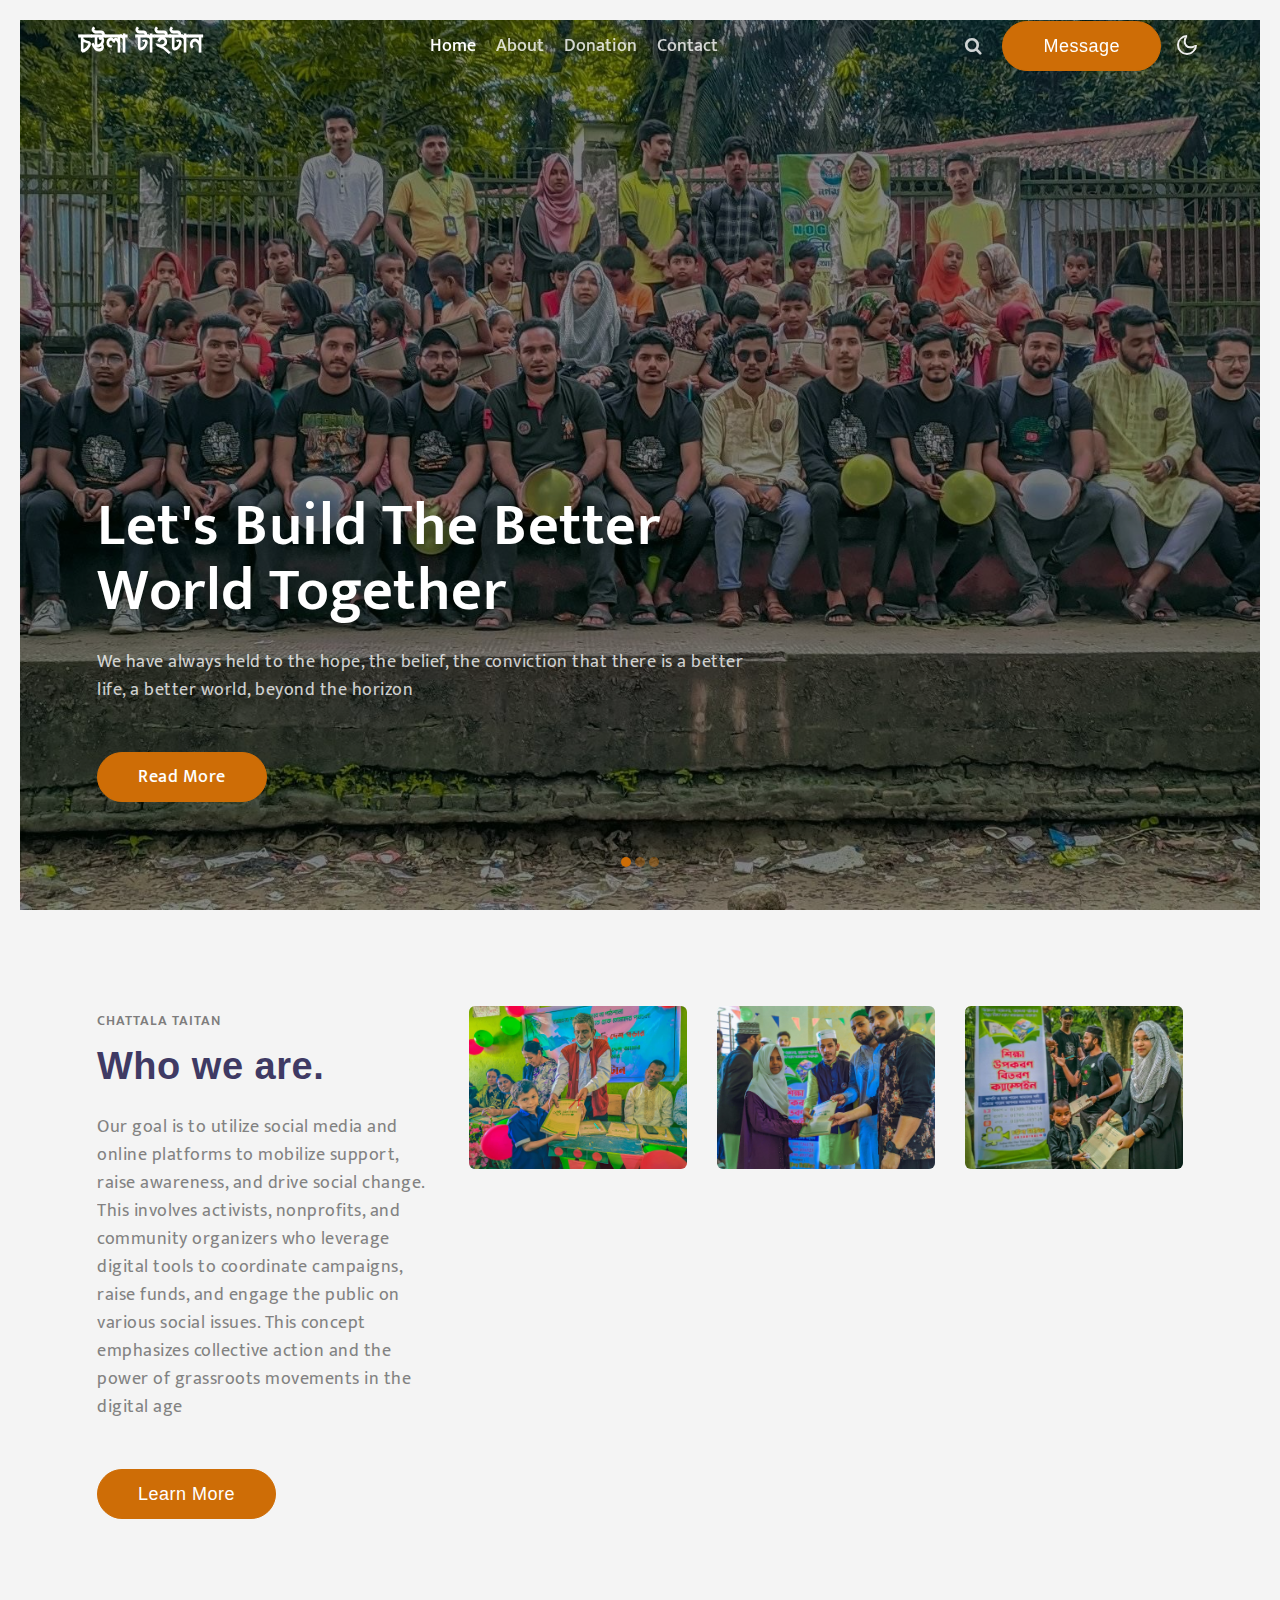
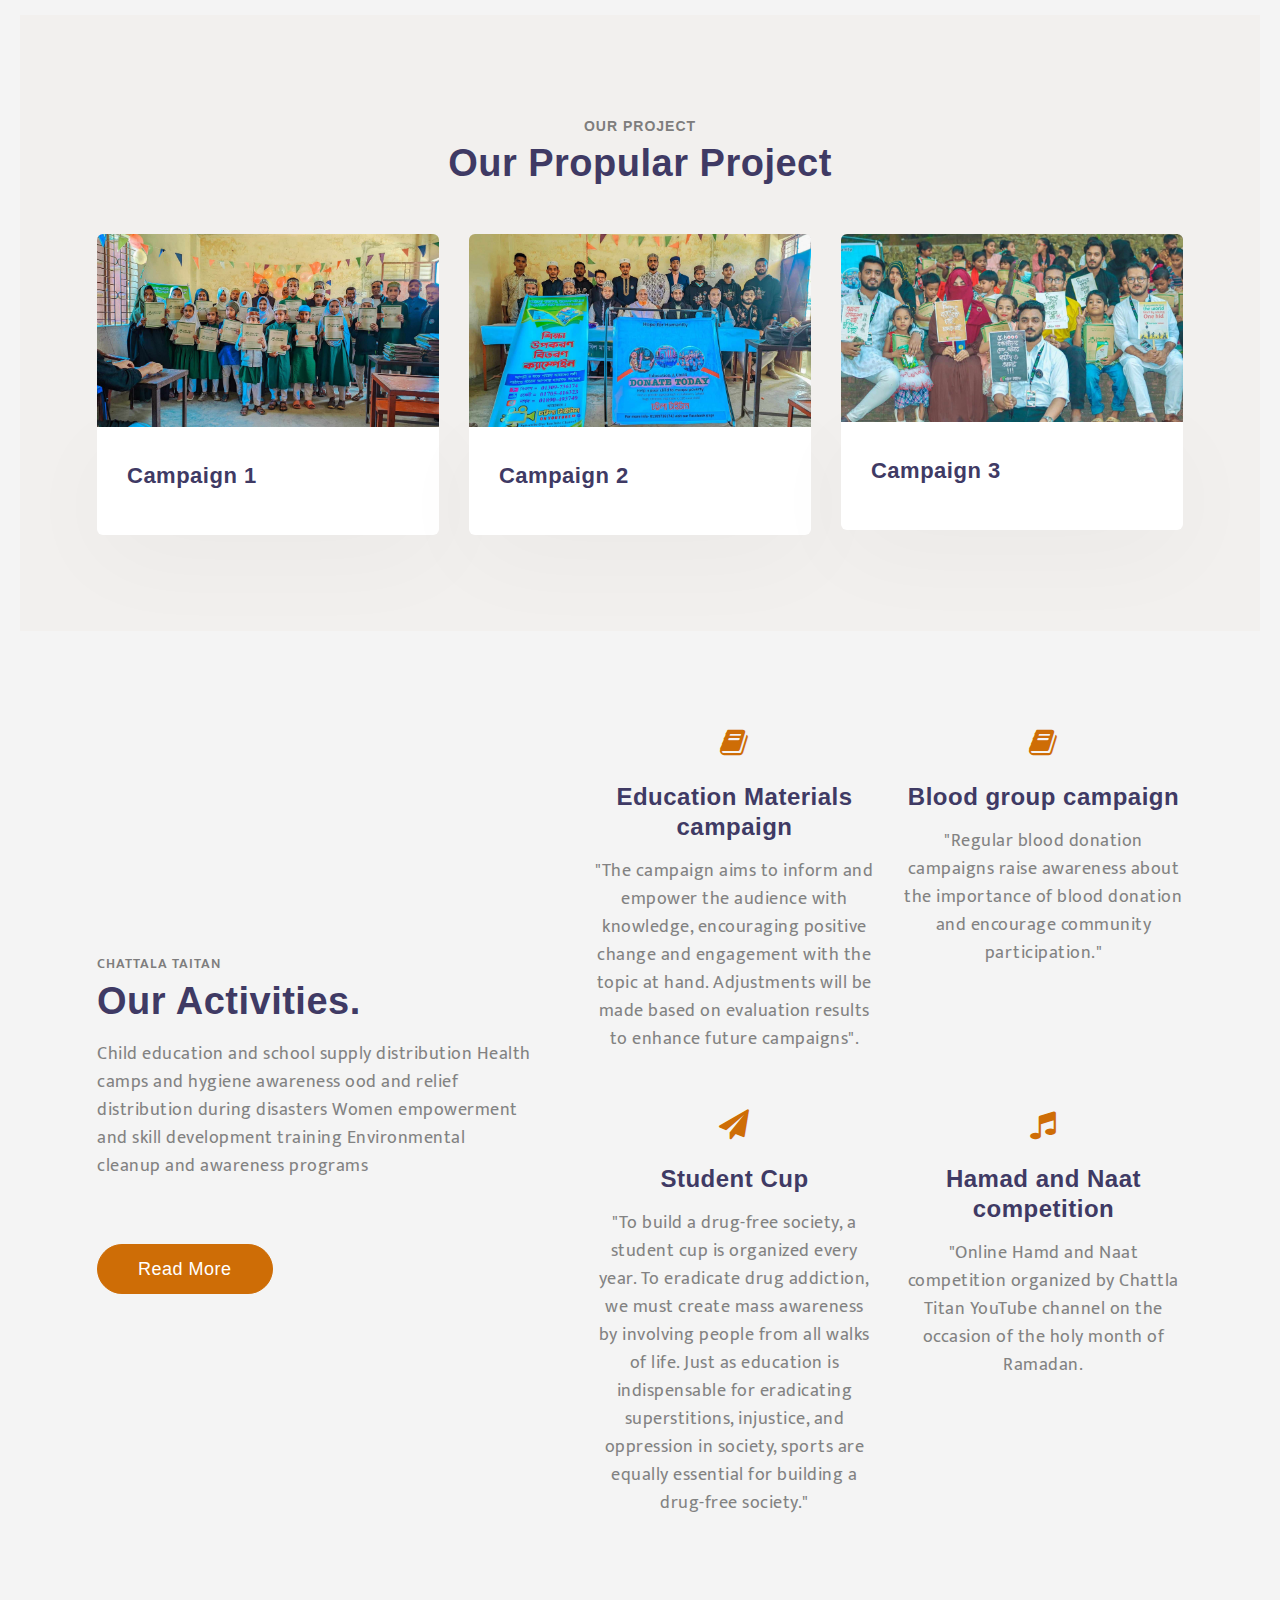
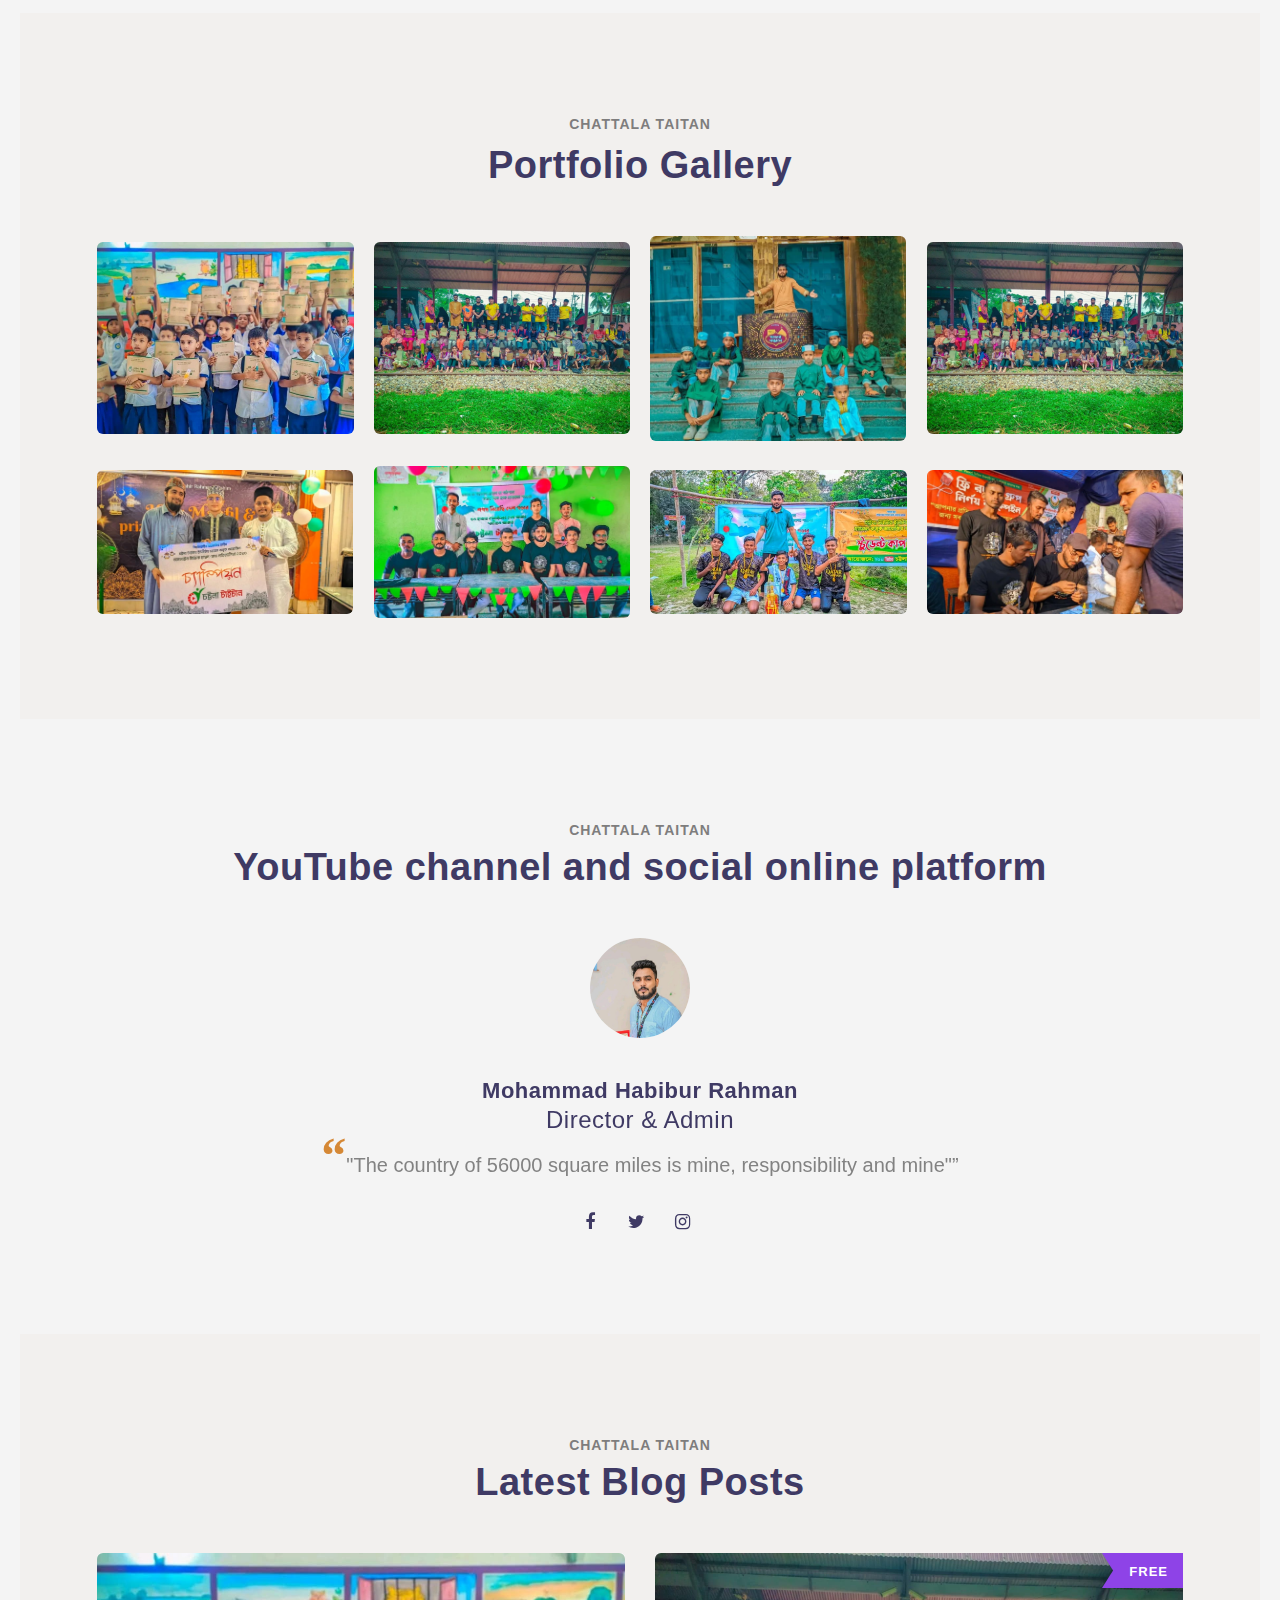
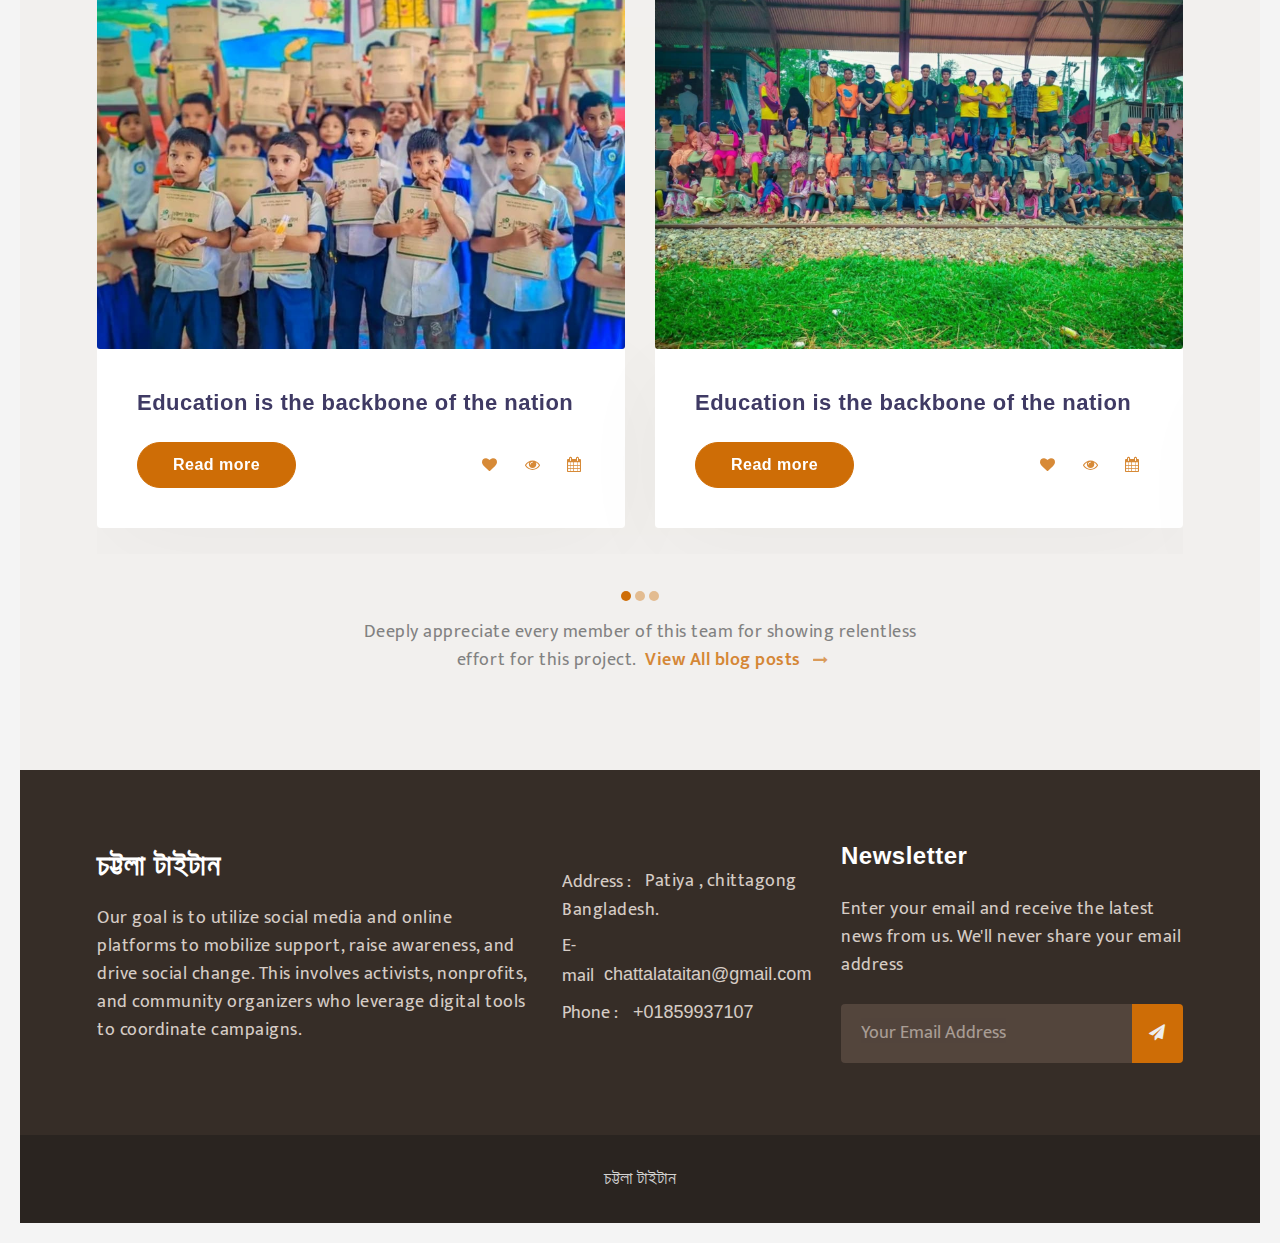
<file: Chattala-main/index.html>
<!doctype html>
<html lang="en">
  <head>
    <!-- Required meta tags -->
    <meta charset="utf-8">
    <meta name="viewport" content="width=device-width, initial-scale=1, shrink-to-fit=no">

    <title>Chattala Taitan</title>

    <link href="//fonts.googleapis.com/css?family=Mukta:300,400,500" rel="stylesheet">

    <!-- Template CSS -->
    <link rel="stylesheet" href="assets/css/style-starter.css">
    
  </head>
  <body>
<!--header-->
<header id="site-header" class="fixed-top">
  <div class="container">
      <nav class="navbar navbar-expand-lg stroke px-0 pt-lg-0">
          <h1> <a class="navbar-brand" href="index.html">
                  <span class=""></span> চট্টলা টাইটান
              </a></h1>
          <!-- if logo is image enable this   
  <a class="navbar-brand" href="#index.html">
      <img src="image-path" alt="Your logo" title="Your logo" style="height:35px;" />
  </a> -->
          <button class="navbar-toggler  collapsed bg-gradient" type="button" data-toggle="collapse"
              data-target="#navbarTogglerDemo02" aria-controls="navbarTogglerDemo02" aria-expanded="false"
              aria-label="Toggle navigation">
              <span class="navbar-toggler-icon fa icon-expand fa-bars"></span>
              <span class="navbar-toggler-icon fa icon-close fa-times"></span>
          </button>

          <div class="collapse navbar-collapse" id="navbarTogglerDemo02">
              <ul class="navbar-nav mx-lg-auto">
                  <li class="nav-item active">
                      <a class="nav-link" href="index.html">Home <span class="sr-only">(current)</span></a>
                  </li>
                  <li class="nav-item @@about__active">
                      <a class="nav-link" href="about.html">About</a>
                  </li>
                  <li class="nav-item @@services__active">
                      <a class="nav-link" href="services.html">Donation</a>
                  </li>
                  <li class="nav-item @@contact__active">
                      <a class="nav-link" href="contact.html">Contact</a>
                  </li>
              </ul>

              <!--/search-right-->
              <div class="search-right">
                  <a href="#search" title="search"><span class="fa fa-search" aria-hidden="true"></span></a>
                  <!-- search popup -->
                  <div id="search" class="pop-overlay">
                      <div class="popup">

                          <form action="error.html" method="GET" class="search-box">
                              <input type="search" placeholder="Enter Keyword" name="search" required="required"
                                  autofocus="">
                              <button type="submit" class="btn"><span class="fa fa-search"
                                      aria-hidden="true"></span></button>
                          </form>

                      </div>
                      <a class="close" href="#close">×</a>
                  </div>
                  <!-- /search popup -->
              </div>
              <!--//search-right-->
              <div class="top-quote mr-lg-3 mt-lg-0">
                  <a href="#buytheme" class="btn btn-style btn-primary">Message</a>
              </div>
          </div>
          <!-- toggle switch for light and dark theme -->
          <div class="mobile-position">
              <nav class="navigation">
                  <div class="theme-switch-wrapper">
                      <label class="theme-switch" for="checkbox">
                          <input type="checkbox" id="checkbox">
                          <div class="mode-container">
                              <i class="gg-sun"></i>
                              <i class="gg-moon"></i>
                          </div>
                      </label>
                  </div>
              </nav>
          </div>
          <!-- //toggle switch for light and dark theme -->
      </nav>
  </div>
</header>
<!--/header-->
<!-- main-slider -->
<section class="w3l-main-slider" id="home">
    <div class="companies20-content">
        <div class="owl-one owl-carousel owl-theme">
            <div class="item">
                <li>
                    <div class="slider-info banner-view bg bg2">
                        <div class="banner-info">
                            <div class="container">
                                <div class="banner-info-bg">
                                    <h5>Let's Build The Better World Together
                                    </h5>
                                    <p class="mt-4">We have always held to the hope, the belief, the conviction that there is a better life, a better world, beyond the horizon </p>
                                    <a class="btn btn-style btn-primary mt-sm-5 mt-4" href="about.html"> Read More</a>
                                </div>
                            </div>
                        </div>
                    </div>
                </li>
            </div>
            <div class="item">
                <li>
                    <div class="slider-info  banner-view banner-top1 bg bg2">
                        <div class="banner-info">
                            <div class="container">
                                <div class="banner-info-bg">
                                    <h5>Let's Build The Better World Together</h5>
                                    <p class="mt-4">We have always held to the hope, the belief, the conviction that there is a better life, a better world, beyond the horizon </p>
                                    <a class="btn btn-style btn-primary mt-sm-5 mt-4" href="about.html"> Read More</a>
                                </div>
                            </div>
                        </div>
                    </div>
                </li>
            </div>
            <div class="item">
                <li>
                    <div class="slider-info banner-view banner-top2 bg bg2">
                        <div class="banner-info">
                            <div class="container">
                                <div class="banner-info-bg">
                                    <h5>Let's Build The Better World Together</h5>
                                    <p class="mt-4">We have always held to the hope, the belief, the conviction that there is a better life, a better world, beyond the horizon </p>
                                    <a class="btn btn-style btn-primary mt-sm-5 mt-4" href="about.html"> Read More</a>
                                </div>
                            </div>
                        </div>
                    </div>
                </li>
            </div>
           
        </div>
    </div>
</section>
<!-- /main-slider -->
<section class="w3l-servicesblock py-5" id="who">
    <div class="container py-lg-5 py-md-4 py-2">
        <div class="row">
            <div class="col-lg-4 about-right-faq align-self">
                <span class="title-small mb-2">CHATTALA TAITAN</span>
                <h3 class="title-big mx-0"> Who we are.</h3>
                <p class="mt-lg-4 mt-3">Our goal is to utilize social media and online platforms to mobilize support, raise awareness, and drive social change. This involves activists, nonprofits, and community organizers who leverage digital tools to coordinate campaigns, raise funds, and engage the public on various social issues. This concept emphasizes collective action and the power of grassroots movements in the digital age</p>
                <a class="btn btn-style btn-primary mt-lg-5 mt-4" href="about.html"> Learn More</a>
            </div>
            <div class="col-lg-8">
                <div class="row">
                    <div class="col-md-4 col-6 left-wthree-img mt-lg-0 mt-5">
                        <img src="assets/images/a1.jpg" alt="" class="img-fluid radius-image">
                    </div>
                    <div class="col-md-4 col-6 left-wthree-img mt-lg-0 mt-5">
                        <img src="assets/images/a2.jpg" alt="" class="img-fluid radius-image">
                    </div>
                    <div class="col-md-4 col-6 left-wthree-img mt-lg-0 mt-md-5 mt-4">
                        <img src="assets/images/a3.jpg" alt="" class="img-fluid radius-image">
                    </div>
                </div>
            </div>
        </div>
    </div>
</section>
<section class="w3l-features-8" id="products">
    <!-- /features -->
    <div class="features py-5">
        <div class="container py-lg-5 py-md-4 py-2">
            <h5 class="title-small text-center">Our Project</h5>
            <h3 class="title-big text-center mb-md-5 mb-4">Our Propular Project</h3>
            <div class="fea-gd-vv text-center row">
                <div class="float-top col-lg-4 col-md-6">
                    <a href="#url"><img src="assets/images/1.jpg" class="img-responsive" alt=""></a>
                    <div class="float-lt feature-gd">
                        <h3><a href="#url">Campaign 1</a> </h3>
                        <p> </p>
                    </div>
                </div>
                <div class="float-top col-lg-4 col-md-6 mt-md-0 mt-5">
                    <a href="#url"><img src="assets/images/2.jpg" class="img-responsive" alt=""></a>
                    <div class="float-lt feature-gd">
                        <h3><a href="#url">Campaign 2</a> </h3>
                        <p></p>
                    </div>
                </div>
                <div class="float-top col-lg-4 col-md-6 mt-lg-0 mt-5">
                    <a href="#url"><img src="assets/images/3.jpg" class="img-responsive" alt=""></a>
                    <div class="float-lt feature-gd">
                        <h3><a href="#url">Campaign 3</a> </h3>
                        <p></p>
                    </div>
                </div>
            </div>
        </div>
    </div>
    <!-- //features -->
</section>
<!-- /homeblock2-->
<section class="w3l-homeblock2 py-5" id="services">
    <div class="container py-lg-5 py-md-4">
        <div class="grids-area-hny main-cont-wthree-fea row">
            <div class="col-lg-5 align-self">
                <span class="title-small">Chattala Taitan</span>
                <h3 class="title-big mx-0"> Our Activities.</h3>
                <p class="mt-3">Child education and school supply distribution
                   Health camps and hygiene awareness
                   ood and relief distribution during disasters
                   Women empowerment and skill development training
                   Environmental cleanup and awareness programs</p>
                <p class="mt-3"></p>
                <a class="btn btn-style btn-primary mt-sm-5 mt-4" href="services.html"> Read More</a>
            </div>
            <div class="col-lg-7 pl-lg-5 mt-lg-0 mt-5">
                <div class="row">
                    <div class="col-sm-6 grids-feature">
                        <div class="area-box">
                            <span class="fa fa-book"></span>
                            <h4><a href="#feature" class="title-head">Education Materials campaign
                            </a></h4>
                            <p>"The campaign aims to inform and empower the audience with knowledge, encouraging positive change and engagement with the topic at hand. Adjustments will be made based on evaluation results to enhance future campaigns". </div>
                    </div>
                    <div class="col-sm-6 grids-feature mt-sm-0 mt-5">
                        <div class="area-box">
                            <span class="fa fa-book"></span>
                            <h4><a href="#feature" class="title-head">Blood group campaign</a></h4>
                            <p>"Regular blood donation campaigns raise awareness about the importance of blood donation and encourage community participation."</div>
                    </div>
                    <div class="col-sm-6 grids-feature mt-5 pt-lg-2">
                        <div class="area-box">
                            <span class="fa fa-paper-plane"></span>
                            <h4><a href="#feature" class="title-head">Student Cup</a></h4>
                            <p>"To build a drug-free society, a student cup is organized every year. To eradicate drug addiction, we must create mass awareness by involving people from all walks of life. Just as education is indispensable for eradicating superstitions, injustice, and oppression in society, sports are equally essential for building a drug-free society."</div>
                    </div>
                    <div class="col-sm-6 grids-feature mt-5 pt-lg-2">
                        <div class="area-box">
                            <span class="fa fa-music"></span>
                            <h4><a href="#feature" class="title-head">Hamad and Naat competition</a></h4>
                            <p>"Online Hamd and Naat competition organized by Chattla Titan YouTube channel on the occasion of the holy month of Ramadan.</div>
                    </div>
                </div>
            </div>
        </div>
    </div>
</section>
<!-- //homeblock2-->
<section class="w3l-gallery" id="gallery">
    <div class="destionation-innf py-5">
        <div class="container py-lg-5 py-md-4 py-2">
            <div class="title-content">
                <h5 class="title-small text-center mb-1">Chattala Taitan</h5>
                <h3 class="title-big text-center mb-md-5 mb-4">Portfolio Gallery</h3>
            </div>
            <!--/coffee grids-grids-->
            <ul class="gallery_agile">
                <li>
                    <div class="w3_agile_portfolio_grid">
                        <a href="assets/images/blog1.jpg">
                            <img src="assets/images/blog1.jpg" alt=" " class="img-fluid radius-image" />
                            <div class="AmnaCode_news_grid_pos">
                                <div class="wthree_text">
                                    <h3></h3>
                                    <p></p>
                                </div>
                            </div>
                        </a>
                    </div>
                </li>
                <li>
                    <div class="w3_agile_portfolio_grid">
                        <a href="assets/images/blog2.jpg">
                            <img src="assets/images/blog2.jpg" alt=" " class="img-fluid radius-image" />
                            <div class="AmnaCode_news_grid_pos">
                                <div class="wthree_text">
                                    <h3></h3>
                                    <p></p>
                                </div>
                            </div>
                        </a>
                    </div>
                </li>
                <li>
                    <div class="w3_agile_portfolio_grid">
                        <a href="assets/images/blog3.jpg">
                            <img src="assets/images/blog3.jpg" alt=" " class="img-fluid radius-image" />
                            <div class="AmnaCode_news_grid_pos">
                                <div class="wthree_text">
                                    <h3></h3>
                                    <p></p>
                                </div>
                            </div>
                        </a>
                    </div>
                </li>

                <li>
                    <div class="w3_agile_portfolio_grid">
                        <a href="assets/images/blog4.jpg">
                            <img src="assets/images/blog4.jpg" alt=" " class="img-fluid radius-image" />
                            <div class="AmnaCode_news_grid_pos">
                                <div class="wthree_text">
                                    <h3></h3>
                                    <p></p>
                                </div>
                            </div>
                        </a>
                    </div>
                </li>
                <li>
                    <div class="w3_agile_portfolio_grid">
                        <a href="assets/images/blog5.jpg">
                            <img src="assets/images/blog5.jpg" alt=" " class="img-fluid radius-image" />
                            <div class="AmnaCode_news_grid_pos">
                                <div class="wthree_text">
                                    <h3></h3>
                                    <p></p>
                                </div>
                            </div>
                        </a>
                    </div>
                </li>
                <li>
                    <div class="w3_agile_portfolio_grid">
                        <a href="assets/images/blog6.jpg">
                            <img src="assets/images/blog6.jpg" alt=" " class="img-fluid radius-image" />
                            <div class="AmnaCode_news_grid_pos">
                                <div class="wthree_text">
                                    <h3></h3>
                                    <p></p>
                                </div>
                            </div>
                        </a>
                    </div>
                </li>
                <li>
                    <div class="w3_agile_portfolio_grid">
                        <a href="assets/images/blog7.jpg">
                            <img src="assets/images/blog7.jpg" alt=" " class="img-fluid radius-image" />
                            <div class="AmnaCode_news_grid_pos">
                                <div class="wthree_text">
                                    <h3></h3>
                                    <p></p>
                                </div>
                            </div>
                        </a>
                    </div>
                </li>
                <li>
                    <div class="w3_agile_portfolio_grid">
                        <a href="assets/images/blog8.jpg">
                            <img src="assets/images/blog8.jpg" alt=" " class="img-fluid radius-image" />
                            <div class="AmnaCode_news_grid_pos">
                                <div class="wthree_text">
                                    <h3> </h3>
                                    <p></p>
                                </div>
                            </div>
                        </a>
                    </div>
                </li>
            </ul>
            <!--//coffee grids-grids-->
        </div>
    </div>
</section>
<!-- testimonials -->
<section class="w3l-clients-1" id="testimonials">
    <!-- /grids -->
    <div class="cusrtomer-layout py-5">
        <div class="container py-lg-5 py-md-4 py-2">
            <div class="heading align-self text-center">
                <h6 class="title-small">CHATTALA TAITAN</h6>
                <h3 class="title-big mb-md-5 mb-4">YouTube channel and social online platform</h3 >
            </div>
            <!-- /grids -->
            <div class="testimonial-row">
                <div id="owl-demo1" class="owl-testimonial owl-carousel owl-theme">
                    <div class="item">
                        <div class="testimonial-content">
                            <div class="testimonial">
                                <div class="test-img">
                                    <img src="assets/images/team1.jpg" class="img-fluid"
                                        alt="client-img">
                                </div>
                                <div class="testi-des">
                                    <div class="peopl align-self">
                                        <h3>Mohammad Habibur Rahman</h3>
                                        <h4>Director & Admin</h4>
                                    </div>
                                </div>
                                <blockquote>
                                    <q>"The country of 56000 square miles is mine, responsibility and mine"</q>
                                </blockquote>
                                <ul class="social-media-test m-0 mt-4 p-0">
                                    <li><a href="#facebook" class="facebook"><span class="fa fa-facebook"></span></a></li>
                                    <li><a href="#twitter" class="twitter"><span class="fa fa-twitter"></span></a></li>
                                    <li><a href="#instagram" class="instagram"><span class="fa fa-instagram"></span></a>
                                    </li>
                                </ul>
                            </div>
                        </div>
                    </div>
                   
                    
                    
                </div>
            </div>
        </div>
        <!-- /grids -->
    </div>
    <!-- //grids -->
</section>
<!-- //testimonials -->
<section class="w3l-courses" id="blog">
    <div class="blog py-5" id="courses">
        <div class="container py-lg-5">
            <h5 class="title-small text-center">CHATTALA TAITAN</h5>
            <h3 class="title-big text-center mb-lg-5 mb-4">Latest Blog Posts</h3>
            <div class="row">
                <div class="col-md-12 mx-auto">
                    <div class="owl-two owl-carousel owl-theme">
                        <div class="item">
                            <div class="card">
                                <div class="card-header p-0 position-relative">
                                    <a href="#blog-single" class="zoom d-block">
                                        <img class="card-img-bottom d-block" src="assets/images/blog1.jpg"
                                            alt="Card image cap">
                                    </a>
                                </div>
                                <div class="card-body course-details">
                                    <a href="#blog-single" class="course-desc">Education is the backbone of the nation
                                    </a>
                                    <p class="mt-3"></p>
                                    <div class="blog-bottom-info">
                                        <a href="#blog-single" class="btn btn-primary btn-style1">Read more</a>
                                        <div class="course-meta">
                                            <div class="meta-item course-lesson">
                                                <span class="fa fa-heart"></span>
                                                <span class="meta-value">  </span>
                                            </div>
                                            <div class="meta-item course-students">
                                                <span class="fa fa-eye"></span>
                                                <span class="meta-value">  </span>
                                            </div>
                                            <div class="meta-item course-students">
                                                <span class="fa fa-calendar"></span>
                                                <span class="meta-value">  </span>
                                            </div>
                                        </div>
                                    </div>
                                </div>
                            </div>
                        </div>

                        <div class="item">
                            <div class="card">
                                <div class="card-header p-0 position-relative">
                                    <a href="#blog-single" class="zoom d-block">
                                        <img class="card-img-bottom d-block" src="assets/images/blog4.jpg"
                                            alt="Card image cap">
                                    </a>
                                    <div class="course-price-badge"> Free</div>
                                </div>
                                <div class="card-body course-details">
                                    <a href="#blog-single" class="course-desc">Education is the backbone of the nation
                                    </a>
                                    <p class="mt-3"></p>
                                    <div class="blog-bottom-info">
                                        <a href="#blog-single" class="btn btn-primary btn-style1">Read more</a>
                                        <div class="course-meta">
                                            <div class="meta-item course-lesson">
                                                <span class="fa fa-heart"></span>
                                                <span class="meta-value"> </span>
                                            </div>
                                            <div class="meta-item course-students">
                                                <span class="fa fa-eye"></span>
                                                <span class="meta-value"> </span>
                                            </div>
                                            <div class="meta-item course-students">
                                                <span class="fa fa-calendar"></span>
                                                <span class="meta-value"> </span>
                                            </div>
                                        </div>
                                    </div>
                                </div>
                            </div>
                        </div>

                        <div class="item">
                            <div class="card">
                                <div class="card-header p-0 position-relative">
                                    <a href="#blog-single" class="zoom d-block">
                                        <img class="card-img-bottom d-block" src="assets/images/blog3.jpg"
                                            alt="Card image cap">
                                    </a>
                                    <div class="course-price-badge-new"> New</div>
                                </div>
                                <div class="card-body course-details">
                                    <a href="#blog-single" class="course-desc">Education is the backbone of the nation
                                    </a>
                                    <p class="mt-3"></p>
                                    <div class="blog-bottom-info">
                                        <a href="#blog-single" class="btn btn-primary btn-style1">Read more</a>
                                        <div class="course-meta">
                                            <div class="meta-item course-lesson">
                                                <span class="fa fa-heart"></span>
                                                <span class="meta-value"> </span>
                                            </div>
                                            <div class="meta-item course-students">
                                                <span class="fa fa-eye"></span>
                                                <span class="meta-value">  </span>
                                            </div>
                                            <div class="meta-item course-students">
                                                <span class="fa fa-calendar"></span>
                                                <span class="meta-value">  </span>
                                            </div>
                                        </div>
                                    </div>
                                </div>
                            </div>
                        </div>

                        <div class="item">
                            <div class="card">
                                <div class="card-header p-0 position-relative">
                                    <a href="#blog-single" class="zoom d-block">
                                        <img class="card-img-bottom d-block" src="assets/images/blog2.jpg"
                                            alt="Card image cap">
                                    </a>
                                </div>
                                <div class="card-body course-details">
                                    <a href="#blog-single" class="course-desc">Education is the backbone of the nation
                                    </a>
                                    <p class="mt-3"></p>
                                    <div class="blog-bottom-info">
                                        <a href="#blog-single" class="btn btn-primary btn-style1">Read more</a>
                                        <div class="course-meta">
                                            <div class="meta-item course-lesson">
                                                <span class="fa fa-heart"></span>
                                                <span class="meta-value">  </span>
                                            </div>
                                            <div class="meta-item course-students">
                                                <span class="fa fa-eye"></span>
                                                <span class="meta-value">  </span>
                                            </div>
                                            <div class="meta-item course-students">
                                                <span class="fa fa-calendar"></span>
                                                <span class="meta-value">  </span>
                                            </div>
                                        </div>
                                    </div>
                                </div>
                            </div>
                        </div>
                        <div class="item">
                            <div class="card">
                                <div class="card-header p-0 position-relative">
                                    <a href="#blog-single" class="zoom d-block">
                                        <img class="card-img-bottom d-block" src="assets/images/blog5.jpg"
                                            alt="Card image cap">
                                    </a>
                                </div>
                                <div class="card-body course-details">
                                    <a href="#blog-single" class="course-desc">Education is the backbone of the nation
                                    </a>
                                    <p class="mt-3"></p>
                                    <div class="blog-bottom-info">
                                        <a href="#blog-single" class="btn btn-primary btn-style1">Read more</a>
                                        <div class="course-meta">
                                            <div class="meta-item course-lesson">
                                                <span class="fa fa-heart"></span>
                                                <span class="meta-value"> </span>
                                            </div>
                                            <div class="meta-item course-students">
                                                <span class="fa fa-eye"></span>
                                                <span class="meta-value">  </span>
                                            </div>
                                            <div class="meta-item course-students">
                                                <span class="fa fa-calendar"></span>
                                                <span class="meta-value">  </span>
                                            </div>
                                        </div>
                                    </div>
                                </div>
                            </div>
                        </div>
                        <div class="item">
                            <div class="card">
                                <div class="card-header p-0 position-relative">
                                    <a href="#blog-single" class="zoom d-block">
                                        <img class="card-img-bottom d-block" src="assets/images/blog6.jpg"
                                            alt="Card image cap">
                                    </a>
                                </div>
                                <div class="card-body course-details">
                                    <a href="#blog-single" class="course-desc">Education is the backbone of the nation
                                    </a>
                                    <p class="mt-3"></p>
                                    <div class="blog-bottom-info">
                                        <a href="#blog-single" class="btn btn-primary btn-style1">Read more</a>
                                        <div class="course-meta">
                                            <div class="meta-item course-lesson">
                                                <span class="fa fa-heart"></span>
                                                <span class="meta-value">  </span>
                                            </div>
                                            <div class="meta-item course-students">
                                                <span class="fa fa-eye"></span>
                                                <span class="meta-value">  </span>
                                            </div>
                                            <div class="meta-item course-students">
                                                <span class="fa fa-calendar"></span>
                                                <span class="meta-value"> </span>
                                            </div>
                                        </div>
                                    </div>
                                </div>
                            </div>
                        </div>
                    </div>
                </div>
            </div>
            <div class="mt-5 text-more">
                <p class="mt-4 pt-3 sample text-center">
                     Deeply appreciate every member of this team for showing relentless effort for this project.
                    <a href="blog.html">View All blog posts <span class="pl-2 fa fa-long-arrow-right"></span></a>
                </p>
            </div>
        </div>
    </div>
</section>
<section class="w3l-footer-29-main">
  <div class="footer-29 py-5">
    <div class="container py-lg-4 py-sm-3">
      <div class="row footer-top-29">
        <div class="col-lg-5 footer-list-29 footer-1">
          <h2><a href="index.html" class=""><span class="education"></span>চট্টলা টাইটান</a></h2>
          <p>Our goal is to utilize social media and online platforms to mobilize support, raise awareness, and drive social change. This involves activists, nonprofits, and
             community organizers who leverage digital tools to coordinate campaigns.
          </p>
        </div>
        <div class="col-lg-3 col-md-6 footer-list-29 footer-3 mt-lg-0 mt-5">
          <h6 class="footer-title-29"><Address></Address></h6>

          <div class="column2">
            <div class="mb-2">
              <span>Address :</span>
              <p class="contact-para d-inline">Patiya , chittagong Bangladesh.</p>
            </div>
            <div class="">
              <span>E-mail</span><a href="chattalataitan@gmail.com">chattalataitan@gmail.com</a>
            </div>
            <div class="mt-2">
              <span>Phone :</span><a href="tel: 01859937107"> +01859937107</a>
            </div>
          </div>
        </div>
        <div class="col-lg-4 col-md-6 footer-list-29 footer-4 mt-lg-0 mt-5">
          <h6 class="footer-title-29">Newsletter </h6>
          <p>Enter your email and receive the latest news from us. We'll never share your email address</p>

          <form action="#" class="subscribe" method="post">
            <input type="email" name="email" placeholder="Your Email Address" required="">
            <button><span class="fa fa-paper-plane"></span></button>
          </form>
        </div>
      </div>

    </div>
  </div>
  <div class="bottom-copies text-center">
    <div class="container">
      <p class="copy-footer-29"> <a
          href="https://youtube.com/channel/UCbxlFv_UXrYJVezuGxFsy3w?si=BCOnqI3wH5mkUMvd">চট্টলা টাইটান</a></p>
    </div>
  </div>

  <!-- move top -->
  <button onclick="topFunction()" id="movetop" title="Go to top">
    <span class="fa fa-angle-up"></span>
  </button>
  <script>
    // When the user scrolls down 20px from the top of the document, show the button
    window.onscroll = function () {
      scrollFunction()
    };

    function scrollFunction() {
      if (document.body.scrollTop > 20 || document.documentElement.scrollTop > 20) {
        document.getElementById("movetop").style.display = "block";
      } else {
        document.getElementById("movetop").style.display = "none";
      }
    }

    // When the user clicks on the button, scroll to the top of the document
    function topFunction() {
      document.body.scrollTop = 0;
      document.documentElement.scrollTop = 0;
    }
  </script>
  <!-- //move top -->
</section>

<!-- Template JavaScript -->
<script src="assets/js/jquery-3.3.1.min.js"></script>

<script src="assets/js/theme-change.js"></script>

<!-- js for portfolio lightbox -->
<script src="assets/js/jquery-2.1.4.min.js"></script>
<script src="assets/js/jquery.chocolat.js "></script>
<!--light-box-files -->
<script type="text/javascript ">
  $(function () {
    $('.w3_agile_portfolio_grid a').Chocolat();
  });
</script>
<!-- /js for portfolio lightbox -->

<script src="assets/js/jquery.magnific-popup.min.js"></script>
<script>
  $(document).ready(function () {
    $('.popup-with-zoom-anim').magnificPopup({
      type: 'inline',

      fixedContentPos: false,
      fixedBgPos: true,

      overflowY: 'auto',

      closeBtnInside: true,
      preloader: false,

      midClick: true,
      removalDelay: 300,
      mainClass: 'my-mfp-zoom-in'
    });

    $('.popup-with-move-anim').magnificPopup({
      type: 'inline',

      fixedContentPos: false,
      fixedBgPos: true,

      overflowY: 'auto',

      closeBtnInside: true,
      preloader: false,

      midClick: true,
      removalDelay: 300,
      mainClass: 'my-mfp-slide-bottom'
    });
  });
</script>

<!-- script for testimonials -->
<script>
  $(document).ready(function () {
    $('.owl-testimonial').owlCarousel({
      loop: true,
      margin: 0,
      nav: true,
      dots: false,
      responsiveClass: true,
      autoplay: false,
      autoplayTimeout: 5000,
      autoplaySpeed: 1000,
      autoplayHoverPause: false,
      responsive: {
        0: {
          items: 1,
          nav: true
        },
        480: {
          items: 1,
          nav: true
        },
        667: {
          items: 1,
          nav: true
        },
        1000: {
          items: 1,
          nav: true
        }
      }
    })
  })
</script>
<!-- //script for testimonials -->

<!-- script for blog slider -->
<script>
  $(document).ready(function () {
    $('.owl-two').owlCarousel({
      loop: true,
      margin: 30,
      nav: false,
      responsiveClass: true,
      autoplay: false,
      autoplayTimeout: 5000,
      autoplaySpeed: 1000,
      autoplayHoverPause: false,
      responsive: {
        0: {
          items: 1,
          nav: false
        },
        480: {
          items: 1,
          nav: false
        },
        992: {
          items: 2,
          nav: false
        }
      }
    })
  })
</script>
<!-- //script for blog slider -->

<script src="assets/js/owl.carousel.js"></script>

<!-- script for banner slider-->
<script>
  $(document).ready(function () {
    $('.owl-one').owlCarousel({
      loop: true,
      margin: 0,
      nav: false,
      responsiveClass: true,
      autoplay: false,
      autoplayTimeout: 5000,
      autoplaySpeed: 1000,
      autoplayHoverPause: false,
      responsive: {
        0: {
          items: 1,
          nav: false
        },
        480: {
          items: 1,
          nav: false
        },
        667: {
          items: 1,
          nav: false
        },
        1000: {
          items: 1,
          nav: false
        }
      }
    })
  })
</script>
<!-- //script -->


<!-- disable body scroll which navbar is in active -->
<script>
  $(function () {
    $('.navbar-toggler').click(function () {
      $('body').toggleClass('noscroll');
    })
  });
</script>
<!-- disable body scroll which navbar is in active -->

<!--/MENU-JS-->
<script>
  $(window).on("scroll", function () {
    var scroll = $(window).scrollTop();

    if (scroll >= 80) {
      $("#site-header").addClass("nav-fixed");
    } else {
      $("#site-header").removeClass("nav-fixed");
    }
  });

  //Main navigation Active Class Add Remove
  $(".navbar-toggler").on("click", function () {
    $("header").toggleClass("active");
  });
  $(document).on("ready", function () {
    if ($(window).width() > 991) {
      $("header").removeClass("active");
    }
    $(window).on("resize", function () {
      if ($(window).width() > 991) {
        $("header").removeClass("active");
      }
    });
  });
</script>
<!--//MENU-JS-->

<script src="assets/js/bootstrap.min.js"></script>
</body>

</html>
</file>
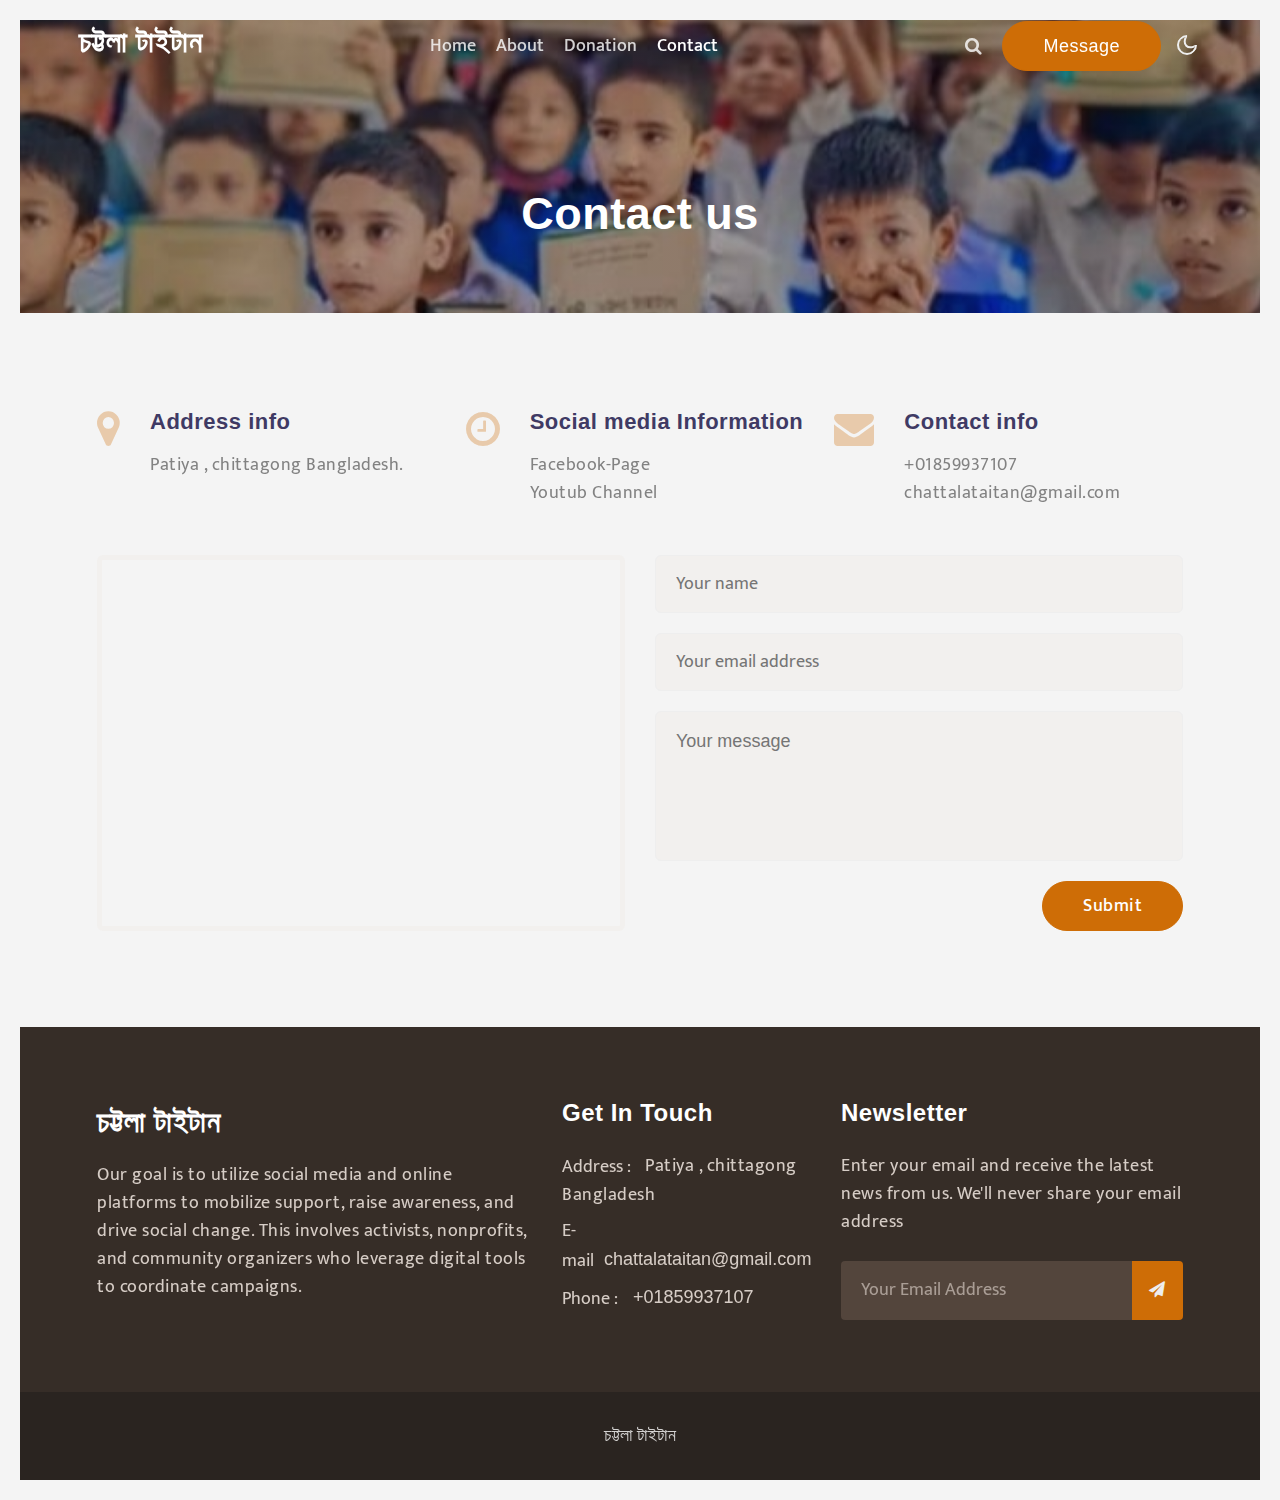
<file: Chattala-main/contact.html>
<!doctype html>
<html lang="en">
  <head>
    <!-- Required meta tags -->
    <meta charset="utf-8">
    <meta name="viewport" content="width=device-width, initial-scale=1, shrink-to-fit=no">

    <title>চট্টলা টাইটান</title>

    <link href="//fonts.googleapis.com/css?family=Mukta:300,400,500" rel="stylesheet">

    <!-- Template CSS -->
    <link rel="stylesheet" href="assets/css/style-starter.css">
  </head>
  <body>
<!--header-->
<header id="site-header" class="fixed-top">
  <div class="container">
      <nav class="navbar navbar-expand-lg stroke px-0 pt-lg-0">
          <h1> <a class="navbar-brand" href="index.html">
                  <span class=""></span> চট্টলা টাইটান
              </a></h1>
          <!-- if logo is image enable this   
  <a class="navbar-brand" href="#index.html">
      <img src="image-path" alt="Your logo" title="Your logo" style="height:35px;" />
  </a> -->
          <button class="navbar-toggler  collapsed bg-gradient" type="button" data-toggle="collapse"
              data-target="#navbarTogglerDemo02" aria-controls="navbarTogglerDemo02" aria-expanded="false"
              aria-label="Toggle navigation">
              <span class="navbar-toggler-icon fa icon-expand fa-bars"></span>
              <span class="navbar-toggler-icon fa icon-close fa-times"></span>
          </button>

          <div class="collapse navbar-collapse" id="navbarTogglerDemo02">
              <ul class="navbar-nav mx-lg-auto">
                  <li class="nav-item @@home__active">
                      <a class="nav-link" href="index.html">Home <span class="sr-only">(current)</span></a>
                  </li>
                  <li class="nav-item @@about__active">
                      <a class="nav-link" href="about.html">About</a>
                  </li>
                  <li class="nav-item @@services__active">
                      <a class="nav-link" href="services.html">Donation</a>
                  </li>
                  <li class="nav-item active">
                      <a class="nav-link" href="contact.html">Contact</a>
                  </li>
              </ul>

              <!--/search-right-->
              <div class="search-right">
                  <a href="#search" title="search"><span class="fa fa-search" aria-hidden="true"></span></a>
                  <!-- search popup -->
                  <div id="search" class="pop-overlay">
                      <div class="popup">

                          <form action="error.html" method="GET" class="search-box">
                              <input type="search" placeholder="Enter Keyword" name="search" required="required"
                                  autofocus="">
                              <button type="submit" class="btn"><span class="fa fa-search"
                                      aria-hidden="true"></span></button>
                          </form>

                      </div>
                      <a class="close" href="#close">×</a>
                  </div>
                  <!-- /search popup -->
              </div>
              <!--//search-right-->
              <div class="top-quote mr-lg-3 mt-lg-0">
                  <a href="#buytheme" class="btn btn-style btn-primary">Message</a>
              </div>
          </div>
          <!-- toggle switch for light and dark theme -->
          <div class="mobile-position">
              <nav class="navigation">
                  <div class="theme-switch-wrapper">
                      <label class="theme-switch" for="checkbox">
                          <input type="checkbox" id="checkbox">
                          <div class="mode-container">
                              <i class="gg-sun"></i>
                              <i class="gg-moon"></i>
                          </div>
                      </label>
                  </div>
              </nav>
          </div>
          <!-- //toggle switch for light and dark theme -->
      </nav>
  </div>
</header>
<!--/header-->
<section class="w3l-about-breadcrumb">
    <div class="breadcrumb-bg breadcrumb-bg-about py-5">
        <div class="container py-lg-4 py-md-3">
            <h2 class="title">Contact us</h2>
        </div>
    </div>
</section>
<div class="w3l-contact-info py-5" id="contact">
    <div class="container py-lg-5 py-md-4">
        <div class="align-self mt-lg-0 mt-md-5 mt-4">
            <div class="contact-infos">
                <div class="single-contact-infos">
                    <div class="icon-box"> <span class="fa fa-map-marker"></span></div>
                    <div class="text-box">
                        <h3 class="mb-3">Address info</h3>
                        <p>Patiya , chittagong Bangladesh.</p>
                    </div>
                </div>
                <div class="single-contact-infos">
                    <div class="icon-box"> <span class="fa fa-clock-o"></span></div>
                    <div class="text-box">
                        <h3 class="mb-3">Social media Information</h3>
                        <p class=""> <a href="https://www.facebook.com/profile.php?id=100041739591972">Facebook-Page</a></p>
                        <p class=""> <a href="https://youtube.com/channel/UCbxlFv_UXrYJVezuGxFsy3w?si=BCOnqI3wH5mkUMvd">Youtub Channel</a></p>
                    </div>
                </div>
                <div class="single-contact-infos">
                    <div class="icon-box"> <span class="fa fa-envelope"></span></div>
                    <div class="text-box">
                        <h3 class="mb-3">Contact info</h3>
                        <p class=""><a href="tel: 01859937107"> +01859937107</a></p>
                        <p class=""> <a href="chattalataitan@gmail.com">chattalataitan@gmail.com</a></p>
                    </div>
                </div>
            </div>
        </div>
        <div class="row mt-5">
            <div class="col-lg-6 map">
                <iframe
                    src="c:\Users\it_supportdac\Downloads\data=[base64].png"
                    frameborder="0" allowfullscreen=""></iframe>
            </div>
            <div class="col-lg-6 form-inner-cont mt-lg-0 mt-sm-5 mt-4">
                <form action="https://sendmail.AmnaCode.com/submitForm" method="post" class="signin-form">
                    <div class="form-input">
                        <input type="text" name="w3lName" id="w3lName" placeholder="Your name">
                    </div>
                    <div class="form-input">
                        <input type="email" name="w3lSender" id="w3lSender" placeholder="Your email address"
                            required="">
                    </div>
                    <div class="form-input">
                        <textarea name="w3lMessage" id="w3lMessage" placeholder="Your message" required=""></textarea>
                    </div>
                    <div class="text-right">
                        <button type="submit" class="btn btn-style btn-primary">Submit</button>
                    </div>
                </form>
            </div>
        </div>
    </div>
</div>
<section class="w3l-footer-29-main">
  <div class="footer-29 py-5">
    <div class="container py-lg-4 py-sm-3">
      <div class="row footer-top-29">
        <div class="col-lg-5 footer-list-29 footer-1">
          <h2><a href="index.html" class=""><span class=""></span> চট্টলা টাইটান</a></h2>
          <p>Our goal is to utilize social media and online platforms to mobilize support, raise awareness, and drive social change. This involves activists, nonprofits, and community organizers who leverage digital tools to coordinate campaigns.
          </p>
        </div>
        <div class="col-lg-3 col-md-6 footer-list-29 footer-3 mt-lg-0 mt-5">
          <h6 class="footer-title-29">Get in Touch</h6>

          <div class="column2">
            <div class="mb-2">
              <span>Address :</span>
              <p class="contact-para d-inline">Patiya , chittagong Bangladesh</p>
            </div>
            <div class="">
              <span>E-mail</span><a href="chattalataitan@gmail.com">chattalataitan@gmail.com</a>
            </div>
            <div class="mt-2">
              <span>Phone :</span><a href="tel: 01859937107"> +01859937107</a>
            </div>
          </div>
        </div>
        <div class="col-lg-4 col-md-6 footer-list-29 footer-4 mt-lg-0 mt-5">
          <h6 class="footer-title-29">Newsletter </h6>
          <p>Enter your email and receive the latest news from us. We'll never share your email address</p>

          <form action="#" class="subscribe" method="post">
            <input type="email" name="email" placeholder="Your Email Address" required="">
            <button><span class="fa fa-paper-plane"></span></button>
          </form>
        </div>
      </div>

    </div>
  </div>
  <div class="bottom-copies text-center">
    <div class="container">
      <p class="copy-footer-29"><a
          href="https://youtube.com/channel/UCbxlFv_UXrYJVezuGxFsy3w?si=BCOnqI3wH5mkUMvd">চট্টলা টাইটান</a></p>
    </div>
  </div>

  <!-- move top -->
  <button onclick="topFunction()" id="movetop" title="Go to top">
    <span class="fa fa-angle-up"></span>
  </button>
  <script>
    // When the user scrolls down 20px from the top of the document, show the button
    window.onscroll = function () {
      scrollFunction()
    };

    function scrollFunction() {
      if (document.body.scrollTop > 20 || document.documentElement.scrollTop > 20) {
        document.getElementById("movetop").style.display = "block";
      } else {
        document.getElementById("movetop").style.display = "none";
      }
    }

    // When the user clicks on the button, scroll to the top of the document
    function topFunction() {
      document.body.scrollTop = 0;
      document.documentElement.scrollTop = 0;
    }
  </script>
  <!-- //move top -->
</section>

<!-- Template JavaScript -->
<script src="assets/js/jquery-3.3.1.min.js"></script>

<script src="assets/js/theme-change.js"></script>

<!-- js for portfolio lightbox -->
<script src="assets/js/jquery-2.1.4.min.js"></script>
<script src="assets/js/jquery.chocolat.js "></script>
<!--light-box-files -->
<script type="text/javascript ">
  $(function () {
    $('.w3_agile_portfolio_grid a').Chocolat();
  });
</script>
<!-- /js for portfolio lightbox -->

<script src="assets/js/jquery.magnific-popup.min.js"></script>
<script>
  $(document).ready(function () {
    $('.popup-with-zoom-anim').magnificPopup({
      type: 'inline',

      fixedContentPos: false,
      fixedBgPos: true,

      overflowY: 'auto',

      closeBtnInside: true,
      preloader: false,

      midClick: true,
      removalDelay: 300,
      mainClass: 'my-mfp-zoom-in'
    });

    $('.popup-with-move-anim').magnificPopup({
      type: 'inline',

      fixedContentPos: false,
      fixedBgPos: true,

      overflowY: 'auto',

      closeBtnInside: true,
      preloader: false,

      midClick: true,
      removalDelay: 300,
      mainClass: 'my-mfp-slide-bottom'
    });
  });
</script>

<!-- script for testimonials -->
<script>
  $(document).ready(function () {
    $('.owl-testimonial').owlCarousel({
      loop: true,
      margin: 0,
      nav: true,
      dots: false,
      responsiveClass: true,
      autoplay: false,
      autoplayTimeout: 5000,
      autoplaySpeed: 1000,
      autoplayHoverPause: false,
      responsive: {
        0: {
          items: 1,
          nav: true
        },
        480: {
          items: 1,
          nav: true
        },
        667: {
          items: 1,
          nav: true
        },
        1000: {
          items: 1,
          nav: true
        }
      }
    })
  })
</script>
<!-- //script for testimonials -->

<!-- script for blog slider -->
<script>
  $(document).ready(function () {
    $('.owl-two').owlCarousel({
      loop: true,
      margin: 30,
      nav: false,
      responsiveClass: true,
      autoplay: false,
      autoplayTimeout: 5000,
      autoplaySpeed: 1000,
      autoplayHoverPause: false,
      responsive: {
        0: {
          items: 1,
          nav: false
        },
        480: {
          items: 1,
          nav: false
        },
        992: {
          items: 2,
          nav: false
        }
      }
    })
  })
</script>
<!-- //script for blog slider -->

<script src="assets/js/owl.carousel.js"></script>

<!-- script for banner slider-->
<script>
  $(document).ready(function () {
    $('.owl-one').owlCarousel({
      loop: true,
      margin: 0,
      nav: false,
      responsiveClass: true,
      autoplay: false,
      autoplayTimeout: 5000,
      autoplaySpeed: 1000,
      autoplayHoverPause: false,
      responsive: {
        0: {
          items: 1,
          nav: false
        },
        480: {
          items: 1,
          nav: false
        },
        667: {
          items: 1,
          nav: false
        },
        1000: {
          items: 1,
          nav: false
        }
      }
    })
  })
</script>
<!-- //script -->


<!-- disable body scroll which navbar is in active -->
<script>
  $(function () {
    $('.navbar-toggler').click(function () {
      $('body').toggleClass('noscroll');
    })
  });
</script>
<!-- disable body scroll which navbar is in active -->

<!--/MENU-JS-->
<script>
  $(window).on("scroll", function () {
    var scroll = $(window).scrollTop();

    if (scroll >= 80) {
      $("#site-header").addClass("nav-fixed");
    } else {
      $("#site-header").removeClass("nav-fixed");
    }
  });

  //Main navigation Active Class Add Remove
  $(".navbar-toggler").on("click", function () {
    $("header").toggleClass("active");
  });
  $(document).on("ready", function () {
    if ($(window).width() > 991) {
      $("header").removeClass("active");
    }
    $(window).on("resize", function () {
      if ($(window).width() > 991) {
        $("header").removeClass("active");
      }
    });
  });
</script>
<!--//MENU-JS-->

<script src="assets/js/bootstrap.min.js"></script>
</body>

</html>
</file>
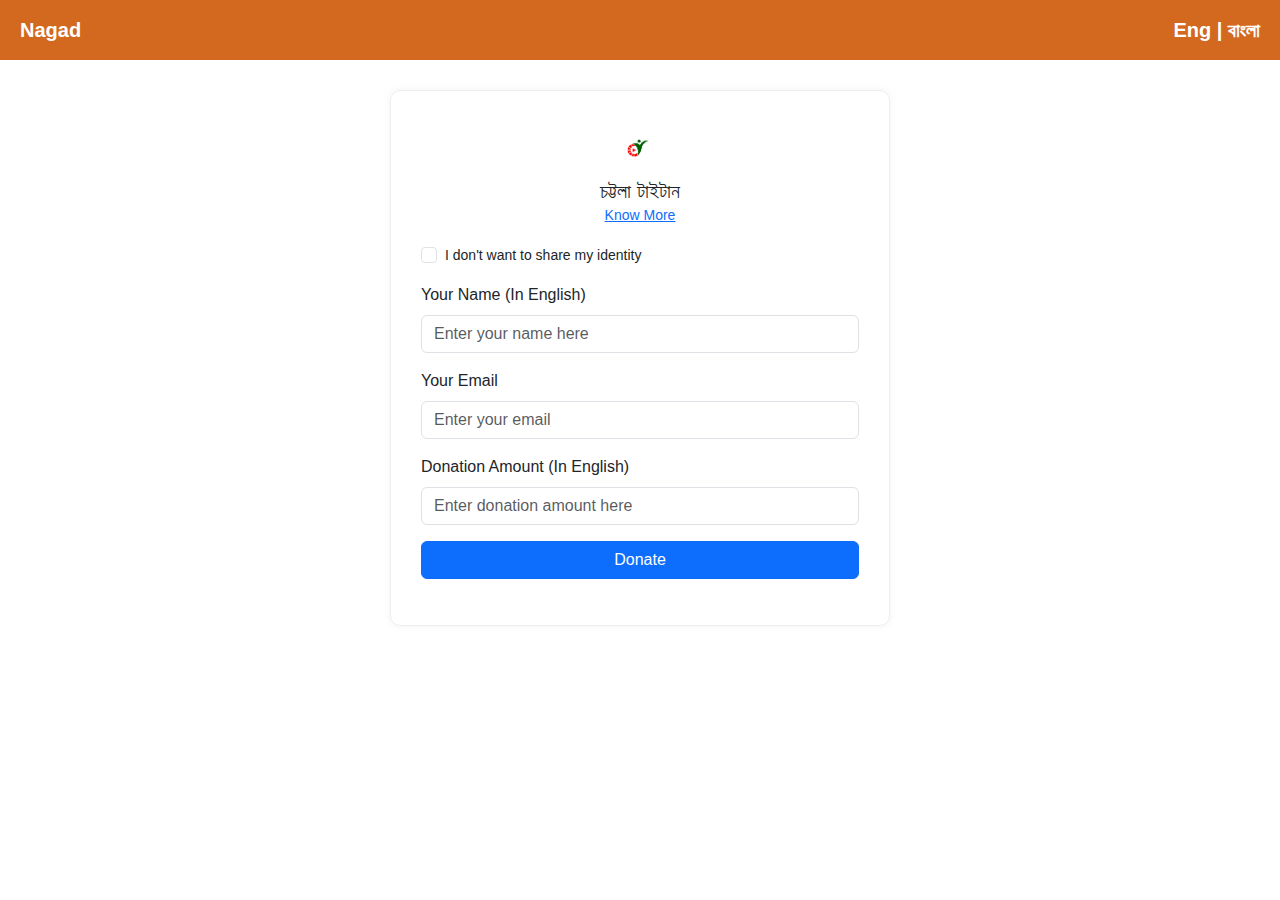
<file: Chattala-main/nogod.html>
<!DOCTYPE html>
<html lang="en">
<head>
  <meta charset="UTF-8">
  <meta name="viewport" content="width=device-width, initial-scale=1">
  <title>Donation Form</title>
  <link href="https://cdn.jsdelivr.net/npm/bootstrap@5.3.2/dist/css/bootstrap.min.css" rel="stylesheet">
  <style>
    body {
      background-color: #fff;
      font-family: 'Segoe UI', sans-serif;
    }
    .bkash-header {
      background-color: #D2691E;
      color: #FFF;
      padding: 15px 20px;
      font-size: 20px;
      font-weight: bold;
    }
    .donation-box {
      max-width: 500px;
      margin: 30px auto;
      border: 1px solid #eee;
      border-radius: 10px;
      padding: 30px;
      box-shadow: 0 0 10px rgba(0,0,0,0.05);
    }
    .donate-btn {
      background-color: #e2136e;
      color: #fff;
      border: none;
      width: 100%;
    }
    .donate-btn:hover {
      background-color: #c70e5d;
    }
    .form-check-label {
      font-size: 14px;
    }
    <input type="email" class="form-control" id="email" placeholder="Enter your email here">
      </div>

      <div class="mb-3">
        <label for="amount" class="form-label">Donation Amount (In English)</label>
        <input type="number" class="form-control" id="amount" placeholder="Enter donation amount here">
      </div>

      <div class="mb-3">
        <!-- Google reCAPTCHA -->
        <div class="g-recaptcha" data-sitekey="YOUR_SITE_KEY_HERE"></div>
      </div>

      <p class="text-muted text-center">By proceeding further you are agreeing our <a href="#">Terms & Conditions</a></p>

      <button type="submit" class="btn donate-btn">Donate</button>
    </form>
  </div>

  <script src="https://www.google.com/recaptcha/api.js" async defer></script>
  <script src="https://cdn.jsdelivr.net/npm/bootstrap@5.3.2/dist/js/bootstrap.bundle.min.js"></script>

</body>
</html>
.text-muted {
      font-size: 13px;
    }
    .logo-img {
      width: 50px;
      height: 50px;
    }
  </style>
</head>
<body>

  <div class="bkash-header">
    <span>Nagad</span>
    <span class="float-end">
      <a href="#" style="color: white; text-decoration: none;">Eng</a> |
      <a href="#" style="color: white; text-decoration: none;">বাংলা</a>
    </span>
  </div>

  <div class="donation-box">
    <div class="text-center mb-3">
      <img src="assets/images/logo1.png" class="logo-img rounded-circle mb-2" alt="logo">
      <h5 class="mb-0">চট্টলা টাইটান</h5>
      <a href="#" class="small text-primary">Know More</a>
    </div>

    <form>
      <div class="form-check mb-3">
        <input class="form-check-input" type="checkbox" id="hideIdentity">
        <label class="form-check-label" for="hideIdentity">
          I don't want to share my identity
        </label>
      </div>

      <div class="mb-3">
        <label for="name" class="form-label">Your Name (In English)</label>
        <input type="text" class="form-control" id="name" placeholder="Enter your name here">
      </div>
       <div class="mb-3">
        <label for="name" class="form-label">Your Email</label>
        <input type="text" class="form-control" id="name" placeholder="Enter your email">
      </div>
      <div class="mb-3">
        <label for="name" class="form-label">Donation Amount (In English)</label>
        <input type="text" class="form-control" id="name" placeholder="Enter donation amount here">
      </div>
    <div class="mb-3">
          <button type="submit" class="btn btn-primary w-100">
            Donate
          </button>
        </div>
      </form>
    </div>
  </div>

  <script>
    document.getElementById('donationForm').addEventListener('submit', function(e) {
      e.preventDefault();
      const amount = document.getElementById('amount').value;
      if (amount) {
        // Replace with your real bKash payment URL 
        const bkashLink = https://pay.bkash.com/?amount=${amount};
        window.open(bkashLink, '_blank');
      }
    });
  </script>

</body>
</html>
</file>
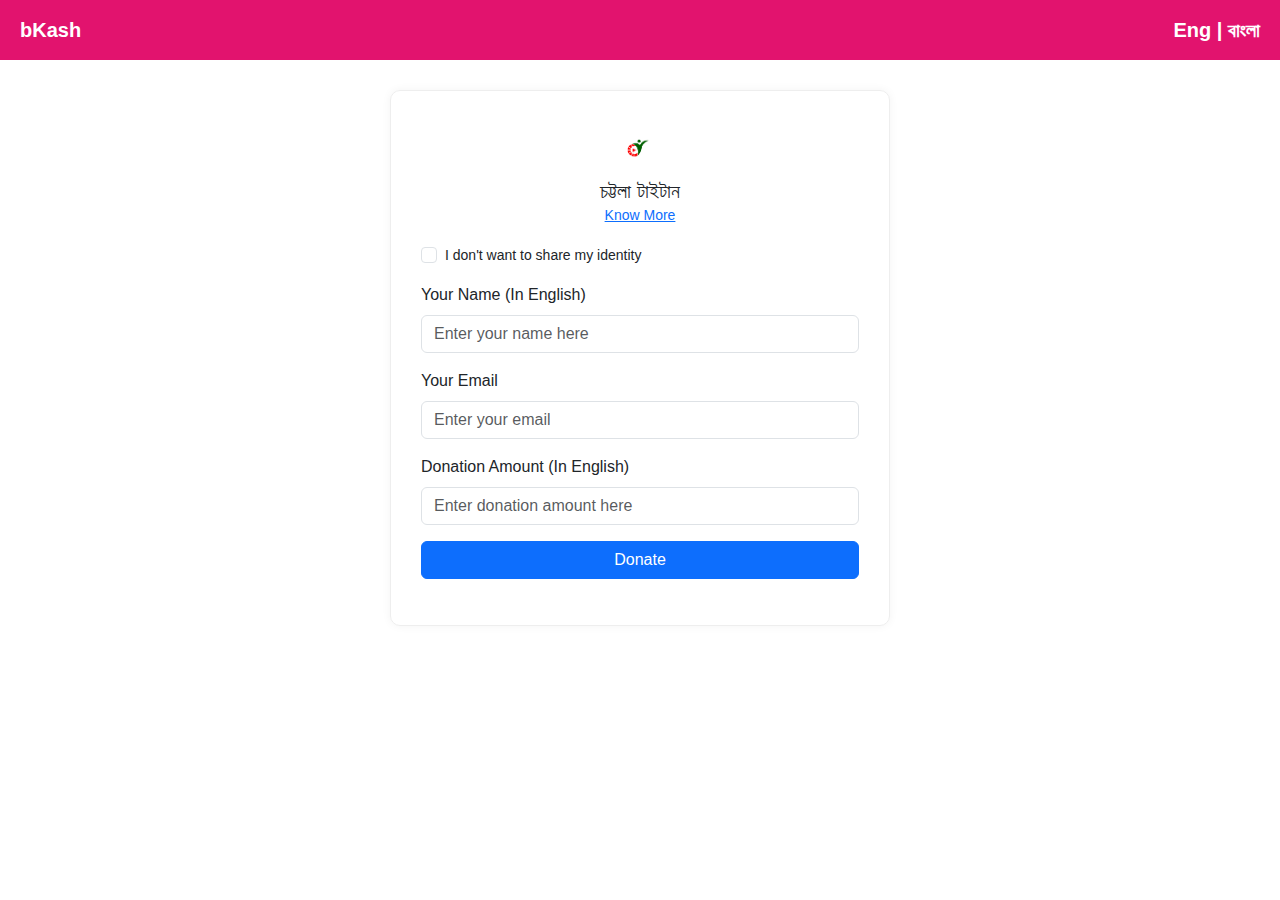
<file: Chattala-main/probkash.html>
<!DOCTYPE html>
<html lang="en">
<head>
  <meta charset="UTF-8">
  <meta name="viewport" content="width=device-width, initial-scale=1">
  <title>Donation Form</title>
  <link href="https://cdn.jsdelivr.net/npm/bootstrap@5.3.2/dist/css/bootstrap.min.css" rel="stylesheet">
  <style>
    body {
      background-color: #fff;
      font-family: 'Segoe UI', sans-serif;
    }
    .bkash-header {
      background-color: #e2136e;
      color: #fff;
      padding: 15px 20px;
      font-size: 20px;
      font-weight: bold;
    }
    .donation-box {
      max-width: 500px;
      margin: 30px auto;
      border: 1px solid #eee;
      border-radius: 10px;
      padding: 30px;
      box-shadow: 0 0 10px rgba(0,0,0,0.05);
    }
    .donate-btn {
      background-color: #e2136e;
      color: #fff;
      border: none;
      width: 100%;
    }
    .donate-btn:hover {
      background-color: #c70e5d;
    }
    .form-check-label {
      font-size: 14px;
    }
    <input type="email" class="form-control" id="email" placeholder="Enter your email here">
      </div>

      <div class="mb-3">
        <label for="amount" class="form-label">Donation Amount (In English)</label>
        <input type="number" class="form-control" id="amount" placeholder="Enter donation amount here">
      </div>

      <div class="mb-3">
        <!-- Google reCAPTCHA -->
        <div class="g-recaptcha" data-sitekey="YOUR_SITE_KEY_HERE"></div>
      </div>

      <p class="text-muted text-center">By proceeding further you are agreeing our <a href="#">Terms & Conditions</a></p>

      <button type="submit" class="btn donate-btn">Donate</button>
    </form>
  </div>

  <script src="https://www.google.com/recaptcha/api.js" async defer></script>
  <script src="https://cdn.jsdelivr.net/npm/bootstrap@5.3.2/dist/js/bootstrap.bundle.min.js"></script>

</body>
</html>
.text-muted {
      font-size: 13px;
    }
    .logo-img {
      width: 50px;
      height: 50px;
    }
  </style>
</head>
<body>

  <div class="bkash-header">
    <span>bKash</span>
    <span class="float-end">
      <a href="#" style="color: white; text-decoration: none;">Eng</a> |
      <a href="#" style="color: white; text-decoration: none;">বাংলা</a>
    </span>
  </div>

  <div class="donation-box">
    <div class="text-center mb-3">
      <img src="assets/images/logo1.png" class="logo-img rounded-circle mb-2" alt="logo">
      <h5 class="mb-0">চট্টলা টাইটান</h5>
      <a href="#" class="small text-primary">Know More</a>
    </div>

    <form>
      <div class="form-check mb-3">
        <input class="form-check-input" type="checkbox" id="hideIdentity">
        <label class="form-check-label" for="hideIdentity">
          I don't want to share my identity
        </label>
      </div>

      <div class="mb-3">
        <label for="name" class="form-label">Your Name (In English)</label>
        <input type="text" class="form-control" id="name" placeholder="Enter your name here">
      </div>
       <div class="mb-3">
        <label for="name" class="form-label">Your Email</label>
        <input type="text" class="form-control" id="name" placeholder="Enter your email">
      </div>
      <div class="mb-3">
        <label for="name" class="form-label">Donation Amount (In English)</label>
        <input type="text" class="form-control" id="name" placeholder="Enter donation amount here">
      </div>
    <div class="mb-3">
          <button type="submit" class="btn btn-primary w-100">
            Donate
          </button>
        </div>
      </form>
    </div>
  </div>

  <script>
    document.getElementById('donationForm').addEventListener('submit', function(e) {
      e.preventDefault();
      const amount = document.getElementById('amount').value;
      if (amount) {
        // Replace with your real bKash payment URL
        const bkashLink = https://pay.bkash.com/?amount=${amount};
        window.open(bkashLink, '_blank');
      }
    });
  </script>

</body>
</html>
</file>
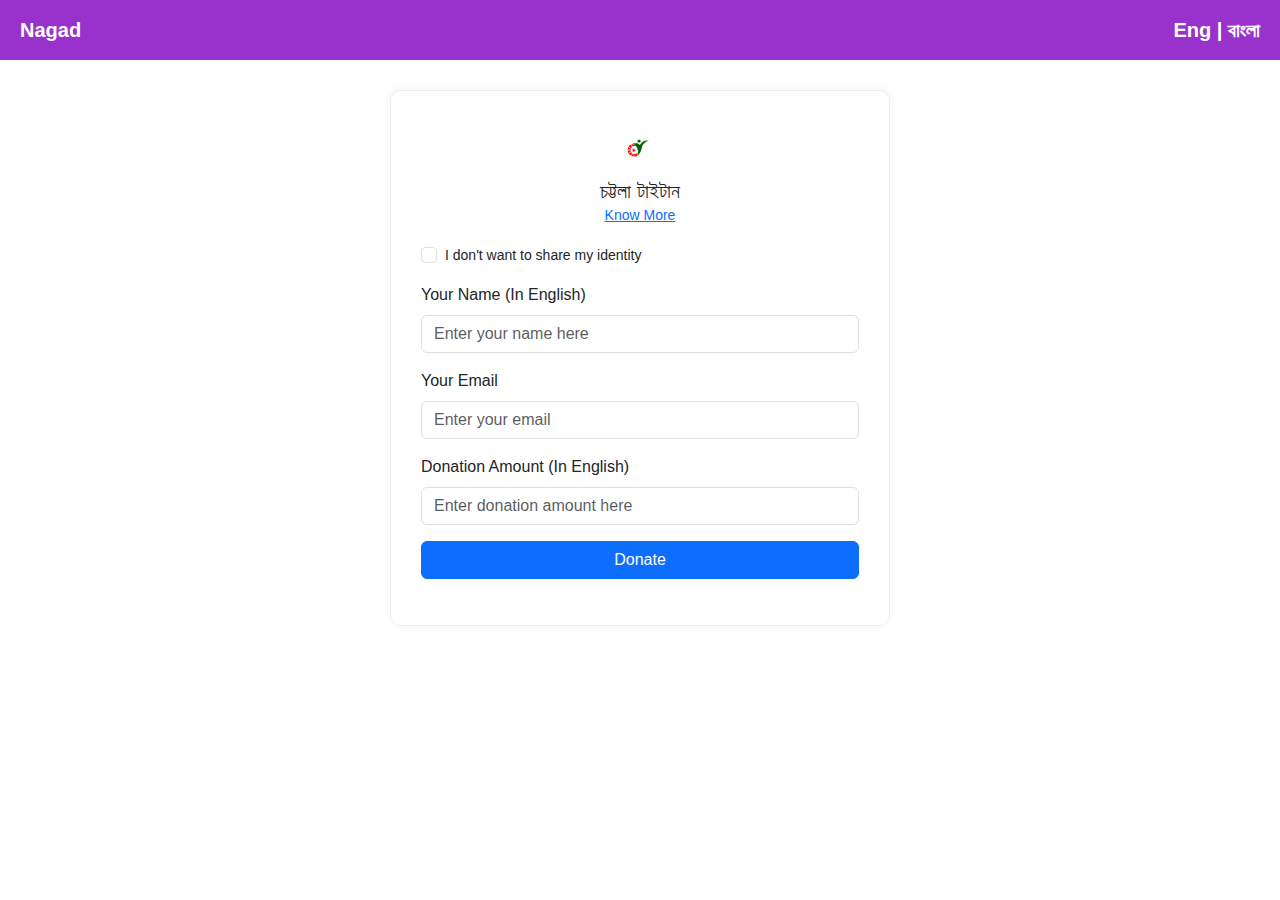
<file: Chattala-main/rocket.html>
<!DOCTYPE html>
<html lang="en">
<head>
  <meta charset="UTF-8">
  <meta name="viewport" content="width=device-width, initial-scale=1">
  <title>Donation Form</title>
  <link href="https://cdn.jsdelivr.net/npm/bootstrap@5.3.2/dist/css/bootstrap.min.css" rel="stylesheet">
  <style>
    body {
      background-color: #fff;
      font-family: 'Segoe UI', sans-serif;
    }
    .bkash-header {
      background-color:#9932cc;
      color: #FFF;
      padding: 15px 20px;
      font-size: 20px;
      font-weight: bold;
    }
    .donation-box {
      max-width: 500px;
      margin: 30px auto;
      border: 1px solid #eee;
      border-radius: 10px;
      padding: 30px;
      box-shadow: 0 0 10px rgba(0,0,0,0.05);
    }
    .donate-btn {
      background-color: #9932cc;
      color: #fff;
      border: none;
      width: 100%;
    }
    .donate-btn:hover {
      background-color: #c70e5d;
    }
    .form-check-label {
      font-size: 14px;
    }
    <input type="email" class="form-control" id="email" placeholder="Enter your email here">
      </div>

      <div class="mb-3">
        <label for="amount" class="form-label">Donation Amount (In English)</label>
        <input type="number" class="form-control" id="amount" placeholder="Enter donation amount here">
      </div>

      <div class="mb-3">
        <!-- Google reCAPTCHA -->
        <div class="g-recaptcha" data-sitekey="YOUR_SITE_KEY_HERE"></div>
      </div>

      <p class="text-muted text-center">By proceeding further you are agreeing our <a href="#">Terms & Conditions</a></p>

      <button type="submit" class="btn donate-btn">Donate</button>
    </form>
  </div>

  <script src="https://www.google.com/recaptcha/api.js" async defer></script>
  <script src="https://cdn.jsdelivr.net/npm/bootstrap@5.3.2/dist/js/bootstrap.bundle.min.js"></script>

</body>
</html>
.text-muted {
      font-size: 13px;
    }
    .logo-img {
      width: 50px;
      height: 50px;
    }
  </style>
</head>
<body>

  <div class="bkash-header">
    <span>Nagad</span>
    <span class="float-end">
      <a href="#" style="color: white; text-decoration: none;">Eng</a> |
      <a href="#" style="color: white; text-decoration: none;">বাংলা</a>
    </span>
  </div>

  <div class="donation-box">
    <div class="text-center mb-3">
      <img src="assets/images/logo1.png" class="logo-img rounded-circle mb-2" alt="logo">
      <h5 class="mb-0">চট্টলা টাইটান</h5>
      <a href="#" class="small text-primary">Know More</a>
    </div>

    <form>
      <div class="form-check mb-3">
        <input class="form-check-input" type="checkbox" id="hideIdentity">
        <label class="form-check-label" for="hideIdentity">
          I don't want to share my identity
        </label>
      </div>

      <div class="mb-3">
        <label for="name" class="form-label">Your Name (In English)</label>
        <input type="text" class="form-control" id="name" placeholder="Enter your name here">
      </div>
       <div class="mb-3">
        <label for="name" class="form-label">Your Email</label>
        <input type="text" class="form-control" id="name" placeholder="Enter your email">
      </div>
      <div class="mb-3">
        <label for="name" class="form-label">Donation Amount (In English)</label>
        <input type="text" class="form-control" id="name" placeholder="Enter donation amount here">
      </div>
    <div class="mb-3">
          <button type="submit" class="btn btn-primary w-100">
            Donate
          </button>
        </div>
      </form>
    </div>
  </div>

  <script>
    document.getElementById('donationForm').addEventListener('submit', function(e) {
      e.preventDefault();
      const amount = document.getElementById('amount').value;
      if (amount) {
        // Replace with your real bKash payment URL 
        const bkashLink = https://pay.bkash.com/?amount=${amount};
        window.open(bkashLink, '_blank');
      }
    });
  </script>

</body>
</html>
</file>
<file: Chattala-main/assets/css/style-starter.css>
@charset "UTF-8";
/*--
Author: W3layouts
Author URL: http://w3layouts.com
--*/
/*!
 * Bootstrap v4.4.1 (https://getbootstrap.com/)
 * Copyright 2011-2019 The Bootstrap Authors
 * Copyright 2011-2019 Twitter, Inc.
 * Licensed under MIT (https://github.com/twbs/bootstrap/blob/master/LICENSE)
 */
:root {
  --blue: #007bff;
  --indigo: #6610f2;
  --purple: #6f42c1;
  --pink: #e83e8c;
  --red: #dc3545;
  --orange: #fd7e14;
  --yellow: #ffc107;
  --green: #28a745;
  --teal: #20c997;
  --cyan: #17a2b8;
  --white: #fff;
  --gray: #6c757d;
  --gray-dark: #343a40;
  --primary: #ce6d06;
  --secondary: #f8b195;
  --success: #28a745;
  --info: #17a2b8;
  --warning: #ffc107;
  --danger: #dc3545;
  --light: #f8f9fa;
  --dark: #343a40;
  --breakpoint-xs: 0;
  --breakpoint-sm: 576px;
  --breakpoint-md: 768px;
  --breakpoint-lg: 992px;
  --breakpoint-xl: 1200px;
  --font-family-sans-serif: -apple-system, BlinkMacSystemFont, "Segoe UI", Roboto, "Helvetica Neue", Arial, "Noto Sans", sans-serif, "Apple Color Emoji", "Segoe UI Emoji", "Segoe UI Symbol", "Noto Color Emoji";
  --font-family-monospace: SFMono-Regular, Menlo, Monaco, Consolas, "Liberation Mono", "Courier New", monospace; }

*,
*::before,
*::after {
  box-sizing: border-box; }

html {
  font-family: sans-serif;
  line-height: 1.15;
  -webkit-text-size-adjust: 100%;
  -webkit-tap-highlight-color: rgba(0, 0, 0, 0); }

article, aside, figcaption, figure, footer, header, hgroup, main, nav, section {
  display: block; }

body {
  margin: 0;
  font-family: -apple-system, BlinkMacSystemFont, "Segoe UI", Roboto, "Helvetica Neue", Arial, "Noto Sans", sans-serif, "Apple Color Emoji", "Segoe UI Emoji", "Segoe UI Symbol", "Noto Color Emoji";
  font-size: 1rem;
  font-weight: 400;
  line-height: 1.5;
  color: #212529;
  text-align: left;
  background-color: #fff; }

[tabindex="-1"]:focus:not(:focus-visible) {
  outline: 0 !important; }

hr {
  box-sizing: content-box;
  height: 0;
  overflow: visible; }

h1, h2, h3, h4, h5, h6 {
  margin-top: 0;
  margin-bottom: 0.5rem; }

p {
  margin-top: 0;
  margin-bottom: 1rem; }

abbr[title],
abbr[data-original-title] {
  text-decoration: underline;
  -webkit-text-decoration: underline dotted;
          text-decoration: underline dotted;
  cursor: help;
  border-bottom: 0;
  -webkit-text-decoration-skip-ink: none;
          text-decoration-skip-ink: none; }

address {
  margin-bottom: 1rem;
  font-style: normal;
  line-height: inherit; }

ol,
ul,
dl {
  margin-top: 0;
  margin-bottom: 1rem; }

ol ol,
ul ul,
ol ul,
ul ol {
  margin-bottom: 0; }

dt {
  font-weight: 700; }

dd {
  margin-bottom: .5rem;
  margin-left: 0; }

blockquote {
  margin: 0 0 1rem; }

b,
strong {
  font-weight: bolder; }

small {
  font-size: 80%; }

sub,
sup {
  position: relative;
  font-size: 75%;
  line-height: 0;
  vertical-align: baseline; }

sub {
  bottom: -.25em; }

sup {
  top: -.5em; }

a {
  color: #ce6d06;
  text-decoration: none;
  background-color: transparent; }
  a:hover {
    color: #844604;
    text-decoration: underline; }

a:not([href]) {
  color: inherit;
  text-decoration: none; }
  a:not([href]):hover {
    color: inherit;
    text-decoration: none; }

pre,
code,
kbd,
samp {
  font-family: SFMono-Regular, Menlo, Monaco, Consolas, "Liberation Mono", "Courier New", monospace;
  font-size: 1em; }

pre {
  margin-top: 0;
  margin-bottom: 1rem;
  overflow: auto; }

figure {
  margin: 0 0 1rem; }

img {
  vertical-align: middle;
  border-style: none; }

svg {
  overflow: hidden;
  vertical-align: middle; }

table {
  border-collapse: collapse; }

caption {
  padding-top: 0.75rem;
  padding-bottom: 0.75rem;
  color: #6c757d;
  text-align: left;
  caption-side: bottom; }

th {
  text-align: inherit; }

label {
  display: inline-block;
  margin-bottom: 0.5rem; }

button {
  border-radius: 0; }

button:focus {
  outline: 1px dotted;
  outline: 5px auto -webkit-focus-ring-color; }

input,
button,
select,
optgroup,
textarea {
  margin: 0;
  font-family: inherit;
  font-size: inherit;
  line-height: inherit; }

button,
input {
  overflow: visible; }

button,
select {
  text-transform: none; }

select {
  word-wrap: normal; }

button,
[type="button"],
[type="reset"],
[type="submit"] {
  -webkit-appearance: button; }

button:not(:disabled),
[type="button"]:not(:disabled),
[type="reset"]:not(:disabled),
[type="submit"]:not(:disabled) {
  cursor: pointer; }

button::-moz-focus-inner,
[type="button"]::-moz-focus-inner,
[type="reset"]::-moz-focus-inner,
[type="submit"]::-moz-focus-inner {
  padding: 0;
  border-style: none; }

input[type="radio"],
input[type="checkbox"] {
  box-sizing: border-box;
  padding: 0; }

input[type="date"],
input[type="time"],
input[type="datetime-local"],
input[type="month"] {
  -webkit-appearance: listbox; }

textarea {
  overflow: auto;
  resize: vertical; }

fieldset {
  min-width: 0;
  padding: 0;
  margin: 0;
  border: 0; }

legend {
  display: block;
  width: 100%;
  max-width: 100%;
  padding: 0;
  margin-bottom: .5rem;
  font-size: 1.5rem;
  line-height: inherit;
  color: inherit;
  white-space: normal; }
  @media (max-width: 1200px) {
    legend {
      font-size: calc(1.275rem + 0.3vw) ; } }

progress {
  vertical-align: baseline; }

[type="number"]::-webkit-inner-spin-button,
[type="number"]::-webkit-outer-spin-button {
  height: auto; }

[type="search"] {
  outline-offset: -2px;
  -webkit-appearance: none; }

[type="search"]::-webkit-search-decoration {
  -webkit-appearance: none; }

::-webkit-file-upload-button {
  font: inherit;
  -webkit-appearance: button; }

output {
  display: inline-block; }

summary {
  display: list-item;
  cursor: pointer; }

template {
  display: none; }

[hidden] {
  display: none !important; }

h1, h2, h3, h4, h5, h6,
.h1, .h2, .h3, .h4, .h5, .h6 {
  margin-bottom: 0.5rem;
  font-weight: 500;
  line-height: 1.2; }

h1, .h1 {
  font-size: 2.5rem; }
  @media (max-width: 1200px) {
    h1, .h1 {
      font-size: calc(1.375rem + 1.5vw) ; } }

h2, .h2 {
  font-size: 2rem; }
  @media (max-width: 1200px) {
    h2, .h2 {
      font-size: calc(1.325rem + 0.9vw) ; } }

h3, .h3 {
  font-size: 1.75rem; }
  @media (max-width: 1200px) {
    h3, .h3 {
      font-size: calc(1.3rem + 0.6vw) ; } }

h4, .h4 {
  font-size: 1.5rem; }
  @media (max-width: 1200px) {
    h4, .h4 {
      font-size: calc(1.275rem + 0.3vw) ; } }

h5, .h5 {
  font-size: 1.25rem; }

h6, .h6 {
  font-size: 1rem; }

.lead {
  font-size: 1.25rem;
  font-weight: 300; }

.display-1 {
  font-size: 6rem;
  font-weight: 300;
  line-height: 1.2; }
  @media (max-width: 1200px) {
    .display-1 {
      font-size: calc(1.725rem + 5.7vw) ; } }

.display-2 {
  font-size: 5.5rem;
  font-weight: 300;
  line-height: 1.2; }
  @media (max-width: 1200px) {
    .display-2 {
      font-size: calc(1.675rem + 5.1vw) ; } }

.display-3 {
  font-size: 4.5rem;
  font-weight: 300;
  line-height: 1.2; }
  @media (max-width: 1200px) {
    .display-3 {
      font-size: calc(1.575rem + 3.9vw) ; } }

.display-4 {
  font-size: 3.5rem;
  font-weight: 300;
  line-height: 1.2; }
  @media (max-width: 1200px) {
    .display-4 {
      font-size: calc(1.475rem + 2.7vw) ; } }

hr {
  margin-top: 1rem;
  margin-bottom: 1rem;
  border: 0;
  border-top: 1px solid rgba(0, 0, 0, 0.1); }

small,
.small {
  font-size: 80%;
  font-weight: 400; }

mark,
.mark {
  padding: 0.2em;
  background-color: #fcf8e3; }

.list-unstyled {
  padding-left: 0;
  list-style: none; }

.list-inline {
  padding-left: 0;
  list-style: none; }

.list-inline-item {
  display: inline-block; }
  .list-inline-item:not(:last-child) {
    margin-right: 0.5rem; }

.initialism {
  font-size: 90%;
  text-transform: uppercase; }

.blockquote {
  margin-bottom: 1rem;
  font-size: 1.25rem; }

.blockquote-footer {
  display: block;
  font-size: 80%;
  color: #6c757d; }
  .blockquote-footer::before {
    content: "\2014\00A0"; }

.img-fluid {
  max-width: 100%;
  height: auto; }

.img-thumbnail {
  padding: 0.25rem;
  background-color: #fff;
  border: 1px solid #dee2e6;
  border-radius: 0.25rem;
  max-width: 100%;
  height: auto; }

.figure {
  display: inline-block; }

.figure-img {
  margin-bottom: 0.5rem;
  line-height: 1; }

.figure-caption {
  font-size: 90%;
  color: #6c757d; }

code {
  font-size: 87.5%;
  color: #e83e8c;
  word-wrap: break-word; }
  a > code {
    color: inherit; }

kbd {
  padding: 0.2rem 0.4rem;
  font-size: 87.5%;
  color: #fff;
  background-color: #212529;
  border-radius: 0.2rem; }
  kbd kbd {
    padding: 0;
    font-size: 100%;
    font-weight: 700; }

pre {
  display: block;
  font-size: 87.5%;
  color: #212529; }
  pre code {
    font-size: inherit;
    color: inherit;
    word-break: normal; }

.pre-scrollable {
  max-height: 340px;
  overflow-y: scroll; }

.container {
  width: 100%;
  padding-right: 15px;
  padding-left: 15px;
  margin-right: auto;
  margin-left: auto; }
  @media (min-width: 576px) {
    .container {
      max-width: 540px; } }
  @media (min-width: 768px) {
    .container {
      max-width: 720px; } }
  @media (min-width: 992px) {
    .container {
      max-width: 960px; } }
  @media (min-width: 1200px) {
    .container {
      max-width: 1140px; } }

.container-fluid, .container-sm, .container-md, .container-lg, .container-xl {
  width: 100%;
  padding-right: 15px;
  padding-left: 15px;
  margin-right: auto;
  margin-left: auto; }

@media (min-width: 576px) {
  .container, .container-sm {
    max-width: 540px; } }

@media (min-width: 768px) {
  .container, .container-sm, .container-md {
    max-width: 720px; } }

@media (min-width: 992px) {
  .container, .container-sm, .container-md, .container-lg {
    max-width: 960px; } }

@media (min-width: 1200px) {
  .container, .container-sm, .container-md, .container-lg, .container-xl {
    max-width: 1140px; } }

.row {
  display: flex;
  flex-wrap: wrap;
  margin-right: -15px;
  margin-left: -15px; }

.no-gutters {
  margin-right: 0;
  margin-left: 0; }
  .no-gutters > .col,
  .no-gutters > [class*="col-"] {
    padding-right: 0;
    padding-left: 0; }

.col-1, .col-2, .col-3, .col-4, .col-5, .col-6, .col-7, .col-8, .col-9, .col-10, .col-11, .col-12, .col,
.col-auto, .col-sm-1, .col-sm-2, .col-sm-3, .col-sm-4, .col-sm-5, .col-sm-6, .col-sm-7, .col-sm-8, .col-sm-9, .col-sm-10, .col-sm-11, .col-sm-12, .col-sm,
.col-sm-auto, .col-md-1, .col-md-2, .col-md-3, .col-md-4, .col-md-5, .col-md-6, .col-md-7, .col-md-8, .col-md-9, .col-md-10, .col-md-11, .col-md-12, .col-md,
.col-md-auto, .col-lg-1, .col-lg-2, .col-lg-3, .col-lg-4, .col-lg-5, .col-lg-6, .col-lg-7, .col-lg-8, .col-lg-9, .col-lg-10, .col-lg-11, .col-lg-12, .col-lg,
.col-lg-auto, .col-xl-1, .col-xl-2, .col-xl-3, .col-xl-4, .col-xl-5, .col-xl-6, .col-xl-7, .col-xl-8, .col-xl-9, .col-xl-10, .col-xl-11, .col-xl-12, .col-xl,
.col-xl-auto {
  position: relative;
  width: 100%;
  padding-right: 15px;
  padding-left: 15px; }

.col {
  flex-basis: 0;
  flex-grow: 1;
  max-width: 100%; }

.row-cols-1 > * {
  flex: 0 0 100%;
  max-width: 100%; }

.row-cols-2 > * {
  flex: 0 0 50%;
  max-width: 50%; }

.row-cols-3 > * {
  flex: 0 0 33.33333%;
  max-width: 33.33333%; }

.row-cols-4 > * {
  flex: 0 0 25%;
  max-width: 25%; }

.row-cols-5 > * {
  flex: 0 0 20%;
  max-width: 20%; }

.row-cols-6 > * {
  flex: 0 0 16.66667%;
  max-width: 16.66667%; }

.col-auto {
  flex: 0 0 auto;
  width: auto;
  max-width: 100%; }

.col-1 {
  flex: 0 0 8.33333%;
  max-width: 8.33333%; }

.col-2 {
  flex: 0 0 16.66667%;
  max-width: 16.66667%; }

.col-3 {
  flex: 0 0 25%;
  max-width: 25%; }

.col-4 {
  flex: 0 0 33.33333%;
  max-width: 33.33333%; }

.col-5 {
  flex: 0 0 41.66667%;
  max-width: 41.66667%; }

.col-6 {
  flex: 0 0 50%;
  max-width: 50%; }

.col-7 {
  flex: 0 0 58.33333%;
  max-width: 58.33333%; }

.col-8 {
  flex: 0 0 66.66667%;
  max-width: 66.66667%; }

.col-9 {
  flex: 0 0 75%;
  max-width: 75%; }

.col-10 {
  flex: 0 0 83.33333%;
  max-width: 83.33333%; }

.col-11 {
  flex: 0 0 91.66667%;
  max-width: 91.66667%; }

.col-12 {
  flex: 0 0 100%;
  max-width: 100%; }

.order-first {
  order: -1; }

.order-last {
  order: 13; }

.order-0 {
  order: 0; }

.order-1 {
  order: 1; }

.order-2 {
  order: 2; }

.order-3 {
  order: 3; }

.order-4 {
  order: 4; }

.order-5 {
  order: 5; }

.order-6 {
  order: 6; }

.order-7 {
  order: 7; }

.order-8 {
  order: 8; }

.order-9 {
  order: 9; }

.order-10 {
  order: 10; }

.order-11 {
  order: 11; }

.order-12 {
  order: 12; }

.offset-1 {
  margin-left: 8.33333%; }

.offset-2 {
  margin-left: 16.66667%; }

.offset-3 {
  margin-left: 25%; }

.offset-4 {
  margin-left: 33.33333%; }

.offset-5 {
  margin-left: 41.66667%; }

.offset-6 {
  margin-left: 50%; }

.offset-7 {
  margin-left: 58.33333%; }

.offset-8 {
  margin-left: 66.66667%; }

.offset-9 {
  margin-left: 75%; }

.offset-10 {
  margin-left: 83.33333%; }

.offset-11 {
  margin-left: 91.66667%; }

@media (min-width: 576px) {
  .col-sm {
    flex-basis: 0;
    flex-grow: 1;
    max-width: 100%; }
  .row-cols-sm-1 > * {
    flex: 0 0 100%;
    max-width: 100%; }
  .row-cols-sm-2 > * {
    flex: 0 0 50%;
    max-width: 50%; }
  .row-cols-sm-3 > * {
    flex: 0 0 33.33333%;
    max-width: 33.33333%; }
  .row-cols-sm-4 > * {
    flex: 0 0 25%;
    max-width: 25%; }
  .row-cols-sm-5 > * {
    flex: 0 0 20%;
    max-width: 20%; }
  .row-cols-sm-6 > * {
    flex: 0 0 16.66667%;
    max-width: 16.66667%; }
  .col-sm-auto {
    flex: 0 0 auto;
    width: auto;
    max-width: 100%; }
  .col-sm-1 {
    flex: 0 0 8.33333%;
    max-width: 8.33333%; }
  .col-sm-2 {
    flex: 0 0 16.66667%;
    max-width: 16.66667%; }
  .col-sm-3 {
    flex: 0 0 25%;
    max-width: 25%; }
  .col-sm-4 {
    flex: 0 0 33.33333%;
    max-width: 33.33333%; }
  .col-sm-5 {
    flex: 0 0 41.66667%;
    max-width: 41.66667%; }
  .col-sm-6 {
    flex: 0 0 50%;
    max-width: 50%; }
  .col-sm-7 {
    flex: 0 0 58.33333%;
    max-width: 58.33333%; }
  .col-sm-8 {
    flex: 0 0 66.66667%;
    max-width: 66.66667%; }
  .col-sm-9 {
    flex: 0 0 75%;
    max-width: 75%; }
  .col-sm-10 {
    flex: 0 0 83.33333%;
    max-width: 83.33333%; }
  .col-sm-11 {
    flex: 0 0 91.66667%;
    max-width: 91.66667%; }
  .col-sm-12 {
    flex: 0 0 100%;
    max-width: 100%; }
  .order-sm-first {
    order: -1; }
  .order-sm-last {
    order: 13; }
  .order-sm-0 {
    order: 0; }
  .order-sm-1 {
    order: 1; }
  .order-sm-2 {
    order: 2; }
  .order-sm-3 {
    order: 3; }
  .order-sm-4 {
    order: 4; }
  .order-sm-5 {
    order: 5; }
  .order-sm-6 {
    order: 6; }
  .order-sm-7 {
    order: 7; }
  .order-sm-8 {
    order: 8; }
  .order-sm-9 {
    order: 9; }
  .order-sm-10 {
    order: 10; }
  .order-sm-11 {
    order: 11; }
  .order-sm-12 {
    order: 12; }
  .offset-sm-0 {
    margin-left: 0; }
  .offset-sm-1 {
    margin-left: 8.33333%; }
  .offset-sm-2 {
    margin-left: 16.66667%; }
  .offset-sm-3 {
    margin-left: 25%; }
  .offset-sm-4 {
    margin-left: 33.33333%; }
  .offset-sm-5 {
    margin-left: 41.66667%; }
  .offset-sm-6 {
    margin-left: 50%; }
  .offset-sm-7 {
    margin-left: 58.33333%; }
  .offset-sm-8 {
    margin-left: 66.66667%; }
  .offset-sm-9 {
    margin-left: 75%; }
  .offset-sm-10 {
    margin-left: 83.33333%; }
  .offset-sm-11 {
    margin-left: 91.66667%; } }

@media (min-width: 768px) {
  .col-md {
    flex-basis: 0;
    flex-grow: 1;
    max-width: 100%; }
  .row-cols-md-1 > * {
    flex: 0 0 100%;
    max-width: 100%; }
  .row-cols-md-2 > * {
    flex: 0 0 50%;
    max-width: 50%; }
  .row-cols-md-3 > * {
    flex: 0 0 33.33333%;
    max-width: 33.33333%; }
  .row-cols-md-4 > * {
    flex: 0 0 25%;
    max-width: 25%; }
  .row-cols-md-5 > * {
    flex: 0 0 20%;
    max-width: 20%; }
  .row-cols-md-6 > * {
    flex: 0 0 16.66667%;
    max-width: 16.66667%; }
  .col-md-auto {
    flex: 0 0 auto;
    width: auto;
    max-width: 100%; }
  .col-md-1 {
    flex: 0 0 8.33333%;
    max-width: 8.33333%; }
  .col-md-2 {
    flex: 0 0 16.66667%;
    max-width: 16.66667%; }
  .col-md-3 {
    flex: 0 0 25%;
    max-width: 25%; }
  .col-md-4 {
    flex: 0 0 33.33333%;
    max-width: 33.33333%; }
  .col-md-5 {
    flex: 0 0 41.66667%;
    max-width: 41.66667%; }
  .col-md-6 {
    flex: 0 0 50%;
    max-width: 50%; }
  .col-md-7 {
    flex: 0 0 58.33333%;
    max-width: 58.33333%; }
  .col-md-8 {
    flex: 0 0 66.66667%;
    max-width: 66.66667%; }
  .col-md-9 {
    flex: 0 0 75%;
    max-width: 75%; }
  .col-md-10 {
    flex: 0 0 83.33333%;
    max-width: 83.33333%; }
  .col-md-11 {
    flex: 0 0 91.66667%;
    max-width: 91.66667%; }
  .col-md-12 {
    flex: 0 0 100%;
    max-width: 100%; }
  .order-md-first {
    order: -1; }
  .order-md-last {
    order: 13; }
  .order-md-0 {
    order: 0; }
  .order-md-1 {
    order: 1; }
  .order-md-2 {
    order: 2; }
  .order-md-3 {
    order: 3; }
  .order-md-4 {
    order: 4; }
  .order-md-5 {
    order: 5; }
  .order-md-6 {
    order: 6; }
  .order-md-7 {
    order: 7; }
  .order-md-8 {
    order: 8; }
  .order-md-9 {
    order: 9; }
  .order-md-10 {
    order: 10; }
  .order-md-11 {
    order: 11; }
  .order-md-12 {
    order: 12; }
  .offset-md-0 {
    margin-left: 0; }
  .offset-md-1 {
    margin-left: 8.33333%; }
  .offset-md-2 {
    margin-left: 16.66667%; }
  .offset-md-3 {
    margin-left: 25%; }
  .offset-md-4 {
    margin-left: 33.33333%; }
  .offset-md-5 {
    margin-left: 41.66667%; }
  .offset-md-6 {
    margin-left: 50%; }
  .offset-md-7 {
    margin-left: 58.33333%; }
  .offset-md-8 {
    margin-left: 66.66667%; }
  .offset-md-9 {
    margin-left: 75%; }
  .offset-md-10 {
    margin-left: 83.33333%; }
  .offset-md-11 {
    margin-left: 91.66667%; } }

@media (min-width: 992px) {
  .col-lg {
    flex-basis: 0;
    flex-grow: 1;
    max-width: 100%; }
  .row-cols-lg-1 > * {
    flex: 0 0 100%;
    max-width: 100%; }
  .row-cols-lg-2 > * {
    flex: 0 0 50%;
    max-width: 50%; }
  .row-cols-lg-3 > * {
    flex: 0 0 33.33333%;
    max-width: 33.33333%; }
  .row-cols-lg-4 > * {
    flex: 0 0 25%;
    max-width: 25%; }
  .row-cols-lg-5 > * {
    flex: 0 0 20%;
    max-width: 20%; }
  .row-cols-lg-6 > * {
    flex: 0 0 16.66667%;
    max-width: 16.66667%; }
  .col-lg-auto {
    flex: 0 0 auto;
    width: auto;
    max-width: 100%; }
  .col-lg-1 {
    flex: 0 0 8.33333%;
    max-width: 8.33333%; }
  .col-lg-2 {
    flex: 0 0 16.66667%;
    max-width: 16.66667%; }
  .col-lg-3 {
    flex: 0 0 25%;
    max-width: 25%; }
  .col-lg-4 {
    flex: 0 0 33.33333%;
    max-width: 33.33333%; }
  .col-lg-5 {
    flex: 0 0 41.66667%;
    max-width: 41.66667%; }
  .col-lg-6 {
    flex: 0 0 50%;
    max-width: 50%; }
  .col-lg-7 {
    flex: 0 0 58.33333%;
    max-width: 58.33333%; }
  .col-lg-8 {
    flex: 0 0 66.66667%;
    max-width: 66.66667%; }
  .col-lg-9 {
    flex: 0 0 75%;
    max-width: 75%; }
  .col-lg-10 {
    flex: 0 0 83.33333%;
    max-width: 83.33333%; }
  .col-lg-11 {
    flex: 0 0 91.66667%;
    max-width: 91.66667%; }
  .col-lg-12 {
    flex: 0 0 100%;
    max-width: 100%; }
  .order-lg-first {
    order: -1; }
  .order-lg-last {
    order: 13; }
  .order-lg-0 {
    order: 0; }
  .order-lg-1 {
    order: 1; }
  .order-lg-2 {
    order: 2; }
  .order-lg-3 {
    order: 3; }
  .order-lg-4 {
    order: 4; }
  .order-lg-5 {
    order: 5; }
  .order-lg-6 {
    order: 6; }
  .order-lg-7 {
    order: 7; }
  .order-lg-8 {
    order: 8; }
  .order-lg-9 {
    order: 9; }
  .order-lg-10 {
    order: 10; }
  .order-lg-11 {
    order: 11; }
  .order-lg-12 {
    order: 12; }
  .offset-lg-0 {
    margin-left: 0; }
  .offset-lg-1 {
    margin-left: 8.33333%; }
  .offset-lg-2 {
    margin-left: 16.66667%; }
  .offset-lg-3 {
    margin-left: 25%; }
  .offset-lg-4 {
    margin-left: 33.33333%; }
  .offset-lg-5 {
    margin-left: 41.66667%; }
  .offset-lg-6 {
    margin-left: 50%; }
  .offset-lg-7 {
    margin-left: 58.33333%; }
  .offset-lg-8 {
    margin-left: 66.66667%; }
  .offset-lg-9 {
    margin-left: 75%; }
  .offset-lg-10 {
    margin-left: 83.33333%; }
  .offset-lg-11 {
    margin-left: 91.66667%; } }

@media (min-width: 1200px) {
  .col-xl {
    flex-basis: 0;
    flex-grow: 1;
    max-width: 100%; }
  .row-cols-xl-1 > * {
    flex: 0 0 100%;
    max-width: 100%; }
  .row-cols-xl-2 > * {
    flex: 0 0 50%;
    max-width: 50%; }
  .row-cols-xl-3 > * {
    flex: 0 0 33.33333%;
    max-width: 33.33333%; }
  .row-cols-xl-4 > * {
    flex: 0 0 25%;
    max-width: 25%; }
  .row-cols-xl-5 > * {
    flex: 0 0 20%;
    max-width: 20%; }
  .row-cols-xl-6 > * {
    flex: 0 0 16.66667%;
    max-width: 16.66667%; }
  .col-xl-auto {
    flex: 0 0 auto;
    width: auto;
    max-width: 100%; }
  .col-xl-1 {
    flex: 0 0 8.33333%;
    max-width: 8.33333%; }
  .col-xl-2 {
    flex: 0 0 16.66667%;
    max-width: 16.66667%; }
  .col-xl-3 {
    flex: 0 0 25%;
    max-width: 25%; }
  .col-xl-4 {
    flex: 0 0 33.33333%;
    max-width: 33.33333%; }
  .col-xl-5 {
    flex: 0 0 41.66667%;
    max-width: 41.66667%; }
  .col-xl-6 {
    flex: 0 0 50%;
    max-width: 50%; }
  .col-xl-7 {
    flex: 0 0 58.33333%;
    max-width: 58.33333%; }
  .col-xl-8 {
    flex: 0 0 66.66667%;
    max-width: 66.66667%; }
  .col-xl-9 {
    flex: 0 0 75%;
    max-width: 75%; }
  .col-xl-10 {
    flex: 0 0 83.33333%;
    max-width: 83.33333%; }
  .col-xl-11 {
    flex: 0 0 91.66667%;
    max-width: 91.66667%; }
  .col-xl-12 {
    flex: 0 0 100%;
    max-width: 100%; }
  .order-xl-first {
    order: -1; }
  .order-xl-last {
    order: 13; }
  .order-xl-0 {
    order: 0; }
  .order-xl-1 {
    order: 1; }
  .order-xl-2 {
    order: 2; }
  .order-xl-3 {
    order: 3; }
  .order-xl-4 {
    order: 4; }
  .order-xl-5 {
    order: 5; }
  .order-xl-6 {
    order: 6; }
  .order-xl-7 {
    order: 7; }
  .order-xl-8 {
    order: 8; }
  .order-xl-9 {
    order: 9; }
  .order-xl-10 {
    order: 10; }
  .order-xl-11 {
    order: 11; }
  .order-xl-12 {
    order: 12; }
  .offset-xl-0 {
    margin-left: 0; }
  .offset-xl-1 {
    margin-left: 8.33333%; }
  .offset-xl-2 {
    margin-left: 16.66667%; }
  .offset-xl-3 {
    margin-left: 25%; }
  .offset-xl-4 {
    margin-left: 33.33333%; }
  .offset-xl-5 {
    margin-left: 41.66667%; }
  .offset-xl-6 {
    margin-left: 50%; }
  .offset-xl-7 {
    margin-left: 58.33333%; }
  .offset-xl-8 {
    margin-left: 66.66667%; }
  .offset-xl-9 {
    margin-left: 75%; }
  .offset-xl-10 {
    margin-left: 83.33333%; }
  .offset-xl-11 {
    margin-left: 91.66667%; } }

.table {
  width: 100%;
  margin-bottom: 1rem;
  color: #212529; }
  .table th,
  .table td {
    padding: 0.75rem;
    vertical-align: top;
    border-top: 1px solid #dee2e6; }
  .table thead th {
    vertical-align: bottom;
    border-bottom: 2px solid #dee2e6; }
  .table tbody + tbody {
    border-top: 2px solid #dee2e6; }

.table-sm th,
.table-sm td {
  padding: 0.3rem; }

.table-bordered {
  border: 1px solid #dee2e6; }
  .table-bordered th,
  .table-bordered td {
    border: 1px solid #dee2e6; }
  .table-bordered thead th,
  .table-bordered thead td {
    border-bottom-width: 2px; }

.table-borderless th,
.table-borderless td,
.table-borderless thead th,
.table-borderless tbody + tbody {
  border: 0; }

.table-striped tbody tr:nth-of-type(odd) {
  background-color: rgba(0, 0, 0, 0.05); }

.table-hover tbody tr:hover {
  color: #212529;
  background-color: rgba(0, 0, 0, 0.075); }

.table-primary,
.table-primary > th,
.table-primary > td {
  background-color: #f1d6b9; }

.table-primary th,
.table-primary td,
.table-primary thead th,
.table-primary tbody + tbody {
  border-color: #e6b37e; }

.table-hover .table-primary:hover {
  background-color: #edcaa4; }
  .table-hover .table-primary:hover > td,
  .table-hover .table-primary:hover > th {
    background-color: #edcaa4; }

.table-secondary,
.table-secondary > th,
.table-secondary > td {
  background-color: #fde9e1; }

.table-secondary th,
.table-secondary td,
.table-secondary thead th,
.table-secondary tbody + tbody {
  border-color: #fbd6c8; }

.table-hover .table-secondary:hover {
  background-color: #fbd7c9; }
  .table-hover .table-secondary:hover > td,
  .table-hover .table-secondary:hover > th {
    background-color: #fbd7c9; }

.table-success,
.table-success > th,
.table-success > td {
  background-color: #c3e6cb; }

.table-success th,
.table-success td,
.table-success thead th,
.table-success tbody + tbody {
  border-color: #8fd19e; }

.table-hover .table-success:hover {
  background-color: #b1dfbb; }
  .table-hover .table-success:hover > td,
  .table-hover .table-success:hover > th {
    background-color: #b1dfbb; }

.table-info,
.table-info > th,
.table-info > td {
  background-color: #bee5eb; }

.table-info th,
.table-info td,
.table-info thead th,
.table-info tbody + tbody {
  border-color: #86cfda; }

.table-hover .table-info:hover {
  background-color: #abdde5; }
  .table-hover .table-info:hover > td,
  .table-hover .table-info:hover > th {
    background-color: #abdde5; }

.table-warning,
.table-warning > th,
.table-warning > td {
  background-color: #ffeeba; }

.table-warning th,
.table-warning td,
.table-warning thead th,
.table-warning tbody + tbody {
  border-color: #ffdf7e; }

.table-hover .table-warning:hover {
  background-color: #ffe8a1; }
  .table-hover .table-warning:hover > td,
  .table-hover .table-warning:hover > th {
    background-color: #ffe8a1; }

.table-danger,
.table-danger > th,
.table-danger > td {
  background-color: #f5c6cb; }

.table-danger th,
.table-danger td,
.table-danger thead th,
.table-danger tbody + tbody {
  border-color: #ed969e; }

.table-hover .table-danger:hover {
  background-color: #f1b0b7; }
  .table-hover .table-danger:hover > td,
  .table-hover .table-danger:hover > th {
    background-color: #f1b0b7; }

.table-light,
.table-light > th,
.table-light > td {
  background-color: #fdfdfe; }

.table-light th,
.table-light td,
.table-light thead th,
.table-light tbody + tbody {
  border-color: #fbfcfc; }

.table-hover .table-light:hover {
  background-color: #ececf6; }
  .table-hover .table-light:hover > td,
  .table-hover .table-light:hover > th {
    background-color: #ececf6; }

.table-dark,
.table-dark > th,
.table-dark > td {
  background-color: #c6c8ca; }

.table-dark th,
.table-dark td,
.table-dark thead th,
.table-dark tbody + tbody {
  border-color: #95999c; }

.table-hover .table-dark:hover {
  background-color: #b9bbbe; }
  .table-hover .table-dark:hover > td,
  .table-hover .table-dark:hover > th {
    background-color: #b9bbbe; }

.table-active,
.table-active > th,
.table-active > td {
  background-color: rgba(0, 0, 0, 0.075); }

.table-hover .table-active:hover {
  background-color: rgba(0, 0, 0, 0.075); }
  .table-hover .table-active:hover > td,
  .table-hover .table-active:hover > th {
    background-color: rgba(0, 0, 0, 0.075); }

.table .thead-dark th {
  color: #fff;
  background-color: #343a40;
  border-color: #454d55; }

.table .thead-light th {
  color: #495057;
  background-color: #e9ecef;
  border-color: #dee2e6; }

.table-dark {
  color: #fff;
  background-color: #343a40; }
  .table-dark th,
  .table-dark td,
  .table-dark thead th {
    border-color: #454d55; }
  .table-dark.table-bordered {
    border: 0; }
  .table-dark.table-striped tbody tr:nth-of-type(odd) {
    background-color: rgba(255, 255, 255, 0.05); }
  .table-dark.table-hover tbody tr:hover {
    color: #fff;
    background-color: rgba(255, 255, 255, 0.075); }

@media (max-width: 575.98px) {
  .table-responsive-sm {
    display: block;
    width: 100%;
    overflow-x: auto;
    -webkit-overflow-scrolling: touch; }
    .table-responsive-sm > .table-bordered {
      border: 0; } }

@media (max-width: 767.98px) {
  .table-responsive-md {
    display: block;
    width: 100%;
    overflow-x: auto;
    -webkit-overflow-scrolling: touch; }
    .table-responsive-md > .table-bordered {
      border: 0; } }

@media (max-width: 991.98px) {
  .table-responsive-lg {
    display: block;
    width: 100%;
    overflow-x: auto;
    -webkit-overflow-scrolling: touch; }
    .table-responsive-lg > .table-bordered {
      border: 0; } }

@media (max-width: 1199.98px) {
  .table-responsive-xl {
    display: block;
    width: 100%;
    overflow-x: auto;
    -webkit-overflow-scrolling: touch; }
    .table-responsive-xl > .table-bordered {
      border: 0; } }

.table-responsive {
  display: block;
  width: 100%;
  overflow-x: auto;
  -webkit-overflow-scrolling: touch; }
  .table-responsive > .table-bordered {
    border: 0; }

.form-control {
  display: block;
  width: 100%;
  height: calc(1.5em + 0.75rem + 2px);
  padding: 0.375rem 0.75rem;
  font-size: 1rem;
  font-weight: 400;
  line-height: 1.5;
  color: #495057;
  background-color: #fff;
  background-clip: padding-box;
  border: 1px solid #ced4da;
  border-radius: 0.25rem;
  transition: border-color 0.15s ease-in-out, box-shadow 0.15s ease-in-out; }
  @media (prefers-reduced-motion: reduce) {
    .form-control {
      transition: none; } }
  .form-control::-ms-expand {
    background-color: transparent;
    border: 0; }
  .form-control:-moz-focusring {
    color: transparent;
    text-shadow: 0 0 0 #495057; }
  .form-control:focus {
    color: #495057;
    background-color: #fff;
    border-color: #faac59;
    outline: 0;
    box-shadow: 0 0 0 0.2rem rgba(206, 109, 6, 0.25); }
  .form-control::-webkit-input-placeholder {
    color: #6c757d;
    opacity: 1; }
  .form-control::-moz-placeholder {
    color: #6c757d;
    opacity: 1; }
  .form-control:-ms-input-placeholder {
    color: #6c757d;
    opacity: 1; }
  .form-control::-ms-input-placeholder {
    color: #6c757d;
    opacity: 1; }
  .form-control::placeholder {
    color: #6c757d;
    opacity: 1; }
  .form-control:disabled, .form-control[readonly] {
    background-color: #e9ecef;
    opacity: 1; }

select.form-control:focus::-ms-value {
  color: #495057;
  background-color: #fff; }

.form-control-file,
.form-control-range {
  display: block;
  width: 100%; }

.col-form-label {
  padding-top: calc(0.375rem + 1px);
  padding-bottom: calc(0.375rem + 1px);
  margin-bottom: 0;
  font-size: inherit;
  line-height: 1.5; }

.col-form-label-lg {
  padding-top: calc(0.5rem + 1px);
  padding-bottom: calc(0.5rem + 1px);
  font-size: 1.25rem;
  line-height: 1.5; }

.col-form-label-sm {
  padding-top: calc(0.25rem + 1px);
  padding-bottom: calc(0.25rem + 1px);
  font-size: 0.875rem;
  line-height: 1.5; }

.form-control-plaintext {
  display: block;
  width: 100%;
  padding: 0.375rem 0;
  margin-bottom: 0;
  font-size: 1rem;
  line-height: 1.5;
  color: #212529;
  background-color: transparent;
  border: solid transparent;
  border-width: 1px 0; }
  .form-control-plaintext.form-control-sm, .form-control-plaintext.form-control-lg {
    padding-right: 0;
    padding-left: 0; }

.form-control-sm {
  height: calc(1.5em + 0.5rem + 2px);
  padding: 0.25rem 0.5rem;
  font-size: 0.875rem;
  line-height: 1.5;
  border-radius: 0.2rem; }

.form-control-lg {
  height: calc(1.5em + 1rem + 2px);
  padding: 0.5rem 1rem;
  font-size: 1.25rem;
  line-height: 1.5;
  border-radius: 0.3rem; }

select.form-control[size], select.form-control[multiple] {
  height: auto; }

textarea.form-control {
  height: auto; }

.form-group {
  margin-bottom: 1rem; }

.form-text {
  display: block;
  margin-top: 0.25rem; }

.form-row {
  display: flex;
  flex-wrap: wrap;
  margin-right: -5px;
  margin-left: -5px; }
  .form-row > .col,
  .form-row > [class*="col-"] {
    padding-right: 5px;
    padding-left: 5px; }

.form-check {
  position: relative;
  display: block;
  padding-left: 1.25rem; }

.form-check-input {
  position: absolute;
  margin-top: 0.3rem;
  margin-left: -1.25rem; }
  .form-check-input[disabled] ~ .form-check-label,
  .form-check-input:disabled ~ .form-check-label {
    color: #6c757d; }

.form-check-label {
  margin-bottom: 0; }

.form-check-inline {
  display: inline-flex;
  align-items: center;
  padding-left: 0;
  margin-right: 0.75rem; }
  .form-check-inline .form-check-input {
    position: static;
    margin-top: 0;
    margin-right: 0.3125rem;
    margin-left: 0; }

.valid-feedback {
  display: none;
  width: 100%;
  margin-top: 0.25rem;
  font-size: 80%;
  color: #28a745; }

.valid-tooltip {
  position: absolute;
  top: 100%;
  z-index: 5;
  display: none;
  max-width: 100%;
  padding: 0.25rem 0.5rem;
  margin-top: .1rem;
  font-size: 0.875rem;
  line-height: 1.5;
  color: #fff;
  background-color: rgba(40, 167, 69, 0.9);
  border-radius: 0.25rem; }

.was-validated :valid ~ .valid-feedback,
.was-validated :valid ~ .valid-tooltip,
.is-valid ~ .valid-feedback,
.is-valid ~ .valid-tooltip {
  display: block; }

.was-validated .form-control:valid, .form-control.is-valid {
  border-color: #28a745;
  padding-right: calc(1.5em + 0.75rem);
  background-image: url("data:image/svg+xml,%3csvg xmlns='http://www.w3.org/2000/svg' width='8' height='8' viewBox='0 0 8 8'%3e%3cpath fill='%2328a745' d='M2.3 6.73L.6 4.53c-.4-1.04.46-1.4 1.1-.8l1.1 1.4 3.4-3.8c.6-.63 1.6-.27 1.2.7l-4 4.6c-.43.5-.8.4-1.1.1z'/%3e%3c/svg%3e");
  background-repeat: no-repeat;
  background-position: right calc(0.375em + 0.1875rem) center;
  background-size: calc(0.75em + 0.375rem) calc(0.75em + 0.375rem); }
  .was-validated .form-control:valid:focus, .form-control.is-valid:focus {
    border-color: #28a745;
    box-shadow: 0 0 0 0.2rem rgba(40, 167, 69, 0.25); }

.was-validated textarea.form-control:valid, textarea.form-control.is-valid {
  padding-right: calc(1.5em + 0.75rem);
  background-position: top calc(0.375em + 0.1875rem) right calc(0.375em + 0.1875rem); }

.was-validated .custom-select:valid, .custom-select.is-valid {
  border-color: #28a745;
  padding-right: calc(0.75em + 2.3125rem);
  background: url("data:image/svg+xml,%3csvg xmlns='http://www.w3.org/2000/svg' width='4' height='5' viewBox='0 0 4 5'%3e%3cpath fill='%23343a40' d='M2 0L0 2h4zm0 5L0 3h4z'/%3e%3c/svg%3e") no-repeat right 0.75rem center/8px 10px, url("data:image/svg+xml,%3csvg xmlns='http://www.w3.org/2000/svg' width='8' height='8' viewBox='0 0 8 8'%3e%3cpath fill='%2328a745' d='M2.3 6.73L.6 4.53c-.4-1.04.46-1.4 1.1-.8l1.1 1.4 3.4-3.8c.6-.63 1.6-.27 1.2.7l-4 4.6c-.43.5-.8.4-1.1.1z'/%3e%3c/svg%3e") #fff no-repeat center right 1.75rem/calc(0.75em + 0.375rem) calc(0.75em + 0.375rem); }
  .was-validated .custom-select:valid:focus, .custom-select.is-valid:focus {
    border-color: #28a745;
    box-shadow: 0 0 0 0.2rem rgba(40, 167, 69, 0.25); }

.was-validated .form-check-input:valid ~ .form-check-label, .form-check-input.is-valid ~ .form-check-label {
  color: #28a745; }

.was-validated .form-check-input:valid ~ .valid-feedback,
.was-validated .form-check-input:valid ~ .valid-tooltip, .form-check-input.is-valid ~ .valid-feedback,
.form-check-input.is-valid ~ .valid-tooltip {
  display: block; }

.was-validated .custom-control-input:valid ~ .custom-control-label, .custom-control-input.is-valid ~ .custom-control-label {
  color: #28a745; }
  .was-validated .custom-control-input:valid ~ .custom-control-label::before, .custom-control-input.is-valid ~ .custom-control-label::before {
    border-color: #28a745; }

.was-validated .custom-control-input:valid:checked ~ .custom-control-label::before, .custom-control-input.is-valid:checked ~ .custom-control-label::before {
  border-color: #34ce57;
  background-color: #34ce57; }

.was-validated .custom-control-input:valid:focus ~ .custom-control-label::before, .custom-control-input.is-valid:focus ~ .custom-control-label::before {
  box-shadow: 0 0 0 0.2rem rgba(40, 167, 69, 0.25); }

.was-validated .custom-control-input:valid:focus:not(:checked) ~ .custom-control-label::before, .custom-control-input.is-valid:focus:not(:checked) ~ .custom-control-label::before {
  border-color: #28a745; }

.was-validated .custom-file-input:valid ~ .custom-file-label, .custom-file-input.is-valid ~ .custom-file-label {
  border-color: #28a745; }

.was-validated .custom-file-input:valid:focus ~ .custom-file-label, .custom-file-input.is-valid:focus ~ .custom-file-label {
  border-color: #28a745;
  box-shadow: 0 0 0 0.2rem rgba(40, 167, 69, 0.25); }

.invalid-feedback {
  display: none;
  width: 100%;
  margin-top: 0.25rem;
  font-size: 80%;
  color: #dc3545; }

.invalid-tooltip {
  position: absolute;
  top: 100%;
  z-index: 5;
  display: none;
  max-width: 100%;
  padding: 0.25rem 0.5rem;
  margin-top: .1rem;
  font-size: 0.875rem;
  line-height: 1.5;
  color: #fff;
  background-color: rgba(220, 53, 69, 0.9);
  border-radius: 0.25rem; }

.was-validated :invalid ~ .invalid-feedback,
.was-validated :invalid ~ .invalid-tooltip,
.is-invalid ~ .invalid-feedback,
.is-invalid ~ .invalid-tooltip {
  display: block; }

.was-validated .form-control:invalid, .form-control.is-invalid {
  border-color: #dc3545;
  padding-right: calc(1.5em + 0.75rem);
  background-image: url("data:image/svg+xml,%3csvg xmlns='http://www.w3.org/2000/svg' width='12' height='12' fill='none' stroke='%23dc3545' viewBox='0 0 12 12'%3e%3ccircle cx='6' cy='6' r='4.5'/%3e%3cpath stroke-linejoin='round' d='M5.8 3.6h.4L6 6.5z'/%3e%3ccircle cx='6' cy='8.2' r='.6' fill='%23dc3545' stroke='none'/%3e%3c/svg%3e");
  background-repeat: no-repeat;
  background-position: right calc(0.375em + 0.1875rem) center;
  background-size: calc(0.75em + 0.375rem) calc(0.75em + 0.375rem); }
  .was-validated .form-control:invalid:focus, .form-control.is-invalid:focus {
    border-color: #dc3545;
    box-shadow: 0 0 0 0.2rem rgba(220, 53, 69, 0.25); }

.was-validated textarea.form-control:invalid, textarea.form-control.is-invalid {
  padding-right: calc(1.5em + 0.75rem);
  background-position: top calc(0.375em + 0.1875rem) right calc(0.375em + 0.1875rem); }

.was-validated .custom-select:invalid, .custom-select.is-invalid {
  border-color: #dc3545;
  padding-right: calc(0.75em + 2.3125rem);
  background: url("data:image/svg+xml,%3csvg xmlns='http://www.w3.org/2000/svg' width='4' height='5' viewBox='0 0 4 5'%3e%3cpath fill='%23343a40' d='M2 0L0 2h4zm0 5L0 3h4z'/%3e%3c/svg%3e") no-repeat right 0.75rem center/8px 10px, url("data:image/svg+xml,%3csvg xmlns='http://www.w3.org/2000/svg' width='12' height='12' fill='none' stroke='%23dc3545' viewBox='0 0 12 12'%3e%3ccircle cx='6' cy='6' r='4.5'/%3e%3cpath stroke-linejoin='round' d='M5.8 3.6h.4L6 6.5z'/%3e%3ccircle cx='6' cy='8.2' r='.6' fill='%23dc3545' stroke='none'/%3e%3c/svg%3e") #fff no-repeat center right 1.75rem/calc(0.75em + 0.375rem) calc(0.75em + 0.375rem); }
  .was-validated .custom-select:invalid:focus, .custom-select.is-invalid:focus {
    border-color: #dc3545;
    box-shadow: 0 0 0 0.2rem rgba(220, 53, 69, 0.25); }

.was-validated .form-check-input:invalid ~ .form-check-label, .form-check-input.is-invalid ~ .form-check-label {
  color: #dc3545; }

.was-validated .form-check-input:invalid ~ .invalid-feedback,
.was-validated .form-check-input:invalid ~ .invalid-tooltip, .form-check-input.is-invalid ~ .invalid-feedback,
.form-check-input.is-invalid ~ .invalid-tooltip {
  display: block; }

.was-validated .custom-control-input:invalid ~ .custom-control-label, .custom-control-input.is-invalid ~ .custom-control-label {
  color: #dc3545; }
  .was-validated .custom-control-input:invalid ~ .custom-control-label::before, .custom-control-input.is-invalid ~ .custom-control-label::before {
    border-color: #dc3545; }

.was-validated .custom-control-input:invalid:checked ~ .custom-control-label::before, .custom-control-input.is-invalid:checked ~ .custom-control-label::before {
  border-color: #e4606d;
  background-color: #e4606d; }

.was-validated .custom-control-input:invalid:focus ~ .custom-control-label::before, .custom-control-input.is-invalid:focus ~ .custom-control-label::before {
  box-shadow: 0 0 0 0.2rem rgba(220, 53, 69, 0.25); }

.was-validated .custom-control-input:invalid:focus:not(:checked) ~ .custom-control-label::before, .custom-control-input.is-invalid:focus:not(:checked) ~ .custom-control-label::before {
  border-color: #dc3545; }

.was-validated .custom-file-input:invalid ~ .custom-file-label, .custom-file-input.is-invalid ~ .custom-file-label {
  border-color: #dc3545; }

.was-validated .custom-file-input:invalid:focus ~ .custom-file-label, .custom-file-input.is-invalid:focus ~ .custom-file-label {
  border-color: #dc3545;
  box-shadow: 0 0 0 0.2rem rgba(220, 53, 69, 0.25); }

.form-inline {
  display: flex;
  flex-flow: row wrap;
  align-items: center; }
  .form-inline .form-check {
    width: 100%; }
  @media (min-width: 576px) {
    .form-inline label {
      display: flex;
      align-items: center;
      justify-content: center;
      margin-bottom: 0; }
    .form-inline .form-group {
      display: flex;
      flex: 0 0 auto;
      flex-flow: row wrap;
      align-items: center;
      margin-bottom: 0; }
    .form-inline .form-control {
      display: inline-block;
      width: auto;
      vertical-align: middle; }
    .form-inline .form-control-plaintext {
      display: inline-block; }
    .form-inline .input-group,
    .form-inline .custom-select {
      width: auto; }
    .form-inline .form-check {
      display: flex;
      align-items: center;
      justify-content: center;
      width: auto;
      padding-left: 0; }
    .form-inline .form-check-input {
      position: relative;
      flex-shrink: 0;
      margin-top: 0;
      margin-right: 0.25rem;
      margin-left: 0; }
    .form-inline .custom-control {
      align-items: center;
      justify-content: center; }
    .form-inline .custom-control-label {
      margin-bottom: 0; } }

.btn {
  display: inline-block;
  font-weight: 400;
  color: #212529;
  text-align: center;
  vertical-align: middle;
  cursor: pointer;
  -webkit-user-select: none;
     -moz-user-select: none;
      -ms-user-select: none;
          user-select: none;
  background-color: transparent;
  border: 1px solid transparent;
  padding: 0.375rem 0.75rem;
  font-size: 1rem;
  line-height: 1.5;
  border-radius: 0.25rem;
  transition: color 0.15s ease-in-out, background-color 0.15s ease-in-out, border-color 0.15s ease-in-out, box-shadow 0.15s ease-in-out; }
  @media (prefers-reduced-motion: reduce) {
    .btn {
      transition: none; } }
  .btn:hover {
    color: #212529;
    text-decoration: none; }
  .btn:focus, .btn.focus {
    outline: 0;
    box-shadow: 0 0 0 0.2rem rgba(206, 109, 6, 0.25); }
  .btn.disabled, .btn:disabled {
    opacity: 0.65; }

a.btn.disabled,
fieldset:disabled a.btn {
  pointer-events: none; }

.btn-primary {
  color: #fff;
  background-color: #ce6d06;
  border-color: #ce6d06; }
  .btn-primary:hover {
    color: #fff;
    background-color: #a95905;
    border-color: #9c5305; }
  .btn-primary:focus, .btn-primary.focus {
    color: #fff;
    background-color: #a95905;
    border-color: #9c5305;
    box-shadow: 0 0 0 0.2rem rgba(213, 131, 43, 0.5); }
  .btn-primary.disabled, .btn-primary:disabled {
    color: #fff;
    background-color: #ce6d06;
    border-color: #ce6d06; }
  .btn-primary:not(:disabled):not(.disabled):active, .btn-primary:not(:disabled):not(.disabled).active,
  .show > .btn-primary.dropdown-toggle {
    color: #fff;
    background-color: #9c5305;
    border-color: #904c04; }
    .btn-primary:not(:disabled):not(.disabled):active:focus, .btn-primary:not(:disabled):not(.disabled).active:focus,
    .show > .btn-primary.dropdown-toggle:focus {
      box-shadow: 0 0 0 0.2rem rgba(213, 131, 43, 0.5); }

.btn-secondary {
  color: #212529;
  background-color: #f8b195;
  border-color: #f8b195; }
  .btn-secondary:hover {
    color: #212529;
    background-color: #f69771;
    border-color: #f58e65; }
  .btn-secondary:focus, .btn-secondary.focus {
    color: #212529;
    background-color: #f69771;
    border-color: #f58e65;
    box-shadow: 0 0 0 0.2rem rgba(216, 156, 133, 0.5); }
  .btn-secondary.disabled, .btn-secondary:disabled {
    color: #212529;
    background-color: #f8b195;
    border-color: #f8b195; }
  .btn-secondary:not(:disabled):not(.disabled):active, .btn-secondary:not(:disabled):not(.disabled).active,
  .show > .btn-secondary.dropdown-toggle {
    color: #212529;
    background-color: #f58e65;
    border-color: #f48559; }
    .btn-secondary:not(:disabled):not(.disabled):active:focus, .btn-secondary:not(:disabled):not(.disabled).active:focus,
    .show > .btn-secondary.dropdown-toggle:focus {
      box-shadow: 0 0 0 0.2rem rgba(216, 156, 133, 0.5); }

.btn-success {
  color: #fff;
  background-color: #28a745;
  border-color: #28a745; }
  .btn-success:hover {
    color: #fff;
    background-color: #218838;
    border-color: #1e7e34; }
  .btn-success:focus, .btn-success.focus {
    color: #fff;
    background-color: #218838;
    border-color: #1e7e34;
    box-shadow: 0 0 0 0.2rem rgba(72, 180, 97, 0.5); }
  .btn-success.disabled, .btn-success:disabled {
    color: #fff;
    background-color: #28a745;
    border-color: #28a745; }
  .btn-success:not(:disabled):not(.disabled):active, .btn-success:not(:disabled):not(.disabled).active,
  .show > .btn-success.dropdown-toggle {
    color: #fff;
    background-color: #1e7e34;
    border-color: #1c7430; }
    .btn-success:not(:disabled):not(.disabled):active:focus, .btn-success:not(:disabled):not(.disabled).active:focus,
    .show > .btn-success.dropdown-toggle:focus {
      box-shadow: 0 0 0 0.2rem rgba(72, 180, 97, 0.5); }

.btn-info {
  color: #fff;
  background-color: #17a2b8;
  border-color: #17a2b8; }
  .btn-info:hover {
    color: #fff;
    background-color: #138496;
    border-color: #117a8b; }
  .btn-info:focus, .btn-info.focus {
    color: #fff;
    background-color: #138496;
    border-color: #117a8b;
    box-shadow: 0 0 0 0.2rem rgba(58, 176, 195, 0.5); }
  .btn-info.disabled, .btn-info:disabled {
    color: #fff;
    background-color: #17a2b8;
    border-color: #17a2b8; }
  .btn-info:not(:disabled):not(.disabled):active, .btn-info:not(:disabled):not(.disabled).active,
  .show > .btn-info.dropdown-toggle {
    color: #fff;
    background-color: #117a8b;
    border-color: #10707f; }
    .btn-info:not(:disabled):not(.disabled):active:focus, .btn-info:not(:disabled):not(.disabled).active:focus,
    .show > .btn-info.dropdown-toggle:focus {
      box-shadow: 0 0 0 0.2rem rgba(58, 176, 195, 0.5); }

.btn-warning {
  color: #212529;
  background-color: #ffc107;
  border-color: #ffc107; }
  .btn-warning:hover {
    color: #212529;
    background-color: #e0a800;
    border-color: #d39e00; }
  .btn-warning:focus, .btn-warning.focus {
    color: #212529;
    background-color: #e0a800;
    border-color: #d39e00;
    box-shadow: 0 0 0 0.2rem rgba(222, 170, 12, 0.5); }
  .btn-warning.disabled, .btn-warning:disabled {
    color: #212529;
    background-color: #ffc107;
    border-color: #ffc107; }
  .btn-warning:not(:disabled):not(.disabled):active, .btn-warning:not(:disabled):not(.disabled).active,
  .show > .btn-warning.dropdown-toggle {
    color: #212529;
    background-color: #d39e00;
    border-color: #c69500; }
    .btn-warning:not(:disabled):not(.disabled):active:focus, .btn-warning:not(:disabled):not(.disabled).active:focus,
    .show > .btn-warning.dropdown-toggle:focus {
      box-shadow: 0 0 0 0.2rem rgba(222, 170, 12, 0.5); }

.btn-danger {
  color: #fff;
  background-color: #dc3545;
  border-color: #dc3545; }
  .btn-danger:hover {
    color: #fff;
    background-color: #c82333;
    border-color: #bd2130; }
  .btn-danger:focus, .btn-danger.focus {
    color: #fff;
    background-color: #c82333;
    border-color: #bd2130;
    box-shadow: 0 0 0 0.2rem rgba(225, 83, 97, 0.5); }
  .btn-danger.disabled, .btn-danger:disabled {
    color: #fff;
    background-color: #dc3545;
    border-color: #dc3545; }
  .btn-danger:not(:disabled):not(.disabled):active, .btn-danger:not(:disabled):not(.disabled).active,
  .show > .btn-danger.dropdown-toggle {
    color: #fff;
    background-color: #bd2130;
    border-color: #b21f2d; }
    .btn-danger:not(:disabled):not(.disabled):active:focus, .btn-danger:not(:disabled):not(.disabled).active:focus,
    .show > .btn-danger.dropdown-toggle:focus {
      box-shadow: 0 0 0 0.2rem rgba(225, 83, 97, 0.5); }

.btn-light {
  color: #212529;
  background-color: #f8f9fa;
  border-color: #f8f9fa; }
  .btn-light:hover {
    color: #212529;
    background-color: #e2e6ea;
    border-color: #dae0e5; }
  .btn-light:focus, .btn-light.focus {
    color: #212529;
    background-color: #e2e6ea;
    border-color: #dae0e5;
    box-shadow: 0 0 0 0.2rem rgba(216, 217, 219, 0.5); }
  .btn-light.disabled, .btn-light:disabled {
    color: #212529;
    background-color: #f8f9fa;
    border-color: #f8f9fa; }
  .btn-light:not(:disabled):not(.disabled):active, .btn-light:not(:disabled):not(.disabled).active,
  .show > .btn-light.dropdown-toggle {
    color: #212529;
    background-color: #dae0e5;
    border-color: #d3d9df; }
    .btn-light:not(:disabled):not(.disabled):active:focus, .btn-light:not(:disabled):not(.disabled).active:focus,
    .show > .btn-light.dropdown-toggle:focus {
      box-shadow: 0 0 0 0.2rem rgba(216, 217, 219, 0.5); }

.btn-dark {
  color: #fff;
  background-color: #343a40;
  border-color: #343a40; }
  .btn-dark:hover {
    color: #fff;
    background-color: #23272b;
    border-color: #1d2124; }
  .btn-dark:focus, .btn-dark.focus {
    color: #fff;
    background-color: #23272b;
    border-color: #1d2124;
    box-shadow: 0 0 0 0.2rem rgba(82, 88, 93, 0.5); }
  .btn-dark.disabled, .btn-dark:disabled {
    color: #fff;
    background-color: #343a40;
    border-color: #343a40; }
  .btn-dark:not(:disabled):not(.disabled):active, .btn-dark:not(:disabled):not(.disabled).active,
  .show > .btn-dark.dropdown-toggle {
    color: #fff;
    background-color: #1d2124;
    border-color: #171a1d; }
    .btn-dark:not(:disabled):not(.disabled):active:focus, .btn-dark:not(:disabled):not(.disabled).active:focus,
    .show > .btn-dark.dropdown-toggle:focus {
      box-shadow: 0 0 0 0.2rem rgba(82, 88, 93, 0.5); }

.btn-outline-primary {
  color: #ce6d06;
  border-color: #ce6d06; }
  .btn-outline-primary:hover {
    color: #fff;
    background-color: #ce6d06;
    border-color: #ce6d06; }
  .btn-outline-primary:focus, .btn-outline-primary.focus {
    box-shadow: 0 0 0 0.2rem rgba(206, 109, 6, 0.5); }
  .btn-outline-primary.disabled, .btn-outline-primary:disabled {
    color: #ce6d06;
    background-color: transparent; }
  .btn-outline-primary:not(:disabled):not(.disabled):active, .btn-outline-primary:not(:disabled):not(.disabled).active,
  .show > .btn-outline-primary.dropdown-toggle {
    color: #fff;
    background-color: #ce6d06;
    border-color: #ce6d06; }
    .btn-outline-primary:not(:disabled):not(.disabled):active:focus, .btn-outline-primary:not(:disabled):not(.disabled).active:focus,
    .show > .btn-outline-primary.dropdown-toggle:focus {
      box-shadow: 0 0 0 0.2rem rgba(206, 109, 6, 0.5); }

.btn-outline-secondary {
  color: #f8b195;
  border-color: #f8b195; }
  .btn-outline-secondary:hover {
    color: #212529;
    background-color: #f8b195;
    border-color: #f8b195; }
  .btn-outline-secondary:focus, .btn-outline-secondary.focus {
    box-shadow: 0 0 0 0.2rem rgba(248, 177, 149, 0.5); }
  .btn-outline-secondary.disabled, .btn-outline-secondary:disabled {
    color: #f8b195;
    background-color: transparent; }
  .btn-outline-secondary:not(:disabled):not(.disabled):active, .btn-outline-secondary:not(:disabled):not(.disabled).active,
  .show > .btn-outline-secondary.dropdown-toggle {
    color: #212529;
    background-color: #f8b195;
    border-color: #f8b195; }
    .btn-outline-secondary:not(:disabled):not(.disabled):active:focus, .btn-outline-secondary:not(:disabled):not(.disabled).active:focus,
    .show > .btn-outline-secondary.dropdown-toggle:focus {
      box-shadow: 0 0 0 0.2rem rgba(248, 177, 149, 0.5); }

.btn-outline-success {
  color: #28a745;
  border-color: #28a745; }
  .btn-outline-success:hover {
    color: #fff;
    background-color: #28a745;
    border-color: #28a745; }
  .btn-outline-success:focus, .btn-outline-success.focus {
    box-shadow: 0 0 0 0.2rem rgba(40, 167, 69, 0.5); }
  .btn-outline-success.disabled, .btn-outline-success:disabled {
    color: #28a745;
    background-color: transparent; }
  .btn-outline-success:not(:disabled):not(.disabled):active, .btn-outline-success:not(:disabled):not(.disabled).active,
  .show > .btn-outline-success.dropdown-toggle {
    color: #fff;
    background-color: #28a745;
    border-color: #28a745; }
    .btn-outline-success:not(:disabled):not(.disabled):active:focus, .btn-outline-success:not(:disabled):not(.disabled).active:focus,
    .show > .btn-outline-success.dropdown-toggle:focus {
      box-shadow: 0 0 0 0.2rem rgba(40, 167, 69, 0.5); }

.btn-outline-info {
  color: #17a2b8;
  border-color: #17a2b8; }
  .btn-outline-info:hover {
    color: #fff;
    background-color: #17a2b8;
    border-color: #17a2b8; }
  .btn-outline-info:focus, .btn-outline-info.focus {
    box-shadow: 0 0 0 0.2rem rgba(23, 162, 184, 0.5); }
  .btn-outline-info.disabled, .btn-outline-info:disabled {
    color: #17a2b8;
    background-color: transparent; }
  .btn-outline-info:not(:disabled):not(.disabled):active, .btn-outline-info:not(:disabled):not(.disabled).active,
  .show > .btn-outline-info.dropdown-toggle {
    color: #fff;
    background-color: #17a2b8;
    border-color: #17a2b8; }
    .btn-outline-info:not(:disabled):not(.disabled):active:focus, .btn-outline-info:not(:disabled):not(.disabled).active:focus,
    .show > .btn-outline-info.dropdown-toggle:focus {
      box-shadow: 0 0 0 0.2rem rgba(23, 162, 184, 0.5); }

.btn-outline-warning {
  color: #ffc107;
  border-color: #ffc107; }
  .btn-outline-warning:hover {
    color: #212529;
    background-color: #ffc107;
    border-color: #ffc107; }
  .btn-outline-warning:focus, .btn-outline-warning.focus {
    box-shadow: 0 0 0 0.2rem rgba(255, 193, 7, 0.5); }
  .btn-outline-warning.disabled, .btn-outline-warning:disabled {
    color: #ffc107;
    background-color: transparent; }
  .btn-outline-warning:not(:disabled):not(.disabled):active, .btn-outline-warning:not(:disabled):not(.disabled).active,
  .show > .btn-outline-warning.dropdown-toggle {
    color: #212529;
    background-color: #ffc107;
    border-color: #ffc107; }
    .btn-outline-warning:not(:disabled):not(.disabled):active:focus, .btn-outline-warning:not(:disabled):not(.disabled).active:focus,
    .show > .btn-outline-warning.dropdown-toggle:focus {
      box-shadow: 0 0 0 0.2rem rgba(255, 193, 7, 0.5); }

.btn-outline-danger {
  color: #dc3545;
  border-color: #dc3545; }
  .btn-outline-danger:hover {
    color: #fff;
    background-color: #dc3545;
    border-color: #dc3545; }
  .btn-outline-danger:focus, .btn-outline-danger.focus {
    box-shadow: 0 0 0 0.2rem rgba(220, 53, 69, 0.5); }
  .btn-outline-danger.disabled, .btn-outline-danger:disabled {
    color: #dc3545;
    background-color: transparent; }
  .btn-outline-danger:not(:disabled):not(.disabled):active, .btn-outline-danger:not(:disabled):not(.disabled).active,
  .show > .btn-outline-danger.dropdown-toggle {
    color: #fff;
    background-color: #dc3545;
    border-color: #dc3545; }
    .btn-outline-danger:not(:disabled):not(.disabled):active:focus, .btn-outline-danger:not(:disabled):not(.disabled).active:focus,
    .show > .btn-outline-danger.dropdown-toggle:focus {
      box-shadow: 0 0 0 0.2rem rgba(220, 53, 69, 0.5); }

.btn-outline-light {
  color: #f8f9fa;
  border-color: #f8f9fa; }
  .btn-outline-light:hover {
    color: #212529;
    background-color: #f8f9fa;
    border-color: #f8f9fa; }
  .btn-outline-light:focus, .btn-outline-light.focus {
    box-shadow: 0 0 0 0.2rem rgba(248, 249, 250, 0.5); }
  .btn-outline-light.disabled, .btn-outline-light:disabled {
    color: #f8f9fa;
    background-color: transparent; }
  .btn-outline-light:not(:disabled):not(.disabled):active, .btn-outline-light:not(:disabled):not(.disabled).active,
  .show > .btn-outline-light.dropdown-toggle {
    color: #212529;
    background-color: #f8f9fa;
    border-color: #f8f9fa; }
    .btn-outline-light:not(:disabled):not(.disabled):active:focus, .btn-outline-light:not(:disabled):not(.disabled).active:focus,
    .show > .btn-outline-light.dropdown-toggle:focus {
      box-shadow: 0 0 0 0.2rem rgba(248, 249, 250, 0.5); }

.btn-outline-dark {
  color: #343a40;
  border-color: #343a40; }
  .btn-outline-dark:hover {
    color: #fff;
    background-color: #343a40;
    border-color: #343a40; }
  .btn-outline-dark:focus, .btn-outline-dark.focus {
    box-shadow: 0 0 0 0.2rem rgba(52, 58, 64, 0.5); }
  .btn-outline-dark.disabled, .btn-outline-dark:disabled {
    color: #343a40;
    background-color: transparent; }
  .btn-outline-dark:not(:disabled):not(.disabled):active, .btn-outline-dark:not(:disabled):not(.disabled).active,
  .show > .btn-outline-dark.dropdown-toggle {
    color: #fff;
    background-color: #343a40;
    border-color: #343a40; }
    .btn-outline-dark:not(:disabled):not(.disabled):active:focus, .btn-outline-dark:not(:disabled):not(.disabled).active:focus,
    .show > .btn-outline-dark.dropdown-toggle:focus {
      box-shadow: 0 0 0 0.2rem rgba(52, 58, 64, 0.5); }

.btn-link {
  font-weight: 400;
  color: #ce6d06;
  text-decoration: none; }
  .btn-link:hover {
    color: #844604;
    text-decoration: underline; }
  .btn-link:focus, .btn-link.focus {
    text-decoration: underline;
    box-shadow: none; }
  .btn-link:disabled, .btn-link.disabled {
    color: #6c757d;
    pointer-events: none; }

.btn-lg, .btn-group-lg > .btn {
  padding: 0.5rem 1rem;
  font-size: 1.25rem;
  line-height: 1.5;
  border-radius: 0.3rem; }

.btn-sm, .btn-group-sm > .btn {
  padding: 0.25rem 0.5rem;
  font-size: 0.875rem;
  line-height: 1.5;
  border-radius: 0.2rem; }

.btn-block {
  display: block;
  width: 100%; }
  .btn-block + .btn-block {
    margin-top: 0.5rem; }

input[type="submit"].btn-block,
input[type="reset"].btn-block,
input[type="button"].btn-block {
  width: 100%; }

.fade {
  transition: opacity 0.15s linear; }
  @media (prefers-reduced-motion: reduce) {
    .fade {
      transition: none; } }
  .fade:not(.show) {
    opacity: 0; }

.collapse:not(.show) {
  display: none; }

.collapsing {
  position: relative;
  height: 0;
  overflow: hidden;
  transition: height 0.35s ease; }
  @media (prefers-reduced-motion: reduce) {
    .collapsing {
      transition: none; } }

.dropup,
.dropright,
.dropdown,
.dropleft {
  position: relative; }

.dropdown-toggle {
  white-space: nowrap; }
  .dropdown-toggle::after {
    display: inline-block;
    margin-left: 0.255em;
    vertical-align: 0.255em;
    content: "";
    border-top: 0.3em solid;
    border-right: 0.3em solid transparent;
    border-bottom: 0;
    border-left: 0.3em solid transparent; }
  .dropdown-toggle:empty::after {
    margin-left: 0; }

.dropdown-menu {
  position: absolute;
  top: 100%;
  left: 0;
  z-index: 1000;
  display: none;
  float: left;
  min-width: 10rem;
  padding: 0.5rem 0;
  margin: 0.125rem 0 0;
  font-size: 1rem;
  color: #212529;
  text-align: left;
  list-style: none;
  background-color: #fff;
  background-clip: padding-box;
  border: 1px solid rgba(0, 0, 0, 0.15);
  border-radius: 0.25rem; }

.dropdown-menu-left {
  right: auto;
  left: 0; }

.dropdown-menu-right {
  right: 0;
  left: auto; }

@media (min-width: 576px) {
  .dropdown-menu-sm-left {
    right: auto;
    left: 0; }
  .dropdown-menu-sm-right {
    right: 0;
    left: auto; } }

@media (min-width: 768px) {
  .dropdown-menu-md-left {
    right: auto;
    left: 0; }
  .dropdown-menu-md-right {
    right: 0;
    left: auto; } }

@media (min-width: 992px) {
  .dropdown-menu-lg-left {
    right: auto;
    left: 0; }
  .dropdown-menu-lg-right {
    right: 0;
    left: auto; } }

@media (min-width: 1200px) {
  .dropdown-menu-xl-left {
    right: auto;
    left: 0; }
  .dropdown-menu-xl-right {
    right: 0;
    left: auto; } }

.dropup .dropdown-menu {
  top: auto;
  bottom: 100%;
  margin-top: 0;
  margin-bottom: 0.125rem; }

.dropup .dropdown-toggle::after {
  display: inline-block;
  margin-left: 0.255em;
  vertical-align: 0.255em;
  content: "";
  border-top: 0;
  border-right: 0.3em solid transparent;
  border-bottom: 0.3em solid;
  border-left: 0.3em solid transparent; }

.dropup .dropdown-toggle:empty::after {
  margin-left: 0; }

.dropright .dropdown-menu {
  top: 0;
  right: auto;
  left: 100%;
  margin-top: 0;
  margin-left: 0.125rem; }

.dropright .dropdown-toggle::after {
  display: inline-block;
  margin-left: 0.255em;
  vertical-align: 0.255em;
  content: "";
  border-top: 0.3em solid transparent;
  border-right: 0;
  border-bottom: 0.3em solid transparent;
  border-left: 0.3em solid; }

.dropright .dropdown-toggle:empty::after {
  margin-left: 0; }

.dropright .dropdown-toggle::after {
  vertical-align: 0; }

.dropleft .dropdown-menu {
  top: 0;
  right: 100%;
  left: auto;
  margin-top: 0;
  margin-right: 0.125rem; }

.dropleft .dropdown-toggle::after {
  display: inline-block;
  margin-left: 0.255em;
  vertical-align: 0.255em;
  content: ""; }

.dropleft .dropdown-toggle::after {
  display: none; }

.dropleft .dropdown-toggle::before {
  display: inline-block;
  margin-right: 0.255em;
  vertical-align: 0.255em;
  content: "";
  border-top: 0.3em solid transparent;
  border-right: 0.3em solid;
  border-bottom: 0.3em solid transparent; }

.dropleft .dropdown-toggle:empty::after {
  margin-left: 0; }

.dropleft .dropdown-toggle::before {
  vertical-align: 0; }

.dropdown-menu[x-placement^="top"], .dropdown-menu[x-placement^="right"], .dropdown-menu[x-placement^="bottom"], .dropdown-menu[x-placement^="left"] {
  right: auto;
  bottom: auto; }

.dropdown-divider {
  height: 0;
  margin: 0.5rem 0;
  overflow: hidden;
  border-top: 1px solid #e9ecef; }

.dropdown-item {
  display: block;
  width: 100%;
  padding: 0.25rem 1.5rem;
  clear: both;
  font-weight: 400;
  color: #212529;
  text-align: inherit;
  white-space: nowrap;
  background-color: transparent;
  border: 0; }
  .dropdown-item:hover, .dropdown-item:focus {
    color: #16181b;
    text-decoration: none;
    background-color: #f8f9fa; }
  .dropdown-item.active, .dropdown-item:active {
    color: #fff;
    text-decoration: none;
    background-color: #ce6d06; }
  .dropdown-item.disabled, .dropdown-item:disabled {
    color: #6c757d;
    pointer-events: none;
    background-color: transparent; }

.dropdown-menu.show {
  display: block; }

.dropdown-header {
  display: block;
  padding: 0.5rem 1.5rem;
  margin-bottom: 0;
  font-size: 0.875rem;
  color: #6c757d;
  white-space: nowrap; }

.dropdown-item-text {
  display: block;
  padding: 0.25rem 1.5rem;
  color: #212529; }

.btn-group,
.btn-group-vertical {
  position: relative;
  display: inline-flex;
  vertical-align: middle; }
  .btn-group > .btn,
  .btn-group-vertical > .btn {
    position: relative;
    flex: 1 1 auto; }
    .btn-group > .btn:hover,
    .btn-group-vertical > .btn:hover {
      z-index: 1; }
    .btn-group > .btn:focus, .btn-group > .btn:active, .btn-group > .btn.active,
    .btn-group-vertical > .btn:focus,
    .btn-group-vertical > .btn:active,
    .btn-group-vertical > .btn.active {
      z-index: 1; }

.btn-toolbar {
  display: flex;
  flex-wrap: wrap;
  justify-content: flex-start; }
  .btn-toolbar .input-group {
    width: auto; }

.btn-group > .btn:not(:first-child),
.btn-group > .btn-group:not(:first-child) {
  margin-left: -1px; }

.btn-group > .btn:not(:last-child):not(.dropdown-toggle),
.btn-group > .btn-group:not(:last-child) > .btn {
  border-top-right-radius: 0;
  border-bottom-right-radius: 0; }

.btn-group > .btn:not(:first-child),
.btn-group > .btn-group:not(:first-child) > .btn {
  border-top-left-radius: 0;
  border-bottom-left-radius: 0; }

.dropdown-toggle-split {
  padding-right: 0.5625rem;
  padding-left: 0.5625rem; }
  .dropdown-toggle-split::after,
  .dropup .dropdown-toggle-split::after,
  .dropright .dropdown-toggle-split::after {
    margin-left: 0; }
  .dropleft .dropdown-toggle-split::before {
    margin-right: 0; }

.btn-sm + .dropdown-toggle-split, .btn-group-sm > .btn + .dropdown-toggle-split {
  padding-right: 0.375rem;
  padding-left: 0.375rem; }

.btn-lg + .dropdown-toggle-split, .btn-group-lg > .btn + .dropdown-toggle-split {
  padding-right: 0.75rem;
  padding-left: 0.75rem; }

.btn-group-vertical {
  flex-direction: column;
  align-items: flex-start;
  justify-content: center; }
  .btn-group-vertical > .btn,
  .btn-group-vertical > .btn-group {
    width: 100%; }
  .btn-group-vertical > .btn:not(:first-child),
  .btn-group-vertical > .btn-group:not(:first-child) {
    margin-top: -1px; }
  .btn-group-vertical > .btn:not(:last-child):not(.dropdown-toggle),
  .btn-group-vertical > .btn-group:not(:last-child) > .btn {
    border-bottom-right-radius: 0;
    border-bottom-left-radius: 0; }
  .btn-group-vertical > .btn:not(:first-child),
  .btn-group-vertical > .btn-group:not(:first-child) > .btn {
    border-top-left-radius: 0;
    border-top-right-radius: 0; }

.btn-group-toggle > .btn,
.btn-group-toggle > .btn-group > .btn {
  margin-bottom: 0; }
  .btn-group-toggle > .btn input[type="radio"],
  .btn-group-toggle > .btn input[type="checkbox"],
  .btn-group-toggle > .btn-group > .btn input[type="radio"],
  .btn-group-toggle > .btn-group > .btn input[type="checkbox"] {
    position: absolute;
    clip: rect(0, 0, 0, 0);
    pointer-events: none; }

.input-group {
  position: relative;
  display: flex;
  flex-wrap: wrap;
  align-items: stretch;
  width: 100%; }
  .input-group > .form-control,
  .input-group > .form-control-plaintext,
  .input-group > .custom-select,
  .input-group > .custom-file {
    position: relative;
    flex: 1 1 0%;
    min-width: 0;
    margin-bottom: 0; }
    .input-group > .form-control + .form-control,
    .input-group > .form-control + .custom-select,
    .input-group > .form-control + .custom-file,
    .input-group > .form-control-plaintext + .form-control,
    .input-group > .form-control-plaintext + .custom-select,
    .input-group > .form-control-plaintext + .custom-file,
    .input-group > .custom-select + .form-control,
    .input-group > .custom-select + .custom-select,
    .input-group > .custom-select + .custom-file,
    .input-group > .custom-file + .form-control,
    .input-group > .custom-file + .custom-select,
    .input-group > .custom-file + .custom-file {
      margin-left: -1px; }
  .input-group > .form-control:focus,
  .input-group > .custom-select:focus,
  .input-group > .custom-file .custom-file-input:focus ~ .custom-file-label {
    z-index: 3; }
  .input-group > .custom-file .custom-file-input:focus {
    z-index: 4; }
  .input-group > .form-control:not(:last-child),
  .input-group > .custom-select:not(:last-child) {
    border-top-right-radius: 0;
    border-bottom-right-radius: 0; }
  .input-group > .form-control:not(:first-child),
  .input-group > .custom-select:not(:first-child) {
    border-top-left-radius: 0;
    border-bottom-left-radius: 0; }
  .input-group > .custom-file {
    display: flex;
    align-items: center; }
    .input-group > .custom-file:not(:last-child) .custom-file-label,
    .input-group > .custom-file:not(:last-child) .custom-file-label::after {
      border-top-right-radius: 0;
      border-bottom-right-radius: 0; }
    .input-group > .custom-file:not(:first-child) .custom-file-label {
      border-top-left-radius: 0;
      border-bottom-left-radius: 0; }

.input-group-prepend,
.input-group-append {
  display: flex; }
  .input-group-prepend .btn,
  .input-group-append .btn {
    position: relative;
    z-index: 2; }
    .input-group-prepend .btn:focus,
    .input-group-append .btn:focus {
      z-index: 3; }
  .input-group-prepend .btn + .btn,
  .input-group-prepend .btn + .input-group-text,
  .input-group-prepend .input-group-text + .input-group-text,
  .input-group-prepend .input-group-text + .btn,
  .input-group-append .btn + .btn,
  .input-group-append .btn + .input-group-text,
  .input-group-append .input-group-text + .input-group-text,
  .input-group-append .input-group-text + .btn {
    margin-left: -1px; }

.input-group-prepend {
  margin-right: -1px; }

.input-group-append {
  margin-left: -1px; }

.input-group-text {
  display: flex;
  align-items: center;
  padding: 0.375rem 0.75rem;
  margin-bottom: 0;
  font-size: 1rem;
  font-weight: 400;
  line-height: 1.5;
  color: #495057;
  text-align: center;
  white-space: nowrap;
  background-color: #e9ecef;
  border: 1px solid #ced4da;
  border-radius: 0.25rem; }
  .input-group-text input[type="radio"],
  .input-group-text input[type="checkbox"] {
    margin-top: 0; }

.input-group-lg > .form-control:not(textarea),
.input-group-lg > .custom-select {
  height: calc(1.5em + 1rem + 2px); }

.input-group-lg > .form-control,
.input-group-lg > .custom-select,
.input-group-lg > .input-group-prepend > .input-group-text,
.input-group-lg > .input-group-append > .input-group-text,
.input-group-lg > .input-group-prepend > .btn,
.input-group-lg > .input-group-append > .btn {
  padding: 0.5rem 1rem;
  font-size: 1.25rem;
  line-height: 1.5;
  border-radius: 0.3rem; }

.input-group-sm > .form-control:not(textarea),
.input-group-sm > .custom-select {
  height: calc(1.5em + 0.5rem + 2px); }

.input-group-sm > .form-control,
.input-group-sm > .custom-select,
.input-group-sm > .input-group-prepend > .input-group-text,
.input-group-sm > .input-group-append > .input-group-text,
.input-group-sm > .input-group-prepend > .btn,
.input-group-sm > .input-group-append > .btn {
  padding: 0.25rem 0.5rem;
  font-size: 0.875rem;
  line-height: 1.5;
  border-radius: 0.2rem; }

.input-group-lg > .custom-select,
.input-group-sm > .custom-select {
  padding-right: 1.75rem; }

.input-group > .input-group-prepend > .btn,
.input-group > .input-group-prepend > .input-group-text,
.input-group > .input-group-append:not(:last-child) > .btn,
.input-group > .input-group-append:not(:last-child) > .input-group-text,
.input-group > .input-group-append:last-child > .btn:not(:last-child):not(.dropdown-toggle),
.input-group > .input-group-append:last-child > .input-group-text:not(:last-child) {
  border-top-right-radius: 0;
  border-bottom-right-radius: 0; }

.input-group > .input-group-append > .btn,
.input-group > .input-group-append > .input-group-text,
.input-group > .input-group-prepend:not(:first-child) > .btn,
.input-group > .input-group-prepend:not(:first-child) > .input-group-text,
.input-group > .input-group-prepend:first-child > .btn:not(:first-child),
.input-group > .input-group-prepend:first-child > .input-group-text:not(:first-child) {
  border-top-left-radius: 0;
  border-bottom-left-radius: 0; }

.custom-control {
  position: relative;
  display: block;
  min-height: 1.5rem;
  padding-left: 1.5rem; }

.custom-control-inline {
  display: inline-flex;
  margin-right: 1rem; }

.custom-control-input {
  position: absolute;
  left: 0;
  z-index: -1;
  width: 1rem;
  height: 1.25rem;
  opacity: 0; }
  .custom-control-input:checked ~ .custom-control-label::before {
    color: #fff;
    border-color: #ce6d06;
    background-color: #ce6d06; }
  .custom-control-input:focus ~ .custom-control-label::before {
    box-shadow: 0 0 0 0.2rem rgba(206, 109, 6, 0.25); }
  .custom-control-input:focus:not(:checked) ~ .custom-control-label::before {
    border-color: #faac59; }
  .custom-control-input:not(:disabled):active ~ .custom-control-label::before {
    color: #fff;
    background-color: #fcc58b;
    border-color: #fcc58b; }
  .custom-control-input[disabled] ~ .custom-control-label, .custom-control-input:disabled ~ .custom-control-label {
    color: #6c757d; }
    .custom-control-input[disabled] ~ .custom-control-label::before, .custom-control-input:disabled ~ .custom-control-label::before {
      background-color: #e9ecef; }

.custom-control-label {
  position: relative;
  margin-bottom: 0;
  vertical-align: top; }
  .custom-control-label::before {
    position: absolute;
    top: 0.25rem;
    left: -1.5rem;
    display: block;
    width: 1rem;
    height: 1rem;
    pointer-events: none;
    content: "";
    background-color: #fff;
    border: #adb5bd solid 1px; }
  .custom-control-label::after {
    position: absolute;
    top: 0.25rem;
    left: -1.5rem;
    display: block;
    width: 1rem;
    height: 1rem;
    content: "";
    background: no-repeat 50% / 50% 50%; }

.custom-checkbox .custom-control-label::before {
  border-radius: 0.25rem; }

.custom-checkbox .custom-control-input:checked ~ .custom-control-label::after {
  background-image: url("data:image/svg+xml,%3csvg xmlns='http://www.w3.org/2000/svg' width='8' height='8' viewBox='0 0 8 8'%3e%3cpath fill='%23fff' d='M6.564.75l-3.59 3.612-1.538-1.55L0 4.26l2.974 2.99L8 2.193z'/%3e%3c/svg%3e"); }

.custom-checkbox .custom-control-input:indeterminate ~ .custom-control-label::before {
  border-color: #ce6d06;
  background-color: #ce6d06; }

.custom-checkbox .custom-control-input:indeterminate ~ .custom-control-label::after {
  background-image: url("data:image/svg+xml,%3csvg xmlns='http://www.w3.org/2000/svg' width='4' height='4' viewBox='0 0 4 4'%3e%3cpath stroke='%23fff' d='M0 2h4'/%3e%3c/svg%3e"); }

.custom-checkbox .custom-control-input:disabled:checked ~ .custom-control-label::before {
  background-color: rgba(206, 109, 6, 0.5); }

.custom-checkbox .custom-control-input:disabled:indeterminate ~ .custom-control-label::before {
  background-color: rgba(206, 109, 6, 0.5); }

.custom-radio .custom-control-label::before {
  border-radius: 50%; }

.custom-radio .custom-control-input:checked ~ .custom-control-label::after {
  background-image: url("data:image/svg+xml,%3csvg xmlns='http://www.w3.org/2000/svg' width='12' height='12' viewBox='-4 -4 8 8'%3e%3ccircle r='3' fill='%23fff'/%3e%3c/svg%3e"); }

.custom-radio .custom-control-input:disabled:checked ~ .custom-control-label::before {
  background-color: rgba(206, 109, 6, 0.5); }

.custom-switch {
  padding-left: 2.25rem; }
  .custom-switch .custom-control-label::before {
    left: -2.25rem;
    width: 1.75rem;
    pointer-events: all;
    border-radius: 0.5rem; }
  .custom-switch .custom-control-label::after {
    top: calc(0.25rem + 2px);
    left: calc(-2.25rem + 2px);
    width: calc(1rem - 4px);
    height: calc(1rem - 4px);
    background-color: #adb5bd;
    border-radius: 0.5rem;
    transition: transform 0.15s ease-in-out, background-color 0.15s ease-in-out, border-color 0.15s ease-in-out, box-shadow 0.15s ease-in-out; }
    @media (prefers-reduced-motion: reduce) {
      .custom-switch .custom-control-label::after {
        transition: none; } }
  .custom-switch .custom-control-input:checked ~ .custom-control-label::after {
    background-color: #fff;
    transform: translateX(0.75rem); }
  .custom-switch .custom-control-input:disabled:checked ~ .custom-control-label::before {
    background-color: rgba(206, 109, 6, 0.5); }

.custom-select {
  display: inline-block;
  width: 100%;
  height: calc(1.5em + 0.75rem + 2px);
  padding: 0.375rem 1.75rem 0.375rem 0.75rem;
  font-size: 1rem;
  font-weight: 400;
  line-height: 1.5;
  color: #495057;
  vertical-align: middle;
  background: #fff url("data:image/svg+xml,%3csvg xmlns='http://www.w3.org/2000/svg' width='4' height='5' viewBox='0 0 4 5'%3e%3cpath fill='%23343a40' d='M2 0L0 2h4zm0 5L0 3h4z'/%3e%3c/svg%3e") no-repeat right 0.75rem center/8px 10px;
  border: 1px solid #ced4da;
  border-radius: 0.25rem;
  -webkit-appearance: none;
     -moz-appearance: none;
          appearance: none; }
  .custom-select:focus {
    border-color: #faac59;
    outline: 0;
    box-shadow: 0 0 0 0.2rem rgba(206, 109, 6, 0.25); }
    .custom-select:focus::-ms-value {
      color: #495057;
      background-color: #fff; }
  .custom-select[multiple], .custom-select[size]:not([size="1"]) {
    height: auto;
    padding-right: 0.75rem;
    background-image: none; }
  .custom-select:disabled {
    color: #6c757d;
    background-color: #e9ecef; }
  .custom-select::-ms-expand {
    display: none; }
  .custom-select:-moz-focusring {
    color: transparent;
    text-shadow: 0 0 0 #495057; }

.custom-select-sm {
  height: calc(1.5em + 0.5rem + 2px);
  padding-top: 0.25rem;
  padding-bottom: 0.25rem;
  padding-left: 0.5rem;
  font-size: 0.875rem; }

.custom-select-lg {
  height: calc(1.5em + 1rem + 2px);
  padding-top: 0.5rem;
  padding-bottom: 0.5rem;
  padding-left: 1rem;
  font-size: 1.25rem; }

.custom-file {
  position: relative;
  display: inline-block;
  width: 100%;
  height: calc(1.5em + 0.75rem + 2px);
  margin-bottom: 0; }

.custom-file-input {
  position: relative;
  z-index: 2;
  width: 100%;
  height: calc(1.5em + 0.75rem + 2px);
  margin: 0;
  opacity: 0; }
  .custom-file-input:focus ~ .custom-file-label {
    border-color: #faac59;
    box-shadow: 0 0 0 0.2rem rgba(206, 109, 6, 0.25); }
  .custom-file-input[disabled] ~ .custom-file-label,
  .custom-file-input:disabled ~ .custom-file-label {
    background-color: #e9ecef; }
  .custom-file-input:lang(en) ~ .custom-file-label::after {
    content: "Browse"; }
  .custom-file-input ~ .custom-file-label[data-browse]::after {
    content: attr(data-browse); }

.custom-file-label {
  position: absolute;
  top: 0;
  right: 0;
  left: 0;
  z-index: 1;
  height: calc(1.5em + 0.75rem + 2px);
  padding: 0.375rem 0.75rem;
  font-weight: 400;
  line-height: 1.5;
  color: #495057;
  background-color: #fff;
  border: 1px solid #ced4da;
  border-radius: 0.25rem; }
  .custom-file-label::after {
    position: absolute;
    top: 0;
    right: 0;
    bottom: 0;
    z-index: 3;
    display: block;
    height: calc(1.5em + 0.75rem);
    padding: 0.375rem 0.75rem;
    line-height: 1.5;
    color: #495057;
    content: "Browse";
    background-color: #e9ecef;
    border-left: inherit;
    border-radius: 0 0.25rem 0.25rem 0; }

.custom-range {
  width: 100%;
  height: 1.4rem;
  padding: 0;
  background-color: transparent;
  -webkit-appearance: none;
     -moz-appearance: none;
          appearance: none; }
  .custom-range:focus {
    outline: none; }
    .custom-range:focus::-webkit-slider-thumb {
      box-shadow: 0 0 0 1px #fff, 0 0 0 0.2rem rgba(206, 109, 6, 0.25); }
    .custom-range:focus::-moz-range-thumb {
      box-shadow: 0 0 0 1px #fff, 0 0 0 0.2rem rgba(206, 109, 6, 0.25); }
    .custom-range:focus::-ms-thumb {
      box-shadow: 0 0 0 1px #fff, 0 0 0 0.2rem rgba(206, 109, 6, 0.25); }
  .custom-range::-moz-focus-outer {
    border: 0; }
  .custom-range::-webkit-slider-thumb {
    width: 1rem;
    height: 1rem;
    margin-top: -0.25rem;
    background-color: #ce6d06;
    border: 0;
    border-radius: 1rem;
    transition: background-color 0.15s ease-in-out, border-color 0.15s ease-in-out, box-shadow 0.15s ease-in-out;
    -webkit-appearance: none;
            appearance: none; }
    @media (prefers-reduced-motion: reduce) {
      .custom-range::-webkit-slider-thumb {
        transition: none; } }
    .custom-range::-webkit-slider-thumb:active {
      background-color: #fcc58b; }
  .custom-range::-webkit-slider-runnable-track {
    width: 100%;
    height: 0.5rem;
    color: transparent;
    cursor: pointer;
    background-color: #dee2e6;
    border-color: transparent;
    border-radius: 1rem; }
  .custom-range::-moz-range-thumb {
    width: 1rem;
    height: 1rem;
    background-color: #ce6d06;
    border: 0;
    border-radius: 1rem;
    transition: background-color 0.15s ease-in-out, border-color 0.15s ease-in-out, box-shadow 0.15s ease-in-out;
    -moz-appearance: none;
         appearance: none; }
    @media (prefers-reduced-motion: reduce) {
      .custom-range::-moz-range-thumb {
        transition: none; } }
    .custom-range::-moz-range-thumb:active {
      background-color: #fcc58b; }
  .custom-range::-moz-range-track {
    width: 100%;
    height: 0.5rem;
    color: transparent;
    cursor: pointer;
    background-color: #dee2e6;
    border-color: transparent;
    border-radius: 1rem; }
  .custom-range::-ms-thumb {
    width: 1rem;
    height: 1rem;
    margin-top: 0;
    margin-right: 0.2rem;
    margin-left: 0.2rem;
    background-color: #ce6d06;
    border: 0;
    border-radius: 1rem;
    transition: background-color 0.15s ease-in-out, border-color 0.15s ease-in-out, box-shadow 0.15s ease-in-out;
    appearance: none; }
    @media (prefers-reduced-motion: reduce) {
      .custom-range::-ms-thumb {
        transition: none; } }
    .custom-range::-ms-thumb:active {
      background-color: #fcc58b; }
  .custom-range::-ms-track {
    width: 100%;
    height: 0.5rem;
    color: transparent;
    cursor: pointer;
    background-color: transparent;
    border-color: transparent;
    border-width: 0.5rem; }
  .custom-range::-ms-fill-lower {
    background-color: #dee2e6;
    border-radius: 1rem; }
  .custom-range::-ms-fill-upper {
    margin-right: 15px;
    background-color: #dee2e6;
    border-radius: 1rem; }
  .custom-range:disabled::-webkit-slider-thumb {
    background-color: #adb5bd; }
  .custom-range:disabled::-webkit-slider-runnable-track {
    cursor: default; }
  .custom-range:disabled::-moz-range-thumb {
    background-color: #adb5bd; }
  .custom-range:disabled::-moz-range-track {
    cursor: default; }
  .custom-range:disabled::-ms-thumb {
    background-color: #adb5bd; }

.custom-control-label::before,
.custom-file-label,
.custom-select {
  transition: background-color 0.15s ease-in-out, border-color 0.15s ease-in-out, box-shadow 0.15s ease-in-out; }
  @media (prefers-reduced-motion: reduce) {
    .custom-control-label::before,
    .custom-file-label,
    .custom-select {
      transition: none; } }

.nav {
  display: flex;
  flex-wrap: wrap;
  padding-left: 0;
  margin-bottom: 0;
  list-style: none; }

.nav-link {
  display: block;
  padding: 0.5rem 1rem; }
  .nav-link:hover, .nav-link:focus {
    text-decoration: none; }
  .nav-link.disabled {
    color: #6c757d;
    pointer-events: none;
    cursor: default; }

.nav-tabs {
  border-bottom: 1px solid #dee2e6; }
  .nav-tabs .nav-item {
    margin-bottom: -1px; }
  .nav-tabs .nav-link {
    border: 1px solid transparent;
    border-top-left-radius: 0.25rem;
    border-top-right-radius: 0.25rem; }
    .nav-tabs .nav-link:hover, .nav-tabs .nav-link:focus {
      border-color: #e9ecef #e9ecef #dee2e6; }
    .nav-tabs .nav-link.disabled {
      color: #6c757d;
      background-color: transparent;
      border-color: transparent; }
  .nav-tabs .nav-link.active,
  .nav-tabs .nav-item.show .nav-link {
    color: #495057;
    background-color: #fff;
    border-color: #dee2e6 #dee2e6 #fff; }
  .nav-tabs .dropdown-menu {
    margin-top: -1px;
    border-top-left-radius: 0;
    border-top-right-radius: 0; }

.nav-pills .nav-link {
  border-radius: 0.25rem; }

.nav-pills .nav-link.active,
.nav-pills .show > .nav-link {
  color: #fff;
  background-color: #ce6d06; }

.nav-fill .nav-item {
  flex: 1 1 auto;
  text-align: center; }

.nav-justified .nav-item {
  flex-basis: 0;
  flex-grow: 1;
  text-align: center; }

.tab-content > .tab-pane {
  display: none; }

.tab-content > .active {
  display: block; }

.navbar {
  position: relative;
  display: flex;
  flex-wrap: wrap;
  align-items: center;
  justify-content: space-between;
  padding: 0.5rem 1rem; }
  .navbar .container,
  .navbar .container-fluid, .navbar .container-sm, .navbar .container-md, .navbar .container-lg, .navbar .container-xl {
    display: flex;
    flex-wrap: wrap;
    align-items: center;
    justify-content: space-between; }

.navbar-brand {
  display: inline-block;
  padding-top: 0.3125rem;
  padding-bottom: 0.3125rem;
  margin-right: 1rem;
  font-size: 1.25rem;
  line-height: inherit;
  white-space: nowrap; }
  .navbar-brand:hover, .navbar-brand:focus {
    text-decoration: none; }

.navbar-nav {
  display: flex;
  flex-direction: column;
  padding-left: 0;
  margin-bottom: 0;
  list-style: none; }
  .navbar-nav .nav-link {
    padding-right: 0;
    padding-left: 0; }
  .navbar-nav .dropdown-menu {
    position: static;
    float: none; }

.navbar-text {
  display: inline-block;
  padding-top: 0.5rem;
  padding-bottom: 0.5rem; }

.navbar-collapse {
  flex-basis: 100%;
  flex-grow: 1;
  align-items: center; }

.navbar-toggler {
  padding: 0.25rem 0.75rem;
  font-size: 1.25rem;
  line-height: 1;
  background-color: transparent;
  border: 1px solid transparent;
  border-radius: 0.25rem; }
  .navbar-toggler:hover, .navbar-toggler:focus {
    text-decoration: none; }

.navbar-toggler-icon {
  display: inline-block;
  width: 1.5em;
  height: 1.5em;
  vertical-align: middle;
  content: "";
  background: no-repeat center center;
  background-size: 100% 100%; }

@media (max-width: 575.98px) {
  .navbar-expand-sm > .container,
  .navbar-expand-sm > .container-fluid, .navbar-expand-sm > .container-sm, .navbar-expand-sm > .container-md, .navbar-expand-sm > .container-lg, .navbar-expand-sm > .container-xl {
    padding-right: 0;
    padding-left: 0; } }

@media (min-width: 576px) {
  .navbar-expand-sm {
    flex-flow: row nowrap;
    justify-content: flex-start; }
    .navbar-expand-sm .navbar-nav {
      flex-direction: row; }
      .navbar-expand-sm .navbar-nav .dropdown-menu {
        position: absolute; }
      .navbar-expand-sm .navbar-nav .nav-link {
        padding-right: 0.5rem;
        padding-left: 0.5rem; }
    .navbar-expand-sm > .container,
    .navbar-expand-sm > .container-fluid, .navbar-expand-sm > .container-sm, .navbar-expand-sm > .container-md, .navbar-expand-sm > .container-lg, .navbar-expand-sm > .container-xl {
      flex-wrap: nowrap; }
    .navbar-expand-sm .navbar-collapse {
      display: flex !important;
      flex-basis: auto; }
    .navbar-expand-sm .navbar-toggler {
      display: none; } }

@media (max-width: 767.98px) {
  .navbar-expand-md > .container,
  .navbar-expand-md > .container-fluid, .navbar-expand-md > .container-sm, .navbar-expand-md > .container-md, .navbar-expand-md > .container-lg, .navbar-expand-md > .container-xl {
    padding-right: 0;
    padding-left: 0; } }

@media (min-width: 768px) {
  .navbar-expand-md {
    flex-flow: row nowrap;
    justify-content: flex-start; }
    .navbar-expand-md .navbar-nav {
      flex-direction: row; }
      .navbar-expand-md .navbar-nav .dropdown-menu {
        position: absolute; }
      .navbar-expand-md .navbar-nav .nav-link {
        padding-right: 0.5rem;
        padding-left: 0.5rem; }
    .navbar-expand-md > .container,
    .navbar-expand-md > .container-fluid, .navbar-expand-md > .container-sm, .navbar-expand-md > .container-md, .navbar-expand-md > .container-lg, .navbar-expand-md > .container-xl {
      flex-wrap: nowrap; }
    .navbar-expand-md .navbar-collapse {
      display: flex !important;
      flex-basis: auto; }
    .navbar-expand-md .navbar-toggler {
      display: none; } }

@media (max-width: 991.98px) {
  .navbar-expand-lg > .container,
  .navbar-expand-lg > .container-fluid, .navbar-expand-lg > .container-sm, .navbar-expand-lg > .container-md, .navbar-expand-lg > .container-lg, .navbar-expand-lg > .container-xl {
    padding-right: 0;
    padding-left: 0; } }

@media (min-width: 992px) {
  .navbar-expand-lg {
    flex-flow: row nowrap;
    justify-content: flex-start; }
    .navbar-expand-lg .navbar-nav {
      flex-direction: row; }
      .navbar-expand-lg .navbar-nav .dropdown-menu {
        position: absolute; }
      .navbar-expand-lg .navbar-nav .nav-link {
        padding-right: 0.5rem;
        padding-left: 0.5rem; }
    .navbar-expand-lg > .container,
    .navbar-expand-lg > .container-fluid, .navbar-expand-lg > .container-sm, .navbar-expand-lg > .container-md, .navbar-expand-lg > .container-lg, .navbar-expand-lg > .container-xl {
      flex-wrap: nowrap; }
    .navbar-expand-lg .navbar-collapse {
      display: flex !important;
      flex-basis: auto; }
    .navbar-expand-lg .navbar-toggler {
      display: none; } }

@media (max-width: 1199.98px) {
  .navbar-expand-xl > .container,
  .navbar-expand-xl > .container-fluid, .navbar-expand-xl > .container-sm, .navbar-expand-xl > .container-md, .navbar-expand-xl > .container-lg, .navbar-expand-xl > .container-xl {
    padding-right: 0;
    padding-left: 0; } }

@media (min-width: 1200px) {
  .navbar-expand-xl {
    flex-flow: row nowrap;
    justify-content: flex-start; }
    .navbar-expand-xl .navbar-nav {
      flex-direction: row; }
      .navbar-expand-xl .navbar-nav .dropdown-menu {
        position: absolute; }
      .navbar-expand-xl .navbar-nav .nav-link {
        padding-right: 0.5rem;
        padding-left: 0.5rem; }
    .navbar-expand-xl > .container,
    .navbar-expand-xl > .container-fluid, .navbar-expand-xl > .container-sm, .navbar-expand-xl > .container-md, .navbar-expand-xl > .container-lg, .navbar-expand-xl > .container-xl {
      flex-wrap: nowrap; }
    .navbar-expand-xl .navbar-collapse {
      display: flex !important;
      flex-basis: auto; }
    .navbar-expand-xl .navbar-toggler {
      display: none; } }

.navbar-expand {
  flex-flow: row nowrap;
  justify-content: flex-start; }
  .navbar-expand > .container,
  .navbar-expand > .container-fluid, .navbar-expand > .container-sm, .navbar-expand > .container-md, .navbar-expand > .container-lg, .navbar-expand > .container-xl {
    padding-right: 0;
    padding-left: 0; }
  .navbar-expand .navbar-nav {
    flex-direction: row; }
    .navbar-expand .navbar-nav .dropdown-menu {
      position: absolute; }
    .navbar-expand .navbar-nav .nav-link {
      padding-right: 0.5rem;
      padding-left: 0.5rem; }
  .navbar-expand > .container,
  .navbar-expand > .container-fluid, .navbar-expand > .container-sm, .navbar-expand > .container-md, .navbar-expand > .container-lg, .navbar-expand > .container-xl {
    flex-wrap: nowrap; }
  .navbar-expand .navbar-collapse {
    display: flex !important;
    flex-basis: auto; }
  .navbar-expand .navbar-toggler {
    display: none; }

.navbar-light .navbar-brand {
  color: rgba(0, 0, 0, 0.9); }
  .navbar-light .navbar-brand:hover, .navbar-light .navbar-brand:focus {
    color: rgba(0, 0, 0, 0.9); }

.navbar-light .navbar-nav .nav-link {
  color: rgba(0, 0, 0, 0.5); }
  .navbar-light .navbar-nav .nav-link:hover, .navbar-light .navbar-nav .nav-link:focus {
    color: rgba(0, 0, 0, 0.7); }
  .navbar-light .navbar-nav .nav-link.disabled {
    color: rgba(0, 0, 0, 0.3); }

.navbar-light .navbar-nav .show > .nav-link,
.navbar-light .navbar-nav .active > .nav-link,
.navbar-light .navbar-nav .nav-link.show,
.navbar-light .navbar-nav .nav-link.active {
  color: rgba(0, 0, 0, 0.9); }

.navbar-light .navbar-toggler {
  color: rgba(0, 0, 0, 0.5);
  border-color: rgba(0, 0, 0, 0.1); }

.navbar-light .navbar-toggler-icon {
  background-image: url("data:image/svg+xml,%3csvg xmlns='http://www.w3.org/2000/svg' width='30' height='30' viewBox='0 0 30 30'%3e%3cpath stroke='rgba(0, 0, 0, 0.5)' stroke-linecap='round' stroke-miterlimit='10' stroke-width='2' d='M4 7h22M4 15h22M4 23h22'/%3e%3c/svg%3e"); }

.navbar-light .navbar-text {
  color: rgba(0, 0, 0, 0.5); }
  .navbar-light .navbar-text a {
    color: rgba(0, 0, 0, 0.9); }
    .navbar-light .navbar-text a:hover, .navbar-light .navbar-text a:focus {
      color: rgba(0, 0, 0, 0.9); }

.navbar-dark .navbar-brand {
  color: #fff; }
  .navbar-dark .navbar-brand:hover, .navbar-dark .navbar-brand:focus {
    color: #fff; }

.navbar-dark .navbar-nav .nav-link {
  color: rgba(255, 255, 255, 0.5); }
  .navbar-dark .navbar-nav .nav-link:hover, .navbar-dark .navbar-nav .nav-link:focus {
    color: rgba(255, 255, 255, 0.75); }
  .navbar-dark .navbar-nav .nav-link.disabled {
    color: rgba(255, 255, 255, 0.25); }

.navbar-dark .navbar-nav .show > .nav-link,
.navbar-dark .navbar-nav .active > .nav-link,
.navbar-dark .navbar-nav .nav-link.show,
.navbar-dark .navbar-nav .nav-link.active {
  color: #fff; }

.navbar-dark .navbar-toggler {
  color: rgba(255, 255, 255, 0.5);
  border-color: rgba(255, 255, 255, 0.1); }

.navbar-dark .navbar-toggler-icon {
  background-image: url("data:image/svg+xml,%3csvg xmlns='http://www.w3.org/2000/svg' width='30' height='30' viewBox='0 0 30 30'%3e%3cpath stroke='rgba(255, 255, 255, 0.5)' stroke-linecap='round' stroke-miterlimit='10' stroke-width='2' d='M4 7h22M4 15h22M4 23h22'/%3e%3c/svg%3e"); }

.navbar-dark .navbar-text {
  color: rgba(255, 255, 255, 0.5); }
  .navbar-dark .navbar-text a {
    color: #fff; }
    .navbar-dark .navbar-text a:hover, .navbar-dark .navbar-text a:focus {
      color: #fff; }

.card {
  position: relative;
  display: flex;
  flex-direction: column;
  min-width: 0;
  word-wrap: break-word;
  background-color: #fff;
  background-clip: border-box;
  border: 1px solid rgba(0, 0, 0, 0.125);
  border-radius: 0.25rem; }
  .card > hr {
    margin-right: 0;
    margin-left: 0; }
  .card > .list-group:first-child .list-group-item:first-child {
    border-top-left-radius: 0.25rem;
    border-top-right-radius: 0.25rem; }
  .card > .list-group:last-child .list-group-item:last-child {
    border-bottom-right-radius: 0.25rem;
    border-bottom-left-radius: 0.25rem; }

.card-body {
  flex: 1 1 auto;
  min-height: 1px;
  padding: 1.25rem; }

.card-title {
  margin-bottom: 0.75rem; }

.card-subtitle {
  margin-top: -0.375rem;
  margin-bottom: 0; }

.card-text:last-child {
  margin-bottom: 0; }

.card-link:hover {
  text-decoration: none; }

.card-link + .card-link {
  margin-left: 1.25rem; }

.card-header {
  padding: 0.75rem 1.25rem;
  margin-bottom: 0;
  background-color: rgba(0, 0, 0, 0.03);
  border-bottom: 1px solid rgba(0, 0, 0, 0.125); }
  .card-header:first-child {
    border-radius: calc(0.25rem - 1px) calc(0.25rem - 1px) 0 0; }
  .card-header + .list-group .list-group-item:first-child {
    border-top: 0; }

.card-footer {
  padding: 0.75rem 1.25rem;
  background-color: rgba(0, 0, 0, 0.03);
  border-top: 1px solid rgba(0, 0, 0, 0.125); }
  .card-footer:last-child {
    border-radius: 0 0 calc(0.25rem - 1px) calc(0.25rem - 1px); }

.card-header-tabs {
  margin-right: -0.625rem;
  margin-bottom: -0.75rem;
  margin-left: -0.625rem;
  border-bottom: 0; }

.card-header-pills {
  margin-right: -0.625rem;
  margin-left: -0.625rem; }

.card-img-overlay {
  position: absolute;
  top: 0;
  right: 0;
  bottom: 0;
  left: 0;
  padding: 1.25rem; }

.card-img,
.card-img-top,
.card-img-bottom {
  flex-shrink: 0;
  width: 100%; }

.card-img,
.card-img-top {
  border-top-left-radius: calc(0.25rem - 1px);
  border-top-right-radius: calc(0.25rem - 1px); }

.card-img,
.card-img-bottom {
  border-bottom-right-radius: calc(0.25rem - 1px);
  border-bottom-left-radius: calc(0.25rem - 1px); }

.card-deck .card {
  margin-bottom: 15px; }

@media (min-width: 576px) {
  .card-deck {
    display: flex;
    flex-flow: row wrap;
    margin-right: -15px;
    margin-left: -15px; }
    .card-deck .card {
      flex: 1 0 0%;
      margin-right: 15px;
      margin-bottom: 0;
      margin-left: 15px; } }

.card-group > .card {
  margin-bottom: 15px; }

@media (min-width: 576px) {
  .card-group {
    display: flex;
    flex-flow: row wrap; }
    .card-group > .card {
      flex: 1 0 0%;
      margin-bottom: 0; }
      .card-group > .card + .card {
        margin-left: 0;
        border-left: 0; }
      .card-group > .card:not(:last-child) {
        border-top-right-radius: 0;
        border-bottom-right-radius: 0; }
        .card-group > .card:not(:last-child) .card-img-top,
        .card-group > .card:not(:last-child) .card-header {
          border-top-right-radius: 0; }
        .card-group > .card:not(:last-child) .card-img-bottom,
        .card-group > .card:not(:last-child) .card-footer {
          border-bottom-right-radius: 0; }
      .card-group > .card:not(:first-child) {
        border-top-left-radius: 0;
        border-bottom-left-radius: 0; }
        .card-group > .card:not(:first-child) .card-img-top,
        .card-group > .card:not(:first-child) .card-header {
          border-top-left-radius: 0; }
        .card-group > .card:not(:first-child) .card-img-bottom,
        .card-group > .card:not(:first-child) .card-footer {
          border-bottom-left-radius: 0; } }

.card-columns .card {
  margin-bottom: 0.75rem; }

@media (min-width: 576px) {
  .card-columns {
    -webkit-column-count: 3;
       -moz-column-count: 3;
            column-count: 3;
    -webkit-column-gap: 1.25rem;
       -moz-column-gap: 1.25rem;
            column-gap: 1.25rem;
    orphans: 1;
    widows: 1; }
    .card-columns .card {
      display: inline-block;
      width: 100%; } }

.accordion > .card {
  overflow: hidden; }
  .accordion > .card:not(:last-of-type) {
    border-bottom: 0;
    border-bottom-right-radius: 0;
    border-bottom-left-radius: 0; }
  .accordion > .card:not(:first-of-type) {
    border-top-left-radius: 0;
    border-top-right-radius: 0; }
  .accordion > .card > .card-header {
    border-radius: 0;
    margin-bottom: -1px; }

.breadcrumb {
  display: flex;
  flex-wrap: wrap;
  padding: 0.75rem 1rem;
  margin-bottom: 1rem;
  list-style: none;
  background-color: #e9ecef;
  border-radius: 0.25rem; }

.breadcrumb-item + .breadcrumb-item {
  padding-left: 0.5rem; }
  .breadcrumb-item + .breadcrumb-item::before {
    display: inline-block;
    padding-right: 0.5rem;
    color: #6c757d;
    content: "/"; }

.breadcrumb-item + .breadcrumb-item:hover::before {
  text-decoration: underline; }

.breadcrumb-item + .breadcrumb-item:hover::before {
  text-decoration: none; }

.breadcrumb-item.active {
  color: #6c757d; }

.pagination {
  display: flex;
  padding-left: 0;
  list-style: none;
  border-radius: 0.25rem; }

.page-link {
  position: relative;
  display: block;
  padding: 0.5rem 0.75rem;
  margin-left: -1px;
  line-height: 1.25;
  color: #ce6d06;
  background-color: #fff;
  border: 1px solid #dee2e6; }
  .page-link:hover {
    z-index: 2;
    color: #844604;
    text-decoration: none;
    background-color: #e9ecef;
    border-color: #dee2e6; }
  .page-link:focus {
    z-index: 3;
    outline: 0;
    box-shadow: 0 0 0 0.2rem rgba(206, 109, 6, 0.25); }

.page-item:first-child .page-link {
  margin-left: 0;
  border-top-left-radius: 0.25rem;
  border-bottom-left-radius: 0.25rem; }

.page-item:last-child .page-link {
  border-top-right-radius: 0.25rem;
  border-bottom-right-radius: 0.25rem; }

.page-item.active .page-link {
  z-index: 3;
  color: #fff;
  background-color: #ce6d06;
  border-color: #ce6d06; }

.page-item.disabled .page-link {
  color: #6c757d;
  pointer-events: none;
  cursor: auto;
  background-color: #fff;
  border-color: #dee2e6; }

.pagination-lg .page-link {
  padding: 0.75rem 1.5rem;
  font-size: 1.25rem;
  line-height: 1.5; }

.pagination-lg .page-item:first-child .page-link {
  border-top-left-radius: 0.3rem;
  border-bottom-left-radius: 0.3rem; }

.pagination-lg .page-item:last-child .page-link {
  border-top-right-radius: 0.3rem;
  border-bottom-right-radius: 0.3rem; }

.pagination-sm .page-link {
  padding: 0.25rem 0.5rem;
  font-size: 0.875rem;
  line-height: 1.5; }

.pagination-sm .page-item:first-child .page-link {
  border-top-left-radius: 0.2rem;
  border-bottom-left-radius: 0.2rem; }

.pagination-sm .page-item:last-child .page-link {
  border-top-right-radius: 0.2rem;
  border-bottom-right-radius: 0.2rem; }

.badge {
  display: inline-block;
  padding: 0.25em 0.4em;
  font-size: 75%;
  font-weight: 700;
  line-height: 1;
  text-align: center;
  white-space: nowrap;
  vertical-align: baseline;
  border-radius: 0.25rem;
  transition: color 0.15s ease-in-out, background-color 0.15s ease-in-out, border-color 0.15s ease-in-out, box-shadow 0.15s ease-in-out; }
  @media (prefers-reduced-motion: reduce) {
    .badge {
      transition: none; } }
  a.badge:hover, a.badge:focus {
    text-decoration: none; }
  .badge:empty {
    display: none; }

.btn .badge {
  position: relative;
  top: -1px; }

.badge-pill {
  padding-right: 0.6em;
  padding-left: 0.6em;
  border-radius: 10rem; }

.badge-primary {
  color: #fff;
  background-color: #ce6d06; }
  a.badge-primary:hover, a.badge-primary:focus {
    color: #fff;
    background-color: #9c5305; }
  a.badge-primary:focus, a.badge-primary.focus {
    outline: 0;
    box-shadow: 0 0 0 0.2rem rgba(206, 109, 6, 0.5); }

.badge-secondary {
  color: #212529;
  background-color: #f8b195; }
  a.badge-secondary:hover, a.badge-secondary:focus {
    color: #212529;
    background-color: #f58e65; }
  a.badge-secondary:focus, a.badge-secondary.focus {
    outline: 0;
    box-shadow: 0 0 0 0.2rem rgba(248, 177, 149, 0.5); }

.badge-success {
  color: #fff;
  background-color: #28a745; }
  a.badge-success:hover, a.badge-success:focus {
    color: #fff;
    background-color: #1e7e34; }
  a.badge-success:focus, a.badge-success.focus {
    outline: 0;
    box-shadow: 0 0 0 0.2rem rgba(40, 167, 69, 0.5); }

.badge-info {
  color: #fff;
  background-color: #17a2b8; }
  a.badge-info:hover, a.badge-info:focus {
    color: #fff;
    background-color: #117a8b; }
  a.badge-info:focus, a.badge-info.focus {
    outline: 0;
    box-shadow: 0 0 0 0.2rem rgba(23, 162, 184, 0.5); }

.badge-warning {
  color: #212529;
  background-color: #ffc107; }
  a.badge-warning:hover, a.badge-warning:focus {
    color: #212529;
    background-color: #d39e00; }
  a.badge-warning:focus, a.badge-warning.focus {
    outline: 0;
    box-shadow: 0 0 0 0.2rem rgba(255, 193, 7, 0.5); }

.badge-danger {
  color: #fff;
  background-color: #dc3545; }
  a.badge-danger:hover, a.badge-danger:focus {
    color: #fff;
    background-color: #bd2130; }
  a.badge-danger:focus, a.badge-danger.focus {
    outline: 0;
    box-shadow: 0 0 0 0.2rem rgba(220, 53, 69, 0.5); }

.badge-light {
  color: #212529;
  background-color: #f8f9fa; }
  a.badge-light:hover, a.badge-light:focus {
    color: #212529;
    background-color: #dae0e5; }
  a.badge-light:focus, a.badge-light.focus {
    outline: 0;
    box-shadow: 0 0 0 0.2rem rgba(248, 249, 250, 0.5); }

.badge-dark {
  color: #fff;
  background-color: #343a40; }
  a.badge-dark:hover, a.badge-dark:focus {
    color: #fff;
    background-color: #1d2124; }
  a.badge-dark:focus, a.badge-dark.focus {
    outline: 0;
    box-shadow: 0 0 0 0.2rem rgba(52, 58, 64, 0.5); }

.jumbotron {
  padding: 2rem 1rem;
  margin-bottom: 2rem;
  background-color: #e9ecef;
  border-radius: 0.3rem; }
  @media (min-width: 576px) {
    .jumbotron {
      padding: 4rem 2rem; } }

.jumbotron-fluid {
  padding-right: 0;
  padding-left: 0;
  border-radius: 0; }

.alert {
  position: relative;
  padding: 0.75rem 1.25rem;
  margin-bottom: 1rem;
  border: 1px solid transparent;
  border-radius: 0.25rem; }

.alert-heading {
  color: inherit; }

.alert-link {
  font-weight: 700; }

.alert-dismissible {
  padding-right: 4rem; }
  .alert-dismissible .close {
    position: absolute;
    top: 0;
    right: 0;
    padding: 0.75rem 1.25rem;
    color: inherit; }

.alert-primary {
  color: #6b3903;
  background-color: #f5e2cd;
  border-color: #f1d6b9; }
  .alert-primary hr {
    border-top-color: #edcaa4; }
  .alert-primary .alert-link {
    color: #391f02; }

.alert-secondary {
  color: #815c4d;
  background-color: #feefea;
  border-color: #fde9e1; }
  .alert-secondary hr {
    border-top-color: #fbd7c9; }
  .alert-secondary .alert-link {
    color: #61453a; }

.alert-success {
  color: #155724;
  background-color: #d4edda;
  border-color: #c3e6cb; }
  .alert-success hr {
    border-top-color: #b1dfbb; }
  .alert-success .alert-link {
    color: #0b2e13; }

.alert-info {
  color: #0c5460;
  background-color: #d1ecf1;
  border-color: #bee5eb; }
  .alert-info hr {
    border-top-color: #abdde5; }
  .alert-info .alert-link {
    color: #062c33; }

.alert-warning {
  color: #856404;
  background-color: #fff3cd;
  border-color: #ffeeba; }
  .alert-warning hr {
    border-top-color: #ffe8a1; }
  .alert-warning .alert-link {
    color: #533f03; }

.alert-danger {
  color: #721c24;
  background-color: #f8d7da;
  border-color: #f5c6cb; }
  .alert-danger hr {
    border-top-color: #f1b0b7; }
  .alert-danger .alert-link {
    color: #491217; }

.alert-light {
  color: #818182;
  background-color: #fefefe;
  border-color: #fdfdfe; }
  .alert-light hr {
    border-top-color: #ececf6; }
  .alert-light .alert-link {
    color: #686868; }

.alert-dark {
  color: #1b1e21;
  background-color: #d6d8d9;
  border-color: #c6c8ca; }
  .alert-dark hr {
    border-top-color: #b9bbbe; }
  .alert-dark .alert-link {
    color: #040505; }

@-webkit-keyframes progress-bar-stripes {
  from {
    background-position: 1rem 0; }
  to {
    background-position: 0 0; } }

@keyframes progress-bar-stripes {
  from {
    background-position: 1rem 0; }
  to {
    background-position: 0 0; } }

.progress {
  display: flex;
  height: 1rem;
  overflow: hidden;
  font-size: 0.75rem;
  background-color: #e9ecef;
  border-radius: 0.25rem; }

.progress-bar {
  display: flex;
  flex-direction: column;
  justify-content: center;
  overflow: hidden;
  color: #fff;
  text-align: center;
  white-space: nowrap;
  background-color: #ce6d06;
  transition: width 0.6s ease; }
  @media (prefers-reduced-motion: reduce) {
    .progress-bar {
      transition: none; } }

.progress-bar-striped {
  background-image: linear-gradient(45deg, rgba(255, 255, 255, 0.15) 25%, transparent 25%, transparent 50%, rgba(255, 255, 255, 0.15) 50%, rgba(255, 255, 255, 0.15) 75%, transparent 75%, transparent);
  background-size: 1rem 1rem; }

.progress-bar-animated {
  -webkit-animation: progress-bar-stripes 1s linear infinite;
          animation: progress-bar-stripes 1s linear infinite; }
  @media (prefers-reduced-motion: reduce) {
    .progress-bar-animated {
      -webkit-animation: none;
              animation: none; } }

.media {
  display: flex;
  align-items: flex-start; }

.media-body {
  flex: 1; }

.list-group {
  display: flex;
  flex-direction: column;
  padding-left: 0;
  margin-bottom: 0; }

.list-group-item-action {
  width: 100%;
  color: #495057;
  text-align: inherit; }
  .list-group-item-action:hover, .list-group-item-action:focus {
    z-index: 1;
    color: #495057;
    text-decoration: none;
    background-color: #f8f9fa; }
  .list-group-item-action:active {
    color: #212529;
    background-color: #e9ecef; }

.list-group-item {
  position: relative;
  display: block;
  padding: 0.75rem 1.25rem;
  background-color: #fff;
  border: 1px solid rgba(0, 0, 0, 0.125); }
  .list-group-item:first-child {
    border-top-left-radius: 0.25rem;
    border-top-right-radius: 0.25rem; }
  .list-group-item:last-child {
    border-bottom-right-radius: 0.25rem;
    border-bottom-left-radius: 0.25rem; }
  .list-group-item.disabled, .list-group-item:disabled {
    color: #6c757d;
    pointer-events: none;
    background-color: #fff; }
  .list-group-item.active {
    z-index: 2;
    color: #fff;
    background-color: #ce6d06;
    border-color: #ce6d06; }
  .list-group-item + .list-group-item {
    border-top-width: 0; }
    .list-group-item + .list-group-item.active {
      margin-top: -1px;
      border-top-width: 1px; }

.list-group-horizontal {
  flex-direction: row; }
  .list-group-horizontal .list-group-item:first-child {
    border-bottom-left-radius: 0.25rem;
    border-top-right-radius: 0; }
  .list-group-horizontal .list-group-item:last-child {
    border-top-right-radius: 0.25rem;
    border-bottom-left-radius: 0; }
  .list-group-horizontal .list-group-item.active {
    margin-top: 0; }
  .list-group-horizontal .list-group-item + .list-group-item {
    border-top-width: 1px;
    border-left-width: 0; }
    .list-group-horizontal .list-group-item + .list-group-item.active {
      margin-left: -1px;
      border-left-width: 1px; }

@media (min-width: 576px) {
  .list-group-horizontal-sm {
    flex-direction: row; }
    .list-group-horizontal-sm .list-group-item:first-child {
      border-bottom-left-radius: 0.25rem;
      border-top-right-radius: 0; }
    .list-group-horizontal-sm .list-group-item:last-child {
      border-top-right-radius: 0.25rem;
      border-bottom-left-radius: 0; }
    .list-group-horizontal-sm .list-group-item.active {
      margin-top: 0; }
    .list-group-horizontal-sm .list-group-item + .list-group-item {
      border-top-width: 1px;
      border-left-width: 0; }
      .list-group-horizontal-sm .list-group-item + .list-group-item.active {
        margin-left: -1px;
        border-left-width: 1px; } }

@media (min-width: 768px) {
  .list-group-horizontal-md {
    flex-direction: row; }
    .list-group-horizontal-md .list-group-item:first-child {
      border-bottom-left-radius: 0.25rem;
      border-top-right-radius: 0; }
    .list-group-horizontal-md .list-group-item:last-child {
      border-top-right-radius: 0.25rem;
      border-bottom-left-radius: 0; }
    .list-group-horizontal-md .list-group-item.active {
      margin-top: 0; }
    .list-group-horizontal-md .list-group-item + .list-group-item {
      border-top-width: 1px;
      border-left-width: 0; }
      .list-group-horizontal-md .list-group-item + .list-group-item.active {
        margin-left: -1px;
        border-left-width: 1px; } }

@media (min-width: 992px) {
  .list-group-horizontal-lg {
    flex-direction: row; }
    .list-group-horizontal-lg .list-group-item:first-child {
      border-bottom-left-radius: 0.25rem;
      border-top-right-radius: 0; }
    .list-group-horizontal-lg .list-group-item:last-child {
      border-top-right-radius: 0.25rem;
      border-bottom-left-radius: 0; }
    .list-group-horizontal-lg .list-group-item.active {
      margin-top: 0; }
    .list-group-horizontal-lg .list-group-item + .list-group-item {
      border-top-width: 1px;
      border-left-width: 0; }
      .list-group-horizontal-lg .list-group-item + .list-group-item.active {
        margin-left: -1px;
        border-left-width: 1px; } }

@media (min-width: 1200px) {
  .list-group-horizontal-xl {
    flex-direction: row; }
    .list-group-horizontal-xl .list-group-item:first-child {
      border-bottom-left-radius: 0.25rem;
      border-top-right-radius: 0; }
    .list-group-horizontal-xl .list-group-item:last-child {
      border-top-right-radius: 0.25rem;
      border-bottom-left-radius: 0; }
    .list-group-horizontal-xl .list-group-item.active {
      margin-top: 0; }
    .list-group-horizontal-xl .list-group-item + .list-group-item {
      border-top-width: 1px;
      border-left-width: 0; }
      .list-group-horizontal-xl .list-group-item + .list-group-item.active {
        margin-left: -1px;
        border-left-width: 1px; } }

.list-group-flush .list-group-item {
  border-right-width: 0;
  border-left-width: 0;
  border-radius: 0; }
  .list-group-flush .list-group-item:first-child {
    border-top-width: 0; }

.list-group-flush:last-child .list-group-item:last-child {
  border-bottom-width: 0; }

.list-group-item-primary {
  color: #6b3903;
  background-color: #f1d6b9; }
  .list-group-item-primary.list-group-item-action:hover, .list-group-item-primary.list-group-item-action:focus {
    color: #6b3903;
    background-color: #edcaa4; }
  .list-group-item-primary.list-group-item-action.active {
    color: #fff;
    background-color: #6b3903;
    border-color: #6b3903; }

.list-group-item-secondary {
  color: #815c4d;
  background-color: #fde9e1; }
  .list-group-item-secondary.list-group-item-action:hover, .list-group-item-secondary.list-group-item-action:focus {
    color: #815c4d;
    background-color: #fbd7c9; }
  .list-group-item-secondary.list-group-item-action.active {
    color: #fff;
    background-color: #815c4d;
    border-color: #815c4d; }

.list-group-item-success {
  color: #155724;
  background-color: #c3e6cb; }
  .list-group-item-success.list-group-item-action:hover, .list-group-item-success.list-group-item-action:focus {
    color: #155724;
    background-color: #b1dfbb; }
  .list-group-item-success.list-group-item-action.active {
    color: #fff;
    background-color: #155724;
    border-color: #155724; }

.list-group-item-info {
  color: #0c5460;
  background-color: #bee5eb; }
  .list-group-item-info.list-group-item-action:hover, .list-group-item-info.list-group-item-action:focus {
    color: #0c5460;
    background-color: #abdde5; }
  .list-group-item-info.list-group-item-action.active {
    color: #fff;
    background-color: #0c5460;
    border-color: #0c5460; }

.list-group-item-warning {
  color: #856404;
  background-color: #ffeeba; }
  .list-group-item-warning.list-group-item-action:hover, .list-group-item-warning.list-group-item-action:focus {
    color: #856404;
    background-color: #ffe8a1; }
  .list-group-item-warning.list-group-item-action.active {
    color: #fff;
    background-color: #856404;
    border-color: #856404; }

.list-group-item-danger {
  color: #721c24;
  background-color: #f5c6cb; }
  .list-group-item-danger.list-group-item-action:hover, .list-group-item-danger.list-group-item-action:focus {
    color: #721c24;
    background-color: #f1b0b7; }
  .list-group-item-danger.list-group-item-action.active {
    color: #fff;
    background-color: #721c24;
    border-color: #721c24; }

.list-group-item-light {
  color: #818182;
  background-color: #fdfdfe; }
  .list-group-item-light.list-group-item-action:hover, .list-group-item-light.list-group-item-action:focus {
    color: #818182;
    background-color: #ececf6; }
  .list-group-item-light.list-group-item-action.active {
    color: #fff;
    background-color: #818182;
    border-color: #818182; }

.list-group-item-dark {
  color: #1b1e21;
  background-color: #c6c8ca; }
  .list-group-item-dark.list-group-item-action:hover, .list-group-item-dark.list-group-item-action:focus {
    color: #1b1e21;
    background-color: #b9bbbe; }
  .list-group-item-dark.list-group-item-action.active {
    color: #fff;
    background-color: #1b1e21;
    border-color: #1b1e21; }

.close {
  float: right;
  font-size: 1.5rem;
  font-weight: 700;
  line-height: 1;
  color: #000;
  text-shadow: 0 1px 0 #fff;
  opacity: .5; }
  @media (max-width: 1200px) {
    .close {
      font-size: calc(1.275rem + 0.3vw) ; } }
  .close:hover {
    color: #000;
    text-decoration: none; }
  .close:not(:disabled):not(.disabled):hover, .close:not(:disabled):not(.disabled):focus {
    opacity: .75; }

button.close {
  padding: 0;
  background-color: transparent;
  border: 0;
  -webkit-appearance: none;
     -moz-appearance: none;
          appearance: none; }

a.close.disabled {
  pointer-events: none; }

.toast {
  max-width: 350px;
  overflow: hidden;
  font-size: 0.875rem;
  background-color: rgba(255, 255, 255, 0.85);
  background-clip: padding-box;
  border: 1px solid rgba(0, 0, 0, 0.1);
  box-shadow: 0 0.25rem 0.75rem rgba(0, 0, 0, 0.1);
  -webkit-backdrop-filter: blur(10px);
          backdrop-filter: blur(10px);
  opacity: 0;
  border-radius: 0.25rem; }
  .toast:not(:last-child) {
    margin-bottom: 0.75rem; }
  .toast.showing {
    opacity: 1; }
  .toast.show {
    display: block;
    opacity: 1; }
  .toast.hide {
    display: none; }

.toast-header {
  display: flex;
  align-items: center;
  padding: 0.25rem 0.75rem;
  color: #6c757d;
  background-color: rgba(255, 255, 255, 0.85);
  background-clip: padding-box;
  border-bottom: 1px solid rgba(0, 0, 0, 0.05); }

.toast-body {
  padding: 0.75rem; }

.modal-open {
  overflow: hidden; }
  .modal-open .modal {
    overflow-x: hidden;
    overflow-y: auto; }

.modal {
  position: fixed;
  top: 0;
  left: 0;
  z-index: 1050;
  display: none;
  width: 100%;
  height: 100%;
  overflow: hidden;
  outline: 0; }

.modal-dialog {
  position: relative;
  width: auto;
  margin: 0.5rem;
  pointer-events: none; }
  .modal.fade .modal-dialog {
    transition: transform 0.3s ease-out;
    transform: translate(0, -50px); }
    @media (prefers-reduced-motion: reduce) {
      .modal.fade .modal-dialog {
        transition: none; } }
  .modal.show .modal-dialog {
    transform: none; }
  .modal.modal-static .modal-dialog {
    transform: scale(1.02); }

.modal-dialog-scrollable {
  display: flex;
  max-height: calc(100% - 1rem); }
  .modal-dialog-scrollable .modal-content {
    max-height: calc(100vh - 1rem);
    overflow: hidden; }
  .modal-dialog-scrollable .modal-header,
  .modal-dialog-scrollable .modal-footer {
    flex-shrink: 0; }
  .modal-dialog-scrollable .modal-body {
    overflow-y: auto; }

.modal-dialog-centered {
  display: flex;
  align-items: center;
  min-height: calc(100% - 1rem); }
  .modal-dialog-centered::before {
    display: block;
    height: calc(100vh - 1rem);
    content: ""; }
  .modal-dialog-centered.modal-dialog-scrollable {
    flex-direction: column;
    justify-content: center;
    height: 100%; }
    .modal-dialog-centered.modal-dialog-scrollable .modal-content {
      max-height: none; }
    .modal-dialog-centered.modal-dialog-scrollable::before {
      content: none; }

.modal-content {
  position: relative;
  display: flex;
  flex-direction: column;
  width: 100%;
  pointer-events: auto;
  background-color: #fff;
  background-clip: padding-box;
  border: 1px solid rgba(0, 0, 0, 0.2);
  border-radius: 0.3rem;
  outline: 0; }

.modal-backdrop {
  position: fixed;
  top: 0;
  left: 0;
  z-index: 1040;
  width: 100vw;
  height: 100vh;
  background-color: #000; }
  .modal-backdrop.fade {
    opacity: 0; }
  .modal-backdrop.show {
    opacity: 0.5; }

.modal-header {
  display: flex;
  align-items: flex-start;
  justify-content: space-between;
  padding: 1rem 1rem;
  border-bottom: 1px solid #dee2e6;
  border-top-left-radius: calc(0.3rem - 1px);
  border-top-right-radius: calc(0.3rem - 1px); }
  .modal-header .close {
    padding: 1rem 1rem;
    margin: -1rem -1rem -1rem auto; }

.modal-title {
  margin-bottom: 0;
  line-height: 1.5; }

.modal-body {
  position: relative;
  flex: 1 1 auto;
  padding: 1rem; }

.modal-footer {
  display: flex;
  flex-wrap: wrap;
  align-items: center;
  justify-content: flex-end;
  padding: 0.75rem;
  border-top: 1px solid #dee2e6;
  border-bottom-right-radius: calc(0.3rem - 1px);
  border-bottom-left-radius: calc(0.3rem - 1px); }
  .modal-footer > * {
    margin: 0.25rem; }

.modal-scrollbar-measure {
  position: absolute;
  top: -9999px;
  width: 50px;
  height: 50px;
  overflow: scroll; }

@media (min-width: 576px) {
  .modal-dialog {
    max-width: 500px;
    margin: 1.75rem auto; }
  .modal-dialog-scrollable {
    max-height: calc(100% - 3.5rem); }
    .modal-dialog-scrollable .modal-content {
      max-height: calc(100vh - 3.5rem); }
  .modal-dialog-centered {
    min-height: calc(100% - 3.5rem); }
    .modal-dialog-centered::before {
      height: calc(100vh - 3.5rem); }
  .modal-sm {
    max-width: 300px; } }

@media (min-width: 992px) {
  .modal-lg,
  .modal-xl {
    max-width: 800px; } }

@media (min-width: 1200px) {
  .modal-xl {
    max-width: 1140px; } }

.tooltip {
  position: absolute;
  z-index: 1070;
  display: block;
  margin: 0;
  font-family: -apple-system, BlinkMacSystemFont, "Segoe UI", Roboto, "Helvetica Neue", Arial, "Noto Sans", sans-serif, "Apple Color Emoji", "Segoe UI Emoji", "Segoe UI Symbol", "Noto Color Emoji";
  font-style: normal;
  font-weight: 400;
  line-height: 1.5;
  text-align: left;
  text-align: start;
  text-decoration: none;
  text-shadow: none;
  text-transform: none;
  letter-spacing: normal;
  word-break: normal;
  word-spacing: normal;
  white-space: normal;
  line-break: auto;
  font-size: 0.875rem;
  word-wrap: break-word;
  opacity: 0; }
  .tooltip.show {
    opacity: 0.9; }
  .tooltip .arrow {
    position: absolute;
    display: block;
    width: 0.8rem;
    height: 0.4rem; }
    .tooltip .arrow::before {
      position: absolute;
      content: "";
      border-color: transparent;
      border-style: solid; }

.bs-tooltip-top, .bs-tooltip-auto[x-placement^="top"] {
  padding: 0.4rem 0; }
  .bs-tooltip-top .arrow, .bs-tooltip-auto[x-placement^="top"] .arrow {
    bottom: 0; }
    .bs-tooltip-top .arrow::before, .bs-tooltip-auto[x-placement^="top"] .arrow::before {
      top: 0;
      border-width: 0.4rem 0.4rem 0;
      border-top-color: #000; }

.bs-tooltip-right, .bs-tooltip-auto[x-placement^="right"] {
  padding: 0 0.4rem; }
  .bs-tooltip-right .arrow, .bs-tooltip-auto[x-placement^="right"] .arrow {
    left: 0;
    width: 0.4rem;
    height: 0.8rem; }
    .bs-tooltip-right .arrow::before, .bs-tooltip-auto[x-placement^="right"] .arrow::before {
      right: 0;
      border-width: 0.4rem 0.4rem 0.4rem 0;
      border-right-color: #000; }

.bs-tooltip-bottom, .bs-tooltip-auto[x-placement^="bottom"] {
  padding: 0.4rem 0; }
  .bs-tooltip-bottom .arrow, .bs-tooltip-auto[x-placement^="bottom"] .arrow {
    top: 0; }
    .bs-tooltip-bottom .arrow::before, .bs-tooltip-auto[x-placement^="bottom"] .arrow::before {
      bottom: 0;
      border-width: 0 0.4rem 0.4rem;
      border-bottom-color: #000; }

.bs-tooltip-left, .bs-tooltip-auto[x-placement^="left"] {
  padding: 0 0.4rem; }
  .bs-tooltip-left .arrow, .bs-tooltip-auto[x-placement^="left"] .arrow {
    right: 0;
    width: 0.4rem;
    height: 0.8rem; }
    .bs-tooltip-left .arrow::before, .bs-tooltip-auto[x-placement^="left"] .arrow::before {
      left: 0;
      border-width: 0.4rem 0 0.4rem 0.4rem;
      border-left-color: #000; }

.tooltip-inner {
  max-width: 200px;
  padding: 0.25rem 0.5rem;
  color: #fff;
  text-align: center;
  background-color: #000;
  border-radius: 0.25rem; }

.popover {
  position: absolute;
  top: 0;
  left: 0;
  z-index: 1060;
  display: block;
  max-width: 276px;
  font-family: -apple-system, BlinkMacSystemFont, "Segoe UI", Roboto, "Helvetica Neue", Arial, "Noto Sans", sans-serif, "Apple Color Emoji", "Segoe UI Emoji", "Segoe UI Symbol", "Noto Color Emoji";
  font-style: normal;
  font-weight: 400;
  line-height: 1.5;
  text-align: left;
  text-align: start;
  text-decoration: none;
  text-shadow: none;
  text-transform: none;
  letter-spacing: normal;
  word-break: normal;
  word-spacing: normal;
  white-space: normal;
  line-break: auto;
  font-size: 0.875rem;
  word-wrap: break-word;
  background-color: #fff;
  background-clip: padding-box;
  border: 1px solid rgba(0, 0, 0, 0.2);
  border-radius: 0.3rem; }
  .popover .arrow {
    position: absolute;
    display: block;
    width: 1rem;
    height: 0.5rem;
    margin: 0 0.3rem; }
    .popover .arrow::before, .popover .arrow::after {
      position: absolute;
      display: block;
      content: "";
      border-color: transparent;
      border-style: solid; }

.bs-popover-top, .bs-popover-auto[x-placement^="top"] {
  margin-bottom: 0.5rem; }
  .bs-popover-top > .arrow, .bs-popover-auto[x-placement^="top"] > .arrow {
    bottom: calc(-0.5rem - 1px); }
    .bs-popover-top > .arrow::before, .bs-popover-auto[x-placement^="top"] > .arrow::before {
      bottom: 0;
      border-width: 0.5rem 0.5rem 0;
      border-top-color: rgba(0, 0, 0, 0.25); }
    .bs-popover-top > .arrow::after, .bs-popover-auto[x-placement^="top"] > .arrow::after {
      bottom: 1px;
      border-width: 0.5rem 0.5rem 0;
      border-top-color: #fff; }

.bs-popover-right, .bs-popover-auto[x-placement^="right"] {
  margin-left: 0.5rem; }
  .bs-popover-right > .arrow, .bs-popover-auto[x-placement^="right"] > .arrow {
    left: calc(-0.5rem - 1px);
    width: 0.5rem;
    height: 1rem;
    margin: 0.3rem 0; }
    .bs-popover-right > .arrow::before, .bs-popover-auto[x-placement^="right"] > .arrow::before {
      left: 0;
      border-width: 0.5rem 0.5rem 0.5rem 0;
      border-right-color: rgba(0, 0, 0, 0.25); }
    .bs-popover-right > .arrow::after, .bs-popover-auto[x-placement^="right"] > .arrow::after {
      left: 1px;
      border-width: 0.5rem 0.5rem 0.5rem 0;
      border-right-color: #fff; }

.bs-popover-bottom, .bs-popover-auto[x-placement^="bottom"] {
  margin-top: 0.5rem; }
  .bs-popover-bottom > .arrow, .bs-popover-auto[x-placement^="bottom"] > .arrow {
    top: calc(-0.5rem - 1px); }
    .bs-popover-bottom > .arrow::before, .bs-popover-auto[x-placement^="bottom"] > .arrow::before {
      top: 0;
      border-width: 0 0.5rem 0.5rem 0.5rem;
      border-bottom-color: rgba(0, 0, 0, 0.25); }
    .bs-popover-bottom > .arrow::after, .bs-popover-auto[x-placement^="bottom"] > .arrow::after {
      top: 1px;
      border-width: 0 0.5rem 0.5rem 0.5rem;
      border-bottom-color: #fff; }
  .bs-popover-bottom .popover-header::before, .bs-popover-auto[x-placement^="bottom"] .popover-header::before {
    position: absolute;
    top: 0;
    left: 50%;
    display: block;
    width: 1rem;
    margin-left: -0.5rem;
    content: "";
    border-bottom: 1px solid #f7f7f7; }

.bs-popover-left, .bs-popover-auto[x-placement^="left"] {
  margin-right: 0.5rem; }
  .bs-popover-left > .arrow, .bs-popover-auto[x-placement^="left"] > .arrow {
    right: calc(-0.5rem - 1px);
    width: 0.5rem;
    height: 1rem;
    margin: 0.3rem 0; }
    .bs-popover-left > .arrow::before, .bs-popover-auto[x-placement^="left"] > .arrow::before {
      right: 0;
      border-width: 0.5rem 0 0.5rem 0.5rem;
      border-left-color: rgba(0, 0, 0, 0.25); }
    .bs-popover-left > .arrow::after, .bs-popover-auto[x-placement^="left"] > .arrow::after {
      right: 1px;
      border-width: 0.5rem 0 0.5rem 0.5rem;
      border-left-color: #fff; }

.popover-header {
  padding: 0.5rem 0.75rem;
  margin-bottom: 0;
  font-size: 1rem;
  background-color: #f7f7f7;
  border-bottom: 1px solid #ebebeb;
  border-top-left-radius: calc(0.3rem - 1px);
  border-top-right-radius: calc(0.3rem - 1px); }
  .popover-header:empty {
    display: none; }

.popover-body {
  padding: 0.5rem 0.75rem;
  color: #212529; }

.carousel {
  position: relative; }

.carousel.pointer-event {
  touch-action: pan-y; }

.carousel-inner {
  position: relative;
  width: 100%;
  overflow: hidden; }
  .carousel-inner::after {
    display: block;
    clear: both;
    content: ""; }

.carousel-item {
  position: relative;
  display: none;
  float: left;
  width: 100%;
  margin-right: -100%;
  -webkit-backface-visibility: hidden;
          backface-visibility: hidden;
  transition: transform 0.6s ease-in-out; }
  @media (prefers-reduced-motion: reduce) {
    .carousel-item {
      transition: none; } }

.carousel-item.active,
.carousel-item-next,
.carousel-item-prev {
  display: block; }

.carousel-item-next:not(.carousel-item-left),
.active.carousel-item-right {
  transform: translateX(100%); }

.carousel-item-prev:not(.carousel-item-right),
.active.carousel-item-left {
  transform: translateX(-100%); }

.carousel-fade .carousel-item {
  opacity: 0;
  transition-property: opacity;
  transform: none; }

.carousel-fade .carousel-item.active,
.carousel-fade .carousel-item-next.carousel-item-left,
.carousel-fade .carousel-item-prev.carousel-item-right {
  z-index: 1;
  opacity: 1; }

.carousel-fade .active.carousel-item-left,
.carousel-fade .active.carousel-item-right {
  z-index: 0;
  opacity: 0;
  transition: opacity 0s 0.6s; }
  @media (prefers-reduced-motion: reduce) {
    .carousel-fade .active.carousel-item-left,
    .carousel-fade .active.carousel-item-right {
      transition: none; } }

.carousel-control-prev,
.carousel-control-next {
  position: absolute;
  top: 0;
  bottom: 0;
  z-index: 1;
  display: flex;
  align-items: center;
  justify-content: center;
  width: 15%;
  color: #fff;
  text-align: center;
  opacity: 0.5;
  transition: opacity 0.15s ease; }
  @media (prefers-reduced-motion: reduce) {
    .carousel-control-prev,
    .carousel-control-next {
      transition: none; } }
  .carousel-control-prev:hover, .carousel-control-prev:focus,
  .carousel-control-next:hover,
  .carousel-control-next:focus {
    color: #fff;
    text-decoration: none;
    outline: 0;
    opacity: 0.9; }

.carousel-control-prev {
  left: 0; }

.carousel-control-next {
  right: 0; }

.carousel-control-prev-icon,
.carousel-control-next-icon {
  display: inline-block;
  width: 20px;
  height: 20px;
  background: no-repeat 50% / 100% 100%; }

.carousel-control-prev-icon {
  background-image: url("data:image/svg+xml,%3csvg xmlns='http://www.w3.org/2000/svg' fill='%23fff' width='8' height='8' viewBox='0 0 8 8'%3e%3cpath d='M5.25 0l-4 4 4 4 1.5-1.5L4.25 4l2.5-2.5L5.25 0z'/%3e%3c/svg%3e"); }

.carousel-control-next-icon {
  background-image: url("data:image/svg+xml,%3csvg xmlns='http://www.w3.org/2000/svg' fill='%23fff' width='8' height='8' viewBox='0 0 8 8'%3e%3cpath d='M2.75 0l-1.5 1.5L3.75 4l-2.5 2.5L2.75 8l4-4-4-4z'/%3e%3c/svg%3e"); }

.carousel-indicators {
  position: absolute;
  right: 0;
  bottom: 0;
  left: 0;
  z-index: 15;
  display: flex;
  justify-content: center;
  padding-left: 0;
  margin-right: 15%;
  margin-left: 15%;
  list-style: none; }
  .carousel-indicators li {
    box-sizing: content-box;
    flex: 0 1 auto;
    width: 30px;
    height: 3px;
    margin-right: 3px;
    margin-left: 3px;
    text-indent: -999px;
    cursor: pointer;
    background-color: #fff;
    background-clip: padding-box;
    border-top: 10px solid transparent;
    border-bottom: 10px solid transparent;
    opacity: .5;
    transition: opacity 0.6s ease; }
    @media (prefers-reduced-motion: reduce) {
      .carousel-indicators li {
        transition: none; } }
  .carousel-indicators .active {
    opacity: 1; }

.carousel-caption {
  position: absolute;
  right: 15%;
  bottom: 20px;
  left: 15%;
  z-index: 10;
  padding-top: 20px;
  padding-bottom: 20px;
  color: #fff;
  text-align: center; }

@-webkit-keyframes spinner-border {
  to {
    transform: rotate(360deg); } }

@keyframes spinner-border {
  to {
    transform: rotate(360deg); } }

.spinner-border {
  display: inline-block;
  width: 2rem;
  height: 2rem;
  vertical-align: text-bottom;
  border: 0.25em solid currentColor;
  border-right-color: transparent;
  border-radius: 50%;
  -webkit-animation: spinner-border .75s linear infinite;
          animation: spinner-border .75s linear infinite; }

.spinner-border-sm {
  width: 1rem;
  height: 1rem;
  border-width: 0.2em; }

@-webkit-keyframes spinner-grow {
  0% {
    transform: scale(0); }
  50% {
    opacity: 1; } }

@keyframes spinner-grow {
  0% {
    transform: scale(0); }
  50% {
    opacity: 1; } }

.spinner-grow {
  display: inline-block;
  width: 2rem;
  height: 2rem;
  vertical-align: text-bottom;
  background-color: currentColor;
  border-radius: 50%;
  opacity: 0;
  -webkit-animation: spinner-grow .75s linear infinite;
          animation: spinner-grow .75s linear infinite; }

.spinner-grow-sm {
  width: 1rem;
  height: 1rem; }

.align-baseline {
  vertical-align: baseline !important; }

.align-top {
  vertical-align: top !important; }

.align-middle {
  vertical-align: middle !important; }

.align-bottom {
  vertical-align: bottom !important; }

.align-text-bottom {
  vertical-align: text-bottom !important; }

.align-text-top {
  vertical-align: text-top !important; }

.bg-primary {
  background-color: #ce6d06 !important; }

a.bg-primary:hover, a.bg-primary:focus,
button.bg-primary:hover,
button.bg-primary:focus {
  background-color: #9c5305 !important; }

.bg-secondary {
  background-color: #f8b195 !important; }

a.bg-secondary:hover, a.bg-secondary:focus,
button.bg-secondary:hover,
button.bg-secondary:focus {
  background-color: #f58e65 !important; }

.bg-success {
  background-color: #28a745 !important; }

a.bg-success:hover, a.bg-success:focus,
button.bg-success:hover,
button.bg-success:focus {
  background-color: #1e7e34 !important; }

.bg-info {
  background-color: #17a2b8 !important; }

a.bg-info:hover, a.bg-info:focus,
button.bg-info:hover,
button.bg-info:focus {
  background-color: #117a8b !important; }

.bg-warning {
  background-color: #ffc107 !important; }

a.bg-warning:hover, a.bg-warning:focus,
button.bg-warning:hover,
button.bg-warning:focus {
  background-color: #d39e00 !important; }

.bg-danger {
  background-color: #dc3545 !important; }

a.bg-danger:hover, a.bg-danger:focus,
button.bg-danger:hover,
button.bg-danger:focus {
  background-color: #bd2130 !important; }

.bg-light {
  background-color: #f8f9fa !important; }

a.bg-light:hover, a.bg-light:focus,
button.bg-light:hover,
button.bg-light:focus {
  background-color: #dae0e5 !important; }

.bg-dark {
  background-color: #343a40 !important; }

a.bg-dark:hover, a.bg-dark:focus,
button.bg-dark:hover,
button.bg-dark:focus {
  background-color: #1d2124 !important; }

.bg-white {
  background-color: #fff !important; }

.bg-transparent {
  background-color: transparent !important; }

.border {
  border: 1px solid #dee2e6 !important; }

.border-top {
  border-top: 1px solid #dee2e6 !important; }

.border-right {
  border-right: 1px solid #dee2e6 !important; }

.border-bottom {
  border-bottom: 1px solid #dee2e6 !important; }

.border-left {
  border-left: 1px solid #dee2e6 !important; }

.border-0 {
  border: 0 !important; }

.border-top-0 {
  border-top: 0 !important; }

.border-right-0 {
  border-right: 0 !important; }

.border-bottom-0 {
  border-bottom: 0 !important; }

.border-left-0 {
  border-left: 0 !important; }

.border-primary {
  border-color: #ce6d06 !important; }

.border-secondary {
  border-color: #f8b195 !important; }

.border-success {
  border-color: #28a745 !important; }

.border-info {
  border-color: #17a2b8 !important; }

.border-warning {
  border-color: #ffc107 !important; }

.border-danger {
  border-color: #dc3545 !important; }

.border-light {
  border-color: #f8f9fa !important; }

.border-dark {
  border-color: #343a40 !important; }

.border-white {
  border-color: #fff !important; }

.rounded-sm {
  border-radius: 0.2rem !important; }

.rounded {
  border-radius: 0.25rem !important; }

.rounded-top {
  border-top-left-radius: 0.25rem !important;
  border-top-right-radius: 0.25rem !important; }

.rounded-right {
  border-top-right-radius: 0.25rem !important;
  border-bottom-right-radius: 0.25rem !important; }

.rounded-bottom {
  border-bottom-right-radius: 0.25rem !important;
  border-bottom-left-radius: 0.25rem !important; }

.rounded-left {
  border-top-left-radius: 0.25rem !important;
  border-bottom-left-radius: 0.25rem !important; }

.rounded-lg {
  border-radius: 0.3rem !important; }

.rounded-circle {
  border-radius: 50% !important; }

.rounded-pill {
  border-radius: 50rem !important; }

.rounded-0 {
  border-radius: 0 !important; }

.clearfix::after {
  display: block;
  clear: both;
  content: ""; }

.d-none {
  display: none !important; }

.d-inline {
  display: inline !important; }

.d-inline-block {
  display: inline-block !important; }

.d-block {
  display: block !important; }

.d-table {
  display: table !important; }

.d-table-row {
  display: table-row !important; }

.d-table-cell {
  display: table-cell !important; }

.d-flex {
  display: flex !important; }

.d-inline-flex {
  display: inline-flex !important; }

@media (min-width: 576px) {
  .d-sm-none {
    display: none !important; }
  .d-sm-inline {
    display: inline !important; }
  .d-sm-inline-block {
    display: inline-block !important; }
  .d-sm-block {
    display: block !important; }
  .d-sm-table {
    display: table !important; }
  .d-sm-table-row {
    display: table-row !important; }
  .d-sm-table-cell {
    display: table-cell !important; }
  .d-sm-flex {
    display: flex !important; }
  .d-sm-inline-flex {
    display: inline-flex !important; } }

@media (min-width: 768px) {
  .d-md-none {
    display: none !important; }
  .d-md-inline {
    display: inline !important; }
  .d-md-inline-block {
    display: inline-block !important; }
  .d-md-block {
    display: block !important; }
  .d-md-table {
    display: table !important; }
  .d-md-table-row {
    display: table-row !important; }
  .d-md-table-cell {
    display: table-cell !important; }
  .d-md-flex {
    display: flex !important; }
  .d-md-inline-flex {
    display: inline-flex !important; } }

@media (min-width: 992px) {
  .d-lg-none {
    display: none !important; }
  .d-lg-inline {
    display: inline !important; }
  .d-lg-inline-block {
    display: inline-block !important; }
  .d-lg-block {
    display: block !important; }
  .d-lg-table {
    display: table !important; }
  .d-lg-table-row {
    display: table-row !important; }
  .d-lg-table-cell {
    display: table-cell !important; }
  .d-lg-flex {
    display: flex !important; }
  .d-lg-inline-flex {
    display: inline-flex !important; } }

@media (min-width: 1200px) {
  .d-xl-none {
    display: none !important; }
  .d-xl-inline {
    display: inline !important; }
  .d-xl-inline-block {
    display: inline-block !important; }
  .d-xl-block {
    display: block !important; }
  .d-xl-table {
    display: table !important; }
  .d-xl-table-row {
    display: table-row !important; }
  .d-xl-table-cell {
    display: table-cell !important; }
  .d-xl-flex {
    display: flex !important; }
  .d-xl-inline-flex {
    display: inline-flex !important; } }

@media print {
  .d-print-none {
    display: none !important; }
  .d-print-inline {
    display: inline !important; }
  .d-print-inline-block {
    display: inline-block !important; }
  .d-print-block {
    display: block !important; }
  .d-print-table {
    display: table !important; }
  .d-print-table-row {
    display: table-row !important; }
  .d-print-table-cell {
    display: table-cell !important; }
  .d-print-flex {
    display: flex !important; }
  .d-print-inline-flex {
    display: inline-flex !important; } }

.embed-responsive {
  position: relative;
  display: block;
  width: 100%;
  padding: 0;
  overflow: hidden; }
  .embed-responsive::before {
    display: block;
    content: ""; }
  .embed-responsive .embed-responsive-item,
  .embed-responsive iframe,
  .embed-responsive embed,
  .embed-responsive object,
  .embed-responsive video {
    position: absolute;
    top: 0;
    bottom: 0;
    left: 0;
    width: 100%;
    height: 100%;
    border: 0; }

.embed-responsive-21by9::before {
  padding-top: 42.85714%; }

.embed-responsive-16by9::before {
  padding-top: 56.25%; }

.embed-responsive-4by3::before {
  padding-top: 75%; }

.embed-responsive-1by1::before {
  padding-top: 100%; }

.embed-responsive-21by9::before {
  padding-top: 42.85714%; }

.embed-responsive-16by9::before {
  padding-top: 56.25%; }

.embed-responsive-4by3::before {
  padding-top: 75%; }

.embed-responsive-1by1::before {
  padding-top: 100%; }

.flex-row {
  flex-direction: row !important; }

.flex-column {
  flex-direction: column !important; }

.flex-row-reverse {
  flex-direction: row-reverse !important; }

.flex-column-reverse {
  flex-direction: column-reverse !important; }

.flex-wrap {
  flex-wrap: wrap !important; }

.flex-nowrap {
  flex-wrap: nowrap !important; }

.flex-wrap-reverse {
  flex-wrap: wrap-reverse !important; }

.flex-fill {
  flex: 1 1 auto !important; }

.flex-grow-0 {
  flex-grow: 0 !important; }

.flex-grow-1 {
  flex-grow: 1 !important; }

.flex-shrink-0 {
  flex-shrink: 0 !important; }

.flex-shrink-1 {
  flex-shrink: 1 !important; }

.justify-content-start {
  justify-content: flex-start !important; }

.justify-content-end {
  justify-content: flex-end !important; }

.justify-content-center {
  justify-content: center !important; }

.justify-content-between {
  justify-content: space-between !important; }

.justify-content-around {
  justify-content: space-around !important; }

.align-items-start {
  align-items: flex-start !important; }

.align-items-end {
  align-items: flex-end !important; }

.align-items-center {
  align-items: center !important; }

.align-items-baseline {
  align-items: baseline !important; }

.align-items-stretch {
  align-items: stretch !important; }

.align-content-start {
  align-content: flex-start !important; }

.align-content-end {
  align-content: flex-end !important; }

.align-content-center {
  align-content: center !important; }

.align-content-between {
  align-content: space-between !important; }

.align-content-around {
  align-content: space-around !important; }

.align-content-stretch {
  align-content: stretch !important; }

.align-self-auto {
  align-self: auto !important; }

.align-self-start {
  align-self: flex-start !important; }

.align-self-end {
  align-self: flex-end !important; }

.align-self-center {
  align-self: center !important; }

.align-self-baseline {
  align-self: baseline !important; }

.align-self-stretch {
  align-self: stretch !important; }

@media (min-width: 576px) {
  .flex-sm-row {
    flex-direction: row !important; }
  .flex-sm-column {
    flex-direction: column !important; }
  .flex-sm-row-reverse {
    flex-direction: row-reverse !important; }
  .flex-sm-column-reverse {
    flex-direction: column-reverse !important; }
  .flex-sm-wrap {
    flex-wrap: wrap !important; }
  .flex-sm-nowrap {
    flex-wrap: nowrap !important; }
  .flex-sm-wrap-reverse {
    flex-wrap: wrap-reverse !important; }
  .flex-sm-fill {
    flex: 1 1 auto !important; }
  .flex-sm-grow-0 {
    flex-grow: 0 !important; }
  .flex-sm-grow-1 {
    flex-grow: 1 !important; }
  .flex-sm-shrink-0 {
    flex-shrink: 0 !important; }
  .flex-sm-shrink-1 {
    flex-shrink: 1 !important; }
  .justify-content-sm-start {
    justify-content: flex-start !important; }
  .justify-content-sm-end {
    justify-content: flex-end !important; }
  .justify-content-sm-center {
    justify-content: center !important; }
  .justify-content-sm-between {
    justify-content: space-between !important; }
  .justify-content-sm-around {
    justify-content: space-around !important; }
  .align-items-sm-start {
    align-items: flex-start !important; }
  .align-items-sm-end {
    align-items: flex-end !important; }
  .align-items-sm-center {
    align-items: center !important; }
  .align-items-sm-baseline {
    align-items: baseline !important; }
  .align-items-sm-stretch {
    align-items: stretch !important; }
  .align-content-sm-start {
    align-content: flex-start !important; }
  .align-content-sm-end {
    align-content: flex-end !important; }
  .align-content-sm-center {
    align-content: center !important; }
  .align-content-sm-between {
    align-content: space-between !important; }
  .align-content-sm-around {
    align-content: space-around !important; }
  .align-content-sm-stretch {
    align-content: stretch !important; }
  .align-self-sm-auto {
    align-self: auto !important; }
  .align-self-sm-start {
    align-self: flex-start !important; }
  .align-self-sm-end {
    align-self: flex-end !important; }
  .align-self-sm-center {
    align-self: center !important; }
  .align-self-sm-baseline {
    align-self: baseline !important; }
  .align-self-sm-stretch {
    align-self: stretch !important; } }

@media (min-width: 768px) {
  .flex-md-row {
    flex-direction: row !important; }
  .flex-md-column {
    flex-direction: column !important; }
  .flex-md-row-reverse {
    flex-direction: row-reverse !important; }
  .flex-md-column-reverse {
    flex-direction: column-reverse !important; }
  .flex-md-wrap {
    flex-wrap: wrap !important; }
  .flex-md-nowrap {
    flex-wrap: nowrap !important; }
  .flex-md-wrap-reverse {
    flex-wrap: wrap-reverse !important; }
  .flex-md-fill {
    flex: 1 1 auto !important; }
  .flex-md-grow-0 {
    flex-grow: 0 !important; }
  .flex-md-grow-1 {
    flex-grow: 1 !important; }
  .flex-md-shrink-0 {
    flex-shrink: 0 !important; }
  .flex-md-shrink-1 {
    flex-shrink: 1 !important; }
  .justify-content-md-start {
    justify-content: flex-start !important; }
  .justify-content-md-end {
    justify-content: flex-end !important; }
  .justify-content-md-center {
    justify-content: center !important; }
  .justify-content-md-between {
    justify-content: space-between !important; }
  .justify-content-md-around {
    justify-content: space-around !important; }
  .align-items-md-start {
    align-items: flex-start !important; }
  .align-items-md-end {
    align-items: flex-end !important; }
  .align-items-md-center {
    align-items: center !important; }
  .align-items-md-baseline {
    align-items: baseline !important; }
  .align-items-md-stretch {
    align-items: stretch !important; }
  .align-content-md-start {
    align-content: flex-start !important; }
  .align-content-md-end {
    align-content: flex-end !important; }
  .align-content-md-center {
    align-content: center !important; }
  .align-content-md-between {
    align-content: space-between !important; }
  .align-content-md-around {
    align-content: space-around !important; }
  .align-content-md-stretch {
    align-content: stretch !important; }
  .align-self-md-auto {
    align-self: auto !important; }
  .align-self-md-start {
    align-self: flex-start !important; }
  .align-self-md-end {
    align-self: flex-end !important; }
  .align-self-md-center {
    align-self: center !important; }
  .align-self-md-baseline {
    align-self: baseline !important; }
  .align-self-md-stretch {
    align-self: stretch !important; } }

@media (min-width: 992px) {
  .flex-lg-row {
    flex-direction: row !important; }
  .flex-lg-column {
    flex-direction: column !important; }
  .flex-lg-row-reverse {
    flex-direction: row-reverse !important; }
  .flex-lg-column-reverse {
    flex-direction: column-reverse !important; }
  .flex-lg-wrap {
    flex-wrap: wrap !important; }
  .flex-lg-nowrap {
    flex-wrap: nowrap !important; }
  .flex-lg-wrap-reverse {
    flex-wrap: wrap-reverse !important; }
  .flex-lg-fill {
    flex: 1 1 auto !important; }
  .flex-lg-grow-0 {
    flex-grow: 0 !important; }
  .flex-lg-grow-1 {
    flex-grow: 1 !important; }
  .flex-lg-shrink-0 {
    flex-shrink: 0 !important; }
  .flex-lg-shrink-1 {
    flex-shrink: 1 !important; }
  .justify-content-lg-start {
    justify-content: flex-start !important; }
  .justify-content-lg-end {
    justify-content: flex-end !important; }
  .justify-content-lg-center {
    justify-content: center !important; }
  .justify-content-lg-between {
    justify-content: space-between !important; }
  .justify-content-lg-around {
    justify-content: space-around !important; }
  .align-items-lg-start {
    align-items: flex-start !important; }
  .align-items-lg-end {
    align-items: flex-end !important; }
  .align-items-lg-center {
    align-items: center !important; }
  .align-items-lg-baseline {
    align-items: baseline !important; }
  .align-items-lg-stretch {
    align-items: stretch !important; }
  .align-content-lg-start {
    align-content: flex-start !important; }
  .align-content-lg-end {
    align-content: flex-end !important; }
  .align-content-lg-center {
    align-content: center !important; }
  .align-content-lg-between {
    align-content: space-between !important; }
  .align-content-lg-around {
    align-content: space-around !important; }
  .align-content-lg-stretch {
    align-content: stretch !important; }
  .align-self-lg-auto {
    align-self: auto !important; }
  .align-self-lg-start {
    align-self: flex-start !important; }
  .align-self-lg-end {
    align-self: flex-end !important; }
  .align-self-lg-center {
    align-self: center !important; }
  .align-self-lg-baseline {
    align-self: baseline !important; }
  .align-self-lg-stretch {
    align-self: stretch !important; } }

@media (min-width: 1200px) {
  .flex-xl-row {
    flex-direction: row !important; }
  .flex-xl-column {
    flex-direction: column !important; }
  .flex-xl-row-reverse {
    flex-direction: row-reverse !important; }
  .flex-xl-column-reverse {
    flex-direction: column-reverse !important; }
  .flex-xl-wrap {
    flex-wrap: wrap !important; }
  .flex-xl-nowrap {
    flex-wrap: nowrap !important; }
  .flex-xl-wrap-reverse {
    flex-wrap: wrap-reverse !important; }
  .flex-xl-fill {
    flex: 1 1 auto !important; }
  .flex-xl-grow-0 {
    flex-grow: 0 !important; }
  .flex-xl-grow-1 {
    flex-grow: 1 !important; }
  .flex-xl-shrink-0 {
    flex-shrink: 0 !important; }
  .flex-xl-shrink-1 {
    flex-shrink: 1 !important; }
  .justify-content-xl-start {
    justify-content: flex-start !important; }
  .justify-content-xl-end {
    justify-content: flex-end !important; }
  .justify-content-xl-center {
    justify-content: center !important; }
  .justify-content-xl-between {
    justify-content: space-between !important; }
  .justify-content-xl-around {
    justify-content: space-around !important; }
  .align-items-xl-start {
    align-items: flex-start !important; }
  .align-items-xl-end {
    align-items: flex-end !important; }
  .align-items-xl-center {
    align-items: center !important; }
  .align-items-xl-baseline {
    align-items: baseline !important; }
  .align-items-xl-stretch {
    align-items: stretch !important; }
  .align-content-xl-start {
    align-content: flex-start !important; }
  .align-content-xl-end {
    align-content: flex-end !important; }
  .align-content-xl-center {
    align-content: center !important; }
  .align-content-xl-between {
    align-content: space-between !important; }
  .align-content-xl-around {
    align-content: space-around !important; }
  .align-content-xl-stretch {
    align-content: stretch !important; }
  .align-self-xl-auto {
    align-self: auto !important; }
  .align-self-xl-start {
    align-self: flex-start !important; }
  .align-self-xl-end {
    align-self: flex-end !important; }
  .align-self-xl-center {
    align-self: center !important; }
  .align-self-xl-baseline {
    align-self: baseline !important; }
  .align-self-xl-stretch {
    align-self: stretch !important; } }

.float-left {
  float: left !important; }

.float-right {
  float: right !important; }

.float-none {
  float: none !important; }

@media (min-width: 576px) {
  .float-sm-left {
    float: left !important; }
  .float-sm-right {
    float: right !important; }
  .float-sm-none {
    float: none !important; } }

@media (min-width: 768px) {
  .float-md-left {
    float: left !important; }
  .float-md-right {
    float: right !important; }
  .float-md-none {
    float: none !important; } }

@media (min-width: 992px) {
  .float-lg-left {
    float: left !important; }
  .float-lg-right {
    float: right !important; }
  .float-lg-none {
    float: none !important; } }

@media (min-width: 1200px) {
  .float-xl-left {
    float: left !important; }
  .float-xl-right {
    float: right !important; }
  .float-xl-none {
    float: none !important; } }

.overflow-auto {
  overflow: auto !important; }

.overflow-hidden {
  overflow: hidden !important; }

.position-static {
  position: static !important; }

.position-relative {
  position: relative !important; }

.position-absolute {
  position: absolute !important; }

.position-fixed {
  position: fixed !important; }

.position-sticky {
  position: -webkit-sticky !important;
  position: sticky !important; }

.fixed-top {
  position: fixed;
  top: 0;
  right: 0;
  left: 0;
  z-index: 1030; }

.fixed-bottom {
  position: fixed;
  right: 0;
  bottom: 0;
  left: 0;
  z-index: 1030; }

@supports ((position: -webkit-sticky) or (position: sticky)) {
  .sticky-top {
    position: -webkit-sticky;
    position: sticky;
    top: 0;
    z-index: 1020; } }

.sr-only {
  position: absolute;
  width: 1px;
  height: 1px;
  padding: 0;
  margin: -1px;
  overflow: hidden;
  clip: rect(0, 0, 0, 0);
  white-space: nowrap;
  border: 0; }

.sr-only-focusable:active, .sr-only-focusable:focus {
  position: static;
  width: auto;
  height: auto;
  overflow: visible;
  clip: auto;
  white-space: normal; }

.shadow-sm {
  box-shadow: 0 0.125rem 0.25rem rgba(0, 0, 0, 0.075) !important; }

.shadow {
  box-shadow: 0 0.5rem 1rem rgba(0, 0, 0, 0.15) !important; }

.shadow-lg {
  box-shadow: 0 1rem 3rem rgba(0, 0, 0, 0.175) !important; }

.shadow-none {
  box-shadow: none !important; }

.w-25 {
  width: 25% !important; }

.w-50 {
  width: 50% !important; }

.w-75 {
  width: 75% !important; }

.w-100 {
  width: 100% !important; }

.w-auto {
  width: auto !important; }

.h-25 {
  height: 25% !important; }

.h-50 {
  height: 50% !important; }

.h-75 {
  height: 75% !important; }

.h-100 {
  height: 100% !important; }

.h-auto {
  height: auto !important; }

.mw-100 {
  max-width: 100% !important; }

.mh-100 {
  max-height: 100% !important; }

.min-vw-100 {
  min-width: 100vw !important; }

.min-vh-100 {
  min-height: 100vh !important; }

.vw-100 {
  width: 100vw !important; }

.vh-100 {
  height: 100vh !important; }

.stretched-link::after {
  position: absolute;
  top: 0;
  right: 0;
  bottom: 0;
  left: 0;
  z-index: 1;
  pointer-events: auto;
  content: "";
  background-color: rgba(0, 0, 0, 0); }

.m-0 {
  margin: 0 !important; }

.mt-0,
.my-0 {
  margin-top: 0 !important; }

.mr-0,
.mx-0 {
  margin-right: 0 !important; }

.mb-0,
.my-0 {
  margin-bottom: 0 !important; }

.ml-0,
.mx-0 {
  margin-left: 0 !important; }

.m-1 {
  margin: 0.25rem !important; }

.mt-1,
.my-1 {
  margin-top: 0.25rem !important; }

.mr-1,
.mx-1 {
  margin-right: 0.25rem !important; }

.mb-1,
.my-1 {
  margin-bottom: 0.25rem !important; }

.ml-1,
.mx-1 {
  margin-left: 0.25rem !important; }

.m-2 {
  margin: 0.5rem !important; }

.mt-2,
.my-2 {
  margin-top: 0.5rem !important; }

.mr-2,
.mx-2 {
  margin-right: 0.5rem !important; }

.mb-2,
.my-2 {
  margin-bottom: 0.5rem !important; }

.ml-2,
.mx-2 {
  margin-left: 0.5rem !important; }

.m-3 {
  margin: 1rem !important; }

.mt-3,
.my-3 {
  margin-top: 1rem !important; }

.mr-3,
.mx-3 {
  margin-right: 1rem !important; }

.mb-3,
.my-3 {
  margin-bottom: 1rem !important; }

.ml-3,
.mx-3 {
  margin-left: 1rem !important; }

.m-4 {
  margin: 1.5rem !important; }

.mt-4,
.my-4 {
  margin-top: 1.5rem !important; }

.mr-4,
.mx-4 {
  margin-right: 1.5rem !important; }

.mb-4,
.my-4 {
  margin-bottom: 1.5rem !important; }

.ml-4,
.mx-4 {
  margin-left: 1.5rem !important; }

.m-5 {
  margin: 3rem !important; }

.mt-5,
.my-5 {
  margin-top: 3rem !important; }

.mr-5,
.mx-5 {
  margin-right: 3rem !important; }

.mb-5,
.my-5 {
  margin-bottom: 3rem !important; }

.ml-5,
.mx-5 {
  margin-left: 3rem !important; }

.p-0 {
  padding: 0 !important; }

.pt-0,
.py-0 {
  padding-top: 0 !important; }

.pr-0,
.px-0 {
  padding-right: 0 !important; }

.pb-0,
.py-0 {
  padding-bottom: 0 !important; }

.pl-0,
.px-0 {
  padding-left: 0 !important; }

.p-1 {
  padding: 0.25rem !important; }

.pt-1,
.py-1 {
  padding-top: 0.25rem !important; }

.pr-1,
.px-1 {
  padding-right: 0.25rem !important; }

.pb-1,
.py-1 {
  padding-bottom: 0.25rem !important; }

.pl-1,
.px-1 {
  padding-left: 0.25rem !important; }

.p-2 {
  padding: 0.5rem !important; }

.pt-2,
.py-2 {
  padding-top: 0.5rem !important; }

.pr-2,
.px-2 {
  padding-right: 0.5rem !important; }

.pb-2,
.py-2 {
  padding-bottom: 0.5rem !important; }

.pl-2,
.px-2 {
  padding-left: 0.5rem !important; }

.p-3 {
  padding: 1rem !important; }

.pt-3,
.py-3 {
  padding-top: 1rem !important; }

.pr-3,
.px-3 {
  padding-right: 1rem !important; }

.pb-3,
.py-3 {
  padding-bottom: 1rem !important; }

.pl-3,
.px-3 {
  padding-left: 1rem !important; }

.p-4 {
  padding: 1.5rem !important; }

.pt-4,
.py-4 {
  padding-top: 1.5rem !important; }

.pr-4,
.px-4 {
  padding-right: 1.5rem !important; }

.pb-4,
.py-4 {
  padding-bottom: 1.5rem !important; }

.pl-4,
.px-4 {
  padding-left: 1.5rem !important; }

.p-5 {
  padding: 3rem !important; }

.pt-5,
.py-5 {
  padding-top: 3rem !important; }

.pr-5,
.px-5 {
  padding-right: 3rem !important; }

.pb-5,
.py-5 {
  padding-bottom: 3rem !important; }

.pl-5,
.px-5 {
  padding-left: 3rem !important; }

.m-n1 {
  margin: -0.25rem !important; }

.mt-n1,
.my-n1 {
  margin-top: -0.25rem !important; }

.mr-n1,
.mx-n1 {
  margin-right: -0.25rem !important; }

.mb-n1,
.my-n1 {
  margin-bottom: -0.25rem !important; }

.ml-n1,
.mx-n1 {
  margin-left: -0.25rem !important; }

.m-n2 {
  margin: -0.5rem !important; }

.mt-n2,
.my-n2 {
  margin-top: -0.5rem !important; }

.mr-n2,
.mx-n2 {
  margin-right: -0.5rem !important; }

.mb-n2,
.my-n2 {
  margin-bottom: -0.5rem !important; }

.ml-n2,
.mx-n2 {
  margin-left: -0.5rem !important; }

.m-n3 {
  margin: -1rem !important; }

.mt-n3,
.my-n3 {
  margin-top: -1rem !important; }

.mr-n3,
.mx-n3 {
  margin-right: -1rem !important; }

.mb-n3,
.my-n3 {
  margin-bottom: -1rem !important; }

.ml-n3,
.mx-n3 {
  margin-left: -1rem !important; }

.m-n4 {
  margin: -1.5rem !important; }

.mt-n4,
.my-n4 {
  margin-top: -1.5rem !important; }

.mr-n4,
.mx-n4 {
  margin-right: -1.5rem !important; }

.mb-n4,
.my-n4 {
  margin-bottom: -1.5rem !important; }

.ml-n4,
.mx-n4 {
  margin-left: -1.5rem !important; }

.m-n5 {
  margin: -3rem !important; }

.mt-n5,
.my-n5 {
  margin-top: -3rem !important; }

.mr-n5,
.mx-n5 {
  margin-right: -3rem !important; }

.mb-n5,
.my-n5 {
  margin-bottom: -3rem !important; }

.ml-n5,
.mx-n5 {
  margin-left: -3rem !important; }

.m-auto {
  margin: auto !important; }

.mt-auto,
.my-auto {
  margin-top: auto !important; }

.mr-auto,
.mx-auto {
  margin-right: auto !important; }

.mb-auto,
.my-auto {
  margin-bottom: auto !important; }

.ml-auto,
.mx-auto {
  margin-left: auto !important; }

@media (min-width: 576px) {
  .m-sm-0 {
    margin: 0 !important; }
  .mt-sm-0,
  .my-sm-0 {
    margin-top: 0 !important; }
  .mr-sm-0,
  .mx-sm-0 {
    margin-right: 0 !important; }
  .mb-sm-0,
  .my-sm-0 {
    margin-bottom: 0 !important; }
  .ml-sm-0,
  .mx-sm-0 {
    margin-left: 0 !important; }
  .m-sm-1 {
    margin: 0.25rem !important; }
  .mt-sm-1,
  .my-sm-1 {
    margin-top: 0.25rem !important; }
  .mr-sm-1,
  .mx-sm-1 {
    margin-right: 0.25rem !important; }
  .mb-sm-1,
  .my-sm-1 {
    margin-bottom: 0.25rem !important; }
  .ml-sm-1,
  .mx-sm-1 {
    margin-left: 0.25rem !important; }
  .m-sm-2 {
    margin: 0.5rem !important; }
  .mt-sm-2,
  .my-sm-2 {
    margin-top: 0.5rem !important; }
  .mr-sm-2,
  .mx-sm-2 {
    margin-right: 0.5rem !important; }
  .mb-sm-2,
  .my-sm-2 {
    margin-bottom: 0.5rem !important; }
  .ml-sm-2,
  .mx-sm-2 {
    margin-left: 0.5rem !important; }
  .m-sm-3 {
    margin: 1rem !important; }
  .mt-sm-3,
  .my-sm-3 {
    margin-top: 1rem !important; }
  .mr-sm-3,
  .mx-sm-3 {
    margin-right: 1rem !important; }
  .mb-sm-3,
  .my-sm-3 {
    margin-bottom: 1rem !important; }
  .ml-sm-3,
  .mx-sm-3 {
    margin-left: 1rem !important; }
  .m-sm-4 {
    margin: 1.5rem !important; }
  .mt-sm-4,
  .my-sm-4 {
    margin-top: 1.5rem !important; }
  .mr-sm-4,
  .mx-sm-4 {
    margin-right: 1.5rem !important; }
  .mb-sm-4,
  .my-sm-4 {
    margin-bottom: 1.5rem !important; }
  .ml-sm-4,
  .mx-sm-4 {
    margin-left: 1.5rem !important; }
  .m-sm-5 {
    margin: 3rem !important; }
  .mt-sm-5,
  .my-sm-5 {
    margin-top: 3rem !important; }
  .mr-sm-5,
  .mx-sm-5 {
    margin-right: 3rem !important; }
  .mb-sm-5,
  .my-sm-5 {
    margin-bottom: 3rem !important; }
  .ml-sm-5,
  .mx-sm-5 {
    margin-left: 3rem !important; }
  .p-sm-0 {
    padding: 0 !important; }
  .pt-sm-0,
  .py-sm-0 {
    padding-top: 0 !important; }
  .pr-sm-0,
  .px-sm-0 {
    padding-right: 0 !important; }
  .pb-sm-0,
  .py-sm-0 {
    padding-bottom: 0 !important; }
  .pl-sm-0,
  .px-sm-0 {
    padding-left: 0 !important; }
  .p-sm-1 {
    padding: 0.25rem !important; }
  .pt-sm-1,
  .py-sm-1 {
    padding-top: 0.25rem !important; }
  .pr-sm-1,
  .px-sm-1 {
    padding-right: 0.25rem !important; }
  .pb-sm-1,
  .py-sm-1 {
    padding-bottom: 0.25rem !important; }
  .pl-sm-1,
  .px-sm-1 {
    padding-left: 0.25rem !important; }
  .p-sm-2 {
    padding: 0.5rem !important; }
  .pt-sm-2,
  .py-sm-2 {
    padding-top: 0.5rem !important; }
  .pr-sm-2,
  .px-sm-2 {
    padding-right: 0.5rem !important; }
  .pb-sm-2,
  .py-sm-2 {
    padding-bottom: 0.5rem !important; }
  .pl-sm-2,
  .px-sm-2 {
    padding-left: 0.5rem !important; }
  .p-sm-3 {
    padding: 1rem !important; }
  .pt-sm-3,
  .py-sm-3 {
    padding-top: 1rem !important; }
  .pr-sm-3,
  .px-sm-3 {
    padding-right: 1rem !important; }
  .pb-sm-3,
  .py-sm-3 {
    padding-bottom: 1rem !important; }
  .pl-sm-3,
  .px-sm-3 {
    padding-left: 1rem !important; }
  .p-sm-4 {
    padding: 1.5rem !important; }
  .pt-sm-4,
  .py-sm-4 {
    padding-top: 1.5rem !important; }
  .pr-sm-4,
  .px-sm-4 {
    padding-right: 1.5rem !important; }
  .pb-sm-4,
  .py-sm-4 {
    padding-bottom: 1.5rem !important; }
  .pl-sm-4,
  .px-sm-4 {
    padding-left: 1.5rem !important; }
  .p-sm-5 {
    padding: 3rem !important; }
  .pt-sm-5,
  .py-sm-5 {
    padding-top: 3rem !important; }
  .pr-sm-5,
  .px-sm-5 {
    padding-right: 3rem !important; }
  .pb-sm-5,
  .py-sm-5 {
    padding-bottom: 3rem !important; }
  .pl-sm-5,
  .px-sm-5 {
    padding-left: 3rem !important; }
  .m-sm-n1 {
    margin: -0.25rem !important; }
  .mt-sm-n1,
  .my-sm-n1 {
    margin-top: -0.25rem !important; }
  .mr-sm-n1,
  .mx-sm-n1 {
    margin-right: -0.25rem !important; }
  .mb-sm-n1,
  .my-sm-n1 {
    margin-bottom: -0.25rem !important; }
  .ml-sm-n1,
  .mx-sm-n1 {
    margin-left: -0.25rem !important; }
  .m-sm-n2 {
    margin: -0.5rem !important; }
  .mt-sm-n2,
  .my-sm-n2 {
    margin-top: -0.5rem !important; }
  .mr-sm-n2,
  .mx-sm-n2 {
    margin-right: -0.5rem !important; }
  .mb-sm-n2,
  .my-sm-n2 {
    margin-bottom: -0.5rem !important; }
  .ml-sm-n2,
  .mx-sm-n2 {
    margin-left: -0.5rem !important; }
  .m-sm-n3 {
    margin: -1rem !important; }
  .mt-sm-n3,
  .my-sm-n3 {
    margin-top: -1rem !important; }
  .mr-sm-n3,
  .mx-sm-n3 {
    margin-right: -1rem !important; }
  .mb-sm-n3,
  .my-sm-n3 {
    margin-bottom: -1rem !important; }
  .ml-sm-n3,
  .mx-sm-n3 {
    margin-left: -1rem !important; }
  .m-sm-n4 {
    margin: -1.5rem !important; }
  .mt-sm-n4,
  .my-sm-n4 {
    margin-top: -1.5rem !important; }
  .mr-sm-n4,
  .mx-sm-n4 {
    margin-right: -1.5rem !important; }
  .mb-sm-n4,
  .my-sm-n4 {
    margin-bottom: -1.5rem !important; }
  .ml-sm-n4,
  .mx-sm-n4 {
    margin-left: -1.5rem !important; }
  .m-sm-n5 {
    margin: -3rem !important; }
  .mt-sm-n5,
  .my-sm-n5 {
    margin-top: -3rem !important; }
  .mr-sm-n5,
  .mx-sm-n5 {
    margin-right: -3rem !important; }
  .mb-sm-n5,
  .my-sm-n5 {
    margin-bottom: -3rem !important; }
  .ml-sm-n5,
  .mx-sm-n5 {
    margin-left: -3rem !important; }
  .m-sm-auto {
    margin: auto !important; }
  .mt-sm-auto,
  .my-sm-auto {
    margin-top: auto !important; }
  .mr-sm-auto,
  .mx-sm-auto {
    margin-right: auto !important; }
  .mb-sm-auto,
  .my-sm-auto {
    margin-bottom: auto !important; }
  .ml-sm-auto,
  .mx-sm-auto {
    margin-left: auto !important; } }

@media (min-width: 768px) {
  .m-md-0 {
    margin: 0 !important; }
  .mt-md-0,
  .my-md-0 {
    margin-top: 0 !important; }
  .mr-md-0,
  .mx-md-0 {
    margin-right: 0 !important; }
  .mb-md-0,
  .my-md-0 {
    margin-bottom: 0 !important; }
  .ml-md-0,
  .mx-md-0 {
    margin-left: 0 !important; }
  .m-md-1 {
    margin: 0.25rem !important; }
  .mt-md-1,
  .my-md-1 {
    margin-top: 0.25rem !important; }
  .mr-md-1,
  .mx-md-1 {
    margin-right: 0.25rem !important; }
  .mb-md-1,
  .my-md-1 {
    margin-bottom: 0.25rem !important; }
  .ml-md-1,
  .mx-md-1 {
    margin-left: 0.25rem !important; }
  .m-md-2 {
    margin: 0.5rem !important; }
  .mt-md-2,
  .my-md-2 {
    margin-top: 0.5rem !important; }
  .mr-md-2,
  .mx-md-2 {
    margin-right: 0.5rem !important; }
  .mb-md-2,
  .my-md-2 {
    margin-bottom: 0.5rem !important; }
  .ml-md-2,
  .mx-md-2 {
    margin-left: 0.5rem !important; }
  .m-md-3 {
    margin: 1rem !important; }
  .mt-md-3,
  .my-md-3 {
    margin-top: 1rem !important; }
  .mr-md-3,
  .mx-md-3 {
    margin-right: 1rem !important; }
  .mb-md-3,
  .my-md-3 {
    margin-bottom: 1rem !important; }
  .ml-md-3,
  .mx-md-3 {
    margin-left: 1rem !important; }
  .m-md-4 {
    margin: 1.5rem !important; }
  .mt-md-4,
  .my-md-4 {
    margin-top: 1.5rem !important; }
  .mr-md-4,
  .mx-md-4 {
    margin-right: 1.5rem !important; }
  .mb-md-4,
  .my-md-4 {
    margin-bottom: 1.5rem !important; }
  .ml-md-4,
  .mx-md-4 {
    margin-left: 1.5rem !important; }
  .m-md-5 {
    margin: 3rem !important; }
  .mt-md-5,
  .my-md-5 {
    margin-top: 3rem !important; }
  .mr-md-5,
  .mx-md-5 {
    margin-right: 3rem !important; }
  .mb-md-5,
  .my-md-5 {
    margin-bottom: 3rem !important; }
  .ml-md-5,
  .mx-md-5 {
    margin-left: 3rem !important; }
  .p-md-0 {
    padding: 0 !important; }
  .pt-md-0,
  .py-md-0 {
    padding-top: 0 !important; }
  .pr-md-0,
  .px-md-0 {
    padding-right: 0 !important; }
  .pb-md-0,
  .py-md-0 {
    padding-bottom: 0 !important; }
  .pl-md-0,
  .px-md-0 {
    padding-left: 0 !important; }
  .p-md-1 {
    padding: 0.25rem !important; }
  .pt-md-1,
  .py-md-1 {
    padding-top: 0.25rem !important; }
  .pr-md-1,
  .px-md-1 {
    padding-right: 0.25rem !important; }
  .pb-md-1,
  .py-md-1 {
    padding-bottom: 0.25rem !important; }
  .pl-md-1,
  .px-md-1 {
    padding-left: 0.25rem !important; }
  .p-md-2 {
    padding: 0.5rem !important; }
  .pt-md-2,
  .py-md-2 {
    padding-top: 0.5rem !important; }
  .pr-md-2,
  .px-md-2 {
    padding-right: 0.5rem !important; }
  .pb-md-2,
  .py-md-2 {
    padding-bottom: 0.5rem !important; }
  .pl-md-2,
  .px-md-2 {
    padding-left: 0.5rem !important; }
  .p-md-3 {
    padding: 1rem !important; }
  .pt-md-3,
  .py-md-3 {
    padding-top: 1rem !important; }
  .pr-md-3,
  .px-md-3 {
    padding-right: 1rem !important; }
  .pb-md-3,
  .py-md-3 {
    padding-bottom: 1rem !important; }
  .pl-md-3,
  .px-md-3 {
    padding-left: 1rem !important; }
  .p-md-4 {
    padding: 1.5rem !important; }
  .pt-md-4,
  .py-md-4 {
    padding-top: 1.5rem !important; }
  .pr-md-4,
  .px-md-4 {
    padding-right: 1.5rem !important; }
  .pb-md-4,
  .py-md-4 {
    padding-bottom: 1.5rem !important; }
  .pl-md-4,
  .px-md-4 {
    padding-left: 1.5rem !important; }
  .p-md-5 {
    padding: 3rem !important; }
  .pt-md-5,
  .py-md-5 {
    padding-top: 3rem !important; }
  .pr-md-5,
  .px-md-5 {
    padding-right: 3rem !important; }
  .pb-md-5,
  .py-md-5 {
    padding-bottom: 3rem !important; }
  .pl-md-5,
  .px-md-5 {
    padding-left: 3rem !important; }
  .m-md-n1 {
    margin: -0.25rem !important; }
  .mt-md-n1,
  .my-md-n1 {
    margin-top: -0.25rem !important; }
  .mr-md-n1,
  .mx-md-n1 {
    margin-right: -0.25rem !important; }
  .mb-md-n1,
  .my-md-n1 {
    margin-bottom: -0.25rem !important; }
  .ml-md-n1,
  .mx-md-n1 {
    margin-left: -0.25rem !important; }
  .m-md-n2 {
    margin: -0.5rem !important; }
  .mt-md-n2,
  .my-md-n2 {
    margin-top: -0.5rem !important; }
  .mr-md-n2,
  .mx-md-n2 {
    margin-right: -0.5rem !important; }
  .mb-md-n2,
  .my-md-n2 {
    margin-bottom: -0.5rem !important; }
  .ml-md-n2,
  .mx-md-n2 {
    margin-left: -0.5rem !important; }
  .m-md-n3 {
    margin: -1rem !important; }
  .mt-md-n3,
  .my-md-n3 {
    margin-top: -1rem !important; }
  .mr-md-n3,
  .mx-md-n3 {
    margin-right: -1rem !important; }
  .mb-md-n3,
  .my-md-n3 {
    margin-bottom: -1rem !important; }
  .ml-md-n3,
  .mx-md-n3 {
    margin-left: -1rem !important; }
  .m-md-n4 {
    margin: -1.5rem !important; }
  .mt-md-n4,
  .my-md-n4 {
    margin-top: -1.5rem !important; }
  .mr-md-n4,
  .mx-md-n4 {
    margin-right: -1.5rem !important; }
  .mb-md-n4,
  .my-md-n4 {
    margin-bottom: -1.5rem !important; }
  .ml-md-n4,
  .mx-md-n4 {
    margin-left: -1.5rem !important; }
  .m-md-n5 {
    margin: -3rem !important; }
  .mt-md-n5,
  .my-md-n5 {
    margin-top: -3rem !important; }
  .mr-md-n5,
  .mx-md-n5 {
    margin-right: -3rem !important; }
  .mb-md-n5,
  .my-md-n5 {
    margin-bottom: -3rem !important; }
  .ml-md-n5,
  .mx-md-n5 {
    margin-left: -3rem !important; }
  .m-md-auto {
    margin: auto !important; }
  .mt-md-auto,
  .my-md-auto {
    margin-top: auto !important; }
  .mr-md-auto,
  .mx-md-auto {
    margin-right: auto !important; }
  .mb-md-auto,
  .my-md-auto {
    margin-bottom: auto !important; }
  .ml-md-auto,
  .mx-md-auto {
    margin-left: auto !important; } }

@media (min-width: 992px) {
  .m-lg-0 {
    margin: 0 !important; }
  .mt-lg-0,
  .my-lg-0 {
    margin-top: 0 !important; }
  .mr-lg-0,
  .mx-lg-0 {
    margin-right: 0 !important; }
  .mb-lg-0,
  .my-lg-0 {
    margin-bottom: 0 !important; }
  .ml-lg-0,
  .mx-lg-0 {
    margin-left: 0 !important; }
  .m-lg-1 {
    margin: 0.25rem !important; }
  .mt-lg-1,
  .my-lg-1 {
    margin-top: 0.25rem !important; }
  .mr-lg-1,
  .mx-lg-1 {
    margin-right: 0.25rem !important; }
  .mb-lg-1,
  .my-lg-1 {
    margin-bottom: 0.25rem !important; }
  .ml-lg-1,
  .mx-lg-1 {
    margin-left: 0.25rem !important; }
  .m-lg-2 {
    margin: 0.5rem !important; }
  .mt-lg-2,
  .my-lg-2 {
    margin-top: 0.5rem !important; }
  .mr-lg-2,
  .mx-lg-2 {
    margin-right: 0.5rem !important; }
  .mb-lg-2,
  .my-lg-2 {
    margin-bottom: 0.5rem !important; }
  .ml-lg-2,
  .mx-lg-2 {
    margin-left: 0.5rem !important; }
  .m-lg-3 {
    margin: 1rem !important; }
  .mt-lg-3,
  .my-lg-3 {
    margin-top: 1rem !important; }
  .mr-lg-3,
  .mx-lg-3 {
    margin-right: 1rem !important; }
  .mb-lg-3,
  .my-lg-3 {
    margin-bottom: 1rem !important; }
  .ml-lg-3,
  .mx-lg-3 {
    margin-left: 1rem !important; }
  .m-lg-4 {
    margin: 1.5rem !important; }
  .mt-lg-4,
  .my-lg-4 {
    margin-top: 1.5rem !important; }
  .mr-lg-4,
  .mx-lg-4 {
    margin-right: 1.5rem !important; }
  .mb-lg-4,
  .my-lg-4 {
    margin-bottom: 1.5rem !important; }
  .ml-lg-4,
  .mx-lg-4 {
    margin-left: 1.5rem !important; }
  .m-lg-5 {
    margin: 3rem !important; }
  .mt-lg-5,
  .my-lg-5 {
    margin-top: 3rem !important; }
  .mr-lg-5,
  .mx-lg-5 {
    margin-right: 3rem !important; }
  .mb-lg-5,
  .my-lg-5 {
    margin-bottom: 3rem !important; }
  .ml-lg-5,
  .mx-lg-5 {
    margin-left: 3rem !important; }
  .p-lg-0 {
    padding: 0 !important; }
  .pt-lg-0,
  .py-lg-0 {
    padding-top: 0 !important; }
  .pr-lg-0,
  .px-lg-0 {
    padding-right: 0 !important; }
  .pb-lg-0,
  .py-lg-0 {
    padding-bottom: 0 !important; }
  .pl-lg-0,
  .px-lg-0 {
    padding-left: 0 !important; }
  .p-lg-1 {
    padding: 0.25rem !important; }
  .pt-lg-1,
  .py-lg-1 {
    padding-top: 0.25rem !important; }
  .pr-lg-1,
  .px-lg-1 {
    padding-right: 0.25rem !important; }
  .pb-lg-1,
  .py-lg-1 {
    padding-bottom: 0.25rem !important; }
  .pl-lg-1,
  .px-lg-1 {
    padding-left: 0.25rem !important; }
  .p-lg-2 {
    padding: 0.5rem !important; }
  .pt-lg-2,
  .py-lg-2 {
    padding-top: 0.5rem !important; }
  .pr-lg-2,
  .px-lg-2 {
    padding-right: 0.5rem !important; }
  .pb-lg-2,
  .py-lg-2 {
    padding-bottom: 0.5rem !important; }
  .pl-lg-2,
  .px-lg-2 {
    padding-left: 0.5rem !important; }
  .p-lg-3 {
    padding: 1rem !important; }
  .pt-lg-3,
  .py-lg-3 {
    padding-top: 1rem !important; }
  .pr-lg-3,
  .px-lg-3 {
    padding-right: 1rem !important; }
  .pb-lg-3,
  .py-lg-3 {
    padding-bottom: 1rem !important; }
  .pl-lg-3,
  .px-lg-3 {
    padding-left: 1rem !important; }
  .p-lg-4 {
    padding: 1.5rem !important; }
  .pt-lg-4,
  .py-lg-4 {
    padding-top: 1.5rem !important; }
  .pr-lg-4,
  .px-lg-4 {
    padding-right: 1.5rem !important; }
  .pb-lg-4,
  .py-lg-4 {
    padding-bottom: 1.5rem !important; }
  .pl-lg-4,
  .px-lg-4 {
    padding-left: 1.5rem !important; }
  .p-lg-5 {
    padding: 3rem !important; }
  .pt-lg-5,
  .py-lg-5 {
    padding-top: 3rem !important; }
  .pr-lg-5,
  .px-lg-5 {
    padding-right: 3rem !important; }
  .pb-lg-5,
  .py-lg-5 {
    padding-bottom: 3rem !important; }
  .pl-lg-5,
  .px-lg-5 {
    padding-left: 3rem !important; }
  .m-lg-n1 {
    margin: -0.25rem !important; }
  .mt-lg-n1,
  .my-lg-n1 {
    margin-top: -0.25rem !important; }
  .mr-lg-n1,
  .mx-lg-n1 {
    margin-right: -0.25rem !important; }
  .mb-lg-n1,
  .my-lg-n1 {
    margin-bottom: -0.25rem !important; }
  .ml-lg-n1,
  .mx-lg-n1 {
    margin-left: -0.25rem !important; }
  .m-lg-n2 {
    margin: -0.5rem !important; }
  .mt-lg-n2,
  .my-lg-n2 {
    margin-top: -0.5rem !important; }
  .mr-lg-n2,
  .mx-lg-n2 {
    margin-right: -0.5rem !important; }
  .mb-lg-n2,
  .my-lg-n2 {
    margin-bottom: -0.5rem !important; }
  .ml-lg-n2,
  .mx-lg-n2 {
    margin-left: -0.5rem !important; }
  .m-lg-n3 {
    margin: -1rem !important; }
  .mt-lg-n3,
  .my-lg-n3 {
    margin-top: -1rem !important; }
  .mr-lg-n3,
  .mx-lg-n3 {
    margin-right: -1rem !important; }
  .mb-lg-n3,
  .my-lg-n3 {
    margin-bottom: -1rem !important; }
  .ml-lg-n3,
  .mx-lg-n3 {
    margin-left: -1rem !important; }
  .m-lg-n4 {
    margin: -1.5rem !important; }
  .mt-lg-n4,
  .my-lg-n4 {
    margin-top: -1.5rem !important; }
  .mr-lg-n4,
  .mx-lg-n4 {
    margin-right: -1.5rem !important; }
  .mb-lg-n4,
  .my-lg-n4 {
    margin-bottom: -1.5rem !important; }
  .ml-lg-n4,
  .mx-lg-n4 {
    margin-left: -1.5rem !important; }
  .m-lg-n5 {
    margin: -3rem !important; }
  .mt-lg-n5,
  .my-lg-n5 {
    margin-top: -3rem !important; }
  .mr-lg-n5,
  .mx-lg-n5 {
    margin-right: -3rem !important; }
  .mb-lg-n5,
  .my-lg-n5 {
    margin-bottom: -3rem !important; }
  .ml-lg-n5,
  .mx-lg-n5 {
    margin-left: -3rem !important; }
  .m-lg-auto {
    margin: auto !important; }
  .mt-lg-auto,
  .my-lg-auto {
    margin-top: auto !important; }
  .mr-lg-auto,
  .mx-lg-auto {
    margin-right: auto !important; }
  .mb-lg-auto,
  .my-lg-auto {
    margin-bottom: auto !important; }
  .ml-lg-auto,
  .mx-lg-auto {
    margin-left: auto !important; } }

@media (min-width: 1200px) {
  .m-xl-0 {
    margin: 0 !important; }
  .mt-xl-0,
  .my-xl-0 {
    margin-top: 0 !important; }
  .mr-xl-0,
  .mx-xl-0 {
    margin-right: 0 !important; }
  .mb-xl-0,
  .my-xl-0 {
    margin-bottom: 0 !important; }
  .ml-xl-0,
  .mx-xl-0 {
    margin-left: 0 !important; }
  .m-xl-1 {
    margin: 0.25rem !important; }
  .mt-xl-1,
  .my-xl-1 {
    margin-top: 0.25rem !important; }
  .mr-xl-1,
  .mx-xl-1 {
    margin-right: 0.25rem !important; }
  .mb-xl-1,
  .my-xl-1 {
    margin-bottom: 0.25rem !important; }
  .ml-xl-1,
  .mx-xl-1 {
    margin-left: 0.25rem !important; }
  .m-xl-2 {
    margin: 0.5rem !important; }
  .mt-xl-2,
  .my-xl-2 {
    margin-top: 0.5rem !important; }
  .mr-xl-2,
  .mx-xl-2 {
    margin-right: 0.5rem !important; }
  .mb-xl-2,
  .my-xl-2 {
    margin-bottom: 0.5rem !important; }
  .ml-xl-2,
  .mx-xl-2 {
    margin-left: 0.5rem !important; }
  .m-xl-3 {
    margin: 1rem !important; }
  .mt-xl-3,
  .my-xl-3 {
    margin-top: 1rem !important; }
  .mr-xl-3,
  .mx-xl-3 {
    margin-right: 1rem !important; }
  .mb-xl-3,
  .my-xl-3 {
    margin-bottom: 1rem !important; }
  .ml-xl-3,
  .mx-xl-3 {
    margin-left: 1rem !important; }
  .m-xl-4 {
    margin: 1.5rem !important; }
  .mt-xl-4,
  .my-xl-4 {
    margin-top: 1.5rem !important; }
  .mr-xl-4,
  .mx-xl-4 {
    margin-right: 1.5rem !important; }
  .mb-xl-4,
  .my-xl-4 {
    margin-bottom: 1.5rem !important; }
  .ml-xl-4,
  .mx-xl-4 {
    margin-left: 1.5rem !important; }
  .m-xl-5 {
    margin: 3rem !important; }
  .mt-xl-5,
  .my-xl-5 {
    margin-top: 3rem !important; }
  .mr-xl-5,
  .mx-xl-5 {
    margin-right: 3rem !important; }
  .mb-xl-5,
  .my-xl-5 {
    margin-bottom: 3rem !important; }
  .ml-xl-5,
  .mx-xl-5 {
    margin-left: 3rem !important; }
  .p-xl-0 {
    padding: 0 !important; }
  .pt-xl-0,
  .py-xl-0 {
    padding-top: 0 !important; }
  .pr-xl-0,
  .px-xl-0 {
    padding-right: 0 !important; }
  .pb-xl-0,
  .py-xl-0 {
    padding-bottom: 0 !important; }
  .pl-xl-0,
  .px-xl-0 {
    padding-left: 0 !important; }
  .p-xl-1 {
    padding: 0.25rem !important; }
  .pt-xl-1,
  .py-xl-1 {
    padding-top: 0.25rem !important; }
  .pr-xl-1,
  .px-xl-1 {
    padding-right: 0.25rem !important; }
  .pb-xl-1,
  .py-xl-1 {
    padding-bottom: 0.25rem !important; }
  .pl-xl-1,
  .px-xl-1 {
    padding-left: 0.25rem !important; }
  .p-xl-2 {
    padding: 0.5rem !important; }
  .pt-xl-2,
  .py-xl-2 {
    padding-top: 0.5rem !important; }
  .pr-xl-2,
  .px-xl-2 {
    padding-right: 0.5rem !important; }
  .pb-xl-2,
  .py-xl-2 {
    padding-bottom: 0.5rem !important; }
  .pl-xl-2,
  .px-xl-2 {
    padding-left: 0.5rem !important; }
  .p-xl-3 {
    padding: 1rem !important; }
  .pt-xl-3,
  .py-xl-3 {
    padding-top: 1rem !important; }
  .pr-xl-3,
  .px-xl-3 {
    padding-right: 1rem !important; }
  .pb-xl-3,
  .py-xl-3 {
    padding-bottom: 1rem !important; }
  .pl-xl-3,
  .px-xl-3 {
    padding-left: 1rem !important; }
  .p-xl-4 {
    padding: 1.5rem !important; }
  .pt-xl-4,
  .py-xl-4 {
    padding-top: 1.5rem !important; }
  .pr-xl-4,
  .px-xl-4 {
    padding-right: 1.5rem !important; }
  .pb-xl-4,
  .py-xl-4 {
    padding-bottom: 1.5rem !important; }
  .pl-xl-4,
  .px-xl-4 {
    padding-left: 1.5rem !important; }
  .p-xl-5 {
    padding: 3rem !important; }
  .pt-xl-5,
  .py-xl-5 {
    padding-top: 3rem !important; }
  .pr-xl-5,
  .px-xl-5 {
    padding-right: 3rem !important; }
  .pb-xl-5,
  .py-xl-5 {
    padding-bottom: 3rem !important; }
  .pl-xl-5,
  .px-xl-5 {
    padding-left: 3rem !important; }
  .m-xl-n1 {
    margin: -0.25rem !important; }
  .mt-xl-n1,
  .my-xl-n1 {
    margin-top: -0.25rem !important; }
  .mr-xl-n1,
  .mx-xl-n1 {
    margin-right: -0.25rem !important; }
  .mb-xl-n1,
  .my-xl-n1 {
    margin-bottom: -0.25rem !important; }
  .ml-xl-n1,
  .mx-xl-n1 {
    margin-left: -0.25rem !important; }
  .m-xl-n2 {
    margin: -0.5rem !important; }
  .mt-xl-n2,
  .my-xl-n2 {
    margin-top: -0.5rem !important; }
  .mr-xl-n2,
  .mx-xl-n2 {
    margin-right: -0.5rem !important; }
  .mb-xl-n2,
  .my-xl-n2 {
    margin-bottom: -0.5rem !important; }
  .ml-xl-n2,
  .mx-xl-n2 {
    margin-left: -0.5rem !important; }
  .m-xl-n3 {
    margin: -1rem !important; }
  .mt-xl-n3,
  .my-xl-n3 {
    margin-top: -1rem !important; }
  .mr-xl-n3,
  .mx-xl-n3 {
    margin-right: -1rem !important; }
  .mb-xl-n3,
  .my-xl-n3 {
    margin-bottom: -1rem !important; }
  .ml-xl-n3,
  .mx-xl-n3 {
    margin-left: -1rem !important; }
  .m-xl-n4 {
    margin: -1.5rem !important; }
  .mt-xl-n4,
  .my-xl-n4 {
    margin-top: -1.5rem !important; }
  .mr-xl-n4,
  .mx-xl-n4 {
    margin-right: -1.5rem !important; }
  .mb-xl-n4,
  .my-xl-n4 {
    margin-bottom: -1.5rem !important; }
  .ml-xl-n4,
  .mx-xl-n4 {
    margin-left: -1.5rem !important; }
  .m-xl-n5 {
    margin: -3rem !important; }
  .mt-xl-n5,
  .my-xl-n5 {
    margin-top: -3rem !important; }
  .mr-xl-n5,
  .mx-xl-n5 {
    margin-right: -3rem !important; }
  .mb-xl-n5,
  .my-xl-n5 {
    margin-bottom: -3rem !important; }
  .ml-xl-n5,
  .mx-xl-n5 {
    margin-left: -3rem !important; }
  .m-xl-auto {
    margin: auto !important; }
  .mt-xl-auto,
  .my-xl-auto {
    margin-top: auto !important; }
  .mr-xl-auto,
  .mx-xl-auto {
    margin-right: auto !important; }
  .mb-xl-auto,
  .my-xl-auto {
    margin-bottom: auto !important; }
  .ml-xl-auto,
  .mx-xl-auto {
    margin-left: auto !important; } }

.text-monospace {
  font-family: SFMono-Regular, Menlo, Monaco, Consolas, "Liberation Mono", "Courier New", monospace !important; }

.text-justify {
  text-align: justify !important; }

.text-wrap {
  white-space: normal !important; }

.text-nowrap {
  white-space: nowrap !important; }

.text-truncate {
  overflow: hidden;
  text-overflow: ellipsis;
  white-space: nowrap; }

.text-left {
  text-align: left !important; }

.text-right {
  text-align: right !important; }

.text-center {
  text-align: center !important; }

@media (min-width: 576px) {
  .text-sm-left {
    text-align: left !important; }
  .text-sm-right {
    text-align: right !important; }
  .text-sm-center {
    text-align: center !important; } }

@media (min-width: 768px) {
  .text-md-left {
    text-align: left !important; }
  .text-md-right {
    text-align: right !important; }
  .text-md-center {
    text-align: center !important; } }

@media (min-width: 992px) {
  .text-lg-left {
    text-align: left !important; }
  .text-lg-right {
    text-align: right !important; }
  .text-lg-center {
    text-align: center !important; } }

@media (min-width: 1200px) {
  .text-xl-left {
    text-align: left !important; }
  .text-xl-right {
    text-align: right !important; }
  .text-xl-center {
    text-align: center !important; } }

.text-lowercase {
  text-transform: lowercase !important; }

.text-uppercase {
  text-transform: uppercase !important; }

.text-capitalize {
  text-transform: capitalize !important; }

.font-weight-light {
  font-weight: 300 !important; }

.font-weight-lighter {
  font-weight: lighter !important; }

.font-weight-normal {
  font-weight: 400 !important; }

.font-weight-bold {
  font-weight: 700 !important; }

.font-weight-bolder {
  font-weight: bolder !important; }

.font-italic {
  font-style: italic !important; }

.text-white {
  color: #fff !important; }

.text-primary {
  color: #ce6d06 !important; }

a.text-primary:hover, a.text-primary:focus {
  color: #844604 !important; }

.text-secondary {
  color: #f8b195 !important; }

a.text-secondary:hover, a.text-secondary:focus {
  color: #f37c4d !important; }

.text-success {
  color: #28a745 !important; }

a.text-success:hover, a.text-success:focus {
  color: #19692c !important; }

.text-info {
  color: #17a2b8 !important; }

a.text-info:hover, a.text-info:focus {
  color: #0f6674 !important; }

.text-warning {
  color: #ffc107 !important; }

a.text-warning:hover, a.text-warning:focus {
  color: #ba8b00 !important; }

.text-danger {
  color: #dc3545 !important; }

a.text-danger:hover, a.text-danger:focus {
  color: #a71d2a !important; }

.text-light {
  color: #f8f9fa !important; }

a.text-light:hover, a.text-light:focus {
  color: #cbd3da !important; }

.text-dark {
  color: #343a40 !important; }

a.text-dark:hover, a.text-dark:focus {
  color: #121416 !important; }

.text-body {
  color: #212529 !important; }

.text-muted {
  color: #6c757d !important; }

.text-black-50 {
  color: rgba(0, 0, 0, 0.5) !important; }

.text-white-50 {
  color: rgba(255, 255, 255, 0.5) !important; }

.text-hide {
  font: 0/0 a;
  color: transparent;
  text-shadow: none;
  background-color: transparent;
  border: 0; }

.text-decoration-none {
  text-decoration: none !important; }

.text-break {
  word-break: break-word !important;
  overflow-wrap: break-word !important; }

.text-reset {
  color: inherit !important; }

.visible {
  visibility: visible !important; }

.invisible {
  visibility: hidden !important; }

@media print {
  *,
  *::before,
  *::after {
    text-shadow: none !important;
    box-shadow: none !important; }
  a:not(.btn) {
    text-decoration: underline; }
  abbr[title]::after {
    content: " (" attr(title) ")"; }
  pre {
    white-space: pre-wrap !important; }
  pre,
  blockquote {
    border: 1px solid #adb5bd;
    page-break-inside: avoid; }
  thead {
    display: table-header-group; }
  tr,
  img {
    page-break-inside: avoid; }
  p,
  h2,
  h3 {
    orphans: 3;
    widows: 3; }
  h2,
  h3 {
    page-break-after: avoid; }
  @page {
    size: a3; }
  body {
    min-width: 992px !important; }
  .container {
    min-width: 992px !important; }
  .navbar {
    display: none; }
  .badge {
    border: 1px solid #000; }
  .table {
    border-collapse: collapse !important; }
    .table td,
    .table th {
      background-color: #fff !important; }
  .table-bordered th,
  .table-bordered td {
    border: 1px solid #dee2e6 !important; }
  .table-dark {
    color: inherit; }
    .table-dark th,
    .table-dark td,
    .table-dark thead th,
    .table-dark tbody + tbody {
      border-color: #dee2e6; }
  .table .thead-dark th {
    color: inherit;
    border-color: #dee2e6; } }

/*!
 *  Font Awesome 4.7.0 by @davegandy - http://fontawesome.io - @fontawesome
 *  License - http://fontawesome.io/license (Font: SIL OFL 1.1, CSS: MIT License)
 */
/* FONT PATH
 * -------------------------- */
@font-face {
  font-family: 'FontAwesome';
  src: url("../fonts/fontawesome-webfont.eot?v=4.7.0");
  src: url("../fonts/fontawesome-webfont.eot?#iefix&v=4.7.0") format("embedded-opentype"), url("../fonts/fontawesome-webfont.woff2?v=4.7.0") format("woff2"), url("../fonts/fontawesome-webfont.woff?v=4.7.0") format("woff"), url("../fonts/fontawesome-webfont.ttf?v=4.7.0") format("truetype"), url("../fonts/fontawesome-webfont.svg?v=4.7.0#fontawesomeregular") format("svg");
  font-weight: normal;
  font-style: normal; }

.fa {
  display: inline-block;
  font: normal normal normal 14px/1 FontAwesome;
  font-size: inherit;
  text-rendering: auto;
  -webkit-font-smoothing: antialiased;
  -moz-osx-font-smoothing: grayscale; }

/* makes the font 33% larger relative to the icon container */
.fa-lg {
  font-size: 1.33333em;
  line-height: 0.75em;
  vertical-align: -15%; }

.fa-2x {
  font-size: 2em; }

.fa-3x {
  font-size: 3em; }

.fa-4x {
  font-size: 4em; }

.fa-5x {
  font-size: 5em; }

.fa-fw {
  width: 1.28571em;
  text-align: center; }

.fa-ul {
  padding-left: 0;
  margin-left: 2.14286em;
  list-style-type: none; }
  .fa-ul > li {
    position: relative; }

.fa-li {
  position: absolute;
  left: -2.14286em;
  width: 2.14286em;
  top: 0.14286em;
  text-align: center; }
  .fa-li.fa-lg {
    left: -1.85714em; }

.fa-border {
  padding: .2em .25em .15em;
  border: solid 0.08em #eee;
  border-radius: .1em; }

.fa-pull-left {
  float: left; }

.fa-pull-right {
  float: right; }

.fa.fa-pull-left {
  margin-right: .3em; }

.fa.fa-pull-right {
  margin-left: .3em; }

/* Deprecated as of 4.4.0 */
.pull-right {
  float: right; }

.pull-left {
  float: left; }

.fa.pull-left {
  margin-right: .3em; }

.fa.pull-right {
  margin-left: .3em; }

.fa-spin {
  -webkit-animation: fa-spin 2s infinite linear;
  animation: fa-spin 2s infinite linear; }

.fa-pulse {
  -webkit-animation: fa-spin 1s infinite steps(8);
  animation: fa-spin 1s infinite steps(8); }

@-webkit-keyframes fa-spin {
  0% {
    transform: rotate(0deg); }
  100% {
    transform: rotate(359deg); } }

@keyframes fa-spin {
  0% {
    transform: rotate(0deg); }
  100% {
    transform: rotate(359deg); } }

.fa-rotate-90 {
  -ms-filter: "progid:DXImageTransform.Microsoft.BasicImage(rotation=1)";
  transform: rotate(90deg); }

.fa-rotate-180 {
  -ms-filter: "progid:DXImageTransform.Microsoft.BasicImage(rotation=2)";
  transform: rotate(180deg); }

.fa-rotate-270 {
  -ms-filter: "progid:DXImageTransform.Microsoft.BasicImage(rotation=3)";
  transform: rotate(270deg); }

.fa-flip-horizontal {
  -ms-filter: "progid:DXImageTransform.Microsoft.BasicImage(rotation=0, mirror=1)";
  transform: scale(-1, 1); }

.fa-flip-vertical {
  -ms-filter: "progid:DXImageTransform.Microsoft.BasicImage(rotation=2, mirror=1)";
  transform: scale(1, -1); }

:root .fa-rotate-90,
:root .fa-rotate-180,
:root .fa-rotate-270,
:root .fa-flip-horizontal,
:root .fa-flip-vertical {
  -webkit-filter: none;
          filter: none; }

.fa-stack {
  position: relative;
  display: inline-block;
  width: 2em;
  height: 2em;
  line-height: 2em;
  vertical-align: middle; }

.fa-stack-1x, .fa-stack-2x {
  position: absolute;
  left: 0;
  width: 100%;
  text-align: center; }

.fa-stack-1x {
  line-height: inherit; }

.fa-stack-2x {
  font-size: 2em; }

.fa-inverse {
  color: #fff; }

/* Font Awesome uses the Unicode Private Use Area (PUA) to ensure screen
   readers do not read off random characters that represent icons */
.fa-glass:before {
  content: ""; }

.fa-music:before {
  content: ""; }

.fa-search:before {
  content: ""; }

.fa-envelope-o:before {
  content: ""; }

.fa-heart:before {
  content: ""; }

.fa-star:before {
  content: ""; }

.fa-star-o:before {
  content: ""; }

.fa-user:before {
  content: ""; }

.fa-film:before {
  content: ""; }

.fa-th-large:before {
  content: ""; }

.fa-th:before {
  content: ""; }

.fa-th-list:before {
  content: ""; }

.fa-check:before {
  content: ""; }

.fa-remove:before,
.fa-close:before,
.fa-times:before {
  content: ""; }

.fa-search-plus:before {
  content: ""; }

.fa-search-minus:before {
  content: ""; }

.fa-power-off:before {
  content: ""; }

.fa-signal:before {
  content: ""; }

.fa-gear:before,
.fa-cog:before {
  content: ""; }

.fa-trash-o:before {
  content: ""; }

.fa-home:before {
  content: ""; }

.fa-file-o:before {
  content: ""; }

.fa-clock-o:before {
  content: ""; }

.fa-road:before {
  content: ""; }

.fa-download:before {
  content: ""; }

.fa-arrow-circle-o-down:before {
  content: ""; }

.fa-arrow-circle-o-up:before {
  content: ""; }

.fa-inbox:before {
  content: ""; }

.fa-play-circle-o:before {
  content: ""; }

.fa-rotate-right:before,
.fa-repeat:before {
  content: ""; }

.fa-refresh:before {
  content: ""; }

.fa-list-alt:before {
  content: ""; }

.fa-lock:before {
  content: ""; }

.fa-flag:before {
  content: ""; }

.fa-headphones:before {
  content: ""; }

.fa-volume-off:before {
  content: ""; }

.fa-volume-down:before {
  content: ""; }

.fa-volume-up:before {
  content: ""; }

.fa-qrcode:before {
  content: ""; }

.fa-barcode:before {
  content: ""; }

.fa-tag:before {
  content: ""; }

.fa-tags:before {
  content: ""; }

.fa-book:before {
  content: ""; }

.fa-bookmark:before {
  content: ""; }

.fa-print:before {
  content: ""; }

.fa-camera:before {
  content: ""; }

.fa-font:before {
  content: ""; }

.fa-bold:before {
  content: ""; }

.fa-italic:before {
  content: ""; }

.fa-text-height:before {
  content: ""; }

.fa-text-width:before {
  content: ""; }

.fa-align-left:before {
  content: ""; }

.fa-align-center:before {
  content: ""; }

.fa-align-right:before {
  content: ""; }

.fa-align-justify:before {
  content: ""; }

.fa-list:before {
  content: ""; }

.fa-dedent:before,
.fa-outdent:before {
  content: ""; }

.fa-indent:before {
  content: ""; }

.fa-video-camera:before {
  content: ""; }

.fa-photo:before,
.fa-image:before,
.fa-picture-o:before {
  content: ""; }

.fa-pencil:before {
  content: ""; }

.fa-map-marker:before {
  content: ""; }

.fa-adjust:before {
  content: ""; }

.fa-tint:before {
  content: ""; }

.fa-edit:before,
.fa-pencil-square-o:before {
  content: ""; }

.fa-share-square-o:before {
  content: ""; }

.fa-check-square-o:before {
  content: ""; }

.fa-arrows:before {
  content: ""; }

.fa-step-backward:before {
  content: ""; }

.fa-fast-backward:before {
  content: ""; }

.fa-backward:before {
  content: ""; }

.fa-play:before {
  content: ""; }

.fa-pause:before {
  content: ""; }

.fa-stop:before {
  content: ""; }

.fa-forward:before {
  content: ""; }

.fa-fast-forward:before {
  content: ""; }

.fa-step-forward:before {
  content: ""; }

.fa-eject:before {
  content: ""; }

.fa-chevron-left:before {
  content: ""; }

.fa-chevron-right:before {
  content: ""; }

.fa-plus-circle:before {
  content: ""; }

.fa-minus-circle:before {
  content: ""; }

.fa-times-circle:before {
  content: ""; }

.fa-check-circle:before {
  content: ""; }

.fa-question-circle:before {
  content: ""; }

.fa-info-circle:before {
  content: ""; }

.fa-crosshairs:before {
  content: ""; }

.fa-times-circle-o:before {
  content: ""; }

.fa-check-circle-o:before {
  content: ""; }

.fa-ban:before {
  content: ""; }

.fa-arrow-left:before {
  content: ""; }

.fa-arrow-right:before {
  content: ""; }

.fa-arrow-up:before {
  content: ""; }

.fa-arrow-down:before {
  content: ""; }

.fa-mail-forward:before,
.fa-share:before {
  content: ""; }

.fa-expand:before {
  content: ""; }

.fa-compress:before {
  content: ""; }

.fa-plus:before {
  content: ""; }

.fa-minus:before {
  content: ""; }

.fa-asterisk:before {
  content: ""; }

.fa-exclamation-circle:before {
  content: ""; }

.fa-gift:before {
  content: ""; }

.fa-leaf:before {
  content: ""; }

.fa-fire:before {
  content: ""; }

.fa-eye:before {
  content: ""; }

.fa-eye-slash:before {
  content: ""; }

.fa-warning:before,
.fa-exclamation-triangle:before {
  content: ""; }

.fa-plane:before {
  content: ""; }

.fa-calendar:before {
  content: ""; }

.fa-random:before {
  content: ""; }

.fa-comment:before {
  content: ""; }

.fa-magnet:before {
  content: ""; }

.fa-chevron-up:before {
  content: ""; }

.fa-chevron-down:before {
  content: ""; }

.fa-retweet:before {
  content: ""; }

.fa-shopping-cart:before {
  content: ""; }

.fa-folder:before {
  content: ""; }

.fa-folder-open:before {
  content: ""; }

.fa-arrows-v:before {
  content: ""; }

.fa-arrows-h:before {
  content: ""; }

.fa-bar-chart-o:before,
.fa-bar-chart:before {
  content: ""; }

.fa-twitter-square:before {
  content: ""; }

.fa-facebook-square:before {
  content: ""; }

.fa-camera-retro:before {
  content: ""; }

.fa-key:before {
  content: ""; }

.fa-gears:before,
.fa-cogs:before {
  content: ""; }

.fa-comments:before {
  content: ""; }

.fa-thumbs-o-up:before {
  content: ""; }

.fa-thumbs-o-down:before {
  content: ""; }

.fa-star-half:before {
  content: ""; }

.fa-heart-o:before {
  content: ""; }

.fa-sign-out:before {
  content: ""; }

.fa-linkedin-square:before {
  content: ""; }

.fa-thumb-tack:before {
  content: ""; }

.fa-external-link:before {
  content: ""; }

.fa-sign-in:before {
  content: ""; }

.fa-trophy:before {
  content: ""; }

.fa-github-square:before {
  content: ""; }

.fa-upload:before {
  content: ""; }

.fa-lemon-o:before {
  content: ""; }

.fa-phone:before {
  content: ""; }

.fa-square-o:before {
  content: ""; }

.fa-bookmark-o:before {
  content: ""; }

.fa-phone-square:before {
  content: ""; }

.fa-twitter:before {
  content: ""; }

.fa-facebook-f:before,
.fa-facebook:before {
  content: ""; }

.fa-github:before {
  content: ""; }

.fa-unlock:before {
  content: ""; }

.fa-credit-card:before {
  content: ""; }

.fa-feed:before,
.fa-rss:before {
  content: ""; }

.fa-hdd-o:before {
  content: ""; }

.fa-bullhorn:before {
  content: ""; }

.fa-bell:before {
  content: ""; }

.fa-certificate:before {
  content: ""; }

.fa-hand-o-right:before {
  content: ""; }

.fa-hand-o-left:before {
  content: ""; }

.fa-hand-o-up:before {
  content: ""; }

.fa-hand-o-down:before {
  content: ""; }

.fa-arrow-circle-left:before {
  content: ""; }

.fa-arrow-circle-right:before {
  content: ""; }

.fa-arrow-circle-up:before {
  content: ""; }

.fa-arrow-circle-down:before {
  content: ""; }

.fa-globe:before {
  content: ""; }

.fa-wrench:before {
  content: ""; }

.fa-tasks:before {
  content: ""; }

.fa-filter:before {
  content: ""; }

.fa-briefcase:before {
  content: ""; }

.fa-arrows-alt:before {
  content: ""; }

.fa-group:before,
.fa-users:before {
  content: ""; }

.fa-chain:before,
.fa-link:before {
  content: ""; }

.fa-cloud:before {
  content: ""; }

.fa-flask:before {
  content: ""; }

.fa-cut:before,
.fa-scissors:before {
  content: ""; }

.fa-copy:before,
.fa-files-o:before {
  content: ""; }

.fa-paperclip:before {
  content: ""; }

.fa-save:before,
.fa-floppy-o:before {
  content: ""; }

.fa-square:before {
  content: ""; }

.fa-navicon:before,
.fa-reorder:before,
.fa-bars:before {
  content: ""; }

.fa-list-ul:before {
  content: ""; }

.fa-list-ol:before {
  content: ""; }

.fa-strikethrough:before {
  content: ""; }

.fa-underline:before {
  content: ""; }

.fa-table:before {
  content: ""; }

.fa-magic:before {
  content: ""; }

.fa-truck:before {
  content: ""; }

.fa-pinterest:before {
  content: ""; }

.fa-pinterest-square:before {
  content: ""; }

.fa-google-plus-square:before {
  content: ""; }

.fa-google-plus:before {
  content: ""; }

.fa-money:before {
  content: ""; }

.fa-caret-down:before {
  content: ""; }

.fa-caret-up:before {
  content: ""; }

.fa-caret-left:before {
  content: ""; }

.fa-caret-right:before {
  content: ""; }

.fa-columns:before {
  content: ""; }

.fa-unsorted:before,
.fa-sort:before {
  content: ""; }

.fa-sort-down:before,
.fa-sort-desc:before {
  content: ""; }

.fa-sort-up:before,
.fa-sort-asc:before {
  content: ""; }

.fa-envelope:before {
  content: ""; }

.fa-linkedin:before {
  content: ""; }

.fa-rotate-left:before,
.fa-undo:before {
  content: ""; }

.fa-legal:before,
.fa-gavel:before {
  content: ""; }

.fa-dashboard:before,
.fa-tachometer:before {
  content: ""; }

.fa-comment-o:before {
  content: ""; }

.fa-comments-o:before {
  content: ""; }

.fa-flash:before,
.fa-bolt:before {
  content: ""; }

.fa-sitemap:before {
  content: ""; }

.fa-umbrella:before {
  content: ""; }

.fa-paste:before,
.fa-clipboard:before {
  content: ""; }

.fa-lightbulb-o:before {
  content: ""; }

.fa-exchange:before {
  content: ""; }

.fa-cloud-download:before {
  content: ""; }

.fa-cloud-upload:before {
  content: ""; }

.fa-user-md:before {
  content: ""; }

.fa-stethoscope:before {
  content: ""; }

.fa-suitcase:before {
  content: ""; }

.fa-bell-o:before {
  content: ""; }

.fa-coffee:before {
  content: ""; }

.fa-cutlery:before {
  content: ""; }

.fa-file-text-o:before {
  content: ""; }

.fa-building-o:before {
  content: ""; }

.fa-hospital-o:before {
  content: ""; }

.fa-ambulance:before {
  content: ""; }

.fa-medkit:before {
  content: ""; }

.fa-fighter-jet:before {
  content: ""; }

.fa-beer:before {
  content: ""; }

.fa-h-square:before {
  content: ""; }

.fa-plus-square:before {
  content: ""; }

.fa-angle-double-left:before {
  content: ""; }

.fa-angle-double-right:before {
  content: ""; }

.fa-angle-double-up:before {
  content: ""; }

.fa-angle-double-down:before {
  content: ""; }

.fa-angle-left:before {
  content: ""; }

.fa-angle-right:before {
  content: ""; }

.fa-angle-up:before {
  content: ""; }

.fa-angle-down:before {
  content: ""; }

.fa-desktop:before {
  content: ""; }

.fa-laptop:before {
  content: ""; }

.fa-tablet:before {
  content: ""; }

.fa-mobile-phone:before,
.fa-mobile:before {
  content: ""; }

.fa-circle-o:before {
  content: ""; }

.fa-quote-left:before {
  content: ""; }

.fa-quote-right:before {
  content: ""; }

.fa-spinner:before {
  content: ""; }

.fa-circle:before {
  content: ""; }

.fa-mail-reply:before,
.fa-reply:before {
  content: ""; }

.fa-github-alt:before {
  content: ""; }

.fa-folder-o:before {
  content: ""; }

.fa-folder-open-o:before {
  content: ""; }

.fa-smile-o:before {
  content: ""; }

.fa-frown-o:before {
  content: ""; }

.fa-meh-o:before {
  content: ""; }

.fa-gamepad:before {
  content: ""; }

.fa-keyboard-o:before {
  content: ""; }

.fa-flag-o:before {
  content: ""; }

.fa-flag-checkered:before {
  content: ""; }

.fa-terminal:before {
  content: ""; }

.fa-code:before {
  content: ""; }

.fa-mail-reply-all:before,
.fa-reply-all:before {
  content: ""; }

.fa-star-half-empty:before,
.fa-star-half-full:before,
.fa-star-half-o:before {
  content: ""; }

.fa-location-arrow:before {
  content: ""; }

.fa-crop:before {
  content: ""; }

.fa-code-fork:before {
  content: ""; }

.fa-unlink:before,
.fa-chain-broken:before {
  content: ""; }

.fa-question:before {
  content: ""; }

.fa-info:before {
  content: ""; }

.fa-exclamation:before {
  content: ""; }

.fa-superscript:before {
  content: ""; }

.fa-subscript:before {
  content: ""; }

.fa-eraser:before {
  content: ""; }

.fa-puzzle-piece:before {
  content: ""; }

.fa-microphone:before {
  content: ""; }

.fa-microphone-slash:before {
  content: ""; }

.fa-shield:before {
  content: ""; }

.fa-calendar-o:before {
  content: ""; }

.fa-fire-extinguisher:before {
  content: ""; }

.fa-rocket:before {
  content: ""; }

.fa-maxcdn:before {
  content: ""; }

.fa-chevron-circle-left:before {
  content: ""; }

.fa-chevron-circle-right:before {
  content: ""; }

.fa-chevron-circle-up:before {
  content: ""; }

.fa-chevron-circle-down:before {
  content: ""; }

.fa-html5:before {
  content: ""; }

.fa-css3:before {
  content: ""; }

.fa-anchor:before {
  content: ""; }

.fa-unlock-alt:before {
  content: ""; }

.fa-bullseye:before {
  content: ""; }

.fa-ellipsis-h:before {
  content: ""; }

.fa-ellipsis-v:before {
  content: ""; }

.fa-rss-square:before {
  content: ""; }

.fa-play-circle:before {
  content: ""; }

.fa-ticket:before {
  content: ""; }

.fa-minus-square:before {
  content: ""; }

.fa-minus-square-o:before {
  content: ""; }

.fa-level-up:before {
  content: ""; }

.fa-level-down:before {
  content: ""; }

.fa-check-square:before {
  content: ""; }

.fa-pencil-square:before {
  content: ""; }

.fa-external-link-square:before {
  content: ""; }

.fa-share-square:before {
  content: ""; }

.fa-compass:before {
  content: ""; }

.fa-toggle-down:before,
.fa-caret-square-o-down:before {
  content: ""; }

.fa-toggle-up:before,
.fa-caret-square-o-up:before {
  content: ""; }

.fa-toggle-right:before,
.fa-caret-square-o-right:before {
  content: ""; }

.fa-euro:before,
.fa-eur:before {
  content: ""; }

.fa-gbp:before {
  content: ""; }

.fa-dollar:before,
.fa-usd:before {
  content: ""; }

.fa-rupee:before,
.fa-inr:before {
  content: ""; }

.fa-cny:before,
.fa-rmb:before,
.fa-yen:before,
.fa-jpy:before {
  content: ""; }

.fa-ruble:before,
.fa-rouble:before,
.fa-rub:before {
  content: ""; }

.fa-won:before,
.fa-krw:before {
  content: ""; }

.fa-bitcoin:before,
.fa-btc:before {
  content: ""; }

.fa-file:before {
  content: ""; }

.fa-file-text:before {
  content: ""; }

.fa-sort-alpha-asc:before {
  content: ""; }

.fa-sort-alpha-desc:before {
  content: ""; }

.fa-sort-amount-asc:before {
  content: ""; }

.fa-sort-amount-desc:before {
  content: ""; }

.fa-sort-numeric-asc:before {
  content: ""; }

.fa-sort-numeric-desc:before {
  content: ""; }

.fa-thumbs-up:before {
  content: ""; }

.fa-thumbs-down:before {
  content: ""; }

.fa-youtube-square:before {
  content: ""; }

.fa-youtube:before {
  content: ""; }

.fa-xing:before {
  content: ""; }

.fa-xing-square:before {
  content: ""; }

.fa-youtube-play:before {
  content: ""; }

.fa-dropbox:before {
  content: ""; }

.fa-stack-overflow:before {
  content: ""; }

.fa-instagram:before {
  content: ""; }

.fa-flickr:before {
  content: ""; }

.fa-adn:before {
  content: ""; }

.fa-bitbucket:before {
  content: ""; }

.fa-bitbucket-square:before {
  content: ""; }

.fa-tumblr:before {
  content: ""; }

.fa-tumblr-square:before {
  content: ""; }

.fa-long-arrow-down:before {
  content: ""; }

.fa-long-arrow-up:before {
  content: ""; }

.fa-long-arrow-left:before {
  content: ""; }

.fa-long-arrow-right:before {
  content: ""; }

.fa-apple:before {
  content: ""; }

.fa-windows:before {
  content: ""; }

.fa-android:before {
  content: ""; }

.fa-linux:before {
  content: ""; }

.fa-dribbble:before {
  content: ""; }

.fa-skype:before {
  content: ""; }

.fa-foursquare:before {
  content: ""; }

.fa-trello:before {
  content: ""; }

.fa-female:before {
  content: ""; }

.fa-male:before {
  content: ""; }

.fa-gittip:before,
.fa-gratipay:before {
  content: ""; }

.fa-sun-o:before {
  content: ""; }

.fa-moon-o:before {
  content: ""; }

.fa-archive:before {
  content: ""; }

.fa-bug:before {
  content: ""; }

.fa-vk:before {
  content: ""; }

.fa-weibo:before {
  content: ""; }

.fa-renren:before {
  content: ""; }

.fa-pagelines:before {
  content: ""; }

.fa-stack-exchange:before {
  content: ""; }

.fa-arrow-circle-o-right:before {
  content: ""; }

.fa-arrow-circle-o-left:before {
  content: ""; }

.fa-toggle-left:before,
.fa-caret-square-o-left:before {
  content: ""; }

.fa-dot-circle-o:before {
  content: ""; }

.fa-wheelchair:before {
  content: ""; }

.fa-vimeo-square:before {
  content: ""; }

.fa-turkish-lira:before,
.fa-try:before {
  content: ""; }

.fa-plus-square-o:before {
  content: ""; }

.fa-space-shuttle:before {
  content: ""; }

.fa-slack:before {
  content: ""; }

.fa-envelope-square:before {
  content: ""; }

.fa-wordpress:before {
  content: ""; }

.fa-openid:before {
  content: ""; }

.fa-institution:before,
.fa-bank:before,
.fa-university:before {
  content: ""; }

.fa-mortar-board:before,
.fa-graduation-cap:before {
  content: ""; }

.fa-yahoo:before {
  content: ""; }

.fa-google:before {
  content: ""; }

.fa-reddit:before {
  content: ""; }

.fa-reddit-square:before {
  content: ""; }

.fa-stumbleupon-circle:before {
  content: ""; }

.fa-stumbleupon:before {
  content: ""; }

.fa-delicious:before {
  content: ""; }

.fa-digg:before {
  content: ""; }

.fa-pied-piper-pp:before {
  content: ""; }

.fa-pied-piper-alt:before {
  content: ""; }

.fa-drupal:before {
  content: ""; }

.fa-joomla:before {
  content: ""; }

.fa-language:before {
  content: ""; }

.fa-fax:before {
  content: ""; }

.fa-building:before {
  content: ""; }

.fa-child:before {
  content: ""; }

.fa-paw:before {
  content: ""; }

.fa-spoon:before {
  content: ""; }

.fa-cube:before {
  content: ""; }

.fa-cubes:before {
  content: ""; }

.fa-behance:before {
  content: ""; }

.fa-behance-square:before {
  content: ""; }

.fa-steam:before {
  content: ""; }

.fa-steam-square:before {
  content: ""; }

.fa-recycle:before {
  content: ""; }

.fa-automobile:before,
.fa-car:before {
  content: ""; }

.fa-cab:before,
.fa-taxi:before {
  content: ""; }

.fa-tree:before {
  content: ""; }

.fa-spotify:before {
  content: ""; }

.fa-deviantart:before {
  content: ""; }

.fa-soundcloud:before {
  content: ""; }

.fa-database:before {
  content: ""; }

.fa-file-pdf-o:before {
  content: ""; }

.fa-file-word-o:before {
  content: ""; }

.fa-file-excel-o:before {
  content: ""; }

.fa-file-powerpoint-o:before {
  content: ""; }

.fa-file-photo-o:before,
.fa-file-picture-o:before,
.fa-file-image-o:before {
  content: ""; }

.fa-file-zip-o:before,
.fa-file-archive-o:before {
  content: ""; }

.fa-file-sound-o:before,
.fa-file-audio-o:before {
  content: ""; }

.fa-file-movie-o:before,
.fa-file-video-o:before {
  content: ""; }

.fa-file-code-o:before {
  content: ""; }

.fa-vine:before {
  content: ""; }

.fa-codepen:before {
  content: ""; }

.fa-jsfiddle:before {
  content: ""; }

.fa-life-bouy:before,
.fa-life-buoy:before,
.fa-life-saver:before,
.fa-support:before,
.fa-life-ring:before {
  content: ""; }

.fa-circle-o-notch:before {
  content: ""; }

.fa-ra:before,
.fa-resistance:before,
.fa-rebel:before {
  content: ""; }

.fa-ge:before,
.fa-empire:before {
  content: ""; }

.fa-git-square:before {
  content: ""; }

.fa-git:before {
  content: ""; }

.fa-y-combinator-square:before,
.fa-yc-square:before,
.fa-hacker-news:before {
  content: ""; }

.fa-tencent-weibo:before {
  content: ""; }

.fa-qq:before {
  content: ""; }

.fa-wechat:before,
.fa-weixin:before {
  content: ""; }

.fa-send:before,
.fa-paper-plane:before {
  content: ""; }

.fa-send-o:before,
.fa-paper-plane-o:before {
  content: ""; }

.fa-history:before {
  content: ""; }

.fa-circle-thin:before {
  content: ""; }

.fa-header:before {
  content: ""; }

.fa-paragraph:before {
  content: ""; }

.fa-sliders:before {
  content: ""; }

.fa-share-alt:before {
  content: ""; }

.fa-share-alt-square:before {
  content: ""; }

.fa-bomb:before {
  content: ""; }

.fa-soccer-ball-o:before,
.fa-futbol-o:before {
  content: ""; }

.fa-tty:before {
  content: ""; }

.fa-binoculars:before {
  content: ""; }

.fa-plug:before {
  content: ""; }

.fa-slideshare:before {
  content: ""; }

.fa-twitch:before {
  content: ""; }

.fa-yelp:before {
  content: ""; }

.fa-newspaper-o:before {
  content: ""; }

.fa-wifi:before {
  content: ""; }

.fa-calculator:before {
  content: ""; }

.fa-paypal:before {
  content: ""; }

.fa-google-wallet:before {
  content: ""; }

.fa-cc-visa:before {
  content: ""; }

.fa-cc-mastercard:before {
  content: ""; }

.fa-cc-discover:before {
  content: ""; }

.fa-cc-amex:before {
  content: ""; }

.fa-cc-paypal:before {
  content: ""; }

.fa-cc-stripe:before {
  content: ""; }

.fa-bell-slash:before {
  content: ""; }

.fa-bell-slash-o:before {
  content: ""; }

.fa-trash:before {
  content: ""; }

.fa-copyright:before {
  content: ""; }

.fa-at:before {
  content: ""; }

.fa-eyedropper:before {
  content: ""; }

.fa-paint-brush:before {
  content: ""; }

.fa-birthday-cake:before {
  content: ""; }

.fa-area-chart:before {
  content: ""; }

.fa-pie-chart:before {
  content: ""; }

.fa-line-chart:before {
  content: ""; }

.fa-lastfm:before {
  content: ""; }

.fa-lastfm-square:before {
  content: ""; }

.fa-toggle-off:before {
  content: ""; }

.fa-toggle-on:before {
  content: ""; }

.fa-bicycle:before {
  content: ""; }

.fa-bus:before {
  content: ""; }

.fa-ioxhost:before {
  content: ""; }

.fa-angellist:before {
  content: ""; }

.fa-cc:before {
  content: ""; }

.fa-shekel:before,
.fa-sheqel:before,
.fa-ils:before {
  content: ""; }

.fa-meanpath:before {
  content: ""; }

.fa-buysellads:before {
  content: ""; }

.fa-connectdevelop:before {
  content: ""; }

.fa-dashcube:before {
  content: ""; }

.fa-forumbee:before {
  content: ""; }

.fa-leanpub:before {
  content: ""; }

.fa-sellsy:before {
  content: ""; }

.fa-shirtsinbulk:before {
  content: ""; }

.fa-simplybuilt:before {
  content: ""; }

.fa-skyatlas:before {
  content: ""; }

.fa-cart-plus:before {
  content: ""; }

.fa-cart-arrow-down:before {
  content: ""; }

.fa-diamond:before {
  content: ""; }

.fa-ship:before {
  content: ""; }

.fa-user-secret:before {
  content: ""; }

.fa-motorcycle:before {
  content: ""; }

.fa-street-view:before {
  content: ""; }

.fa-heartbeat:before {
  content: ""; }

.fa-venus:before {
  content: ""; }

.fa-mars:before {
  content: ""; }

.fa-mercury:before {
  content: ""; }

.fa-intersex:before,
.fa-transgender:before {
  content: ""; }

.fa-transgender-alt:before {
  content: ""; }

.fa-venus-double:before {
  content: ""; }

.fa-mars-double:before {
  content: ""; }

.fa-venus-mars:before {
  content: ""; }

.fa-mars-stroke:before {
  content: ""; }

.fa-mars-stroke-v:before {
  content: ""; }

.fa-mars-stroke-h:before {
  content: ""; }

.fa-neuter:before {
  content: ""; }

.fa-genderless:before {
  content: ""; }

.fa-facebook-official:before {
  content: ""; }

.fa-pinterest-p:before {
  content: ""; }

.fa-whatsapp:before {
  content: ""; }

.fa-server:before {
  content: ""; }

.fa-user-plus:before {
  content: ""; }

.fa-user-times:before {
  content: ""; }

.fa-hotel:before,
.fa-bed:before {
  content: ""; }

.fa-viacoin:before {
  content: ""; }

.fa-train:before {
  content: ""; }

.fa-subway:before {
  content: ""; }

.fa-medium:before {
  content: ""; }

.fa-yc:before,
.fa-y-combinator:before {
  content: ""; }

.fa-optin-monster:before {
  content: ""; }

.fa-opencart:before {
  content: ""; }

.fa-expeditedssl:before {
  content: ""; }

.fa-battery-4:before,
.fa-battery:before,
.fa-battery-full:before {
  content: ""; }

.fa-battery-3:before,
.fa-battery-three-quarters:before {
  content: ""; }

.fa-battery-2:before,
.fa-battery-half:before {
  content: ""; }

.fa-battery-1:before,
.fa-battery-quarter:before {
  content: ""; }

.fa-battery-0:before,
.fa-battery-empty:before {
  content: ""; }

.fa-mouse-pointer:before {
  content: ""; }

.fa-i-cursor:before {
  content: ""; }

.fa-object-group:before {
  content: ""; }

.fa-object-ungroup:before {
  content: ""; }

.fa-sticky-note:before {
  content: ""; }

.fa-sticky-note-o:before {
  content: ""; }

.fa-cc-jcb:before {
  content: ""; }

.fa-cc-diners-club:before {
  content: ""; }

.fa-clone:before {
  content: ""; }

.fa-balance-scale:before {
  content: ""; }

.fa-hourglass-o:before {
  content: ""; }

.fa-hourglass-1:before,
.fa-hourglass-start:before {
  content: ""; }

.fa-hourglass-2:before,
.fa-hourglass-half:before {
  content: ""; }

.fa-hourglass-3:before,
.fa-hourglass-end:before {
  content: ""; }

.fa-hourglass:before {
  content: ""; }

.fa-hand-grab-o:before,
.fa-hand-rock-o:before {
  content: ""; }

.fa-hand-stop-o:before,
.fa-hand-paper-o:before {
  content: ""; }

.fa-hand-scissors-o:before {
  content: ""; }

.fa-hand-lizard-o:before {
  content: ""; }

.fa-hand-spock-o:before {
  content: ""; }

.fa-hand-pointer-o:before {
  content: ""; }

.fa-hand-peace-o:before {
  content: ""; }

.fa-trademark:before {
  content: ""; }

.fa-registered:before {
  content: ""; }

.fa-creative-commons:before {
  content: ""; }

.fa-gg:before {
  content: ""; }

.fa-gg-circle:before {
  content: ""; }

.fa-tripadvisor:before {
  content: ""; }

.fa-odnoklassniki:before {
  content: ""; }

.fa-odnoklassniki-square:before {
  content: ""; }

.fa-get-pocket:before {
  content: ""; }

.fa-wikipedia-w:before {
  content: ""; }

.fa-safari:before {
  content: ""; }

.fa-chrome:before {
  content: ""; }

.fa-firefox:before {
  content: ""; }

.fa-opera:before {
  content: ""; }

.fa-internet-explorer:before {
  content: ""; }

.fa-tv:before,
.fa-television:before {
  content: ""; }

.fa-contao:before {
  content: ""; }

.fa-500px:before {
  content: ""; }

.fa-amazon:before {
  content: ""; }

.fa-calendar-plus-o:before {
  content: ""; }

.fa-calendar-minus-o:before {
  content: ""; }

.fa-calendar-times-o:before {
  content: ""; }

.fa-calendar-check-o:before {
  content: ""; }

.fa-industry:before {
  content: ""; }

.fa-map-pin:before {
  content: ""; }

.fa-map-signs:before {
  content: ""; }

.fa-map-o:before {
  content: ""; }

.fa-map:before {
  content: ""; }

.fa-commenting:before {
  content: ""; }

.fa-commenting-o:before {
  content: ""; }

.fa-houzz:before {
  content: ""; }

.fa-vimeo:before {
  content: ""; }

.fa-black-tie:before {
  content: ""; }

.fa-fonticons:before {
  content: ""; }

.fa-reddit-alien:before {
  content: ""; }

.fa-edge:before {
  content: ""; }

.fa-credit-card-alt:before {
  content: ""; }

.fa-codiepie:before {
  content: ""; }

.fa-modx:before {
  content: ""; }

.fa-fort-awesome:before {
  content: ""; }

.fa-usb:before {
  content: ""; }

.fa-product-hunt:before {
  content: ""; }

.fa-mixcloud:before {
  content: ""; }

.fa-scribd:before {
  content: ""; }

.fa-pause-circle:before {
  content: ""; }

.fa-pause-circle-o:before {
  content: ""; }

.fa-stop-circle:before {
  content: ""; }

.fa-stop-circle-o:before {
  content: ""; }

.fa-shopping-bag:before {
  content: ""; }

.fa-shopping-basket:before {
  content: ""; }

.fa-hashtag:before {
  content: ""; }

.fa-bluetooth:before {
  content: ""; }

.fa-bluetooth-b:before {
  content: ""; }

.fa-percent:before {
  content: ""; }

.fa-gitlab:before {
  content: ""; }

.fa-wpbeginner:before {
  content: ""; }

.fa-wpforms:before {
  content: ""; }

.fa-envira:before {
  content: ""; }

.fa-universal-access:before {
  content: ""; }

.fa-wheelchair-alt:before {
  content: ""; }

.fa-question-circle-o:before {
  content: ""; }

.fa-blind:before {
  content: ""; }

.fa-audio-description:before {
  content: ""; }

.fa-volume-control-phone:before {
  content: ""; }

.fa-braille:before {
  content: ""; }

.fa-assistive-listening-systems:before {
  content: ""; }

.fa-asl-interpreting:before,
.fa-american-sign-language-interpreting:before {
  content: ""; }

.fa-deafness:before,
.fa-hard-of-hearing:before,
.fa-deaf:before {
  content: ""; }

.fa-glide:before {
  content: ""; }

.fa-glide-g:before {
  content: ""; }

.fa-signing:before,
.fa-sign-language:before {
  content: ""; }

.fa-low-vision:before {
  content: ""; }

.fa-viadeo:before {
  content: ""; }

.fa-viadeo-square:before {
  content: ""; }

.fa-snapchat:before {
  content: ""; }

.fa-snapchat-ghost:before {
  content: ""; }

.fa-snapchat-square:before {
  content: ""; }

.fa-pied-piper:before {
  content: ""; }

.fa-first-order:before {
  content: ""; }

.fa-yoast:before {
  content: ""; }

.fa-themeisle:before {
  content: ""; }

.fa-google-plus-circle:before,
.fa-google-plus-official:before {
  content: ""; }

.fa-fa:before,
.fa-font-awesome:before {
  content: ""; }

.fa-handshake-o:before {
  content: ""; }

.fa-envelope-open:before {
  content: ""; }

.fa-envelope-open-o:before {
  content: ""; }

.fa-linode:before {
  content: ""; }

.fa-address-book:before {
  content: ""; }

.fa-address-book-o:before {
  content: ""; }

.fa-vcard:before,
.fa-address-card:before {
  content: ""; }

.fa-vcard-o:before,
.fa-address-card-o:before {
  content: ""; }

.fa-user-circle:before {
  content: ""; }

.fa-user-circle-o:before {
  content: ""; }

.fa-user-o:before {
  content: ""; }

.fa-id-badge:before {
  content: ""; }

.fa-drivers-license:before,
.fa-id-card:before {
  content: ""; }

.fa-drivers-license-o:before,
.fa-id-card-o:before {
  content: ""; }

.fa-quora:before {
  content: ""; }

.fa-free-code-camp:before {
  content: ""; }

.fa-telegram:before {
  content: ""; }

.fa-thermometer-4:before,
.fa-thermometer:before,
.fa-thermometer-full:before {
  content: ""; }

.fa-thermometer-3:before,
.fa-thermometer-three-quarters:before {
  content: ""; }

.fa-thermometer-2:before,
.fa-thermometer-half:before {
  content: ""; }

.fa-thermometer-1:before,
.fa-thermometer-quarter:before {
  content: ""; }

.fa-thermometer-0:before,
.fa-thermometer-empty:before {
  content: ""; }

.fa-shower:before {
  content: ""; }

.fa-bathtub:before,
.fa-s15:before,
.fa-bath:before {
  content: ""; }

.fa-podcast:before {
  content: ""; }

.fa-window-maximize:before {
  content: ""; }

.fa-window-minimize:before {
  content: ""; }

.fa-window-restore:before {
  content: ""; }

.fa-times-rectangle:before,
.fa-window-close:before {
  content: ""; }

.fa-times-rectangle-o:before,
.fa-window-close-o:before {
  content: ""; }

.fa-bandcamp:before {
  content: ""; }

.fa-grav:before {
  content: ""; }

.fa-etsy:before {
  content: ""; }

.fa-imdb:before {
  content: ""; }

.fa-ravelry:before {
  content: ""; }

.fa-eercast:before {
  content: ""; }

.fa-microchip:before {
  content: ""; }

.fa-snowflake-o:before {
  content: ""; }

.fa-superpowers:before {
  content: ""; }

.fa-wpexplorer:before {
  content: ""; }

.fa-meetup:before {
  content: ""; }

.sr-only {
  position: absolute;
  width: 1px;
  height: 1px;
  padding: 0;
  margin: -1px;
  overflow: hidden;
  clip: rect(0, 0, 0, 0);
  border: 0; }

.sr-only-focusable:active, .sr-only-focusable:focus {
  position: static;
  width: auto;
  height: auto;
  margin: 0;
  overflow: visible;
  clip: auto; }

:root {
  --primary-color: #ce6d06;
  --secondary-color: #68d585;
  --font-color: #666;
  --bg-color: #fff;
  --heading-color: #3f3a64;
  --border-radius: 6px;
  --border-radius-full: 35px;
  --border-color: transparent;
  --border-color-light: #eee;
  --nav-color: #292922;
  --dropdown-color: #fff;
  --iframe-filter: grayscale(0%);
  --bg-grey: #f7f7f7;
  --bg-lightgrey: rgba(237, 233, 225, 0.35);
  --layer: rgba(0, 0, 0, 0.45); }

[data-theme="dark"] {
  --primary-color: #ce6d06;
  --secondary-color: #68d585;
  --font-color: #c2c2c2;
  --bg-color: #362d27;
  --heading-color: #eee;
  --border-color: rgba(255, 255, 255, 0.2);
  --border-color-light: rgba(255, 255, 255, 0.1);
  --nav-color: #fff;
  --dropdown-color: #121725;
  --iframe-filter: grayscale(100%);
  --bg-grey: #000;
  --bg-lightgrey: #2a2420;
  --layer: rgba(0, 0, 0, 0.65); }

.noscroll {
  overflow: hidden;
  height: 100vh; }

html {
  scroll-behavior: smooth; }

body,
html {
  margin: 0;
  padding: 0;
  background: var(--bg-color);
  color: var(--font-color);
  font-family: 'Mukta', sans-serif; }

body a,
button,
.btn {
  cursor: pointer !important; }

.clear {
  clear: both; }

.img-responsive {
  max-width: 100%;
  display: block; }

.d-grid {
  display: grid; }

.align-self {
  align-self: center; }

button,
input,
select,
label,
li,
span {
  -webkit-appearance: none;
  outline: none;
  font-family: 'Mukta', sans-serif; }

a,
a:hover {
  text-decoration: none; }

iframe {
  border: none;
  display: block; }

ul {
  margin: 0;
  padding: 0; }

h1, h2, h3, h4, h5, h6 {
  margin: 0;
  padding: 0;
  color: var(--heading-color);
  letter-spacing: .5px; }

p {
  margin: 0;
  padding: 0;
  font-size: 18px;
  line-height: 28px;
  color: var(--font-color);
  opacity: .8;
  letter-spacing: .5px;
  font-family: 'Mukta', sans-serif; }

li {
  list-style-type: none; }

p.white {
  color: #eee; }

.align-center {
  align-self: center; }

.noscroll {
  min-height: 100vh;
  overflow: hidden; }

.radius-image {
  border-radius: var(--border-radius); }

.radius-image-full {
  border-radius: var(--border-radius-full); }

/*-- container --*/
.container {
  width: 100%;
  padding-right: 15px;
  padding-left: 15px;
  margin-right: auto;
  margin-left: auto; }

@media (min-width: 992px) {
  .container {
    max-width: 960px;
    margin-right: auto;
    margin-left: auto; } }

@media (min-width: 1200px) {
  .container {
    max-width: 1140px;
    margin-right: auto;
    margin-left: auto; } }

@media (min-width: 1280px) {
  .container {
    max-width: 1200px; } }

/*-- //container --*/
.btn-style {
  padding: 9px 40px;
  font-size: 18px;
  line-height: 30px;
  font-weight: 500;
  letter-spacing: .5px;
  transition: 0.3s ease-in;
  border-radius: var(--border-radius-full); }

.btn-style1 {
  padding: 8px 35px;
  font-size: 16px;
  line-height: 28px;
  font-weight: 600;
  letter-spacing: .5px;
  transition: 0.3s ease-in;
  border-radius: var(--border-radius-full); }

.transparent-btn {
  color: #fff;
  background: var(--bg-light); }

.transparent-btn:hover {
  color: #fff;
  background: rgba(194, 194, 194, 0.15); }

.nav-fixed .transparent-btn {
  color: var(--heading-color);
  background: var(--bg-light-fixed); }

.title-big {
  font-size: 38px;
  line-height: 45px;
  font-weight: 700; }

.title-small {
  font-size: 14px;
  font-weight: 600;
  text-transform: uppercase;
  line-height: 30px;
  letter-spacing: 1px;
  color: #7e7d7d;
  display: block; }

a.read {
  text-transform: capitalize;
  font-size: 15px;
  font-weight: 700;
  letter-spacing: .02em;
  color: var(--font-color);
  opacity: .8; }

a.read:hover {
  color: var(--primary-color); }

a.read span.fa, a.read span.fas {
  font-size: 12px;
  padding-left: 2px;
  transition: 0.3s ease-in; }

a.read:hover span.fa, a.read:hover span.fas {
  transform: translateX(4px);
  transition: 0.3s ease-in; }

@media (max-width: 1080px) {
  .title-big {
    font-size: 32px !important;
    line-height: 40px; } }

@media (max-width: 568px) {
  .title-big {
    font-size: 30px !important;
    line-height: 38px; } }

@media (max-width: 415px) {
  .title-big {
    font-size: 28px !important;
    line-height: 34px; }
  p {
    letter-spacing: .1px; }
  .btn-white,
  .btn-style {
    padding: 10px 32px; } }

@media (max-width: 375px) {
  .btn-white,
  .btn-style {
    font-size: 17px; }
  .title-big {
    font-size: 28px !important;
    line-height: 32px; }
  .title-small {
    font-size: 16px !important;
    letter-spacing: .5px; } }

/*-- toggle switch --*/
.theme-switch-wrapper {
  display: flex;
  align-items: center; }

.theme-switch-wrapper em {
  margin-left: 10px;
  font-size: 1rem; }

.theme-switch {
  display: inline-block;
  position: relative;
  margin: 0; }

.theme-switch input {
  display: none; }

/*-- //toggle switch --*/
/*-- dark and light mode styling --*/
.mode-container {
  width: 24px;
  height: 24px;
  padding: 1px 0; }

.gg-sun {
  position: relative;
  transform: scale(var(--ggs, 1));
  height: 24px;
  background: linear-gradient(180deg, currentColor 4px, transparent 0) no-repeat 5px -6px/2px 6px, linear-gradient(180deg, currentColor 4px, transparent 0) no-repeat 5px 14px/2px 6px, linear-gradient(180deg, currentColor 4px, transparent 0) no-repeat -8px 5px/6px 2px, linear-gradient(180deg, currentColor 4px, transparent 0) no-repeat 14px 5px/6px 2px;
  border-radius: 100px;
  box-shadow: inset 0 0 0 2px;
  border: 6px solid transparent; }

.gg-moon {
  overflow: hidden;
  position: relative;
  transform: rotate(-135deg) scale(var(--ggs, 1));
  width: 20px;
  height: 20px;
  border: 2px solid;
  border-bottom: 2px solid transparent; }

.gg-moon,
.gg-moon:after {
  display: block;
  box-sizing: border-box;
  border-radius: 50%;
  color: #eee; }

.nav-fixed .gg-moon,
.nav-fixed .gg-moon:after {
  display: block;
  box-sizing: border-box;
  border-radius: 50%;
  color: var(--heading-color); }

.gg-moon:after {
  content: "";
  position: absolute;
  width: 12px;
  height: 18px;
  border: 2px solid transparent;
  box-shadow: 0 0 0 2px;
  top: 8px;
  left: 2px; }

.gg-sun,
.gg-sun:after,
.gg-sun:before {
  box-sizing: border-box;
  display: block;
  width: 24px; }

.gg-sun:after,
.gg-sun:before {
  content: "";
  position: absolute;
  height: 2px;
  border-right: 4px solid;
  border-left: 4px solid;
  left: -6px;
  top: 5px; }

.gg-sun:before {
  transform: rotate(-45deg); }

.gg-sun:after {
  transform: rotate(45deg); }

.mode-container i.gg-sun {
  display: none; }

.mode-container i.gg-moon {
  display: block; }

input:checked + .mode-container i.gg-sun {
  display: block; }

input:checked + .mode-container i.gg-moon {
  display: none; }

/*-- //dark and light mode styling --*/
.navbar .navbar-brand {
  margin: 0;
  padding: 0;
  font-size: 30px;
  font-weight: 700;
  text-transform: capitalize;
  color: #fff;
  margin: 0; }

.navbar .navbar-brand span.fa {
  color: var(--primary-color); }

.navbar h1 {
  line-height: 0; }

.navbar .navbar-brand img {
  max-width: 140px;
  transition: all 0.5s ease; }

.navbar-expand-lg .navbar-nav .nav-item {
  padding: 0 12px;
  transition: all 0.5s ease;
  position: relative; }

.navbar-expand-lg .navbar-nav .show > .nav-link,
.navbar-expand-lg .navbar-nav .active > .nav-link,
.navbar-expand-lg .navbar-nav .nav-link.show,
.navbar-expand-lg .navbar-nav .nav-link.active,
.navbar-expand-lg .navbar-nav .nav-link:hover {
  color: #fff;
  opacity: 1; }

.navbar-light .navbar-nav .show > .nav-link,
.navbar-light .navbar-nav .active > .nav-link,
.navbar-light .navbar-nav .nav-link.show,
.navbar-light .navbar-nav .nav-link.active {
  color: rgba(255, 255, 255, 0.9); }

.navbar-expand-lg .navbar-nav .nav-link {
  text-transform: capitalize;
  transition: all 0.5s ease;
  padding: 14px 0;
  font-size: 18px;
  font-weight: 500;
  position: relative;
  color: #fff;
  opacity: .8;
  letter-spacing: 0px; }

.navbar-expand-lg a.nav-link.donate.btn.btn-style {
  display: block;
  padding: 0px 30px;
  color: #fff;
  height: 46px;
  font-size: 16px;
  line-height: 42px;
  text-transform: uppercase;
  font-weight: 700;
  transition: 0.3s ease-in;
  border-radius: 4px; }

a.dropdown-item {
  text-transform: capitalize;
  transition: all 0.5s ease;
  font-size: 18px;
  font-weight: 500;
  padding: 5px 24px;
  color: var(--heading-color);
  letter-spacing: 0px; }

a.dropdown-item:hover {
  color: var(--primary-color);
  background: none; }

a.dropdown-item.active {
  background: transparent;
  color: var(--primary-color); }

.navbar-expand-lg .navbar-nav .dropdown-menu {
  transform: translateX(-50px);
  background: var(--bg-color);
  border: 1px solid var(--border-color-light); }

.navbar-expand-lg .navbar-nav .dropdown-menu:before {
  content: '';
  width: 14px;
  height: 14px;
  background: var(--bg-color);
  border: 1px solid var(--border-color-light);
  display: block;
  border-right: none;
  border-bottom: none;
  transform: translateX(-50%) rotateZ(45deg);
  position: absolute;
  top: -7px;
  left: 49%;
  z-index: 1001; }

header {
  padding: 0px;
  transition: all 0.4s ease 0s;
  height: 100px;
  display: grid;
  align-items: center; }

header.nav-fixed {
  padding: 0px;
  background-color: var(--bg-color);
  height: 90px;
  border-bottom: none;
  box-shadow: 0 25px 98px 0 rgba(0, 0, 0, 0.03); }

.navbar-nav .show >,
.navbar-nav .nav-link.show {
  color: #7C6A6A; }

nav ul li {
  display: inline-block; }

nav ul li a,
nav ul li a:after,
nav ul li a:before {
  transition: all .5s; }

nav ul li a:hover {
  color: #fff; }

.navbar-nav .nav-link:focus {
  color: #eee; }

.dropdown-toggle::after {
  display: none; }

.dropdown-menu {
  min-width: 12rem;
  padding: 1rem 0; }

.nav-fixed .navbar-expand-lg .navbar-nav .nav-link {
  color: var(--heading-color);
  opacity: 0.95; }

.nav-fixed .navbar-brand {
  color: var(--heading-color); }

.nav-fixed .phone a {
  color: #fff; }

.nav-fixed .phone a span {
  opacity: 1;
  color: #fff; }

.nav-fixed .navbar-expand-lg .navbar-nav li.nav-item.active .nav-link {
  color: var(--primary-color); }

.nav-fixed .navbar-expand-lg .navbar-nav li.nav-item .nav-link:hover {
  color: var(--primary-color); }

.nav-fixed .navbar-expand-lg .navbar-brand span.fa {
  color: var(--primary-color); }

.nav-fixed .navbar-expand-lg .navbar-brand span.sub-logo {
  color: #272121; }

.navbar .search-right {
  margin: 0 20px; }

.navbar .search-right a {
  display: block;
  padding: 14px 0px;
  text-align: center;
  color: #fff;
  font-size: 18px;
  opacity: .8; }

.nav-fixed .search-right a {
  color: var(--font-color); }

.navbar .search-right a:hover {
  color: #fff;
  opacity: 1; }

.nav-fixed .search-right a:hover {
  color: var(--heading-color); }

.navbar form.search-box {
  display: flex; }

.navbar .search-right .popup form input[type="search"] {
  font-style: normal;
  font-weight: normal;
  font-size: 18px;
  line-height: 30px;
  color: var(--heading-color);
  border: none;
  height: 60px;
  background: var(--bg-color);
  padding: 0 20px;
  width: 100%;
  border-radius: 0;
  -webkit-border-top-left-radius: var(--border-radius);
  -webkit-border-bottom-left-radius: var(--border-radius);
  -moz-border-radius-topleft: var(--border-radius);
  -moz-border-radius-bottomleft: var(--border-radius);
  border-top-left-radius: var(--border-radius);
  border-bottom-left-radius: var(--border-radius); }

.navbar .search-right .popup form button {
  border: none;
  cursor: pointer;
  font-size: 16px;
  text-align: center;
  color: #fff;
  width: 60px;
  background: var(--primary-color);
  line-height: 35px;
  display: inline-block;
  transition: 0.5s ease-out;
  font-weight: 700;
  display: block;
  height: 60px;
  margin: 0 auto;
  border-radius: 0;
  -webkit-border-top-right-radius: var(--border-radius);
  -webkit-border-bottom-right-radius: var(--border-radius);
  -moz-border-radius-topright: var(--border-radius);
  -moz-border-radius-bottomright: var(--border-radius);
  border-top-right-radius: var(--border-radius);
  border-bottom-right-radius: var(--border-radius); }

.navbar .search-right .popup form button:hover {
  background: var(--primary-color);
  color: #fff;
  outline: none;
  border: none; }

.navbar .search-right .popup form input:focus {
  outline: none;
  border: none; }

.navbar .search-right .pop-overlay {
  position: fixed;
  top: 0px;
  left: 0;
  right: 0;
  transition: opacity 0ms;
  visibility: hidden;
  opacity: 0;
  z-index: 99;
  background: rgba(25, 23, 23, 0.81);
  box-shadow: 1px 1px 4px 0 rgba(0, 0, 0, 0.85);
  height: 100vh; }

.navbar .search-right .pop-overlay:target {
  visibility: visible;
  opacity: 1; }

.navbar .search-right .popup {
  margin: 0rem auto;
  padding: 40px 50px;
  max-width: 700px;
  border-radius: 3px;
  position: relative;
  top: 50%;
  transform: translateY(-50%); }

.navbar .search-right .search-top {
  display: grid;
  grid-template-columns: auto 1fr 1fr;
  grid-gap: 30px;
  margin-top: 24px; }

.navbar .search-right .search-top h4 {
  font-size: 20px;
  color: #fff;
  margin-bottom: 16px; }

.navbar .search-right .popup h3 {
  font-size: 6px;
  color: #fff;
  margin-bottom: 16px; }

.navbar .search-right .search-top span.fa {
  padding-right: 10px; }

.navbar .search-right .search-top li {
  display: block; }

.navbar .search-right .search-top li a {
  font-size: 16px;
  color: #fff;
  line-height: 28px; }

.navbar .search-right .search-top li a:hover {
  color: #fff; }

.navbar .search-right .close {
  position: absolute;
  top: 60px;
  right: 40px;
  transition: all 200ms;
  font-size: 40px;
  text-decoration: none;
  color: #fff;
  opacity: 1;
  background: none;
  font-weight: 200; }

.navbar .search-right .close:hover {
  opacity: 0.8;
  background: none; }

.main-top {
  grid-auto-flow: column;
  justify-content: space-between; }

@media only screen and (max-width: 1440px) {
  .navbar-expand-lg .navbar-nav .nav-item {
    padding: 0 10px; }
  .navbar-expand-lg .nav_btn > li {
    padding: 0; } }

@media only screen and (max-width: 1199px) {
  .navbar .navbar-brand img {
    max-width: 109px; }
  .navbar-expand-lg .btn-gradient {
    padding: 10px 20px;
    font-size: 14px; }
  .navbar-expand-lg .navbar-nav.nav_btn > li {
    margin-left: 0px; }
  .navbar-expand-lg .navbar-nav.nav_btn a.btn {
    padding: 10px 20px; }
  .navbar-expand-lg .navbar-nav.nav_btn a {
    font-size: 14px;
    padding: 0px; } }

@media only screen and (max-width: 991px) {
  .navbar .navbar-brand img {
    max-width: 140px; }
  .navbar-toggler {
    border: 0 none;
    font-size: 24px; }
  .navbar .search-right {
    margin: 0px auto; }
  .navbar-collapse {
    -webkit-animation-name: none;
    animation-name: none;
    float: left;
    text-align: center;
    width: 100%;
    background: var(--bg-color);
    max-height: calc(100vh - 80px);
    overflow: scroll;
    padding: 20px;
    margin-top: 16px;
    border-radius: var(--border-radius);
    box-shadow: 0 6px 19px rgba(0, 0, 0, 0.05); }
  .navbar-nav:last-child {
    border: 1px solid var(--border-color); }
  .navbar-expand-lg .navbar-nav .nav-item {
    -webkit-animation-name: none;
    animation-name: none;
    padding: 0; }
  .navbar-expand-lg .navbar-nav.nav_btn > li {
    padding-bottom: 10px; }
  .navbar-nav .dropdown-menu {
    text-align: center; }
  .navbar-nav .dropdown-menu .dropdown-menu {
    background-color: rgba(0, 0, 0, 0.3); }
  .navbar-expand-lg .navbar-nav .nav-item .nav-link.active::before {
    bottom: 0; }
  .navbar-expand-lg .navbar-nav .nav-link {
    display: inline-block;
    padding: 7px 0;
    text-align: center; }
  header {
    height: auto; }
  .navbar {
    padding: 20px 0; }
  .navbar-expand-lg .navbar-nav .dropdown-menu {
    transform: translateX(0px);
    border: 1px solid var(--border-color-light); }
  .navbar-expand-lg .navbar-nav .dropdown-menu:before {
    border: 1px solid var(--border-color-light);
    border-right: none;
    border-bottom: none; }
  header.nav-fixed {
    height: auto; }
  .navbar-expand-lg .navbar-nav .nav-link {
    display: block;
    color: var(--heading-color); }
  .navbar .search-right a {
    color: var(--heading-color); }
  .navbar-toggler-icon {
    background-image: none;
    padding: 0;
    width: 34px;
    height: 34px;
    display: inline-block;
    background: #272121;
    border-radius: 4px;
    text-align: center; }
  .navbar-toggler-icon.fa {
    font-size: 20px;
    line-height: 1.2em;
    color: #fff;
    background: var(--primary-color);
    line-height: 34px; }
  .navbar-toggler {
    padding: 0rem 0rem !important; }
  .navbar-expand-lg .navbar-nav .show > .nav-link,
  .navbar-expand-lg .navbar-nav .active > .nav-link,
  .navbar-expand-lg .navbar-nav .nav-link.show,
  .navbar-expand-lg .navbar-nav .nav-link.active,
  .navbar-expand-lg .navbar-nav .nav-link:hover {
    color: var(--primary-color);
    opacity: 1; }
  .top-quote .transparent-btn {
    color: var(--heading-color); } }

@media only screen and (max-width: 480px) {
  .navbar-brand img {
    max-width: 200px; }
  .navbar .navbar-brand {
    font-size: 25px; } }

@media only screen and (max-width: 991px) {
  .navbar-expand-lg a.nav-link.donate.btn.btn-style {
    display: inline-block;
    padding: 0px 40px; }
  button.navbar-toggler .icon-close {
    display: block; }
  button.navbar-toggler .icon-expand {
    display: none; }
  button.navbar-toggler.collapsed .icon-close {
    display: none; }
  button.navbar-toggler.collapsed .icon-expand {
    display: block; }
  .mobile-position {
    position: absolute;
    right: 50px;
    top: 26px; } }

.w3l-main-slider li {
  list-style-type: none; }

.w3l-main-slider .banner-info-bg ul li {
  display: inline-block;
  margin-right: 10px;
  font-style: normal;
  font-weight: normal;
  font-size: 16px;
  line-height: 20px;
  color: var(--text-color); }

.w3l-main-slider .banner-info-bg h6 {
  font-size: 36px;
  margin-bottom: 14px;
  color: #fff; }

.w3l-main-slider .banner-info-bg h5 {
  font-size: 60px;
  line-height: 65px;
  font-weight: 600;
  color: #fff; }

.w3l-main-slider .banner-info-bg p {
  color: #f8f9fa; }

.w3l-main-slider .banner-info-bg ul {
  margin: 24px 0; }

.w3l-main-slider .banner-info-bg span.fa {
  color: var(--primary-color); }

.w3l-main-slider ul.banner-ul span.fa {
  color: var(--font-color); }

.w3l-main-slider .banner-info-bg {
  max-width: 650px;
  margin-top: 100px;
  margin-bottom: 60px; }

.w3l-main-slider p.text-label {
  color: #fff;
  font-size: 20px;
  margin-bottom: 5px;
  text-transform: uppercase; }

.w3l-main-slider .banner-slider {
  position: relative;
  z-index: 1; }

.w3l-main-slider .slider-info a img {
  transition: 0.3s ease-in;
  -webkit-transition: 0.3s ease-in;
  -o-transition: 0.3s ease-in;
  -moz-transition: 0.3s ease-in;
  -ms-transition: 0.3s ease-in; }

.w3l-main-slider .companies20-content {
  position: relative; }

.w3l-main-slider .banner-view {
  background: url(../images/banner1.jpg) no-repeat center;
  background-size: cover;
  min-height: calc(100vh - 10px);
  position: relative;
  z-index: 0;
  display: grid;
  align-items: flex-end;
  padding: 3em 0; }

.w3l-main-slider .banner-top1 {
  background: url(../images/banner.jpg) no-repeat center;
  background-size: cover; }

.w3l-main-slider .banner-top2 {
  background: url(../images/banner3.jpg) no-repeat center;
  background-size: cover; }

.w3l-main-slider .banner-top3 {
  background: url(../images/banner4.jpg) no-repeat center;
  background-size: cover; }

.w3l-main-slider .banner-view:before {
  content: "";
  background: var(--layer);
  position: absolute;
  top: 0;
  min-height: 100%;
  left: 0;
  right: 0;
  z-index: -1; }

@media (max-width: 992px) {
  .w3l-main-slider .banner-view {
    min-height: 600px; }
  .w3l-main-slider .banner-info-bg h5 {
    font-size: 50px;
    line-height: 55px; }
  .w3l-main-slider .owl-nav {
    display: none; } }

@media (max-width: 768px) {
  .w3l-main-slider .banner-view {
    min-height: 530px; }
  .w3l-main-slider .banner-info-bg h5 {
    font-size: 40px;
    line-height: 45px; } }

@media (max-width: 568px) {
  .w3l-main-slider .banner-view {
    min-height: 500px; }
  .w3l-main-slider .banner-info-bg {
    margin-top: 50px; } }

@media (max-width: 415px) {
  .w3l-main-slider .banner-info-bg h5 {
    font-size: 30px;
    line-height: 35px; } }

.left-wthree-img img {
  transition: .3s ease;
  -webkit-transition: .3s ease;
  -moz-transition: .3s ease;
  -ms-transition: .3s ease;
  -o-transition: .3s ease; }

.left-wthree-img img:hover {
  transform: translateY(-10px);
  transition: .3s ease;
  -webkit-transition: .3s ease;
  -moz-transition: .3s ease;
  -ms-transition: .3s ease;
  -o-transition: .3s ease; }

@media (max-width: 568px) {
  .left-wthree-img {
    padding: 0 8px; }
  .w3l-servicesblock .row .row {
    padding: 0 8px; } }

.icon-pos {
  position: absolute;
  left: 0;
  right: 0;
  width: 50px;
  height: 30px;
  line-height: 50px;
  text-align: center;
  margin: auto;
  background: var(--bg-color);
  bottom: 0;
  z-index: 1;
  border-top-left-radius: 50px;
  border-top-right-radius: 50px; }

.w3l-features-8 {
  background: var(--bg-lightgrey); }

.w3l-features-8 .feature-gd h3 a {
  font-size: 22px;
  line-height: 28px;
  color: var(--heading-color);
  font-weight: 600;
  margin-bottom: 10px;
  display: block; }

.w3l-features-8 .float-lt.feature-gd p {
  line-height: 26px; }

.w3l-features-8 .features h3 a:hover {
  color: var(--primary-color); }

.w3l-features-8 .float-lt.feature-gd {
  padding: 35px 30px;
  background-color: var(--bg-color);
  border-radius: 0 0 var(--border-radius) var(--border-radius);
  text-align: left;
  box-shadow: 0 25px 98px 0 rgba(0, 0, 0, 0.03); }

.w3l-features-8 .float-top img {
  border-radius: var(--border-radius) var(--border-radius) 0 0; }

@media (max-width: 568px) {
  .w3l-features-8 .feature-gd h3 a {
    font-size: 20px; }
  .w3l-features-8 .float-lt.feature-gd {
    padding: 30px 25px; } }

a.title-head {
  font-size: 24px;
  font-weight: 600;
  line-height: 30px;
  margin-bottom: 15px;
  display: inline-block;
  color: var(--heading-color); }

a.title-head:hover {
  color: var(--primary-color); }

.area-box span.fa {
  font-size: 30px;
  color: var(--primary-color);
  margin-bottom: 25px; }

.area-box {
  text-align: center; }

@media (max-width: 768px) {
  a.title-head {
    font-size: 22px;
    line-height: 28px; } }

@media (max-width: 415px) {
  a.title-head {
    font-size: 20px; } }

.w3l-footer-29-main .footer-29 {
  background: #362d27; }

.w3l-footer-29-main h6.footer-title-29 {
  color: #fff;
  font-size: 24px;
  line-height: 28px;
  text-transform: capitalize;
  margin-bottom: 25px;
  font-weight: 600; }

.w3l-footer-29-main .footer-29 .subscribe input[type="email"] {
  background: #53453c;
  border: none;
  padding: 15px 20px;
  font-size: 18px;
  outline: none;
  width: 100%;
  color: #fff;
  border-radius: 0.25rem 0 0 0.25rem;
  opacity: 1; }

.w3l-footer-29-main p.copy-footer-29 {
  align-self: center;
  color: #ababab; }

.w3l-footer-29-main .footer-29 .subscribe button {
  text-align: center;
  background: var(--primary-color);
  padding-left: 0;
  border: none;
  outline: none;
  color: #eee;
  font-size: 16px;
  cursor: pointer;
  width: 18%;
  border-radius: 0 0.25rem 0.25rem 0; }

.w3l-footer-29-main .column2 a:hover {
  color: #fff;
  opacity: 1; }

.w3l-footer-29-main .footer-list-29 p {
  color: #fff5ee; }

.w3l-footer-29-main .footer-29 form {
  display: flex;
  margin-top: 25px; }

.w3l-footer-29-main .footer-list-29 h2 a {
  font-size: 30px;
  color: #fff;
  text-transform: capitalize;
  font-weight: 700;
  margin-bottom: 15px;
  display: inline-block;
  line-height: 46px; }

.w3l-footer-29-main .footer-list-29 h2 a span.fa {
  color: var(--primary-color); }

.w3l-footer-29-main .column2 span {
  font-size: 18px;
  line-height: 28px;
  color: #fff5ee;
  vertical-align: middle;
  margin-right: 10px;
  text-align: center;
  opacity: .8; }

.w3l-footer-29-main .column2 a {
  text-decoration: none;
  color: #fff5ee;
  font-size: 18px;
  opacity: .8; }

.w3l-footer-29-main .bottom-copies {
  padding: 30px 20px;
  background: #2a2420; }

.w3l-footer-29-main .bottom-copies p {
  color: #fff5ee; }

.w3l-footer-29-main .bottom-copies p a {
  color: #fff; }

.w3l-footer-29-main .bottom-copies p a:hover {
  text-decoration: underline;
  color: var(--primary-color); }

@media (max-width: 992px) {
  .w3l-footer-29-main h6.footer-title-29 {
    margin-bottom: 20px;
    font-size: 22px; }
  .w3l-footer-29-main .copy-footer-29 {
    text-align: center; }
  .w3l-footer-29-main .main-social-footer-29 {
    text-align: center;
    margin-top: 20px; }
  .w3l-footer-29-main ul.list-btm-29 {
    margin-top: 10px; } }

@media (max-width: 568px) {
  .w3l-footer-29-main .footer-2 {
    margin-top: 25px; } }

@media (max-width: 480px) {
  .w3l-footer-29-main .footer-list-29 h2 a {
    font-size: 25px; } }

.w3l-footer-29-main #movetop {
  display: none;
  position: fixed;
  bottom: 20px;
  right: 20px;
  z-index: 99;
  border: none;
  outline: none;
  cursor: pointer;
  width: 50px;
  height: 50px;
  background: var(--primary);
  padding: 0;
  opacity: 1;
  transition: 0.3s ease;
  border-radius: 50px; }

.w3l-footer-29-main #movetop:hover {
  opacity: .8;
  transition: 0.3s ease; }

.w3l-footer-29-main #movetop span.fa {
  color: #fff;
  font-size: 22px;
  font-weight: 600; }

.subscribe ::-webkit-input-placeholder {
  /* Chrome/Opera/Safari */
  color: #fff5ee;
  opacity: .5; }

.subscribe ::-moz-placeholder {
  /* Firefox 19+ */
  color: #fff5ee;
  opacity: .5; }

.subscribe ::-ms-input-placeholder {
  /* IE 10+ */
  color: #fff5ee;
  opacity: .5; }

.subscribe ::-moz-placeholder {
  /* Firefox 18- */
  color: #fff5ee;
  opacity: .5; }

.w3l-courses {
  background-color: var(--bg-lightgrey); }

.w3l-courses a.zoom {
  overflow: hidden;
  border-top-left-radius: 6px;
  border-top-right-radius: 6px; }

.w3l-courses .card {
  border: none;
  background: var(--bg-color); }

.w3l-courses a.zoom img {
  transition: 0.3s ease-in-out; }

.w3l-courses .card:hover img {
  overflow: hidden;
  transform: scale(1.1);
  transition: 0.3s ease-in-out; }

.w3l-courses .course-details {
  position: relative;
  padding: 40px;
  box-shadow: 0 25px 98px 0 rgba(0, 0, 0, 0.03); }

.w3l-courses .course-details:hover a.course-desc {
  color: var(--primary-color); }

.w3l-courses span.fa {
  color: var(--primary-color);
  font-size: 15px;
  width: 18px;
  opacity: .8; }

.w3l-courses span.meta-value {
  color: var(--font-color);
  font-size: 15px;
  font-weight: 600; }

.meta-item {
  margin-right: 20px;
  display: inline-block; }

.w3l-courses .card-header {
  padding: 0.75rem 1.25rem;
  margin-bottom: 0;
  background-color: rgba(0, 0, 0, 0.03);
  border-bottom: none; }

.blog-bottom-info {
  margin-top: 25px;
  display: grid;
  grid-template-columns: auto auto;
  grid-gap: 20px;
  align-items: center;
  align-content: space-between;
  justify-content: space-between; }

.meta-item:last-child {
  margin-right: 0px; }

.w3l-courses a.course-desc {
  display: block;
  font-size: 22px;
  line-height: 28px;
  font-weight: 600;
  color: var(--heading-color);
  letter-spacing: .5px; }

.w3l-courses a.course-desc:hover {
  opacity: .8; }

.w3l-courses .course-title a {
  color: #fff;
  font-size: 20px;
  font-weight: 600; }

.w3l-courses .text-more {
  max-width: 600px;
  margin: auto; }

.w3l-courses .course-price-badge {
  position: absolute;
  top: 0;
  right: 0;
  background: #8e43e7;
  color: #fff;
  font-size: 13px;
  line-height: 1;
  font-weight: 700;
  text-transform: uppercase;
  letter-spacing: 1px;
  padding: 12px 15px 10px; }

.w3l-courses .course-price-badge:before {
  top: 0;
  border-top: 19px solid #8e43e7;
  content: '';
  position: absolute;
  left: 0;
  transform: translateX(-50%);
  border-left: 12px solid transparent;
  border-right: 12px solid transparent; }

.w3l-courses .course-price-badge:after {
  bottom: 0;
  border-bottom: 19px solid #8e43e7;
  content: '';
  position: absolute;
  left: 0;
  transform: translateX(-50%);
  border-left: 12px solid transparent;
  border-right: 12px solid transparent; }

.w3l-courses .course-price-badge-new {
  position: absolute;
  top: 0;
  right: 0;
  background: #ff4f81;
  color: #fff;
  font-size: 13px;
  line-height: 1;
  font-weight: 700;
  text-transform: uppercase;
  letter-spacing: 1px;
  padding: 12px 15px 10px; }

.w3l-courses .course-price-badge-new:before {
  top: 0;
  border-top: 19px solid #ff4f81;
  content: '';
  position: absolute;
  left: 0;
  transform: translateX(-50%);
  border-left: 12px solid transparent;
  border-right: 12px solid transparent; }

.w3l-courses .course-price-badge-new:after {
  bottom: 0;
  border-bottom: 19px solid #ff4f81;
  content: '';
  position: absolute;
  left: 0;
  transform: translateX(-50%);
  border-left: 12px solid transparent;
  border-right: 12px solid transparent; }

.w3l-courses p.sample a {
  font-weight: 600;
  padding-left: 5px; }

.w3l-courses .price-review span {
  text-transform: uppercase;
  line-height: 1.4;
  color: #8c89a2;
  font-size: 15px;
  font-weight: 600; }

.w3l-courses ul.blog-list li {
  list-style-type: none;
  display: inline-block;
  margin-right: 15px; }

.w3l-courses ul.blog-list a {
  margin: 0;
  font-size: 14px;
  color: var(--text-color);
  line-height: 25px; }

.w3l-courses ul.blog-list span.fa {
  color: var(--text-color); }

@media only screen and (max-width: 736px) {
  .w3l-courses a.course-desc {
    font-size: 20px;
    line-height: 28px; } }

@media only screen and (max-width: 375px) {
  .w3l-courses p.sample a {
    padding-left: 0px;
    display: block; } }

.w3l-courses .owl-dots {
  bottom: -60px; }

@media (max-width: 1080px) {
  .meta-item {
    margin-right: 10px; }
  .w3l-courses .course-details {
    padding: 30px; } }

@media (max-width: 415px) {
  .blog-bottom-info {
    grid-template-columns: auto; }
  .blog-bottom-info a {
    order: 2; } }

/*-- testimonials --*/
.w3l-clients-1 .testimonial {
  display: block;
  margin: 0;
  position: relative;
  border: none;
  max-width: 860px;
  margin: auto;
  text-align: center; }

.w3l-clients-1 .testi-des {
  text-align: center;
  margin-bottom: 5px;
  margin-top: 30px; }

.w3l-clients-1 blockquote q {
  font-size: 20px;
  line-height: 30px;
  color: var(--font-color);
  opacity: .8; }

.w3l-clients-1 blockquote q::before {
  font-size: 50px;
  color: var(--primary-color);
  font-weight: 600;
  display: inline-block;
  font-family: "Merriweather", serif; }

.w3l-clients-1 .test-img {
  width: 100px;
  height: 100px;
  display: inline-block;
  overflow: hidden;
  background: var(--bg-color);
  border-radius: 50%; }

.w3l-clients-1 .testimonial img {
  width: 100%;
  min-height: 100%;
  -o-object-fit: cover;
  object-fit: cover;
  -o-object-position: center;
  object-position: center; }

.w3l-clients-1 .testimonial .peopl {
  margin: 0; }

.w3l-clients-1 .testimonial .peopl h3 {
  margin: 0;
  font-weight: 600;
  font-size: 22px;
  line-height: 30px; }

.w3l-clients-1 p.indentity {
  color: #777;
  font-size: 17px;
  font-style: normal;
  margin-bottom: 0;
  opacity: 0.8; }

.w3l-clients-1 .owl-dots {
  bottom: -60px; }

.w3l-clients-1 ul.social-media-test li {
  display: inline-block;
  margin: 0;
  margin-right: 7px;
  margin-top: 5px; }

.w3l-clients-1 ul.social-media-test a {
  margin-left: inherit;
  color: var(--heading-color);
  display: inline-block;
  text-align: center;
  font-size: 18px;
  width: 35px;
  border-radius: 50%;
  transition: 0.3s; }

.w3l-clients-1 ul.social-media-test a:hover {
  color: var(--primary-color); }

@media (max-width: 991px) {
  .w3l-clients-1 .testimonial {
    margin: 0 80px; } }

@media (max-width: 768px) {
  .w3l-clients-1 .testimonial {
    margin: 0 0px; }
  .owl-carousel .owl-nav button.owl-next,
  .owl-carousel .owl-nav button.owl-prev,
  .owl-carousel button.owl-dot {
    bottom: 0; } }

@media (max-width: 415px) {
  .w3l-clients-1 blockquote q {
    font-size: 18px;
    line-height: 28px; } }

/*-- //testimonials --*/
.owl-prev span {
  width: 30px;
  vertical-align: middle;
  height: 2px;
  display: inline-block;
  background: var(--primary-color);
  transition: .3s ease; }

.owl-prev span:before {
  content: '';
  width: 15px;
  height: 2px;
  display: inline-block;
  background: var(--primary-color);
  position: absolute;
  left: 6px;
  top: 21px;
  transform: rotate(-45deg); }

.owl-prev span:after {
  content: '';
  width: 15px;
  height: 2px;
  display: inline-block;
  background: var(--primary-color);
  position: absolute;
  left: 6px;
  bottom: 17px;
  transform: rotate(45deg); }

.owl-next span {
  width: 30px;
  vertical-align: middle;
  height: 2px;
  display: inline-block;
  background: var(--primary-color);
  transition: .3s ease; }

.owl-next span:before {
  content: '';
  width: 15px;
  height: 2px;
  display: inline-block;
  background: var(--primary-color);
  position: absolute;
  right: 6px;
  top: 21px;
  transform: rotate(45deg); }

.owl-next span:after {
  content: '';
  width: 15px;
  height: 2px;
  display: inline-block;
  background: var(--primary-color);
  position: absolute;
  right: 6px;
  bottom: 17px;
  transform: rotate(-45deg); }

.w3l-gallery {
  background: var(--bg-lightgrey); }

ul.gallery_agile {
  display: grid;
  grid-template-columns: 1fr 1fr 1fr 1fr;
  align-items: center;
  grid-gap: 20px; }

ul.gallery_agile li {
  list-style: none; }

/*-- portfolio --*/
.w3_agile_portfolio_grid {
  overflow: hidden;
  position: relative; }

.w3layouts_news_grid_pos {
  opacity: 0;
  position: absolute;
  top: 0;
  left: 0;
  bottom: 0;
  background-color: rgba(1, 28, 37, 0);
  right: 0;
  transition: all 400ms ease;
  border-radius: 6px;
  -webkit-border-radius: 6px;
  -o-border-radius: 6px;
  -moz-border-radius: 6px;
  display: grid;
  align-items: center; }

.w3layouts_news_grid_pos {
  transform: scale3d(0, 0, 1); }

.w3_agile_portfolio_grid:hover .w3layouts_news_grid_pos {
  opacity: 0.8;
  background-color: rgba(1, 28, 37, 0.5);
  transform: scale3d(1, 1, 1); }

.w3_agile_portfolio_grid:hover .wthree_text {
  opacity: 1;
  color: #fff;
  transform: translateY(0) scale3d(1, 1, 1);
  transition: transform 400ms ease 380ms; }

.w3_agile_portfolio_grid .wthree_text {
  text-align: center;
  opacity: 0;
  transform: translateY(0) scale3d(0, 0, 1);
  transition: transform 400ms ease 280ms; }

.wthree_text h3 {
  color: #fff;
  font-size: 26px;
  text-transform: capitalize;
  font-weight: 700; }

.wthree_text p {
  color: #eee;
  margin-top: 5px; }

.w3_agile_portfolio_grid h4 {
  color: #fff;
  font-size: 22px;
  text-transform: capitalize;
  font-weight: 700; }

.w3_agile_portfolio_grid:hover .wthree_text2 {
  opacity: 0; }

@media (max-width: 991px) {
  ul.gallery_agile {
    grid-template-columns: 1fr 1fr 1fr; } }

@media all and (max-width: 767px) {
  ul.gallery_agile {
    display: grid;
    grid-template-columns: 1fr 1fr;
    align-items: center;
    grid-gap: 20px; }
  .wthree_text h3 {
    font-size: 20px; } }

@media (max-width: 415px) {
  ul.gallery_agile {
    grid-template-columns: 1fr; } }

/**
 * Owl Carousel v2.3.4
 * Copyright 2013-2018 David Deutsch
 * Licensed under: SEE LICENSE IN https://github.com/OwlCarousel2/OwlCarousel2/blob/master/LICENSE
 */
.owl-carousel,
.owl-carousel .owl-item {
  -webkit-tap-highlight-color: transparent;
  position: relative; }

.owl-carousel {
  display: none;
  width: 100%; }

.owl-carousel .owl-stage {
  position: relative;
  touch-action: manipulation;
  -moz-backface-visibility: hidden; }

.owl-carousel .owl-stage:after {
  content: ".";
  display: block;
  clear: both;
  visibility: hidden;
  line-height: 0;
  height: 0; }

.owl-carousel .owl-stage-outer {
  position: relative;
  overflow: hidden;
  -webkit-transform: translate3d(0, 0, 0); }

.owl-carousel .owl-item,
.owl-carousel .owl-wrapper {
  -webkit-backface-visibility: hidden;
  -webkit-transform: translate3d(0, 0, 0); }

.owl-carousel .owl-item {
  min-height: 1px;
  float: left;
  -webkit-backface-visibility: hidden;
  -webkit-touch-callout: none; }

.owl-carousel .owl-dots.disabled,
.owl-carousel .owl-nav.disabled {
  display: none; }

.no-js .owl-carousel,
.owl-carousel.owl-loaded {
  display: block; }

.owl-carousel .owl-dot,
.owl-carousel .owl-nav .owl-next,
.owl-carousel .owl-nav .owl-prev {
  cursor: pointer;
  -webkit-user-select: none;
  -moz-user-select: none;
  -ms-user-select: none;
  user-select: none; }

.owl-carousel .owl-nav button.owl-next,
.owl-carousel .owl-nav button.owl-prev,
.owl-carousel button.owl-dot {
  border: none; }

.owl-carousel.owl-loading {
  opacity: 0;
  display: block; }

.owl-carousel.owl-hidden {
  opacity: 0; }

.owl-carousel.owl-refresh .owl-item {
  visibility: hidden; }

.owl-carousel.owl-drag .owl-item {
  touch-action: pan-y;
  -webkit-user-select: none;
  -moz-user-select: none;
  -ms-user-select: none;
  user-select: none; }

.owl-carousel.owl-grab {
  cursor: move;
  cursor: -webkit-grab;
  cursor: grab; }

.owl-carousel.owl-rtl {
  direction: rtl; }

.owl-carousel.owl-rtl .owl-item {
  float: right; }

.owl-carousel .animated {
  -webkit-animation-duration: 1s;
  animation-duration: 1s;
  -webkit-animation-fill-mode: both;
  animation-fill-mode: both; }

.owl-carousel .owl-animated-in {
  z-index: 0; }

.owl-carousel .owl-animated-out {
  z-index: 1; }

.owl-carousel .fadeOut {
  -webkit-animation-name: fadeOut;
  animation-name: fadeOut; }

@-webkit-keyframes fadeOut {
  0% {
    opacity: 1; }
  100% {
    opacity: 0; } }

@keyframes fadeOut {
  0% {
    opacity: 1; }
  100% {
    opacity: 0; } }

.owl-height {
  transition: height .5s ease-in-out; }

.owl-carousel .owl-item .owl-lazy {
  opacity: 0;
  transition: opacity .4s ease; }

.owl-carousel .owl-item .owl-lazy:not([src]),
.owl-carousel .owl-item .owl-lazy[src^=""] {
  max-height: 0; }

.owl-carousel .owl-item img.owl-lazy {
  transform-style: preserve-3d; }

.owl-carousel .owl-video-wrapper {
  position: relative;
  height: 100%;
  background: #000; }

.owl-carousel .owl-video-play-icon {
  position: absolute;
  height: 80px;
  width: 80px;
  left: 50%;
  top: 50%;
  margin-left: -40px;
  margin-top: -40px;
  background: url(owl.video.play.png) no-repeat;
  cursor: pointer;
  z-index: 1;
  -webkit-backface-visibility: hidden;
  transition: transform .1s ease; }

.owl-carousel .owl-video-play-icon:hover {
  transform: scale(1.3, 1.3); }

.owl-carousel .owl-video-playing .owl-video-play-icon,
.owl-carousel .owl-video-playing .owl-video-tn {
  display: none; }

.owl-carousel .owl-video-tn {
  opacity: 0;
  height: 100%;
  background-position: center center;
  background-repeat: no-repeat;
  background-size: contain;
  transition: opacity .4s ease; }

.owl-carousel .owl-video-frame {
  position: relative;
  z-index: 1;
  height: 100%;
  width: 100%; }

@media (max-width: 568px) {
  .owl-carousel .owl-dots.disabled,
  .owl-carousel .owl-nav.disabled {
    display: none; } }

/**
  * Owl Carousel v2.3.4
  * Copyright 2013-2018 David Deutsch
  * Licensed under: SEE LICENSE IN https://github.com/OwlCarousel2/OwlCarousel2/blob/master/LICENSE
  */
.owl-theme .owl-dots,
.owl-theme .owl-nav {
  text-align: center;
  -webkit-tap-highlight-color: transparent; }

.owl-dots {
  margin-top: 0px;
  position: absolute;
  left: 0;
  right: 0;
  bottom: 30px;
  background: none; }

.w3l-testimonials .owl-dots {
  margin-top: 0;
  position: absolute;
  left: 0;
  right: 0;
  bottom: -30px;
  background: none; }

.owl-theme .owl-nav [class*=owl-] {
  color: var(--font-color);
  font-size: 25px;
  margin: 0px;
  width: 50px;
  background: none;
  display: inline-block;
  cursor: pointer;
  transition: 0.3s ease-in-out;
  height: 50px;
  line-height: 50px;
  border-radius: 50%; }

.owl-theme .owl-nav [class*=owl-]:hover {
  background: rgba(255, 255, 255, 0.25);
  opacity: 1;
  text-decoration: none;
  outline: none;
  box-shadow: none;
  transition: 0.3s ease-in-out; }

.owl-theme .owl-nav [class*=owl-]:focus,
.owl-theme:focus,
.owl-dots:focus,
.owl-dot:focus {
  outline: none;
  box-shadow: none; }

.owl-theme .owl-nav .disabled {
  opacity: .5;
  cursor: default; }

.owl-theme .owl-nav.disabled + .owl-dots {
  margin-top: 30px; }

.owl-theme .owl-dots .owl-dot {
  display: inline-block;
  zoom: 1;
  background: transparent; }

.owl-theme .owl-dots .owl-dot span {
  width: 10px;
  height: 10px;
  margin: 5px 2px;
  background: var(--primary-color);
  opacity: .4;
  display: block;
  -webkit-backface-visibility: visible;
  transition: opacity .2s ease;
  border-radius: 30px;
  position: relative; }

.testimonials .owl-theme .owl-dots .owl-dot span {
  background-color: var(--primary-color);
  opacity: .2; }

.testimonials .owl-theme .owl-dots .owl-dot.active span, .testimonials .owl-theme .owl-dots .owl-dot:hover span {
  background-color: var(--primary-color);
  opacity: .5; }

button.owl-next,
button.owl-prev {
  position: absolute;
  bottom: 50%; }

button.owl-prev {
  left: 10px; }

button.owl-next {
  right: 10px; }

.owl-theme .owl-dots .owl-dot.active span,
.owl-theme .owl-dots .owl-dot:hover span {
  background: var(--primary-color);
  opacity: 1; }

@media all and (max-width: 640px) {
  .owl-dots {
    margin-top: 30px; }
  button.owl-next,
  button.owl-prev {
    position: absolute;
    bottom: 38%; } }

#Choco_overlay {
  background: #0a0a0a !important;
  position: fixed;
  top: 0;
  left: 0;
  z-index: 1000;
  width: 100%;
  height: 100%;
  display: none;
  padding: 0;
  margin: 0; }

#Choco_content {
  display: none;
  width: 800px;
  height: 600px;
  z-index: 1001;
  position: fixed;
  left: 50%;
  top: 50%;
  margin-left: -400px;
  margin-top: -300px;
  border-top: 1px solid transparent;
  /*Yes, adjust image perfectly at the center of a box, don't know why.*/ }

#Choco_left_arrow {
  float: left;
  background-image: url(../images/left.png) !important;
  background-position: 12%;
  left: -20%; }

#Choco_right_arrow {
  float: right;
  background-image: url(../images/right.png) !important;
  background-position: 88%;
  left: 20%; }

.Choco_arrows {
  background-repeat: no-repeat;
  display: none;
  position: relative;
  cursor: pointer;
  width: 49%;
  top: -100%;
  height: 100%;
  margin-top: -30px; }

#Choco_container_photo {
  text-align: center;
  width: 800px;
  height: 600px;
  /*background:url(../images/ajax-loader.gif) center center no-repeat;*/ }

#Choco_container_description {
  padding: 0;
  height: 26px;
  width: 100%;
  color: #FFFFFF;
  font-family: Tahoma;
  clear: both;
  position: relative;
  font-size: 12px;
  margin-top: -5px;
  overflow: hidden;
  visibility: hidden; }

#Choco_container_title {
  float: left;
  padding: 5px; }

#Choco_container_via {
  padding: 5px;
  float: right; }

#Choco_container_via a {
  color: gray; }

#Choco_container_via a:hover {
  color: white;
  background: gray; }

#Choco_close {
  width: 32px;
  height: 32px;
  background-image: url(../images/close.png) !important;
  background-repeat: no-repeat;
  z-index: 1002;
  cursor: pointer;
  margin: 0px 0px 15px 0px;
  display: none; }

#Choco_loading {
  width: 9px;
  height: 11px;
  background-image: url(../images/loading.gif);
  background-repeat: no-repeat;
  z-index: 1002;
  cursor: pointer;
  float: right;
  margin-top: -20px;
  display: none; }

#Choco_bigImage {
  display: none;
  position: relative;
  width: 100%;
  height: 100%;
  margin-top: -5px; }

.breadcrumb-bg-about {
  background-size: cover;
  background-image: linear-gradient(to right, rgba(25, 25, 25, 0.35), rgba(0, 0, 0, 0.35)), url(../images/innerbg.jpg);
  background-repeat: no-repeat, no-repeat, no-repeat;
  background-position: bottom;
  background-attachment: fixed; }

h2.title {
  color: #fff;
  font-size: 45px;
  font-weight: 600;
  margin-top: 95px;
  text-align: center; }

h2.title.blogpost-title {
  max-width: 850px;
  margin: 95px auto 0;
  font-size: 45px; }

@media screen and (max-width: 991px) {
  h2.title {
    font-size: 36px;
    margin-top: 60px; } }

@media screen and (max-width: 736px) {
  h2.title {
    margin-top: 70px; } }

@media screen and (max-width: 480px) {
  h2.title {
    font-size: 35px; } }

@media screen and (max-width: 415px) {
  h2.title {
    font-size: 30px;
    margin-top: 60px; } }

.w3l-specification-6 {
  background: var(--bg-lightgrey); }

.w3l-specification-6 .d-grid {
  display: grid; }

.w3l-specification-6 .counter-6-inf-left {
  padding: 4em 4em;
  background: url(../images/about1.jpg) no-repeat 0px 0px;
  background-size: cover;
  z-index: 0;
  position: relative;
  display: grid;
  align-items: center;
  border-top-left-radius: var(--border-radius);
  border-bottom-left-radius: var(--border-radius); }

.w3l-specification-6 .counter-6-inf-left1 {
  padding: 4em 4em;
  background: url(../images/about2.jpg) no-repeat 0px 0px;
  background-size: cover;
  z-index: 0;
  position: relative;
  display: grid;
  align-items: center;
  border-top-right-radius: var(--border-radius);
  border-bottom-right-radius: var(--border-radius); }

.w3l-specification-6 .specification {
  display: grid;
  grid-template-columns: 1fr 10fr;
  grid-gap: 20px;
  margin-bottom: 40px; }

.w3l-specification-6 .specification:last-child {
  margin-bottom: 0px; }

.w3l-specification-6 .specification.last-one {
  margin-bottom: 0px; }

.w3l-specification-6 .counter-6-inf-left h3 {
  color: #fff;
  font-size: 38px; }

.w3l-specification-6 .counter-6-inf-right {
  padding: 4em 2em 4em 3em;
  background: var(--bg-color);
  border-top-right-radius: var(--border-radius);
  border-bottom-right-radius: var(--border-radius);
  box-shadow: 0 25px 98px 0 rgba(0, 0, 0, 0.03); }

.w3l-specification-6 .counter-6-inf-right1 {
  padding: 4em 2em 4em 3em;
  background: var(--bg-color);
  border-top-left-radius: var(--border-radius);
  border-bottom-left-radius: var(--border-radius);
  box-shadow: 0 25px 98px 0 rgba(0, 0, 0, 0.03); }

@media all and (max-width: 1390px) {
  .w3l-specification-6 .counter-6-inf-right, .w3l-specification-6 .counter-6-inf-right1 {
    padding: 4em 2em; } }

@media all and (max-width: 1280px) {
  .w3l-specification-6 .counter-6-inf-left h3 {
    line-height: 50px;
    font-size: 40px;
    width: 100%; } }

@media all and (max-width: 1080px) {
  .w3l-specification-6 .counter-6-inf-right h6 {
    font-size: 20px;
    margin: 0px 0 6px 0; } }

@media all and (max-width: 992px) {
  .w3l-specification-6 .counter-6-inf-left, .w3l-specification-6 .counter-6-inf-left1 {
    padding: 3em;
    height: 300px; }
  .w3l-specification-6 .counter-6-inf-right, .w3l-specification-6 .counter-6-inf-right1 {
    padding: 3em 2em; }
  .w3l-specification-6 .specification {
    display: grid;
    grid-template-columns: 1fr 8fr;
    grid-gap: 20px; }
  .w3l-specification-6 .specification:nth-child(3),
  .w3l-specification-6 .specification:nth-child(4) {
    margin-bottom: 0px; }
  .w3l-specification-6 .counter-6-inf-right.counter-6-inf-right2 {
    padding: 4em 4em;
    display: grid;
    grid-template-columns: 1fr;
    grid-gap: 20px; } }

@media all and (max-width: 736px) {
  .w3l-specification-6 .specification:nth-child(3) {
    margin-bottom: 30px; } }

@media all and (max-width: 480px) {
  .w3l-specification-6 .specification {
    grid-template-columns: 1fr 9fr; }
  .w3l-specification-6 .counter-6-inf-right h6 a {
    font-size: 20px; }
  .w3l-specification-6 .counter-6-inf-right, .w3l-specification-6 .counter-6-inf-right1 {
    padding: 2.5em 1em; }
  .w3l-specification-6 .specification,
  .w3l-specification-6 .specification:nth-child(3) {
    margin-bottom: 15px; } }

/*--/middle--*/
.w3l-middle {
  background: url(../images/banner4.jpg) no-repeat center;
  background-size: cover;
  position: relative;
  z-index: 0;
  display: grid;
  align-items: center; }

.w3l-middle::before {
  content: "";
  position: absolute;
  top: 0;
  min-height: 100%;
  left: 0;
  right: 0;
  z-index: -1;
  background-color: #0c0c0c;
  opacity: .6; }

.w3l-middle .welcome-left {
  max-width: 700px; }

.w3l-middle h3 {
  color: #fff; }

.w3l-middle h3.title-small {
  color: #fff;
  opacity: 0.8; }

.w3l-middle p {
  color: #fff;
  opacity: 0.9; }

.w3l-middle .forms-25-info {
  max-width: 700px; }

.w3l-middle .forms-gds {
  display: grid;
  align-items: center;
  grid-template-columns: 1fr 1fr 1fr;
  grid-gap: 20px; }

.w3l-middle .forms-gds input {
  outline: none;
  width: 100%;
  font-size: 16px;
  padding: 0px 15px;
  padding-left: 15px;
  color: var(--para-color);
  height: 54px;
  text-align: left;
  -webkit-appearance: none;
  border-radius: 6px;
  background-color: #fff;
  border: 1px solid var(--bg-white-1); }

.w3l-middle .forms-gds input:focus {
  border: 1px solid var(--primary-color);
  background-color: var(--bg-white-1); }

@media all and (max-width: 667px) {
  .w3l-middle .forms-gds {
    display: grid;
    align-items: center;
    grid-template-columns: 1fr;
    grid-gap: 10px 20px; }
  .w3l-middle h4 {
    font-size: 28px;
    line-height: 32px; } }

/*--//middle--*/
/*=============== team ===============*/
/*
 * 1. core styles
 */
.teamy {
  position: relative;
  z-index: 1;
  overflow: hidden; }

.teamy_layout {
  position: relative; }

.teamy_preview {
  position: relative;
  overflow: hidden; }

.teamy_avatar {
  display: block;
  max-width: 100%;
  position: relative;
  z-index: 1; }

.teamy_preview:before {
  content: "";
  position: absolute;
  top: 50%;
  left: 50%;
  z-index: 2; }

.teamy_back {
  width: 100%;
  /* height: 100%;*/
  box-sizing: border-box;
  opacity: 0;
  will-change: opacity;
  display: flex;
  flex-direction: column;
  justify-content: center;
  position: absolute;
  top: 0;
  left: 0;
  z-index: 3; }

.teamy:hover .teamy_back {
  opacity: 1;
  height: 100%;
  transition: opacity 0.4s cubic-bezier(0.71, 0.05, 0.29, 0.9) 0.2s; }

.teamy_name {
  margin-top: 0;
  margin-bottom: 0; }

.teamy_post {
  display: block; }

/*
    * 2. visual styles
    */
/* common styles for visual styles */
.teamy_back {
  padding-left: 10px;
  padding-right: 10px;
  text-align: center; }

.teamy_content {
  padding-top: 20px; }

.teamy_name {
  font-size: 22px;
  line-height: 28px;
  letter-spacing: 1px;
  font-weight: 600;
  text-transform: capitalize;
  color: var(--heading-color); }

.teamy_name:hover {
  color: var(--primary-color); }

.teamy_post {
  font-size: 18px;
  color: var(--font-color);
  opacity: .8; }

/* style 1 */
.teamy_style1 {
  text-align: center; }

.teamy_style3 .teamy_name {
  font-size: 2em; }

/*
    * 3. masks
    */
/* mask circle */
.teamy_mask-circle .teamy_preview:before {
  width: 0;
  height: 0;
  padding: 25%;
  border-radius: 50%;
  transition: transform .3s ease, opacity .3s ease-out;
  will-change: opacity, transform;
  opacity: 0;
  transform: translate(-50%, -50%) scale(0); }

.teamy_mask-circle:hover .teamy_preview:before {
  opacity: 1;
  transform: translate(-50%, -50%) scale(4);
  transition-duration: .6s; }

/* mask triangle */
.teamy_mask-triangle .teamy_preview:before {
  width: 100%;
  height: 100%;
  opacity: 0;
  -webkit-clip-path: polygon(50% 10%, 15% 90%, 85% 90%);
  clip-path: polygon(50% 10%, 15% 90%, 85% 90%);
  transition-property: transform, opacity;
  transition-duration: .2s, .4s;
  transition-delay: .4s, 0s;
  transition-timing-function: ease-out;
  will-change: transform, opacity;
  transform: translate(-50%, -50%) scale(1); }

.teamy_mask-triangle:hover .teamy_preview:before {
  opacity: 1;
  transform: translate(-50%, -50%) scale(5);
  transition-delay: .1s, 0s;
  transition-duration: .4s; }

/*
    * 4. animations for preview
    */
/* zoom */
.teamy_zoom-photo .teamy_avatar {
  transition: transform 0.4s cubic-bezier(0.71, 0.05, 0.29, 0.9);
  will-change: transform;
  transform: scale(1); }

.teamy_zoom-photo:hover .teamy_avatar {
  transform: scale(1.2); }

/* zoom and rotate */
.teamy_zoom-rotate-photo .teamy_avatar {
  transition: transform 0.4s cubic-bezier(0.71, 0.05, 0.29, 0.9);
  will-change: transform;
  transform: scale(1) rotate(0); }

.teamy_zoom-rotate-photo:hover .teamy_avatar {
  transform: scale(1.2) rotate(5deg); }

/* zoom and slide */
.teamy_zoom-slide-photo .teamy_avatar {
  transition: transform 0.4s cubic-bezier(0.71, 0.05, 0.29, 0.9);
  will-change: transform;
  transform: scale(1) translate(0, 0); }

.teamy_zoom-slide-photo:hover .teamy_avatar {
  transform: scale(1.2) translate(4%, 4%); }

/*
    * 5. default skin
    */
@media screen and (max-width: 360px) {
  .melnik909 {
    display: none; } }

/* layout */
.section:nth-of-type(even) {
  background-color: var(--colorGray); }

.section_header {
  position: relative;
  padding-bottom: 2rem;
  text-align: center;
  text-transform: capitalize; }

.section_header:before {
  content: "";
  width: 5rem;
  height: 3px;
  background-color: var(--colorAlternative);
  position: absolute;
  bottom: 0;
  left: 50%;
  transform: translateX(-50%); }

.section_content {
  display: flex;
  flex-wrap: wrap;
  align-items: flex-start; }

@media screen and (min-width: 641px) {
  .section {
    padding-top: 3rem;
    padding-bottom: 3rem; }
  .section_header {
    margin-bottom: 1rem; }
  .section_content {
    justify-content: center; } }

@media screen and (max-width: 640px) {
  .section {
    padding-top: 4rem;
    padding-bottom: 4rem; }
  .section_header {
    margin-bottom: 3rem; } }

/* demo params */
.teamy_preview:before {
  background-color: rgba(206, 109, 32, 0.8); }

.teamy_style2 .teamy_content {
  background-color: rgba(206, 109, 32, 0.85); }

/* social buttons */
.social {
  box-sizing: border-box;
  width: 35px;
  height: 35px;
  padding: 6px;
  /* background-color: #fff;*/
  color: #fff;
  border-radius: 100%;
  margin: 0px;
  position: relative;
  display: inline-block;
  vertical-align: middle; }

.social:hover {
  box-sizing: border-box;
  background-color: #fff; }

.social_icon {
  width: 100%;
  height: 100%;
  fill: #481bae;
  fill: var(--demoColorIcon, #481bae); }

.social_name {
  position: absolute;
  left: -9999px; }

/* grid */
.teamy-team {
  display: flex;
  justify-content: space-between;
  flex-wrap: wrap; }

@media screen and (max-width: 568px) {
  .teamy-team .col-6 {
    padding: 0 8px; }
  .w3l-team .row {
    padding: 0 8px; } }

@media screen and (max-width: 480px) {
  .teamy_name {
    font-size: 20px;
    letter-spacing: .5px; }
  .teamy_post {
    white-space: nowrap;
    overflow: hidden;
    text-overflow: ellipsis; } }

@media screen and (max-width: 424px) {
  .teamy {
    width: 100%; }
  .teamy:not(:first-child) {
    margin-top: 3rem; } }

/*=============== team ===============*/
/*-- team --*/
.team .nav-link {
  display: block;
  padding: 10px; }

.team .nav-link img {
  border-radius: 50%;
  width: 100px; }

.team .nav-pills .nav-link.active,
.team .nav-pills .show > .nav-link {
  color: #fff;
  background-color: var(--bg-color);
  box-shadow: 0 25px 98px 0 rgba(0, 0, 0, 0.03); }

.tab-content > .active {
  background-color: var(--bg-color);
  box-shadow: 0 25px 98px 0 rgba(0, 0, 0, 0.03);
  padding: 60px; }

@media screen and (max-width: 1080px) {
  .team .nav-link img {
    width: 90px; } }

ul.social li {
  display: inline-block; }

ul.social li a {
  font-size: 12px;
  color: #eee;
  background: #555;
  width: 36px;
  height: 36px;
  display: block;
  text-align: center;
  line-height: 34px;
  border-radius: 50%;
  border: 2px solid #444; }

p.share {
  background: none;
  color: #999;
  border: none;
  font-size: 28px;
  margin-right: 25px;
  margin-left: 20px;
  float: left;
  line-height: 40px; }

ul.social {
  width: initial;
  height: initial; }

ul.social li a.facebook {
  color: #fff;
  background: #3b5998;
  border: 2px solid #3b5998; }

ul.social li a.facebook:hover {
  color: #3b5998;
  background: transparent; }

ul.social li a.twitter {
  color: #fff;
  background: #1da1f2;
  border: 2px solid #1da1f2; }

ul.social li a.twitter:hover {
  color: #1da1f2;
  background: transparent; }

ul.social li a.google {
  color: #fff;
  background: #dd4b39;
  border: 2px solid #dd4b39; }

ul.social li a.google:hover {
  color: #dd4b39;
  background: transparent; }

ul.social li a.linkedin {
  color: #fff;
  background: #0077b5;
  border: 2px solid #0077b5; }

ul.social li a.linkedin:hover {
  color: #0077b5;
  background: transparent; }

.team-grids h4 {
  font-size: 50px;
  line-height: 60px;
  font-weight: 600;
  color: var(--primary-color); }

.team-grids h4 span {
  display: block;
  color: var(--heading-color);
  font-size: 26px;
  line-height: 40px; }

.team {
  position: relative;
  background: var(--bg-lightgrey); }

.team ul#pills-tab1 {
  justify-content: center; }

@media screen and (max-width: 991px) {
  .team-grids h4 {
    font-size: 40px;
    line-height: 50px; } }

@media screen and (max-width: 480px) {
  .tab-content > .active {
    padding: 30px; } }

@media screen and (max-width: 415px) {
  .team-grids h4 {
    font-size: 30px;
    line-height: 40px; }
  .team-grids h4 span {
    font-size: 22px;
    line-height: 35px; } }

/*-- //team --*/
.text-inner span.video-play-icon {
  display: inline-block;
  width: 55px;
  height: 55px;
  font-size: 20px;
  padding-left: 6px;
  text-align: center;
  line-height: 52px;
  border-radius: 50%;
  transition: 0.3s ease-in-out;
  -webkit-animation: ripple 1s linear infinite;
  animation: ripple 1s linear infinite;
  color: transparent;
  -webkit-text-stroke-width: 2px;
  -webkit-text-stroke-color: var(--heading-color);
  border: 2px solid var(--heading-color); }

.text-inner a.play-view {
  font-size: 18px;
  color: var(--heading-color);
  font-weight: 600; }

@media screen and (max-width: 415px) {
  .text-inner a.play-view {
    font-size: 16px; } }

/* Magnific Popup CSS */
.mfp-bg {
  top: 0;
  left: 0;
  width: 100%;
  height: 100%;
  z-index: 1042;
  overflow: hidden;
  position: fixed;
  background: #0b0b0b;
  opacity: 0.8; }

.mfp-wrap {
  top: 0;
  left: 0;
  width: 100%;
  height: 100%;
  z-index: 1043;
  position: fixed;
  outline: none !important;
  -webkit-backface-visibility: hidden; }

.mfp-container {
  text-align: center;
  position: absolute;
  width: 100%;
  height: 100%;
  left: 0;
  top: 0;
  padding: 0 8px;
  box-sizing: border-box; }

.mfp-container:before {
  content: '';
  display: inline-block;
  height: 100%;
  vertical-align: middle; }

.mfp-align-top .mfp-container:before {
  display: none; }

.mfp-content {
  position: relative;
  display: inline-block;
  vertical-align: middle;
  margin: 0 auto;
  text-align: left;
  z-index: 1045; }

.mfp-inline-holder .mfp-content,
.mfp-ajax-holder .mfp-content {
  width: 100%;
  cursor: auto; }

.mfp-ajax-cur {
  cursor: progress; }

.mfp-zoom-out-cur,
.mfp-zoom-out-cur .mfp-image-holder .mfp-close {
  cursor: zoom-out; }

.mfp-zoom {
  cursor: pointer;
  cursor: zoom-in; }

.mfp-auto-cursor .mfp-content {
  cursor: auto; }

.mfp-close,
.mfp-arrow,
.mfp-preloader,
.mfp-counter {
  -webkit-user-select: none;
  -moz-user-select: none;
  -ms-user-select: none;
  user-select: none; }

.mfp-loading.mfp-figure {
  display: none; }

.mfp-hide {
  display: none !important; }

.mfp-preloader {
  color: #CCC;
  position: absolute;
  top: 50%;
  width: auto;
  text-align: center;
  margin-top: -0.8em;
  left: 8px;
  right: 8px;
  z-index: 1044; }

.mfp-preloader a {
  color: #CCC; }

.mfp-preloader a:hover {
  color: #FFF; }

.mfp-s-ready .mfp-preloader {
  display: none; }

.mfp-s-error .mfp-content {
  display: none; }

button.mfp-close,
button.mfp-arrow {
  overflow: visible;
  cursor: pointer;
  border: 0;
  -webkit-appearance: none;
  display: block;
  outline: none;
  padding: 0;
  z-index: 1046;
  box-shadow: none;
  touch-action: manipulation; }

button::-moz-focus-inner {
  padding: 0;
  border: 0; }

.mfp-close {
  line-height: 40px;
  position: absolute;
  right: 0px;
  top: -40px;
  text-decoration: none;
  text-align: center;
  padding: 0 0 18px 10px;
  color: #FFF;
  font-style: normal;
  font-size: 28px;
  font-family: Arial, Baskerville, monospace;
  background: transparent; }

.mfp-close-btn-in .mfp-close {
  color: #fff; }

.mfp-image-holder .mfp-close,
.mfp-iframe-holder .mfp-close {
  color: #FFF;
  right: -6px;
  text-align: right;
  padding-right: 6px;
  width: 100%; }

.mfp-counter {
  position: absolute;
  top: 0;
  right: 0;
  color: #CCC;
  font-size: 12px;
  line-height: 18px;
  white-space: nowrap; }

.mfp-arrow {
  position: absolute;
  opacity: 0.65;
  margin: 0;
  top: 50%;
  margin-top: -55px;
  padding: 0;
  width: 90px;
  height: 110px;
  -webkit-tap-highlight-color: transparent; }

.mfp-arrow:active {
  margin-top: -54px; }

.mfp-arrow:hover,
.mfp-arrow:focus {
  opacity: 1; }

.mfp-arrow:before,
.mfp-arrow:after {
  content: '';
  display: block;
  width: 0;
  height: 0;
  position: absolute;
  left: 0;
  top: 0;
  margin-top: 35px;
  margin-left: 35px;
  border: medium inset transparent; }

.mfp-arrow:after {
  border-top-width: 13px;
  border-bottom-width: 13px;
  top: 8px; }

.mfp-arrow:before {
  border-top-width: 21px;
  border-bottom-width: 21px;
  opacity: 0.7; }

.mfp-arrow-left {
  left: 0; }

.mfp-arrow-left:after {
  border-right: 17px solid #FFF;
  margin-left: 31px; }

.mfp-arrow-left:before {
  margin-left: 25px;
  border-right: 27px solid #3F3F3F; }

.mfp-arrow-right {
  right: 0; }

.mfp-arrow-right:after {
  border-left: 17px solid #FFF;
  margin-left: 39px; }

.mfp-arrow-right:before {
  border-left: 27px solid #3F3F3F; }

.mfp-iframe-holder {
  padding-top: 40px;
  padding-bottom: 40px; }

.mfp-iframe-holder .mfp-content {
  line-height: 0;
  width: 100%;
  max-width: 900px; }

.mfp-iframe-holder .mfp-close {
  top: -40px; }

.mfp-iframe-scaler {
  width: 100%;
  height: 0;
  overflow: hidden;
  padding-top: 56.25%; }

.mfp-iframe-scaler iframe {
  position: absolute;
  display: block;
  top: 0;
  left: 0;
  width: 100%;
  height: 100%;
  box-shadow: 0 0 8px rgba(0, 0, 0, 0.6);
  background: #000; }

/* Main image in popup */
img.mfp-img {
  width: auto;
  max-width: 100%;
  height: auto;
  display: block;
  line-height: 0;
  box-sizing: border-box;
  padding: 40px 0 40px;
  margin: 0 auto; }

/* The shadow behind the image */
.mfp-figure {
  line-height: 0; }

.mfp-figure:after {
  content: '';
  position: absolute;
  left: 0;
  top: 40px;
  bottom: 40px;
  display: block;
  right: 0;
  width: auto;
  height: auto;
  z-index: -1;
  box-shadow: 0 0 8px rgba(0, 0, 0, 0.6);
  background: #444; }

.mfp-figure small {
  color: #BDBDBD;
  display: block;
  font-size: 12px;
  line-height: 14px; }

.mfp-figure figure {
  margin: 0; }

.mfp-bottom-bar {
  margin-top: -36px;
  position: absolute;
  top: 100%;
  left: 0;
  width: 100%;
  cursor: auto; }

.mfp-title {
  text-align: left;
  line-height: 18px;
  color: #F3F3F3;
  word-wrap: break-word;
  padding-right: 36px; }

.mfp-image-holder .mfp-content {
  max-width: 100%; }

.mfp-gallery .mfp-image-holder .mfp-figure {
  cursor: pointer; }

@media screen and (max-width: 800px) and (orientation: landscape), screen and (max-height: 300px) {
  /**
       * Remove all paddings around the image on small screen
       */
  .mfp-img-mobile .mfp-image-holder {
    padding-left: 0;
    padding-right: 0; }
  .mfp-img-mobile img.mfp-img {
    padding: 0; }
  .mfp-img-mobile .mfp-figure:after {
    top: 0;
    bottom: 0; }
  .mfp-img-mobile .mfp-figure small {
    display: inline;
    margin-left: 5px; }
  .mfp-img-mobile .mfp-bottom-bar {
    background: rgba(0, 0, 0, 0.6);
    bottom: 0;
    margin: 0;
    top: auto;
    padding: 3px 5px;
    position: fixed;
    box-sizing: border-box; }
  .mfp-img-mobile .mfp-bottom-bar:empty {
    padding: 0; }
  .mfp-img-mobile .mfp-counter {
    right: 5px;
    top: 3px; }
  .mfp-img-mobile .mfp-close {
    top: 0;
    right: 0;
    width: 35px;
    height: 35px;
    line-height: 35px;
    background: rgba(0, 0, 0, 0.6);
    position: fixed;
    text-align: center;
    padding: 0; } }

@media all and (max-width: 900px) {
  .mfp-arrow {
    transform: scale(0.75); }
  .mfp-arrow-left {
    transform-origin: 0; }
  .mfp-arrow-right {
    transform-origin: 100%; }
  .mfp-container {
    padding-left: 6px;
    padding-right: 6px; } }

/* Styles for dialog window */
#small-dialog, #small-dialog1 {
  max-width: 750px;
  margin: 40px auto;
  position: relative; }

div#small-dialog iframe, div#small-dialog1 iframe {
  width: 100%;
  height: 420px;
  display: block;
  border-radius: 10px; }

/**
   * Fade-zoom animation for first dialog
   */
/* start state */
.my-mfp-zoom-in .zoom-anim-dialog {
  opacity: 0;
  transition: all 0.2s ease-in-out;
  transform: scale(0.8); }

/* animate in */
.my-mfp-zoom-in.mfp-ready .zoom-anim-dialog {
  opacity: 1;
  transform: scale(1); }

/* animate out */
.my-mfp-zoom-in.mfp-removing .zoom-anim-dialog {
  transform: scale(0.8);
  opacity: 0; }

/* Dark overlay, start state */
.my-mfp-zoom-in.mfp-bg {
  opacity: 0;
  transition: opacity 0.3s ease-out; }

/* animate in */
.my-mfp-zoom-in.mfp-ready.mfp-bg {
  opacity: 0.95; }

/* animate out */
.my-mfp-zoom-in.mfp-removing.mfp-bg {
  opacity: 0; }

/**
   * Fade-move animation for second dialog
   */
/* at start */
.my-mfp-slide-bottom .zoom-anim-dialog {
  opacity: 0;
  transition: all 0.2s ease-out;
  transform: translateY(-20px) perspective(600px) rotateX(10deg); }

/* animate in */
.my-mfp-slide-bottom.mfp-ready .zoom-anim-dialog {
  opacity: 1;
  transform: translateY(0) perspective(600px) rotateX(0); }

/* animate out */
.my-mfp-slide-bottom.mfp-removing .zoom-anim-dialog {
  opacity: 0;
  transform: translateY(-10px) perspective(600px) rotateX(10deg); }

/* Dark overlay, start state */
.my-mfp-slide-bottom.mfp-bg {
  opacity: 0;
  transition: opacity 0.3s ease-out; }

/* animate in */
.my-mfp-slide-bottom.mfp-ready.mfp-bg {
  opacity: 0.8; }

/* animate out */
.my-mfp-slide-bottom.mfp-removing.mfp-bg {
  opacity: 0; }

.w3l-contact-info .form-inner-cont input,
.w3l-contact-info .form-inner-cont textarea {
  outline: none;
  width: 100%;
  font-size: 18px;
  line-height: 28px;
  padding: 14px 20px;
  margin-bottom: 20px;
  color: var(--heading-color);
  text-align: left;
  -webkit-appearance: none;
  background: var(--bg-lightgrey);
  display: grid;
  border: 1px solid var(--border-color-light);
  border-radius: var(--border-radius); }

.w3l-contact-info .form-inner-cont input:focus,
.w3l-contact-info .form-inner-cont textarea:focus {
  background: var(--bg-color);
  border: 1px solid var(--primary-color); }

.w3l-contact-info .form-inner-cont textarea {
  height: 150px;
  resize: none;
  padding: 15px 20px; }

.w3l-contact-info iframe {
  width: 100%;
  height: 100%;
  border: 5px solid var(--bg-lightgrey);
  border-radius: var(--border-radius);
  -webkit-filter: var(--iframe-filter);
  -moz-filter: var(--iframe-filter);
  -ms-filter: var(--iframe-filter);
  -o-filter: var(--iframe-filter);
  filter: var(--iframe-filter); }

.w3l-contact-info .contact-infos {
  display: grid;
  grid-template-columns: 1fr 1fr 1fr;
  grid-gap: 20px; }

.w3l-contact-info .title {
  max-width: 800px;
  margin: 0 auto 4em; }

.w3l-contact-info .single-contact-infos {
  display: grid;
  grid-template-columns: auto 1fr;
  grid-gap: 30px; }

.w3l-contact-info .icon-box span.fa {
  color: var(--primary-color);
  font-size: 40px;
  opacity: .3; }

.w3l-contact-info .text-box h3 {
  font-weight: 600;
  font-size: 22px; }

.w3l-contact-info .text-box p a {
  color: var(--font-color); }

.w3l-contact-info .text-box p a:hover {
  color: var(--heading-color); }

@media (max-width: 991px) {
  .w3l-contact-info iframe {
    height: 350px; }
  .w3l-contact-info .contact-infos {
    grid-template-columns: 1fr 1fr; } }

@media (max-width: 736px) {
  .w3l-contact-info iframe {
    height: 300px; }
  .w3l-contact-info .icon-box span.fa {
    font-size: 25px; }
  .w3l-contact-info .single-contact-infos {
    grid-gap: 15px; }
  .w3l-contact-info .contact-infos {
    grid-template-columns: 1fr;
    grid-gap: 30px; } }

@media (max-width: 415px) {
  .w3l-contact-info .contact-infos {
    grid-template-columns: 1fr; }
  .w3l-contact-info .text-box h3 {
    font-size: 18px; } }
  
/* Reset vedio css & base */
* {
  box-sizing: border-box;
  margin: 0;
  padding: 0;
}

body {
  font-family: 'Segoe UI', sans-serif;
  background-color: #f4f4f4;
  color: #333;
  line-height: 1.6;
}
header h1 {
  font-size: 2.5rem;
  margin-bottom: 10px;
}

header p {
  font-size: 1.1rem;
}
.container {
  width: 90%;
  max-width: 1200px;
  margin: auto;
}

/* Header */


/* Video grid */
.video-grid {
  display: grid;
  grid-template-columns: repeat(auto-fit, minmax(300px, 1fr));
  gap: 20px;
  padding: 40px 0;
}

.video-card {
  background-color: white;
  border-radius: 8px;
  overflow: hidden;
  box-shadow: 0 2px 6px rgba(0,0,0,0.1);
}

.video-card iframe {
  width: 100%;
  height: 200px;
  display: block;
  border: none;
}

/* Footer */
footer {
  background-color: #222;
  color: #ccc;
  text-align: center;
  padding: 20px 0;
  font-size: 0.9rem;
}


/*# paymet css */

css
* {
  box-sizing: border-box;
  margin: 0;
  padding: 0;
}

body {
  font-family: 'Segoe UI', sans-serif;
  background-color: #f4f4f4;
  padding: 20px;
}

.payment-section {
  max-width: 1200px;
  margin: auto;
  text-align: center;
}

.payment-section h2 {
  margin-bottom: 30px;
  color: #333;
}

.payment-grid {
  display: grid;
  grid-template-columns: repeat(auto-fit, minmax(250px, 1fr));
  gap: 20px;
}

.payment-card {
  background: #fff;
  padding: 20px;
  border-radius: 10px;
  box-shadow: 0 2px 6px rgba(0, 0, 0, 0.1);
  transition: transform 0.3s;
}

.payment-card:hover {
  transform: translateY(-5px);
}

.payment-card img {
  width: 80px;
  height: auto;
  margin-bottom: 15px;
}

.payment-card h3 {
  margin-bottom: 10px;
  color: #0073e6;
}

.payment-card p {
  font-size: 0.95rem;
  margin-bottom: 15px;
  color: #555;
}

.payment-card a {
  display: inline-block;
  padding: 10px 20px;
  background: #0073e6;
  color: #fff;
  text-decoration: none;
  border-radius: 5px;
}

.payment-card a:hover {
  background: #005bb5;
}
</file>
